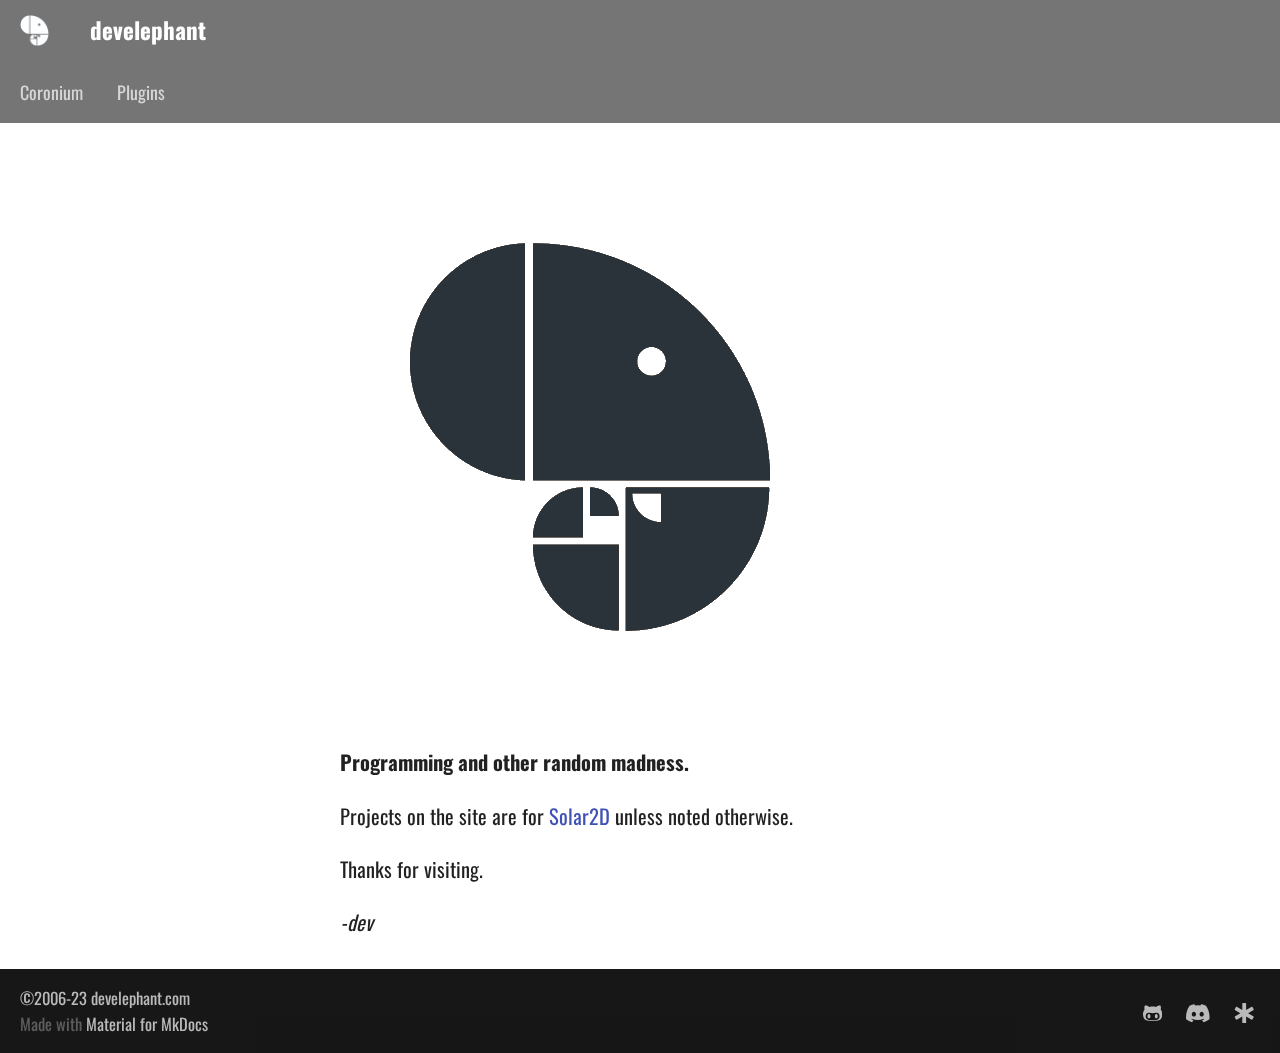
<file: index.html>
<!doctype html>
<html lang="en" class="no-js">
  <head>
    
      <meta charset="utf-8">
      <meta name="viewport" content="width=device-width,initial-scale=1">
      
      
      
        <link rel="canonical" href="https://develephant.com/">
      
      <link rel="icon" href="img/favicon.png">
      <meta name="generator" content="mkdocs-1.3.1, mkdocs-material-8.4.2">
    
    
      
        <title>develephant</title>
      
    
    
      <link rel="stylesheet" href="assets/stylesheets/main.69437709.min.css">
      
        
        <link rel="stylesheet" href="assets/stylesheets/palette.cbb835fc.min.css">
        
          
          
          <meta name="theme-color" content="#757575">
        
      
      
    
    
    
      
        
        
        <link rel="preconnect" href="https://fonts.gstatic.com" crossorigin>
        <link rel="stylesheet" href="https://fonts.googleapis.com/css?family=Roboto:300,300i,400,400i,700,700i%7CRoboto+Mono:400,400i,700,700i&display=fallback">
        <style>:root{--md-text-font:"Roboto";--md-code-font:"Roboto Mono"}</style>
      
    
    
      <link rel="stylesheet" href="stylesheets/extra.css">
    
    <script>__md_scope=new URL(".",location),__md_hash=e=>[...e].reduce((e,_)=>(e<<5)-e+_.charCodeAt(0),0),__md_get=(e,_=localStorage,t=__md_scope)=>JSON.parse(_.getItem(t.pathname+"."+e)),__md_set=(e,_,t=localStorage,a=__md_scope)=>{try{t.setItem(a.pathname+"."+e,JSON.stringify(_))}catch(e){}}</script>
    
      

    
    
  </head>
  
  
    
    
    
    
    
    <body dir="ltr" data-md-color-scheme="default" data-md-color-primary="grey" data-md-color-accent="">
  
    
    
    <input class="md-toggle" data-md-toggle="drawer" type="checkbox" id="__drawer" autocomplete="off">
    <input class="md-toggle" data-md-toggle="search" type="checkbox" id="__search" autocomplete="off">
    <label class="md-overlay" for="__drawer"></label>
    <div data-md-component="skip">
      
        
        <a href="#_1" class="md-skip">
          Skip to content
        </a>
      
    </div>
    <div data-md-component="announce">
      
    </div>
    
    
      

<header class="md-header" data-md-component="header">
  <nav class="md-header__inner md-grid" aria-label="Header">
    <a href="." title="develephant" class="md-header__button md-logo" aria-label="develephant" data-md-component="logo">
      
  <img src="img/logo.png" alt="logo">

    </a>
    <label class="md-header__button md-icon" for="__drawer">
      <svg xmlns="http://www.w3.org/2000/svg" viewBox="0 0 24 24"><path d="M3 6h18v2H3V6m0 5h18v2H3v-2m0 5h18v2H3v-2Z"/></svg>
    </label>
    <div class="md-header__title" data-md-component="header-title">
      <div class="md-header__ellipsis">
        <div class="md-header__topic">
          <span class="md-ellipsis">
            develephant
          </span>
        </div>
        <div class="md-header__topic" data-md-component="header-topic">
          <span class="md-ellipsis">
            
              ![develephant_logo](img/develephant_new.png)
            
          </span>
        </div>
      </div>
    </div>
    
    
    
    
  </nav>
  
</header>
    
    <div class="md-container" data-md-component="container">
      
      
        
          
            
<nav class="md-tabs" aria-label="Tabs" data-md-component="tabs">
  <div class="md-tabs__inner md-grid">
    <ul class="md-tabs__list">
      
        
  
  


  
  
  
    <li class="md-tabs__item">
      <a href="docker/" class="md-tabs__link">
        Coronium
      </a>
    </li>
  

      
        
  
  


  
  
  
    <li class="md-tabs__item">
      <a href="s3lite/" class="md-tabs__link">
        Plugins
      </a>
    </li>
  

      
    </ul>
  </div>
</nav>
          
        
      
      <main class="md-main" data-md-component="main">
        <div class="md-main__inner md-grid">
          
            
              
              <div class="md-sidebar md-sidebar--primary" data-md-component="sidebar" data-md-type="navigation" >
                <div class="md-sidebar__scrollwrap">
                  <div class="md-sidebar__inner">
                    

  


<nav class="md-nav md-nav--primary md-nav--lifted" aria-label="Navigation" data-md-level="0">
  <label class="md-nav__title" for="__drawer">
    <a href="." title="develephant" class="md-nav__button md-logo" aria-label="develephant" data-md-component="logo">
      
  <img src="img/logo.png" alt="logo">

    </a>
    develephant
  </label>
  
  <ul class="md-nav__list" data-md-scrollfix>
    
      
      
      

  
  
  
    
    <li class="md-nav__item md-nav__item--nested">
      
      
        <input class="md-nav__toggle md-toggle" data-md-toggle="__nav_1" type="checkbox" id="__nav_1" >
      
      
      
      
        <label class="md-nav__link" for="__nav_1">
          Coronium
          <span class="md-nav__icon md-icon"></span>
        </label>
      
      <nav class="md-nav" aria-label="Coronium" data-md-level="1">
        <label class="md-nav__title" for="__nav_1">
          <span class="md-nav__icon md-icon"></span>
          Coronium
        </label>
        <ul class="md-nav__list" data-md-scrollfix>
          
            
              
  
  
  
    <li class="md-nav__item">
      <a href="docker/" class="md-nav__link">
        Coronium Docker
      </a>
    </li>
  

            
          
            
              
  
  
  
    <li class="md-nav__item">
      <a href="coronium/" class="md-nav__link">
        Coronium Core
      </a>
    </li>
  

            
          
            
              
  
  
  
    <li class="md-nav__item">
      <a href="skytable/" class="md-nav__link">
        Coronium SkyTable
      </a>
    </li>
  

            
          
            
              
  
  
  
    <li class="md-nav__item">
      <a href="chatterbox/" class="md-nav__link">
        Coronium Chatterbox
      </a>
    </li>
  

            
          
        </ul>
      </nav>
    </li>
  

    
      
      
      

  
  
  
    
    <li class="md-nav__item md-nav__item--nested">
      
      
        <input class="md-nav__toggle md-toggle" data-md-toggle="__nav_2" type="checkbox" id="__nav_2" >
      
      
      
      
        <label class="md-nav__link" for="__nav_2">
          Plugins
          <span class="md-nav__icon md-icon"></span>
        </label>
      
      <nav class="md-nav" aria-label="Plugins" data-md-level="1">
        <label class="md-nav__title" for="__nav_2">
          <span class="md-nav__icon md-icon"></span>
          Plugins
        </label>
        <ul class="md-nav__list" data-md-scrollfix>
          
            
              
  
  
  
    <li class="md-nav__item">
      <a href="s3lite/" class="md-nav__link">
        S3 Lite
      </a>
    </li>
  

            
          
            
              
  
  
  
    <li class="md-nav__item">
      <a href="mailgun/" class="md-nav__link">
        Mailgun Sender
      </a>
    </li>
  

            
          
            
              
  
  
  
    <li class="md-nav__item">
      <a href="websockets/" class="md-nav__link">
        WebSockets
      </a>
    </li>
  

            
          
            
              
  
  
  
    <li class="md-nav__item">
      <a href="classyoop/" class="md-nav__link">
        Classy OOP
      </a>
    </li>
  

            
          
            
              
  
  
  
    <li class="md-nav__item">
      <a href="scorekeeper/" class="md-nav__link">
        ScoreKeeper
      </a>
    </li>
  

            
          
            
              
  
  
  
    <li class="md-nav__item">
      <a href="uuid/" class="md-nav__link">
        UUID
      </a>
    </li>
  

            
          
        </ul>
      </nav>
    </li>
  

    
  </ul>
</nav>
                  </div>
                </div>
              </div>
            
            
              
              <div class="md-sidebar md-sidebar--secondary" data-md-component="sidebar" data-md-type="toc" >
                <div class="md-sidebar__scrollwrap">
                  <div class="md-sidebar__inner">
                    

<nav class="md-nav md-nav--secondary" aria-label="Table of contents">
  
  
  
    
  
  
</nav>
                  </div>
                </div>
              </div>
            
          
          <div class="md-content" data-md-component="content">
            <article class="md-content__inner md-typeset">
              
                


<h1 id="_1"><img alt="develephant_logo" src="img/develephant_new.png" /></h1>
<p><strong>Programming and other random madness.</strong></p>
<p>Projects on the site are for <a href="https://solar2d.com">Solar2D</a> unless noted otherwise.</p>
<p>Thanks for visiting.</p>
<p><em>-dev</em></p>




              
            </article>
            
          </div>
        </div>
        
      </main>
      
        <footer class="md-footer">
  
  <div class="md-footer-meta md-typeset">
    <div class="md-footer-meta__inner md-grid">
      <div class="md-copyright">
  
    <div class="md-copyright__highlight">
      &copy;2006-23 develephant.com
    </div>
  
  
    Made with
    <a href="https://squidfunk.github.io/mkdocs-material/" target="_blank" rel="noopener">
      Material for MkDocs
    </a>
  
</div>
      
        <div class="md-social">
  
    
    
      
      
    
    <a href="https://github.com/develephant" target="_blank" rel="noopener" title="github.com" class="md-social__link">
      <svg xmlns="http://www.w3.org/2000/svg" viewBox="0 0 480 512"><!--! Font Awesome Free 6.1.2 by @fontawesome - https://fontawesome.com License - https://fontawesome.com/license/free (Icons: CC BY 4.0, Fonts: SIL OFL 1.1, Code: MIT License) Copyright 2022 Fonticons, Inc.--><path d="M186.1 328.7c0 20.9-10.9 55.1-36.7 55.1s-36.7-34.2-36.7-55.1 10.9-55.1 36.7-55.1 36.7 34.2 36.7 55.1zM480 278.2c0 31.9-3.2 65.7-17.5 95-37.9 76.6-142.1 74.8-216.7 74.8-75.8 0-186.2 2.7-225.6-74.8-14.6-29-20.2-63.1-20.2-95 0-41.9 13.9-81.5 41.5-113.6-5.2-15.8-7.7-32.4-7.7-48.8 0-21.5 4.9-32.3 14.6-51.8 45.3 0 74.3 9 108.8 36 29-6.9 58.8-10 88.7-10 27 0 54.2 2.9 80.4 9.2 34-26.7 63-35.2 107.8-35.2 9.8 19.5 14.6 30.3 14.6 51.8 0 16.4-2.6 32.7-7.7 48.2 27.5 32.4 39 72.3 39 114.2zm-64.3 50.5c0-43.9-26.7-82.6-73.5-82.6-18.9 0-37 3.4-56 6-14.9 2.3-29.8 3.2-45.1 3.2-15.2 0-30.1-.9-45.1-3.2-18.7-2.6-37-6-56-6-46.8 0-73.5 38.7-73.5 82.6 0 87.8 80.4 101.3 150.4 101.3h48.2c70.3 0 150.6-13.4 150.6-101.3zm-82.6-55.1c-25.8 0-36.7 34.2-36.7 55.1s10.9 55.1 36.7 55.1 36.7-34.2 36.7-55.1-10.9-55.1-36.7-55.1z"/></svg>
    </a>
  
    
    
      
      
    
    <a href="https://discord.gg/rUzcbZH" target="_blank" rel="noopener" title="discord.gg" class="md-social__link">
      <svg xmlns="http://www.w3.org/2000/svg" viewBox="0 0 640 512"><!--! Font Awesome Free 6.1.2 by @fontawesome - https://fontawesome.com License - https://fontawesome.com/license/free (Icons: CC BY 4.0, Fonts: SIL OFL 1.1, Code: MIT License) Copyright 2022 Fonticons, Inc.--><path d="M524.531 69.836a1.5 1.5 0 0 0-.764-.7A485.065 485.065 0 0 0 404.081 32.03a1.816 1.816 0 0 0-1.923.91 337.461 337.461 0 0 0-14.9 30.6 447.848 447.848 0 0 0-134.426 0 309.541 309.541 0 0 0-15.135-30.6 1.89 1.89 0 0 0-1.924-.91 483.689 483.689 0 0 0-119.688 37.107 1.712 1.712 0 0 0-.788.676C39.068 183.651 18.186 294.69 28.43 404.354a2.016 2.016 0 0 0 .765 1.375 487.666 487.666 0 0 0 146.825 74.189 1.9 1.9 0 0 0 2.063-.676A348.2 348.2 0 0 0 208.12 430.4a1.86 1.86 0 0 0-1.019-2.588 321.173 321.173 0 0 1-45.868-21.853 1.885 1.885 0 0 1-.185-3.126 251.047 251.047 0 0 0 9.109-7.137 1.819 1.819 0 0 1 1.9-.256c96.229 43.917 200.41 43.917 295.5 0a1.812 1.812 0 0 1 1.924.233 234.533 234.533 0 0 0 9.132 7.16 1.884 1.884 0 0 1-.162 3.126 301.407 301.407 0 0 1-45.89 21.83 1.875 1.875 0 0 0-1 2.611 391.055 391.055 0 0 0 30.014 48.815 1.864 1.864 0 0 0 2.063.7A486.048 486.048 0 0 0 610.7 405.729a1.882 1.882 0 0 0 .765-1.352c12.264-126.783-20.532-236.912-86.934-334.541ZM222.491 337.58c-28.972 0-52.844-26.587-52.844-59.239s23.409-59.241 52.844-59.241c29.665 0 53.306 26.82 52.843 59.239 0 32.654-23.41 59.241-52.843 59.241Zm195.38 0c-28.971 0-52.843-26.587-52.843-59.239s23.409-59.241 52.843-59.241c29.667 0 53.307 26.82 52.844 59.239 0 32.654-23.177 59.241-52.844 59.241Z"/></svg>
    </a>
  
    
    
      
      
    
    <a href="https://solar2d.com/" target="_blank" rel="noopener" title="solar2d.com" class="md-social__link">
      <svg xmlns="http://www.w3.org/2000/svg" viewBox="0 0 512 512"><!--! Font Awesome Free 6.1.2 by @fontawesome - https://fontawesome.com License - https://fontawesome.com/license/free (Icons: CC BY 4.0, Fonts: SIL OFL 1.1, Code: MIT License) Copyright 2022 Fonticons, Inc.--><path d="m489.1 363.3-24.03 41.59c-6.635 11.48-21.33 15.41-32.82 8.78l-129.1-74.56V488c0 13.25-10.75 24-24.02 24H231.1c-13.27 0-24.02-10.75-24.02-24V339.1L78.87 413.7c-11.49 6.629-26.19 2.698-32.82-8.78l-24.03-41.59c-6.635-11.48-2.718-26.14 8.774-32.77L159.9 256 30.8 181.5c-11.5-6.7-15.41-21.3-8.78-32.8l24.03-41.59c6.635-11.48 21.33-15.41 32.82-8.781l129.1 74.56L207.1 24c0-13.25 10.75-24 24.02-24h48.04c13.27 0 24.02 10.75 24.02 24v148.9l129.1-74.56c11.49-6.629 26.19-2.698 32.82 8.78l24.02 41.59c6.637 11.48 2.718 26.14-8.774 32.77L352.1 256l129.1 74.53c11.5 6.67 15.4 21.27 7.9 32.77z"/></svg>
    </a>
  
</div>
      
    </div>
  </div>
</footer>
      
    </div>
    <div class="md-dialog" data-md-component="dialog">
      <div class="md-dialog__inner md-typeset"></div>
    </div>
    
    <script id="__config" type="application/json">{"base": ".", "features": ["navigation.tabs"], "search": "assets/javascripts/workers/search.ecf98df9.min.js", "translations": {"clipboard.copied": "Copied to clipboard", "clipboard.copy": "Copy to clipboard", "search.config.lang": "en", "search.config.pipeline": "trimmer, stopWordFilter", "search.config.separator": "[\\s\\-]+", "search.placeholder": "Search", "search.result.more.one": "1 more on this page", "search.result.more.other": "# more on this page", "search.result.none": "No matching documents", "search.result.one": "1 matching document", "search.result.other": "# matching documents", "search.result.placeholder": "Type to start searching", "search.result.term.missing": "Missing", "select.version.title": "Select version"}}</script>
    
    
      <script src="assets/javascripts/bundle.9c69f0bc.min.js"></script>
      
    
  </body>
</html>
</file>
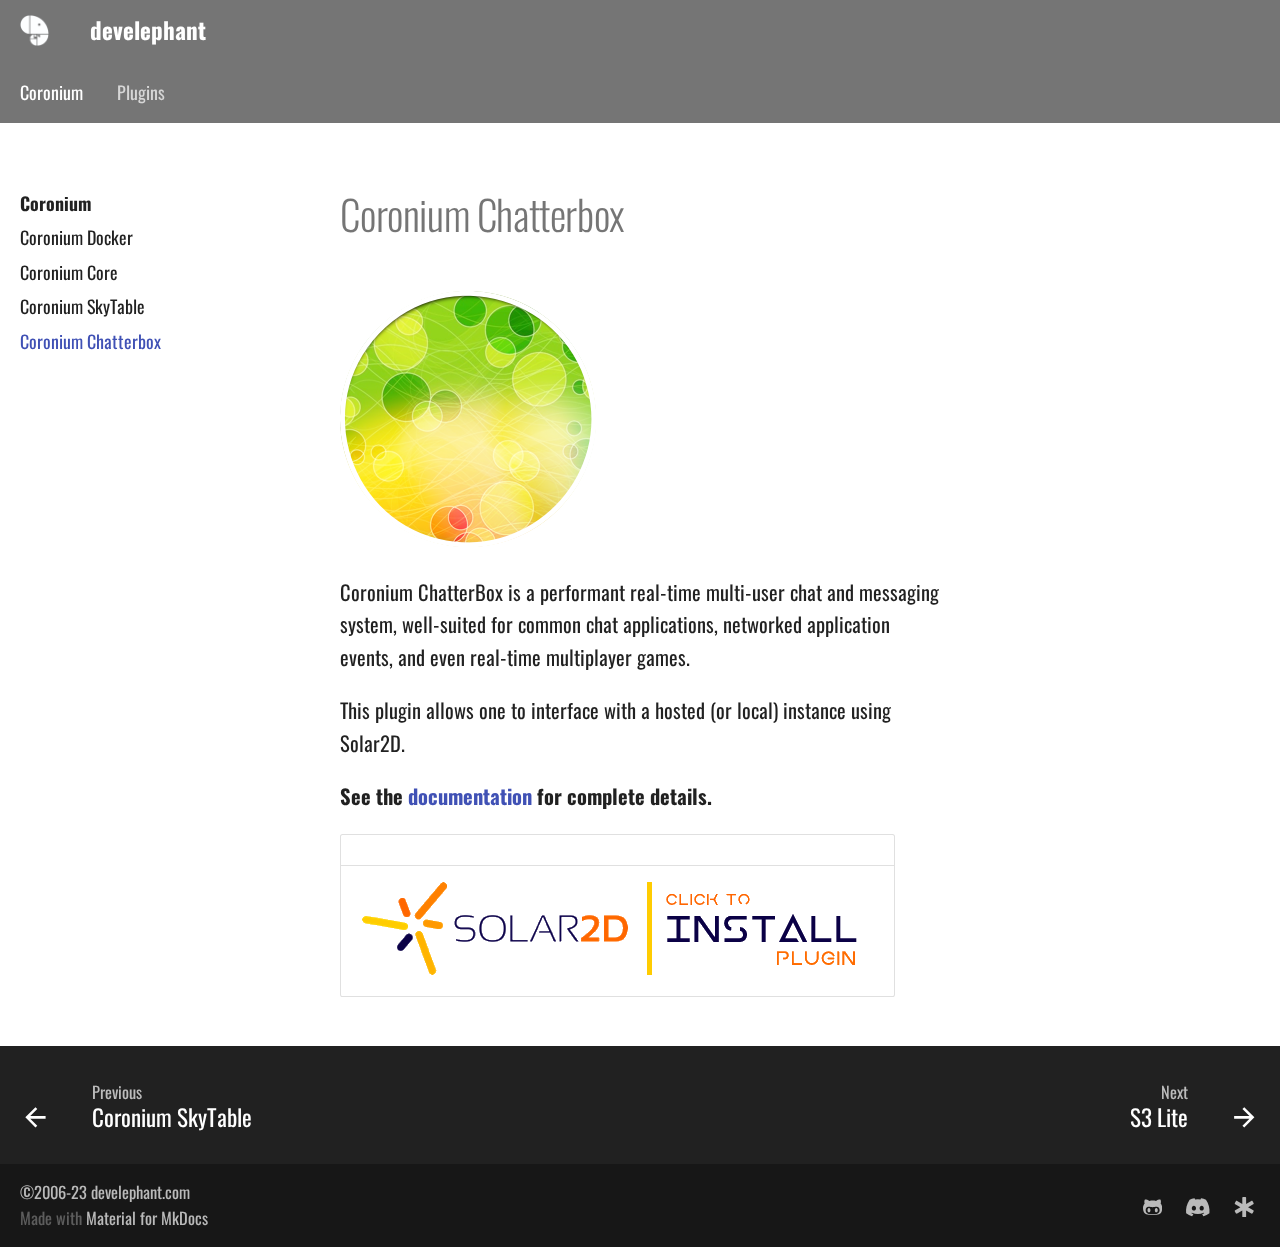
<file: chatterbox/index.html>
<!doctype html>
<html lang="en" class="no-js">
  <head>
    
      <meta charset="utf-8">
      <meta name="viewport" content="width=device-width,initial-scale=1">
      
      
      
        <link rel="canonical" href="https://develephant.com/chatterbox/">
      
      <link rel="icon" href="../img/favicon.png">
      <meta name="generator" content="mkdocs-1.3.1, mkdocs-material-8.4.2">
    
    
      
        <title>Coronium Chatterbox - develephant</title>
      
    
    
      <link rel="stylesheet" href="../assets/stylesheets/main.69437709.min.css">
      
        
        <link rel="stylesheet" href="../assets/stylesheets/palette.cbb835fc.min.css">
        
          
          
          <meta name="theme-color" content="#757575">
        
      
      
    
    
    
      
        
        
        <link rel="preconnect" href="https://fonts.gstatic.com" crossorigin>
        <link rel="stylesheet" href="https://fonts.googleapis.com/css?family=Roboto:300,300i,400,400i,700,700i%7CRoboto+Mono:400,400i,700,700i&display=fallback">
        <style>:root{--md-text-font:"Roboto";--md-code-font:"Roboto Mono"}</style>
      
    
    
      <link rel="stylesheet" href="../stylesheets/extra.css">
    
    <script>__md_scope=new URL("..",location),__md_hash=e=>[...e].reduce((e,_)=>(e<<5)-e+_.charCodeAt(0),0),__md_get=(e,_=localStorage,t=__md_scope)=>JSON.parse(_.getItem(t.pathname+"."+e)),__md_set=(e,_,t=localStorage,a=__md_scope)=>{try{t.setItem(a.pathname+"."+e,JSON.stringify(_))}catch(e){}}</script>
    
      

    
    
  </head>
  
  
    
    
    
    
    
    <body dir="ltr" data-md-color-scheme="default" data-md-color-primary="grey" data-md-color-accent="">
  
    
    
    <input class="md-toggle" data-md-toggle="drawer" type="checkbox" id="__drawer" autocomplete="off">
    <input class="md-toggle" data-md-toggle="search" type="checkbox" id="__search" autocomplete="off">
    <label class="md-overlay" for="__drawer"></label>
    <div data-md-component="skip">
      
        
        <a href="#coronium-chatterbox" class="md-skip">
          Skip to content
        </a>
      
    </div>
    <div data-md-component="announce">
      
    </div>
    
    
      

<header class="md-header" data-md-component="header">
  <nav class="md-header__inner md-grid" aria-label="Header">
    <a href=".." title="develephant" class="md-header__button md-logo" aria-label="develephant" data-md-component="logo">
      
  <img src="../img/logo.png" alt="logo">

    </a>
    <label class="md-header__button md-icon" for="__drawer">
      <svg xmlns="http://www.w3.org/2000/svg" viewBox="0 0 24 24"><path d="M3 6h18v2H3V6m0 5h18v2H3v-2m0 5h18v2H3v-2Z"/></svg>
    </label>
    <div class="md-header__title" data-md-component="header-title">
      <div class="md-header__ellipsis">
        <div class="md-header__topic">
          <span class="md-ellipsis">
            develephant
          </span>
        </div>
        <div class="md-header__topic" data-md-component="header-topic">
          <span class="md-ellipsis">
            
              Coronium Chatterbox
            
          </span>
        </div>
      </div>
    </div>
    
    
    
    
  </nav>
  
</header>
    
    <div class="md-container" data-md-component="container">
      
      
        
          
            
<nav class="md-tabs" aria-label="Tabs" data-md-component="tabs">
  <div class="md-tabs__inner md-grid">
    <ul class="md-tabs__list">
      
        
  
  
    
  


  
  
  
    <li class="md-tabs__item">
      <a href="../docker/" class="md-tabs__link md-tabs__link--active">
        Coronium
      </a>
    </li>
  

      
        
  
  


  
  
  
    <li class="md-tabs__item">
      <a href="../s3lite/" class="md-tabs__link">
        Plugins
      </a>
    </li>
  

      
    </ul>
  </div>
</nav>
          
        
      
      <main class="md-main" data-md-component="main">
        <div class="md-main__inner md-grid">
          
            
              
              <div class="md-sidebar md-sidebar--primary" data-md-component="sidebar" data-md-type="navigation" >
                <div class="md-sidebar__scrollwrap">
                  <div class="md-sidebar__inner">
                    

  


<nav class="md-nav md-nav--primary md-nav--lifted" aria-label="Navigation" data-md-level="0">
  <label class="md-nav__title" for="__drawer">
    <a href=".." title="develephant" class="md-nav__button md-logo" aria-label="develephant" data-md-component="logo">
      
  <img src="../img/logo.png" alt="logo">

    </a>
    develephant
  </label>
  
  <ul class="md-nav__list" data-md-scrollfix>
    
      
      
      

  
  
    
  
  
    
    <li class="md-nav__item md-nav__item--active md-nav__item--nested">
      
      
        <input class="md-nav__toggle md-toggle" data-md-toggle="__nav_1" type="checkbox" id="__nav_1" checked>
      
      
      
      
        <label class="md-nav__link" for="__nav_1">
          Coronium
          <span class="md-nav__icon md-icon"></span>
        </label>
      
      <nav class="md-nav" aria-label="Coronium" data-md-level="1">
        <label class="md-nav__title" for="__nav_1">
          <span class="md-nav__icon md-icon"></span>
          Coronium
        </label>
        <ul class="md-nav__list" data-md-scrollfix>
          
            
              
  
  
  
    <li class="md-nav__item">
      <a href="../docker/" class="md-nav__link">
        Coronium Docker
      </a>
    </li>
  

            
          
            
              
  
  
  
    <li class="md-nav__item">
      <a href="../coronium/" class="md-nav__link">
        Coronium Core
      </a>
    </li>
  

            
          
            
              
  
  
  
    <li class="md-nav__item">
      <a href="../skytable/" class="md-nav__link">
        Coronium SkyTable
      </a>
    </li>
  

            
          
            
              
  
  
    
  
  
    <li class="md-nav__item md-nav__item--active">
      
      <input class="md-nav__toggle md-toggle" data-md-toggle="toc" type="checkbox" id="__toc">
      
      
        
      
      
      <a href="./" class="md-nav__link md-nav__link--active">
        Coronium Chatterbox
      </a>
      
    </li>
  

            
          
        </ul>
      </nav>
    </li>
  

    
      
      
      

  
  
  
    
    <li class="md-nav__item md-nav__item--nested">
      
      
        <input class="md-nav__toggle md-toggle" data-md-toggle="__nav_2" type="checkbox" id="__nav_2" >
      
      
      
      
        <label class="md-nav__link" for="__nav_2">
          Plugins
          <span class="md-nav__icon md-icon"></span>
        </label>
      
      <nav class="md-nav" aria-label="Plugins" data-md-level="1">
        <label class="md-nav__title" for="__nav_2">
          <span class="md-nav__icon md-icon"></span>
          Plugins
        </label>
        <ul class="md-nav__list" data-md-scrollfix>
          
            
              
  
  
  
    <li class="md-nav__item">
      <a href="../s3lite/" class="md-nav__link">
        S3 Lite
      </a>
    </li>
  

            
          
            
              
  
  
  
    <li class="md-nav__item">
      <a href="../mailgun/" class="md-nav__link">
        Mailgun Sender
      </a>
    </li>
  

            
          
            
              
  
  
  
    <li class="md-nav__item">
      <a href="../websockets/" class="md-nav__link">
        WebSockets
      </a>
    </li>
  

            
          
            
              
  
  
  
    <li class="md-nav__item">
      <a href="../classyoop/" class="md-nav__link">
        Classy OOP
      </a>
    </li>
  

            
          
            
              
  
  
  
    <li class="md-nav__item">
      <a href="../scorekeeper/" class="md-nav__link">
        ScoreKeeper
      </a>
    </li>
  

            
          
            
              
  
  
  
    <li class="md-nav__item">
      <a href="../uuid/" class="md-nav__link">
        UUID
      </a>
    </li>
  

            
          
        </ul>
      </nav>
    </li>
  

    
  </ul>
</nav>
                  </div>
                </div>
              </div>
            
            
              
              <div class="md-sidebar md-sidebar--secondary" data-md-component="sidebar" data-md-type="toc" >
                <div class="md-sidebar__scrollwrap">
                  <div class="md-sidebar__inner">
                    

<nav class="md-nav md-nav--secondary" aria-label="Table of contents">
  
  
  
    
  
  
</nav>
                  </div>
                </div>
              </div>
            
          
          <div class="md-content" data-md-component="content">
            <article class="md-content__inner md-typeset">
              
                


<h1 id="coronium-chatterbox">Coronium Chatterbox</h1>
<p><img alt="coronium chatterbox logo" src="../img/chatterbox.png" /></p>
<p>Coronium ChatterBox is a performant real-time multi-user chat and messaging system, well-suited for common chat applications, networked application events, and even real-time multiplayer games.</p>
<p>This plugin allows one to interface with a hosted (or local) instance using Solar2D.</p>
<p><strong>See the <a href="https://develephant.github.io/coronium-chatterbox-docs/">documentation</a> for complete details.</strong></p>
<table>
<thead>
<tr>
<th align="center"></th>
</tr>
</thead>
<tbody>
<tr>
<td align="center"><a href="https://plugins.solar2d.com/?search=com.develephant"><img alt="solar2d develephant plugins" src="../img/solar2d.png" /></a></td>
</tr>
</tbody>
</table>




              
            </article>
            
          </div>
        </div>
        
      </main>
      
        <footer class="md-footer">
  
    
    <nav class="md-footer__inner md-grid" aria-label="Footer" >
      
        
        <a href="../skytable/" class="md-footer__link md-footer__link--prev" aria-label="Previous: Coronium SkyTable" rel="prev">
          <div class="md-footer__button md-icon">
            <svg xmlns="http://www.w3.org/2000/svg" viewBox="0 0 24 24"><path d="M20 11v2H8l5.5 5.5-1.42 1.42L4.16 12l7.92-7.92L13.5 5.5 8 11h12Z"/></svg>
          </div>
          <div class="md-footer__title">
            <div class="md-ellipsis">
              <span class="md-footer__direction">
                Previous
              </span>
              Coronium SkyTable
            </div>
          </div>
        </a>
      
      
        
        <a href="../s3lite/" class="md-footer__link md-footer__link--next" aria-label="Next: S3 Lite" rel="next">
          <div class="md-footer__title">
            <div class="md-ellipsis">
              <span class="md-footer__direction">
                Next
              </span>
              S3 Lite
            </div>
          </div>
          <div class="md-footer__button md-icon">
            <svg xmlns="http://www.w3.org/2000/svg" viewBox="0 0 24 24"><path d="M4 11v2h12l-5.5 5.5 1.42 1.42L19.84 12l-7.92-7.92L10.5 5.5 16 11H4Z"/></svg>
          </div>
        </a>
      
    </nav>
  
  <div class="md-footer-meta md-typeset">
    <div class="md-footer-meta__inner md-grid">
      <div class="md-copyright">
  
    <div class="md-copyright__highlight">
      &copy;2006-23 develephant.com
    </div>
  
  
    Made with
    <a href="https://squidfunk.github.io/mkdocs-material/" target="_blank" rel="noopener">
      Material for MkDocs
    </a>
  
</div>
      
        <div class="md-social">
  
    
    
      
      
    
    <a href="https://github.com/develephant" target="_blank" rel="noopener" title="github.com" class="md-social__link">
      <svg xmlns="http://www.w3.org/2000/svg" viewBox="0 0 480 512"><!--! Font Awesome Free 6.1.2 by @fontawesome - https://fontawesome.com License - https://fontawesome.com/license/free (Icons: CC BY 4.0, Fonts: SIL OFL 1.1, Code: MIT License) Copyright 2022 Fonticons, Inc.--><path d="M186.1 328.7c0 20.9-10.9 55.1-36.7 55.1s-36.7-34.2-36.7-55.1 10.9-55.1 36.7-55.1 36.7 34.2 36.7 55.1zM480 278.2c0 31.9-3.2 65.7-17.5 95-37.9 76.6-142.1 74.8-216.7 74.8-75.8 0-186.2 2.7-225.6-74.8-14.6-29-20.2-63.1-20.2-95 0-41.9 13.9-81.5 41.5-113.6-5.2-15.8-7.7-32.4-7.7-48.8 0-21.5 4.9-32.3 14.6-51.8 45.3 0 74.3 9 108.8 36 29-6.9 58.8-10 88.7-10 27 0 54.2 2.9 80.4 9.2 34-26.7 63-35.2 107.8-35.2 9.8 19.5 14.6 30.3 14.6 51.8 0 16.4-2.6 32.7-7.7 48.2 27.5 32.4 39 72.3 39 114.2zm-64.3 50.5c0-43.9-26.7-82.6-73.5-82.6-18.9 0-37 3.4-56 6-14.9 2.3-29.8 3.2-45.1 3.2-15.2 0-30.1-.9-45.1-3.2-18.7-2.6-37-6-56-6-46.8 0-73.5 38.7-73.5 82.6 0 87.8 80.4 101.3 150.4 101.3h48.2c70.3 0 150.6-13.4 150.6-101.3zm-82.6-55.1c-25.8 0-36.7 34.2-36.7 55.1s10.9 55.1 36.7 55.1 36.7-34.2 36.7-55.1-10.9-55.1-36.7-55.1z"/></svg>
    </a>
  
    
    
      
      
    
    <a href="https://discord.gg/rUzcbZH" target="_blank" rel="noopener" title="discord.gg" class="md-social__link">
      <svg xmlns="http://www.w3.org/2000/svg" viewBox="0 0 640 512"><!--! Font Awesome Free 6.1.2 by @fontawesome - https://fontawesome.com License - https://fontawesome.com/license/free (Icons: CC BY 4.0, Fonts: SIL OFL 1.1, Code: MIT License) Copyright 2022 Fonticons, Inc.--><path d="M524.531 69.836a1.5 1.5 0 0 0-.764-.7A485.065 485.065 0 0 0 404.081 32.03a1.816 1.816 0 0 0-1.923.91 337.461 337.461 0 0 0-14.9 30.6 447.848 447.848 0 0 0-134.426 0 309.541 309.541 0 0 0-15.135-30.6 1.89 1.89 0 0 0-1.924-.91 483.689 483.689 0 0 0-119.688 37.107 1.712 1.712 0 0 0-.788.676C39.068 183.651 18.186 294.69 28.43 404.354a2.016 2.016 0 0 0 .765 1.375 487.666 487.666 0 0 0 146.825 74.189 1.9 1.9 0 0 0 2.063-.676A348.2 348.2 0 0 0 208.12 430.4a1.86 1.86 0 0 0-1.019-2.588 321.173 321.173 0 0 1-45.868-21.853 1.885 1.885 0 0 1-.185-3.126 251.047 251.047 0 0 0 9.109-7.137 1.819 1.819 0 0 1 1.9-.256c96.229 43.917 200.41 43.917 295.5 0a1.812 1.812 0 0 1 1.924.233 234.533 234.533 0 0 0 9.132 7.16 1.884 1.884 0 0 1-.162 3.126 301.407 301.407 0 0 1-45.89 21.83 1.875 1.875 0 0 0-1 2.611 391.055 391.055 0 0 0 30.014 48.815 1.864 1.864 0 0 0 2.063.7A486.048 486.048 0 0 0 610.7 405.729a1.882 1.882 0 0 0 .765-1.352c12.264-126.783-20.532-236.912-86.934-334.541ZM222.491 337.58c-28.972 0-52.844-26.587-52.844-59.239s23.409-59.241 52.844-59.241c29.665 0 53.306 26.82 52.843 59.239 0 32.654-23.41 59.241-52.843 59.241Zm195.38 0c-28.971 0-52.843-26.587-52.843-59.239s23.409-59.241 52.843-59.241c29.667 0 53.307 26.82 52.844 59.239 0 32.654-23.177 59.241-52.844 59.241Z"/></svg>
    </a>
  
    
    
      
      
    
    <a href="https://solar2d.com/" target="_blank" rel="noopener" title="solar2d.com" class="md-social__link">
      <svg xmlns="http://www.w3.org/2000/svg" viewBox="0 0 512 512"><!--! Font Awesome Free 6.1.2 by @fontawesome - https://fontawesome.com License - https://fontawesome.com/license/free (Icons: CC BY 4.0, Fonts: SIL OFL 1.1, Code: MIT License) Copyright 2022 Fonticons, Inc.--><path d="m489.1 363.3-24.03 41.59c-6.635 11.48-21.33 15.41-32.82 8.78l-129.1-74.56V488c0 13.25-10.75 24-24.02 24H231.1c-13.27 0-24.02-10.75-24.02-24V339.1L78.87 413.7c-11.49 6.629-26.19 2.698-32.82-8.78l-24.03-41.59c-6.635-11.48-2.718-26.14 8.774-32.77L159.9 256 30.8 181.5c-11.5-6.7-15.41-21.3-8.78-32.8l24.03-41.59c6.635-11.48 21.33-15.41 32.82-8.781l129.1 74.56L207.1 24c0-13.25 10.75-24 24.02-24h48.04c13.27 0 24.02 10.75 24.02 24v148.9l129.1-74.56c11.49-6.629 26.19-2.698 32.82 8.78l24.02 41.59c6.637 11.48 2.718 26.14-8.774 32.77L352.1 256l129.1 74.53c11.5 6.67 15.4 21.27 7.9 32.77z"/></svg>
    </a>
  
</div>
      
    </div>
  </div>
</footer>
      
    </div>
    <div class="md-dialog" data-md-component="dialog">
      <div class="md-dialog__inner md-typeset"></div>
    </div>
    
    <script id="__config" type="application/json">{"base": "..", "features": ["navigation.tabs"], "search": "../assets/javascripts/workers/search.ecf98df9.min.js", "translations": {"clipboard.copied": "Copied to clipboard", "clipboard.copy": "Copy to clipboard", "search.config.lang": "en", "search.config.pipeline": "trimmer, stopWordFilter", "search.config.separator": "[\\s\\-]+", "search.placeholder": "Search", "search.result.more.one": "1 more on this page", "search.result.more.other": "# more on this page", "search.result.none": "No matching documents", "search.result.one": "1 matching document", "search.result.other": "# matching documents", "search.result.placeholder": "Type to start searching", "search.result.term.missing": "Missing", "select.version.title": "Select version"}}</script>
    
    
      <script src="../assets/javascripts/bundle.9c69f0bc.min.js"></script>
      
    
  </body>
</html>
</file>
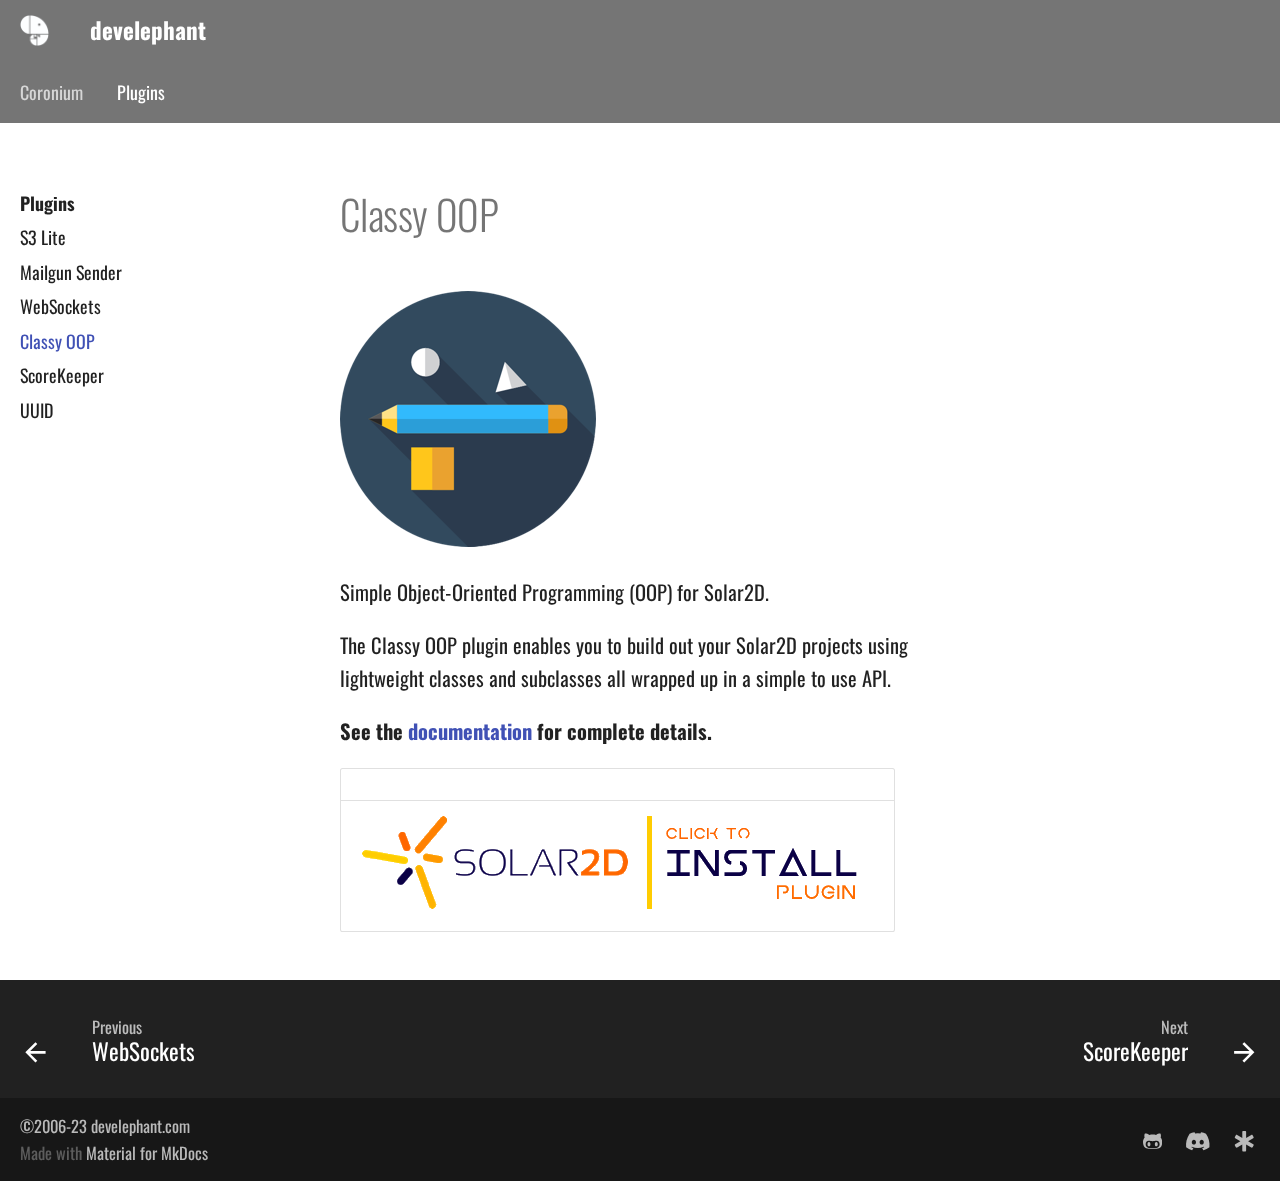
<file: classyoop/index.html>
<!doctype html>
<html lang="en" class="no-js">
  <head>
    
      <meta charset="utf-8">
      <meta name="viewport" content="width=device-width,initial-scale=1">
      
      
      
        <link rel="canonical" href="https://develephant.com/classyoop/">
      
      <link rel="icon" href="../img/favicon.png">
      <meta name="generator" content="mkdocs-1.3.1, mkdocs-material-8.4.2">
    
    
      
        <title>Classy OOP - develephant</title>
      
    
    
      <link rel="stylesheet" href="../assets/stylesheets/main.69437709.min.css">
      
        
        <link rel="stylesheet" href="../assets/stylesheets/palette.cbb835fc.min.css">
        
          
          
          <meta name="theme-color" content="#757575">
        
      
      
    
    
    
      
        
        
        <link rel="preconnect" href="https://fonts.gstatic.com" crossorigin>
        <link rel="stylesheet" href="https://fonts.googleapis.com/css?family=Roboto:300,300i,400,400i,700,700i%7CRoboto+Mono:400,400i,700,700i&display=fallback">
        <style>:root{--md-text-font:"Roboto";--md-code-font:"Roboto Mono"}</style>
      
    
    
      <link rel="stylesheet" href="../stylesheets/extra.css">
    
    <script>__md_scope=new URL("..",location),__md_hash=e=>[...e].reduce((e,_)=>(e<<5)-e+_.charCodeAt(0),0),__md_get=(e,_=localStorage,t=__md_scope)=>JSON.parse(_.getItem(t.pathname+"."+e)),__md_set=(e,_,t=localStorage,a=__md_scope)=>{try{t.setItem(a.pathname+"."+e,JSON.stringify(_))}catch(e){}}</script>
    
      

    
    
  </head>
  
  
    
    
    
    
    
    <body dir="ltr" data-md-color-scheme="default" data-md-color-primary="grey" data-md-color-accent="">
  
    
    
    <input class="md-toggle" data-md-toggle="drawer" type="checkbox" id="__drawer" autocomplete="off">
    <input class="md-toggle" data-md-toggle="search" type="checkbox" id="__search" autocomplete="off">
    <label class="md-overlay" for="__drawer"></label>
    <div data-md-component="skip">
      
        
        <a href="#classy-oop" class="md-skip">
          Skip to content
        </a>
      
    </div>
    <div data-md-component="announce">
      
    </div>
    
    
      

<header class="md-header" data-md-component="header">
  <nav class="md-header__inner md-grid" aria-label="Header">
    <a href=".." title="develephant" class="md-header__button md-logo" aria-label="develephant" data-md-component="logo">
      
  <img src="../img/logo.png" alt="logo">

    </a>
    <label class="md-header__button md-icon" for="__drawer">
      <svg xmlns="http://www.w3.org/2000/svg" viewBox="0 0 24 24"><path d="M3 6h18v2H3V6m0 5h18v2H3v-2m0 5h18v2H3v-2Z"/></svg>
    </label>
    <div class="md-header__title" data-md-component="header-title">
      <div class="md-header__ellipsis">
        <div class="md-header__topic">
          <span class="md-ellipsis">
            develephant
          </span>
        </div>
        <div class="md-header__topic" data-md-component="header-topic">
          <span class="md-ellipsis">
            
              Classy OOP
            
          </span>
        </div>
      </div>
    </div>
    
    
    
    
  </nav>
  
</header>
    
    <div class="md-container" data-md-component="container">
      
      
        
          
            
<nav class="md-tabs" aria-label="Tabs" data-md-component="tabs">
  <div class="md-tabs__inner md-grid">
    <ul class="md-tabs__list">
      
        
  
  


  
  
  
    <li class="md-tabs__item">
      <a href="../docker/" class="md-tabs__link">
        Coronium
      </a>
    </li>
  

      
        
  
  
    
  


  
  
  
    <li class="md-tabs__item">
      <a href="../s3lite/" class="md-tabs__link md-tabs__link--active">
        Plugins
      </a>
    </li>
  

      
    </ul>
  </div>
</nav>
          
        
      
      <main class="md-main" data-md-component="main">
        <div class="md-main__inner md-grid">
          
            
              
              <div class="md-sidebar md-sidebar--primary" data-md-component="sidebar" data-md-type="navigation" >
                <div class="md-sidebar__scrollwrap">
                  <div class="md-sidebar__inner">
                    

  


<nav class="md-nav md-nav--primary md-nav--lifted" aria-label="Navigation" data-md-level="0">
  <label class="md-nav__title" for="__drawer">
    <a href=".." title="develephant" class="md-nav__button md-logo" aria-label="develephant" data-md-component="logo">
      
  <img src="../img/logo.png" alt="logo">

    </a>
    develephant
  </label>
  
  <ul class="md-nav__list" data-md-scrollfix>
    
      
      
      

  
  
  
    
    <li class="md-nav__item md-nav__item--nested">
      
      
        <input class="md-nav__toggle md-toggle" data-md-toggle="__nav_1" type="checkbox" id="__nav_1" >
      
      
      
      
        <label class="md-nav__link" for="__nav_1">
          Coronium
          <span class="md-nav__icon md-icon"></span>
        </label>
      
      <nav class="md-nav" aria-label="Coronium" data-md-level="1">
        <label class="md-nav__title" for="__nav_1">
          <span class="md-nav__icon md-icon"></span>
          Coronium
        </label>
        <ul class="md-nav__list" data-md-scrollfix>
          
            
              
  
  
  
    <li class="md-nav__item">
      <a href="../docker/" class="md-nav__link">
        Coronium Docker
      </a>
    </li>
  

            
          
            
              
  
  
  
    <li class="md-nav__item">
      <a href="../coronium/" class="md-nav__link">
        Coronium Core
      </a>
    </li>
  

            
          
            
              
  
  
  
    <li class="md-nav__item">
      <a href="../skytable/" class="md-nav__link">
        Coronium SkyTable
      </a>
    </li>
  

            
          
            
              
  
  
  
    <li class="md-nav__item">
      <a href="../chatterbox/" class="md-nav__link">
        Coronium Chatterbox
      </a>
    </li>
  

            
          
        </ul>
      </nav>
    </li>
  

    
      
      
      

  
  
    
  
  
    
    <li class="md-nav__item md-nav__item--active md-nav__item--nested">
      
      
        <input class="md-nav__toggle md-toggle" data-md-toggle="__nav_2" type="checkbox" id="__nav_2" checked>
      
      
      
      
        <label class="md-nav__link" for="__nav_2">
          Plugins
          <span class="md-nav__icon md-icon"></span>
        </label>
      
      <nav class="md-nav" aria-label="Plugins" data-md-level="1">
        <label class="md-nav__title" for="__nav_2">
          <span class="md-nav__icon md-icon"></span>
          Plugins
        </label>
        <ul class="md-nav__list" data-md-scrollfix>
          
            
              
  
  
  
    <li class="md-nav__item">
      <a href="../s3lite/" class="md-nav__link">
        S3 Lite
      </a>
    </li>
  

            
          
            
              
  
  
  
    <li class="md-nav__item">
      <a href="../mailgun/" class="md-nav__link">
        Mailgun Sender
      </a>
    </li>
  

            
          
            
              
  
  
  
    <li class="md-nav__item">
      <a href="../websockets/" class="md-nav__link">
        WebSockets
      </a>
    </li>
  

            
          
            
              
  
  
    
  
  
    <li class="md-nav__item md-nav__item--active">
      
      <input class="md-nav__toggle md-toggle" data-md-toggle="toc" type="checkbox" id="__toc">
      
      
        
      
      
      <a href="./" class="md-nav__link md-nav__link--active">
        Classy OOP
      </a>
      
    </li>
  

            
          
            
              
  
  
  
    <li class="md-nav__item">
      <a href="../scorekeeper/" class="md-nav__link">
        ScoreKeeper
      </a>
    </li>
  

            
          
            
              
  
  
  
    <li class="md-nav__item">
      <a href="../uuid/" class="md-nav__link">
        UUID
      </a>
    </li>
  

            
          
        </ul>
      </nav>
    </li>
  

    
  </ul>
</nav>
                  </div>
                </div>
              </div>
            
            
              
              <div class="md-sidebar md-sidebar--secondary" data-md-component="sidebar" data-md-type="toc" >
                <div class="md-sidebar__scrollwrap">
                  <div class="md-sidebar__inner">
                    

<nav class="md-nav md-nav--secondary" aria-label="Table of contents">
  
  
  
    
  
  
</nav>
                  </div>
                </div>
              </div>
            
          
          <div class="md-content" data-md-component="content">
            <article class="md-content__inner md-typeset">
              
                


<h1 id="classy-oop">Classy OOP</h1>
<p><img alt="classy oop logo" src="../img/classy.png" /></p>
<p>Simple Object-Oriented Programming (OOP) for Solar2D.</p>
<p>The Classy OOP plugin enables you to build out your Solar2D projects using lightweight classes and subclasses all wrapped up in a simple to use API.</p>
<p><strong>See the <a href="https://develephant.github.io/classy-oop-docs/">documentation</a> for complete details.</strong></p>
<table>
<thead>
<tr>
<th align="center"></th>
</tr>
</thead>
<tbody>
<tr>
<td align="center"><a href="https://plugins.solar2d.com/?search=com.develephant"><img alt="solar2d develephant plugins" src="../img/solar2d.png" /></a></td>
</tr>
</tbody>
</table>




              
            </article>
            
          </div>
        </div>
        
      </main>
      
        <footer class="md-footer">
  
    
    <nav class="md-footer__inner md-grid" aria-label="Footer" >
      
        
        <a href="../websockets/" class="md-footer__link md-footer__link--prev" aria-label="Previous: WebSockets" rel="prev">
          <div class="md-footer__button md-icon">
            <svg xmlns="http://www.w3.org/2000/svg" viewBox="0 0 24 24"><path d="M20 11v2H8l5.5 5.5-1.42 1.42L4.16 12l7.92-7.92L13.5 5.5 8 11h12Z"/></svg>
          </div>
          <div class="md-footer__title">
            <div class="md-ellipsis">
              <span class="md-footer__direction">
                Previous
              </span>
              WebSockets
            </div>
          </div>
        </a>
      
      
        
        <a href="../scorekeeper/" class="md-footer__link md-footer__link--next" aria-label="Next: ScoreKeeper" rel="next">
          <div class="md-footer__title">
            <div class="md-ellipsis">
              <span class="md-footer__direction">
                Next
              </span>
              ScoreKeeper
            </div>
          </div>
          <div class="md-footer__button md-icon">
            <svg xmlns="http://www.w3.org/2000/svg" viewBox="0 0 24 24"><path d="M4 11v2h12l-5.5 5.5 1.42 1.42L19.84 12l-7.92-7.92L10.5 5.5 16 11H4Z"/></svg>
          </div>
        </a>
      
    </nav>
  
  <div class="md-footer-meta md-typeset">
    <div class="md-footer-meta__inner md-grid">
      <div class="md-copyright">
  
    <div class="md-copyright__highlight">
      &copy;2006-23 develephant.com
    </div>
  
  
    Made with
    <a href="https://squidfunk.github.io/mkdocs-material/" target="_blank" rel="noopener">
      Material for MkDocs
    </a>
  
</div>
      
        <div class="md-social">
  
    
    
      
      
    
    <a href="https://github.com/develephant" target="_blank" rel="noopener" title="github.com" class="md-social__link">
      <svg xmlns="http://www.w3.org/2000/svg" viewBox="0 0 480 512"><!--! Font Awesome Free 6.1.2 by @fontawesome - https://fontawesome.com License - https://fontawesome.com/license/free (Icons: CC BY 4.0, Fonts: SIL OFL 1.1, Code: MIT License) Copyright 2022 Fonticons, Inc.--><path d="M186.1 328.7c0 20.9-10.9 55.1-36.7 55.1s-36.7-34.2-36.7-55.1 10.9-55.1 36.7-55.1 36.7 34.2 36.7 55.1zM480 278.2c0 31.9-3.2 65.7-17.5 95-37.9 76.6-142.1 74.8-216.7 74.8-75.8 0-186.2 2.7-225.6-74.8-14.6-29-20.2-63.1-20.2-95 0-41.9 13.9-81.5 41.5-113.6-5.2-15.8-7.7-32.4-7.7-48.8 0-21.5 4.9-32.3 14.6-51.8 45.3 0 74.3 9 108.8 36 29-6.9 58.8-10 88.7-10 27 0 54.2 2.9 80.4 9.2 34-26.7 63-35.2 107.8-35.2 9.8 19.5 14.6 30.3 14.6 51.8 0 16.4-2.6 32.7-7.7 48.2 27.5 32.4 39 72.3 39 114.2zm-64.3 50.5c0-43.9-26.7-82.6-73.5-82.6-18.9 0-37 3.4-56 6-14.9 2.3-29.8 3.2-45.1 3.2-15.2 0-30.1-.9-45.1-3.2-18.7-2.6-37-6-56-6-46.8 0-73.5 38.7-73.5 82.6 0 87.8 80.4 101.3 150.4 101.3h48.2c70.3 0 150.6-13.4 150.6-101.3zm-82.6-55.1c-25.8 0-36.7 34.2-36.7 55.1s10.9 55.1 36.7 55.1 36.7-34.2 36.7-55.1-10.9-55.1-36.7-55.1z"/></svg>
    </a>
  
    
    
      
      
    
    <a href="https://discord.gg/rUzcbZH" target="_blank" rel="noopener" title="discord.gg" class="md-social__link">
      <svg xmlns="http://www.w3.org/2000/svg" viewBox="0 0 640 512"><!--! Font Awesome Free 6.1.2 by @fontawesome - https://fontawesome.com License - https://fontawesome.com/license/free (Icons: CC BY 4.0, Fonts: SIL OFL 1.1, Code: MIT License) Copyright 2022 Fonticons, Inc.--><path d="M524.531 69.836a1.5 1.5 0 0 0-.764-.7A485.065 485.065 0 0 0 404.081 32.03a1.816 1.816 0 0 0-1.923.91 337.461 337.461 0 0 0-14.9 30.6 447.848 447.848 0 0 0-134.426 0 309.541 309.541 0 0 0-15.135-30.6 1.89 1.89 0 0 0-1.924-.91 483.689 483.689 0 0 0-119.688 37.107 1.712 1.712 0 0 0-.788.676C39.068 183.651 18.186 294.69 28.43 404.354a2.016 2.016 0 0 0 .765 1.375 487.666 487.666 0 0 0 146.825 74.189 1.9 1.9 0 0 0 2.063-.676A348.2 348.2 0 0 0 208.12 430.4a1.86 1.86 0 0 0-1.019-2.588 321.173 321.173 0 0 1-45.868-21.853 1.885 1.885 0 0 1-.185-3.126 251.047 251.047 0 0 0 9.109-7.137 1.819 1.819 0 0 1 1.9-.256c96.229 43.917 200.41 43.917 295.5 0a1.812 1.812 0 0 1 1.924.233 234.533 234.533 0 0 0 9.132 7.16 1.884 1.884 0 0 1-.162 3.126 301.407 301.407 0 0 1-45.89 21.83 1.875 1.875 0 0 0-1 2.611 391.055 391.055 0 0 0 30.014 48.815 1.864 1.864 0 0 0 2.063.7A486.048 486.048 0 0 0 610.7 405.729a1.882 1.882 0 0 0 .765-1.352c12.264-126.783-20.532-236.912-86.934-334.541ZM222.491 337.58c-28.972 0-52.844-26.587-52.844-59.239s23.409-59.241 52.844-59.241c29.665 0 53.306 26.82 52.843 59.239 0 32.654-23.41 59.241-52.843 59.241Zm195.38 0c-28.971 0-52.843-26.587-52.843-59.239s23.409-59.241 52.843-59.241c29.667 0 53.307 26.82 52.844 59.239 0 32.654-23.177 59.241-52.844 59.241Z"/></svg>
    </a>
  
    
    
      
      
    
    <a href="https://solar2d.com/" target="_blank" rel="noopener" title="solar2d.com" class="md-social__link">
      <svg xmlns="http://www.w3.org/2000/svg" viewBox="0 0 512 512"><!--! Font Awesome Free 6.1.2 by @fontawesome - https://fontawesome.com License - https://fontawesome.com/license/free (Icons: CC BY 4.0, Fonts: SIL OFL 1.1, Code: MIT License) Copyright 2022 Fonticons, Inc.--><path d="m489.1 363.3-24.03 41.59c-6.635 11.48-21.33 15.41-32.82 8.78l-129.1-74.56V488c0 13.25-10.75 24-24.02 24H231.1c-13.27 0-24.02-10.75-24.02-24V339.1L78.87 413.7c-11.49 6.629-26.19 2.698-32.82-8.78l-24.03-41.59c-6.635-11.48-2.718-26.14 8.774-32.77L159.9 256 30.8 181.5c-11.5-6.7-15.41-21.3-8.78-32.8l24.03-41.59c6.635-11.48 21.33-15.41 32.82-8.781l129.1 74.56L207.1 24c0-13.25 10.75-24 24.02-24h48.04c13.27 0 24.02 10.75 24.02 24v148.9l129.1-74.56c11.49-6.629 26.19-2.698 32.82 8.78l24.02 41.59c6.637 11.48 2.718 26.14-8.774 32.77L352.1 256l129.1 74.53c11.5 6.67 15.4 21.27 7.9 32.77z"/></svg>
    </a>
  
</div>
      
    </div>
  </div>
</footer>
      
    </div>
    <div class="md-dialog" data-md-component="dialog">
      <div class="md-dialog__inner md-typeset"></div>
    </div>
    
    <script id="__config" type="application/json">{"base": "..", "features": ["navigation.tabs"], "search": "../assets/javascripts/workers/search.ecf98df9.min.js", "translations": {"clipboard.copied": "Copied to clipboard", "clipboard.copy": "Copy to clipboard", "search.config.lang": "en", "search.config.pipeline": "trimmer, stopWordFilter", "search.config.separator": "[\\s\\-]+", "search.placeholder": "Search", "search.result.more.one": "1 more on this page", "search.result.more.other": "# more on this page", "search.result.none": "No matching documents", "search.result.one": "1 matching document", "search.result.other": "# matching documents", "search.result.placeholder": "Type to start searching", "search.result.term.missing": "Missing", "select.version.title": "Select version"}}</script>
    
    
      <script src="../assets/javascripts/bundle.9c69f0bc.min.js"></script>
      
    
  </body>
</html>
</file>
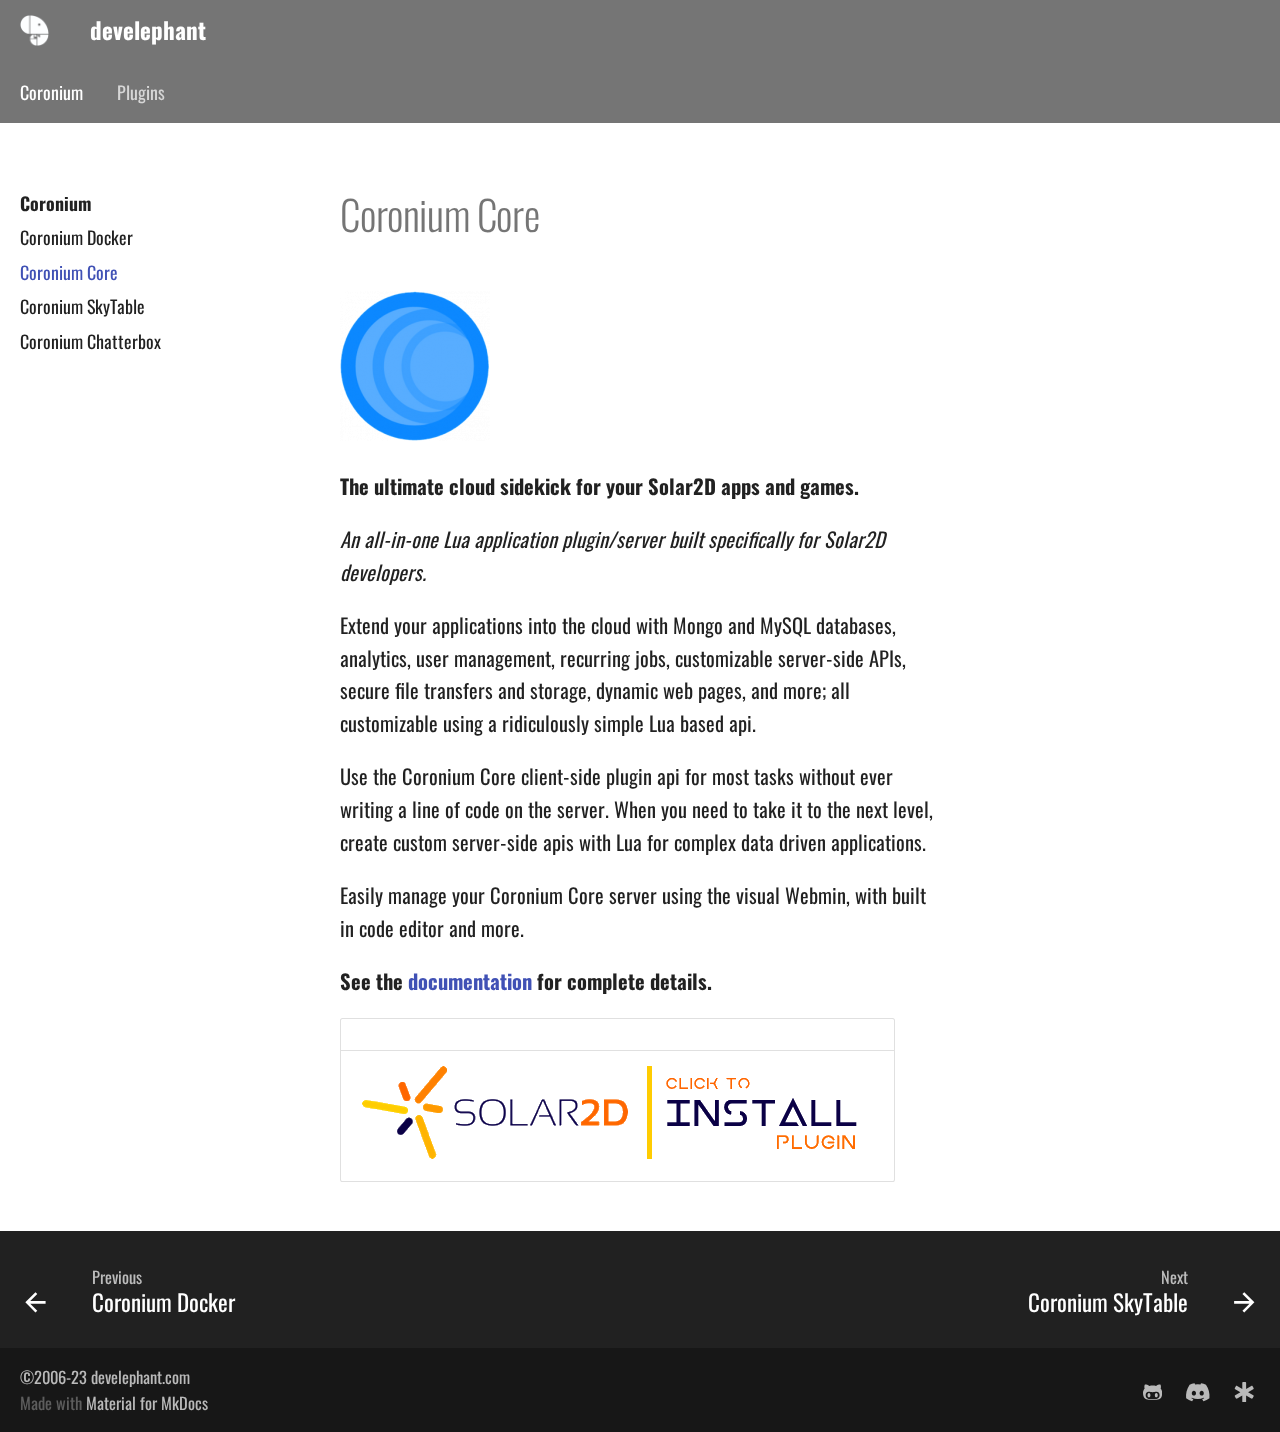
<file: coronium/index.html>
<!doctype html>
<html lang="en" class="no-js">
  <head>
    
      <meta charset="utf-8">
      <meta name="viewport" content="width=device-width,initial-scale=1">
      
      
      
        <link rel="canonical" href="https://develephant.com/coronium/">
      
      <link rel="icon" href="../img/favicon.png">
      <meta name="generator" content="mkdocs-1.3.1, mkdocs-material-8.4.2">
    
    
      
        <title>Coronium Core - develephant</title>
      
    
    
      <link rel="stylesheet" href="../assets/stylesheets/main.69437709.min.css">
      
        
        <link rel="stylesheet" href="../assets/stylesheets/palette.cbb835fc.min.css">
        
          
          
          <meta name="theme-color" content="#757575">
        
      
      
    
    
    
      
        
        
        <link rel="preconnect" href="https://fonts.gstatic.com" crossorigin>
        <link rel="stylesheet" href="https://fonts.googleapis.com/css?family=Roboto:300,300i,400,400i,700,700i%7CRoboto+Mono:400,400i,700,700i&display=fallback">
        <style>:root{--md-text-font:"Roboto";--md-code-font:"Roboto Mono"}</style>
      
    
    
      <link rel="stylesheet" href="../stylesheets/extra.css">
    
    <script>__md_scope=new URL("..",location),__md_hash=e=>[...e].reduce((e,_)=>(e<<5)-e+_.charCodeAt(0),0),__md_get=(e,_=localStorage,t=__md_scope)=>JSON.parse(_.getItem(t.pathname+"."+e)),__md_set=(e,_,t=localStorage,a=__md_scope)=>{try{t.setItem(a.pathname+"."+e,JSON.stringify(_))}catch(e){}}</script>
    
      

    
    
  </head>
  
  
    
    
    
    
    
    <body dir="ltr" data-md-color-scheme="default" data-md-color-primary="grey" data-md-color-accent="">
  
    
    
    <input class="md-toggle" data-md-toggle="drawer" type="checkbox" id="__drawer" autocomplete="off">
    <input class="md-toggle" data-md-toggle="search" type="checkbox" id="__search" autocomplete="off">
    <label class="md-overlay" for="__drawer"></label>
    <div data-md-component="skip">
      
        
        <a href="#coronium-core" class="md-skip">
          Skip to content
        </a>
      
    </div>
    <div data-md-component="announce">
      
    </div>
    
    
      

<header class="md-header" data-md-component="header">
  <nav class="md-header__inner md-grid" aria-label="Header">
    <a href=".." title="develephant" class="md-header__button md-logo" aria-label="develephant" data-md-component="logo">
      
  <img src="../img/logo.png" alt="logo">

    </a>
    <label class="md-header__button md-icon" for="__drawer">
      <svg xmlns="http://www.w3.org/2000/svg" viewBox="0 0 24 24"><path d="M3 6h18v2H3V6m0 5h18v2H3v-2m0 5h18v2H3v-2Z"/></svg>
    </label>
    <div class="md-header__title" data-md-component="header-title">
      <div class="md-header__ellipsis">
        <div class="md-header__topic">
          <span class="md-ellipsis">
            develephant
          </span>
        </div>
        <div class="md-header__topic" data-md-component="header-topic">
          <span class="md-ellipsis">
            
              Coronium Core
            
          </span>
        </div>
      </div>
    </div>
    
    
    
    
  </nav>
  
</header>
    
    <div class="md-container" data-md-component="container">
      
      
        
          
            
<nav class="md-tabs" aria-label="Tabs" data-md-component="tabs">
  <div class="md-tabs__inner md-grid">
    <ul class="md-tabs__list">
      
        
  
  
    
  


  
  
  
    <li class="md-tabs__item">
      <a href="../docker/" class="md-tabs__link md-tabs__link--active">
        Coronium
      </a>
    </li>
  

      
        
  
  


  
  
  
    <li class="md-tabs__item">
      <a href="../s3lite/" class="md-tabs__link">
        Plugins
      </a>
    </li>
  

      
    </ul>
  </div>
</nav>
          
        
      
      <main class="md-main" data-md-component="main">
        <div class="md-main__inner md-grid">
          
            
              
              <div class="md-sidebar md-sidebar--primary" data-md-component="sidebar" data-md-type="navigation" >
                <div class="md-sidebar__scrollwrap">
                  <div class="md-sidebar__inner">
                    

  


<nav class="md-nav md-nav--primary md-nav--lifted" aria-label="Navigation" data-md-level="0">
  <label class="md-nav__title" for="__drawer">
    <a href=".." title="develephant" class="md-nav__button md-logo" aria-label="develephant" data-md-component="logo">
      
  <img src="../img/logo.png" alt="logo">

    </a>
    develephant
  </label>
  
  <ul class="md-nav__list" data-md-scrollfix>
    
      
      
      

  
  
    
  
  
    
    <li class="md-nav__item md-nav__item--active md-nav__item--nested">
      
      
        <input class="md-nav__toggle md-toggle" data-md-toggle="__nav_1" type="checkbox" id="__nav_1" checked>
      
      
      
      
        <label class="md-nav__link" for="__nav_1">
          Coronium
          <span class="md-nav__icon md-icon"></span>
        </label>
      
      <nav class="md-nav" aria-label="Coronium" data-md-level="1">
        <label class="md-nav__title" for="__nav_1">
          <span class="md-nav__icon md-icon"></span>
          Coronium
        </label>
        <ul class="md-nav__list" data-md-scrollfix>
          
            
              
  
  
  
    <li class="md-nav__item">
      <a href="../docker/" class="md-nav__link">
        Coronium Docker
      </a>
    </li>
  

            
          
            
              
  
  
    
  
  
    <li class="md-nav__item md-nav__item--active">
      
      <input class="md-nav__toggle md-toggle" data-md-toggle="toc" type="checkbox" id="__toc">
      
      
        
      
      
      <a href="./" class="md-nav__link md-nav__link--active">
        Coronium Core
      </a>
      
    </li>
  

            
          
            
              
  
  
  
    <li class="md-nav__item">
      <a href="../skytable/" class="md-nav__link">
        Coronium SkyTable
      </a>
    </li>
  

            
          
            
              
  
  
  
    <li class="md-nav__item">
      <a href="../chatterbox/" class="md-nav__link">
        Coronium Chatterbox
      </a>
    </li>
  

            
          
        </ul>
      </nav>
    </li>
  

    
      
      
      

  
  
  
    
    <li class="md-nav__item md-nav__item--nested">
      
      
        <input class="md-nav__toggle md-toggle" data-md-toggle="__nav_2" type="checkbox" id="__nav_2" >
      
      
      
      
        <label class="md-nav__link" for="__nav_2">
          Plugins
          <span class="md-nav__icon md-icon"></span>
        </label>
      
      <nav class="md-nav" aria-label="Plugins" data-md-level="1">
        <label class="md-nav__title" for="__nav_2">
          <span class="md-nav__icon md-icon"></span>
          Plugins
        </label>
        <ul class="md-nav__list" data-md-scrollfix>
          
            
              
  
  
  
    <li class="md-nav__item">
      <a href="../s3lite/" class="md-nav__link">
        S3 Lite
      </a>
    </li>
  

            
          
            
              
  
  
  
    <li class="md-nav__item">
      <a href="../mailgun/" class="md-nav__link">
        Mailgun Sender
      </a>
    </li>
  

            
          
            
              
  
  
  
    <li class="md-nav__item">
      <a href="../websockets/" class="md-nav__link">
        WebSockets
      </a>
    </li>
  

            
          
            
              
  
  
  
    <li class="md-nav__item">
      <a href="../classyoop/" class="md-nav__link">
        Classy OOP
      </a>
    </li>
  

            
          
            
              
  
  
  
    <li class="md-nav__item">
      <a href="../scorekeeper/" class="md-nav__link">
        ScoreKeeper
      </a>
    </li>
  

            
          
            
              
  
  
  
    <li class="md-nav__item">
      <a href="../uuid/" class="md-nav__link">
        UUID
      </a>
    </li>
  

            
          
        </ul>
      </nav>
    </li>
  

    
  </ul>
</nav>
                  </div>
                </div>
              </div>
            
            
              
              <div class="md-sidebar md-sidebar--secondary" data-md-component="sidebar" data-md-type="toc" >
                <div class="md-sidebar__scrollwrap">
                  <div class="md-sidebar__inner">
                    

<nav class="md-nav md-nav--secondary" aria-label="Table of contents">
  
  
  
    
  
  
</nav>
                  </div>
                </div>
              </div>
            
          
          <div class="md-content" data-md-component="content">
            <article class="md-content__inner md-typeset">
              
                


<h1 id="coronium-core">Coronium Core</h1>
<p><img alt="coronium core logo" src="../img/coronium_logo.png" /></p>
<p><strong>The ultimate cloud sidekick for your Solar2D apps and games.</strong></p>
<p><em>An all-in-one Lua application plugin/server built specifically for Solar2D developers.</em></p>
<p>Extend your applications into the cloud with Mongo and MySQL databases, analytics, user management, recurring jobs, customizable server-side APIs, secure file transfers and storage, dynamic web pages, and more; all customizable using a ridiculously simple Lua based api.</p>
<p>Use the Coronium Core client-side plugin api for most tasks without ever writing a line of code on the server. When you need to take it to the next level, create custom server-side apis with Lua for complex data driven applications.</p>
<p>Easily manage your Coronium Core server using the visual Webmin, with built in code editor and more.</p>
<p><strong>See the <a href="https://develephant.github.io/coronium-core-docs/">documentation</a> for complete details.</strong></p>
<table>
<thead>
<tr>
<th align="center"></th>
</tr>
</thead>
<tbody>
<tr>
<td align="center"><a href="https://plugins.solar2d.com/?search=com.develephant"><img alt="solar2d develephant plugins" src="../img/solar2d.png" /></a></td>
</tr>
</tbody>
</table>




              
            </article>
            
          </div>
        </div>
        
      </main>
      
        <footer class="md-footer">
  
    
    <nav class="md-footer__inner md-grid" aria-label="Footer" >
      
        
        <a href="../docker/" class="md-footer__link md-footer__link--prev" aria-label="Previous: Coronium Docker" rel="prev">
          <div class="md-footer__button md-icon">
            <svg xmlns="http://www.w3.org/2000/svg" viewBox="0 0 24 24"><path d="M20 11v2H8l5.5 5.5-1.42 1.42L4.16 12l7.92-7.92L13.5 5.5 8 11h12Z"/></svg>
          </div>
          <div class="md-footer__title">
            <div class="md-ellipsis">
              <span class="md-footer__direction">
                Previous
              </span>
              Coronium Docker
            </div>
          </div>
        </a>
      
      
        
        <a href="../skytable/" class="md-footer__link md-footer__link--next" aria-label="Next: Coronium SkyTable" rel="next">
          <div class="md-footer__title">
            <div class="md-ellipsis">
              <span class="md-footer__direction">
                Next
              </span>
              Coronium SkyTable
            </div>
          </div>
          <div class="md-footer__button md-icon">
            <svg xmlns="http://www.w3.org/2000/svg" viewBox="0 0 24 24"><path d="M4 11v2h12l-5.5 5.5 1.42 1.42L19.84 12l-7.92-7.92L10.5 5.5 16 11H4Z"/></svg>
          </div>
        </a>
      
    </nav>
  
  <div class="md-footer-meta md-typeset">
    <div class="md-footer-meta__inner md-grid">
      <div class="md-copyright">
  
    <div class="md-copyright__highlight">
      &copy;2006-23 develephant.com
    </div>
  
  
    Made with
    <a href="https://squidfunk.github.io/mkdocs-material/" target="_blank" rel="noopener">
      Material for MkDocs
    </a>
  
</div>
      
        <div class="md-social">
  
    
    
      
      
    
    <a href="https://github.com/develephant" target="_blank" rel="noopener" title="github.com" class="md-social__link">
      <svg xmlns="http://www.w3.org/2000/svg" viewBox="0 0 480 512"><!--! Font Awesome Free 6.1.2 by @fontawesome - https://fontawesome.com License - https://fontawesome.com/license/free (Icons: CC BY 4.0, Fonts: SIL OFL 1.1, Code: MIT License) Copyright 2022 Fonticons, Inc.--><path d="M186.1 328.7c0 20.9-10.9 55.1-36.7 55.1s-36.7-34.2-36.7-55.1 10.9-55.1 36.7-55.1 36.7 34.2 36.7 55.1zM480 278.2c0 31.9-3.2 65.7-17.5 95-37.9 76.6-142.1 74.8-216.7 74.8-75.8 0-186.2 2.7-225.6-74.8-14.6-29-20.2-63.1-20.2-95 0-41.9 13.9-81.5 41.5-113.6-5.2-15.8-7.7-32.4-7.7-48.8 0-21.5 4.9-32.3 14.6-51.8 45.3 0 74.3 9 108.8 36 29-6.9 58.8-10 88.7-10 27 0 54.2 2.9 80.4 9.2 34-26.7 63-35.2 107.8-35.2 9.8 19.5 14.6 30.3 14.6 51.8 0 16.4-2.6 32.7-7.7 48.2 27.5 32.4 39 72.3 39 114.2zm-64.3 50.5c0-43.9-26.7-82.6-73.5-82.6-18.9 0-37 3.4-56 6-14.9 2.3-29.8 3.2-45.1 3.2-15.2 0-30.1-.9-45.1-3.2-18.7-2.6-37-6-56-6-46.8 0-73.5 38.7-73.5 82.6 0 87.8 80.4 101.3 150.4 101.3h48.2c70.3 0 150.6-13.4 150.6-101.3zm-82.6-55.1c-25.8 0-36.7 34.2-36.7 55.1s10.9 55.1 36.7 55.1 36.7-34.2 36.7-55.1-10.9-55.1-36.7-55.1z"/></svg>
    </a>
  
    
    
      
      
    
    <a href="https://discord.gg/rUzcbZH" target="_blank" rel="noopener" title="discord.gg" class="md-social__link">
      <svg xmlns="http://www.w3.org/2000/svg" viewBox="0 0 640 512"><!--! Font Awesome Free 6.1.2 by @fontawesome - https://fontawesome.com License - https://fontawesome.com/license/free (Icons: CC BY 4.0, Fonts: SIL OFL 1.1, Code: MIT License) Copyright 2022 Fonticons, Inc.--><path d="M524.531 69.836a1.5 1.5 0 0 0-.764-.7A485.065 485.065 0 0 0 404.081 32.03a1.816 1.816 0 0 0-1.923.91 337.461 337.461 0 0 0-14.9 30.6 447.848 447.848 0 0 0-134.426 0 309.541 309.541 0 0 0-15.135-30.6 1.89 1.89 0 0 0-1.924-.91 483.689 483.689 0 0 0-119.688 37.107 1.712 1.712 0 0 0-.788.676C39.068 183.651 18.186 294.69 28.43 404.354a2.016 2.016 0 0 0 .765 1.375 487.666 487.666 0 0 0 146.825 74.189 1.9 1.9 0 0 0 2.063-.676A348.2 348.2 0 0 0 208.12 430.4a1.86 1.86 0 0 0-1.019-2.588 321.173 321.173 0 0 1-45.868-21.853 1.885 1.885 0 0 1-.185-3.126 251.047 251.047 0 0 0 9.109-7.137 1.819 1.819 0 0 1 1.9-.256c96.229 43.917 200.41 43.917 295.5 0a1.812 1.812 0 0 1 1.924.233 234.533 234.533 0 0 0 9.132 7.16 1.884 1.884 0 0 1-.162 3.126 301.407 301.407 0 0 1-45.89 21.83 1.875 1.875 0 0 0-1 2.611 391.055 391.055 0 0 0 30.014 48.815 1.864 1.864 0 0 0 2.063.7A486.048 486.048 0 0 0 610.7 405.729a1.882 1.882 0 0 0 .765-1.352c12.264-126.783-20.532-236.912-86.934-334.541ZM222.491 337.58c-28.972 0-52.844-26.587-52.844-59.239s23.409-59.241 52.844-59.241c29.665 0 53.306 26.82 52.843 59.239 0 32.654-23.41 59.241-52.843 59.241Zm195.38 0c-28.971 0-52.843-26.587-52.843-59.239s23.409-59.241 52.843-59.241c29.667 0 53.307 26.82 52.844 59.239 0 32.654-23.177 59.241-52.844 59.241Z"/></svg>
    </a>
  
    
    
      
      
    
    <a href="https://solar2d.com/" target="_blank" rel="noopener" title="solar2d.com" class="md-social__link">
      <svg xmlns="http://www.w3.org/2000/svg" viewBox="0 0 512 512"><!--! Font Awesome Free 6.1.2 by @fontawesome - https://fontawesome.com License - https://fontawesome.com/license/free (Icons: CC BY 4.0, Fonts: SIL OFL 1.1, Code: MIT License) Copyright 2022 Fonticons, Inc.--><path d="m489.1 363.3-24.03 41.59c-6.635 11.48-21.33 15.41-32.82 8.78l-129.1-74.56V488c0 13.25-10.75 24-24.02 24H231.1c-13.27 0-24.02-10.75-24.02-24V339.1L78.87 413.7c-11.49 6.629-26.19 2.698-32.82-8.78l-24.03-41.59c-6.635-11.48-2.718-26.14 8.774-32.77L159.9 256 30.8 181.5c-11.5-6.7-15.41-21.3-8.78-32.8l24.03-41.59c6.635-11.48 21.33-15.41 32.82-8.781l129.1 74.56L207.1 24c0-13.25 10.75-24 24.02-24h48.04c13.27 0 24.02 10.75 24.02 24v148.9l129.1-74.56c11.49-6.629 26.19-2.698 32.82 8.78l24.02 41.59c6.637 11.48 2.718 26.14-8.774 32.77L352.1 256l129.1 74.53c11.5 6.67 15.4 21.27 7.9 32.77z"/></svg>
    </a>
  
</div>
      
    </div>
  </div>
</footer>
      
    </div>
    <div class="md-dialog" data-md-component="dialog">
      <div class="md-dialog__inner md-typeset"></div>
    </div>
    
    <script id="__config" type="application/json">{"base": "..", "features": ["navigation.tabs"], "search": "../assets/javascripts/workers/search.ecf98df9.min.js", "translations": {"clipboard.copied": "Copied to clipboard", "clipboard.copy": "Copy to clipboard", "search.config.lang": "en", "search.config.pipeline": "trimmer, stopWordFilter", "search.config.separator": "[\\s\\-]+", "search.placeholder": "Search", "search.result.more.one": "1 more on this page", "search.result.more.other": "# more on this page", "search.result.none": "No matching documents", "search.result.one": "1 matching document", "search.result.other": "# matching documents", "search.result.placeholder": "Type to start searching", "search.result.term.missing": "Missing", "select.version.title": "Select version"}}</script>
    
    
      <script src="../assets/javascripts/bundle.9c69f0bc.min.js"></script>
      
    
  </body>
</html>
</file>
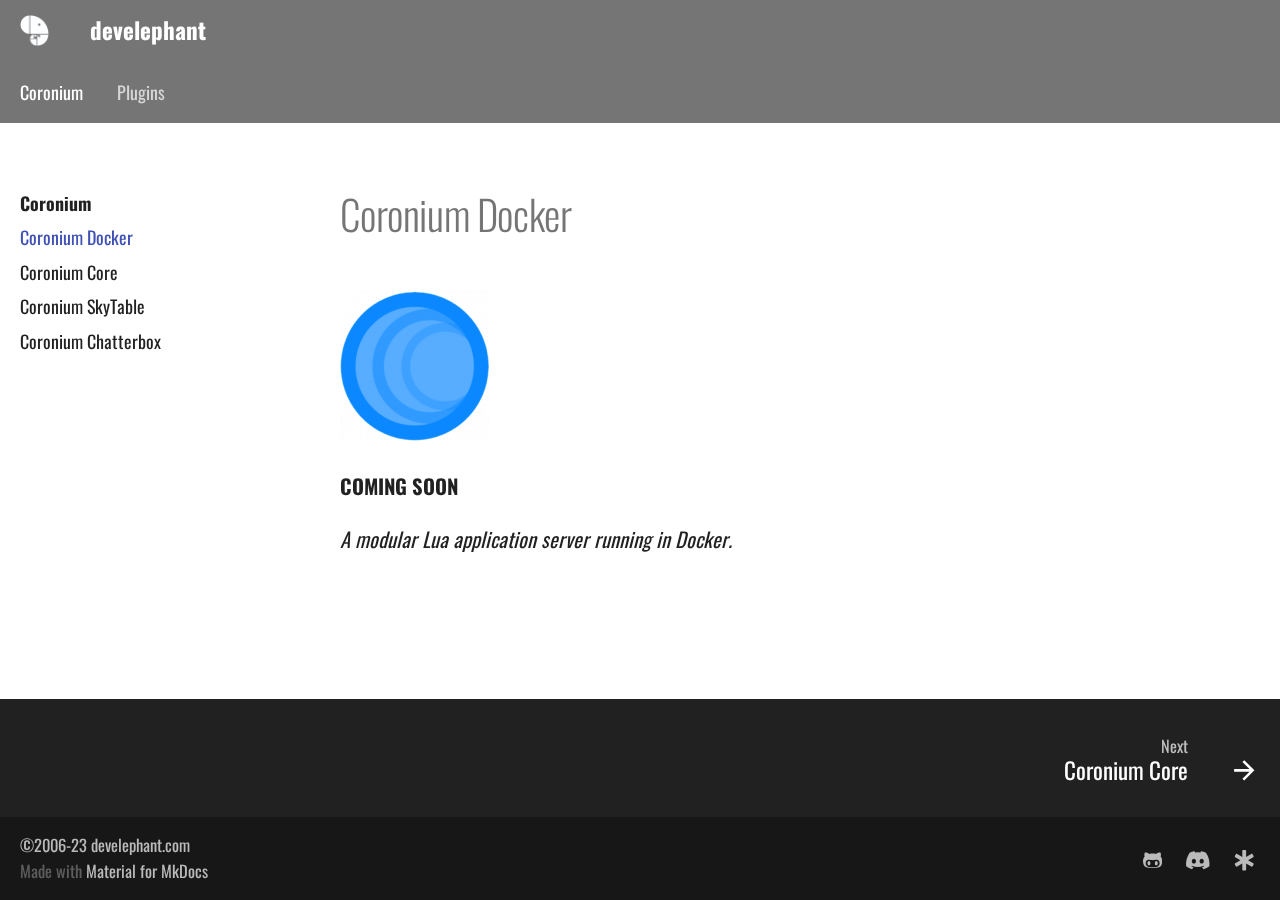
<file: docker/index.html>
<!doctype html>
<html lang="en" class="no-js">
  <head>
    
      <meta charset="utf-8">
      <meta name="viewport" content="width=device-width,initial-scale=1">
      
      
      
        <link rel="canonical" href="https://develephant.com/docker/">
      
      <link rel="icon" href="../img/favicon.png">
      <meta name="generator" content="mkdocs-1.3.1, mkdocs-material-8.4.2">
    
    
      
        <title>Coronium Docker - develephant</title>
      
    
    
      <link rel="stylesheet" href="../assets/stylesheets/main.69437709.min.css">
      
        
        <link rel="stylesheet" href="../assets/stylesheets/palette.cbb835fc.min.css">
        
          
          
          <meta name="theme-color" content="#757575">
        
      
      
    
    
    
      
        
        
        <link rel="preconnect" href="https://fonts.gstatic.com" crossorigin>
        <link rel="stylesheet" href="https://fonts.googleapis.com/css?family=Roboto:300,300i,400,400i,700,700i%7CRoboto+Mono:400,400i,700,700i&display=fallback">
        <style>:root{--md-text-font:"Roboto";--md-code-font:"Roboto Mono"}</style>
      
    
    
      <link rel="stylesheet" href="../stylesheets/extra.css">
    
    <script>__md_scope=new URL("..",location),__md_hash=e=>[...e].reduce((e,_)=>(e<<5)-e+_.charCodeAt(0),0),__md_get=(e,_=localStorage,t=__md_scope)=>JSON.parse(_.getItem(t.pathname+"."+e)),__md_set=(e,_,t=localStorage,a=__md_scope)=>{try{t.setItem(a.pathname+"."+e,JSON.stringify(_))}catch(e){}}</script>
    
      

    
    
  </head>
  
  
    
    
    
    
    
    <body dir="ltr" data-md-color-scheme="default" data-md-color-primary="grey" data-md-color-accent="">
  
    
    
    <input class="md-toggle" data-md-toggle="drawer" type="checkbox" id="__drawer" autocomplete="off">
    <input class="md-toggle" data-md-toggle="search" type="checkbox" id="__search" autocomplete="off">
    <label class="md-overlay" for="__drawer"></label>
    <div data-md-component="skip">
      
        
        <a href="#coronium-docker" class="md-skip">
          Skip to content
        </a>
      
    </div>
    <div data-md-component="announce">
      
    </div>
    
    
      

<header class="md-header" data-md-component="header">
  <nav class="md-header__inner md-grid" aria-label="Header">
    <a href=".." title="develephant" class="md-header__button md-logo" aria-label="develephant" data-md-component="logo">
      
  <img src="../img/logo.png" alt="logo">

    </a>
    <label class="md-header__button md-icon" for="__drawer">
      <svg xmlns="http://www.w3.org/2000/svg" viewBox="0 0 24 24"><path d="M3 6h18v2H3V6m0 5h18v2H3v-2m0 5h18v2H3v-2Z"/></svg>
    </label>
    <div class="md-header__title" data-md-component="header-title">
      <div class="md-header__ellipsis">
        <div class="md-header__topic">
          <span class="md-ellipsis">
            develephant
          </span>
        </div>
        <div class="md-header__topic" data-md-component="header-topic">
          <span class="md-ellipsis">
            
              Coronium Docker
            
          </span>
        </div>
      </div>
    </div>
    
    
    
    
  </nav>
  
</header>
    
    <div class="md-container" data-md-component="container">
      
      
        
          
            
<nav class="md-tabs" aria-label="Tabs" data-md-component="tabs">
  <div class="md-tabs__inner md-grid">
    <ul class="md-tabs__list">
      
        
  
  
    
  


  
  
  
    <li class="md-tabs__item">
      <a href="./" class="md-tabs__link md-tabs__link--active">
        Coronium
      </a>
    </li>
  

      
        
  
  


  
  
  
    <li class="md-tabs__item">
      <a href="../s3lite/" class="md-tabs__link">
        Plugins
      </a>
    </li>
  

      
    </ul>
  </div>
</nav>
          
        
      
      <main class="md-main" data-md-component="main">
        <div class="md-main__inner md-grid">
          
            
              
              <div class="md-sidebar md-sidebar--primary" data-md-component="sidebar" data-md-type="navigation" >
                <div class="md-sidebar__scrollwrap">
                  <div class="md-sidebar__inner">
                    

  


<nav class="md-nav md-nav--primary md-nav--lifted" aria-label="Navigation" data-md-level="0">
  <label class="md-nav__title" for="__drawer">
    <a href=".." title="develephant" class="md-nav__button md-logo" aria-label="develephant" data-md-component="logo">
      
  <img src="../img/logo.png" alt="logo">

    </a>
    develephant
  </label>
  
  <ul class="md-nav__list" data-md-scrollfix>
    
      
      
      

  
  
    
  
  
    
    <li class="md-nav__item md-nav__item--active md-nav__item--nested">
      
      
        <input class="md-nav__toggle md-toggle" data-md-toggle="__nav_1" type="checkbox" id="__nav_1" checked>
      
      
      
      
        <label class="md-nav__link" for="__nav_1">
          Coronium
          <span class="md-nav__icon md-icon"></span>
        </label>
      
      <nav class="md-nav" aria-label="Coronium" data-md-level="1">
        <label class="md-nav__title" for="__nav_1">
          <span class="md-nav__icon md-icon"></span>
          Coronium
        </label>
        <ul class="md-nav__list" data-md-scrollfix>
          
            
              
  
  
    
  
  
    <li class="md-nav__item md-nav__item--active">
      
      <input class="md-nav__toggle md-toggle" data-md-toggle="toc" type="checkbox" id="__toc">
      
      
        
      
      
      <a href="./" class="md-nav__link md-nav__link--active">
        Coronium Docker
      </a>
      
    </li>
  

            
          
            
              
  
  
  
    <li class="md-nav__item">
      <a href="../coronium/" class="md-nav__link">
        Coronium Core
      </a>
    </li>
  

            
          
            
              
  
  
  
    <li class="md-nav__item">
      <a href="../skytable/" class="md-nav__link">
        Coronium SkyTable
      </a>
    </li>
  

            
          
            
              
  
  
  
    <li class="md-nav__item">
      <a href="../chatterbox/" class="md-nav__link">
        Coronium Chatterbox
      </a>
    </li>
  

            
          
        </ul>
      </nav>
    </li>
  

    
      
      
      

  
  
  
    
    <li class="md-nav__item md-nav__item--nested">
      
      
        <input class="md-nav__toggle md-toggle" data-md-toggle="__nav_2" type="checkbox" id="__nav_2" >
      
      
      
      
        <label class="md-nav__link" for="__nav_2">
          Plugins
          <span class="md-nav__icon md-icon"></span>
        </label>
      
      <nav class="md-nav" aria-label="Plugins" data-md-level="1">
        <label class="md-nav__title" for="__nav_2">
          <span class="md-nav__icon md-icon"></span>
          Plugins
        </label>
        <ul class="md-nav__list" data-md-scrollfix>
          
            
              
  
  
  
    <li class="md-nav__item">
      <a href="../s3lite/" class="md-nav__link">
        S3 Lite
      </a>
    </li>
  

            
          
            
              
  
  
  
    <li class="md-nav__item">
      <a href="../mailgun/" class="md-nav__link">
        Mailgun Sender
      </a>
    </li>
  

            
          
            
              
  
  
  
    <li class="md-nav__item">
      <a href="../websockets/" class="md-nav__link">
        WebSockets
      </a>
    </li>
  

            
          
            
              
  
  
  
    <li class="md-nav__item">
      <a href="../classyoop/" class="md-nav__link">
        Classy OOP
      </a>
    </li>
  

            
          
            
              
  
  
  
    <li class="md-nav__item">
      <a href="../scorekeeper/" class="md-nav__link">
        ScoreKeeper
      </a>
    </li>
  

            
          
            
              
  
  
  
    <li class="md-nav__item">
      <a href="../uuid/" class="md-nav__link">
        UUID
      </a>
    </li>
  

            
          
        </ul>
      </nav>
    </li>
  

    
  </ul>
</nav>
                  </div>
                </div>
              </div>
            
            
              
              <div class="md-sidebar md-sidebar--secondary" data-md-component="sidebar" data-md-type="toc" >
                <div class="md-sidebar__scrollwrap">
                  <div class="md-sidebar__inner">
                    

<nav class="md-nav md-nav--secondary" aria-label="Table of contents">
  
  
  
    
  
  
</nav>
                  </div>
                </div>
              </div>
            
          
          <div class="md-content" data-md-component="content">
            <article class="md-content__inner md-typeset">
              
                


<h1 id="coronium-docker">Coronium Docker</h1>
<p><img alt="coronium core logo" src="../img/coronium_logo.png" /></p>
<p><strong>COMING SOON</strong></p>
<p><em>A modular Lua application server running in Docker.</em></p>




              
            </article>
            
          </div>
        </div>
        
      </main>
      
        <footer class="md-footer">
  
    
    <nav class="md-footer__inner md-grid" aria-label="Footer" >
      
      
        
        <a href="../coronium/" class="md-footer__link md-footer__link--next" aria-label="Next: Coronium Core" rel="next">
          <div class="md-footer__title">
            <div class="md-ellipsis">
              <span class="md-footer__direction">
                Next
              </span>
              Coronium Core
            </div>
          </div>
          <div class="md-footer__button md-icon">
            <svg xmlns="http://www.w3.org/2000/svg" viewBox="0 0 24 24"><path d="M4 11v2h12l-5.5 5.5 1.42 1.42L19.84 12l-7.92-7.92L10.5 5.5 16 11H4Z"/></svg>
          </div>
        </a>
      
    </nav>
  
  <div class="md-footer-meta md-typeset">
    <div class="md-footer-meta__inner md-grid">
      <div class="md-copyright">
  
    <div class="md-copyright__highlight">
      &copy;2006-23 develephant.com
    </div>
  
  
    Made with
    <a href="https://squidfunk.github.io/mkdocs-material/" target="_blank" rel="noopener">
      Material for MkDocs
    </a>
  
</div>
      
        <div class="md-social">
  
    
    
      
      
    
    <a href="https://github.com/develephant" target="_blank" rel="noopener" title="github.com" class="md-social__link">
      <svg xmlns="http://www.w3.org/2000/svg" viewBox="0 0 480 512"><!--! Font Awesome Free 6.1.2 by @fontawesome - https://fontawesome.com License - https://fontawesome.com/license/free (Icons: CC BY 4.0, Fonts: SIL OFL 1.1, Code: MIT License) Copyright 2022 Fonticons, Inc.--><path d="M186.1 328.7c0 20.9-10.9 55.1-36.7 55.1s-36.7-34.2-36.7-55.1 10.9-55.1 36.7-55.1 36.7 34.2 36.7 55.1zM480 278.2c0 31.9-3.2 65.7-17.5 95-37.9 76.6-142.1 74.8-216.7 74.8-75.8 0-186.2 2.7-225.6-74.8-14.6-29-20.2-63.1-20.2-95 0-41.9 13.9-81.5 41.5-113.6-5.2-15.8-7.7-32.4-7.7-48.8 0-21.5 4.9-32.3 14.6-51.8 45.3 0 74.3 9 108.8 36 29-6.9 58.8-10 88.7-10 27 0 54.2 2.9 80.4 9.2 34-26.7 63-35.2 107.8-35.2 9.8 19.5 14.6 30.3 14.6 51.8 0 16.4-2.6 32.7-7.7 48.2 27.5 32.4 39 72.3 39 114.2zm-64.3 50.5c0-43.9-26.7-82.6-73.5-82.6-18.9 0-37 3.4-56 6-14.9 2.3-29.8 3.2-45.1 3.2-15.2 0-30.1-.9-45.1-3.2-18.7-2.6-37-6-56-6-46.8 0-73.5 38.7-73.5 82.6 0 87.8 80.4 101.3 150.4 101.3h48.2c70.3 0 150.6-13.4 150.6-101.3zm-82.6-55.1c-25.8 0-36.7 34.2-36.7 55.1s10.9 55.1 36.7 55.1 36.7-34.2 36.7-55.1-10.9-55.1-36.7-55.1z"/></svg>
    </a>
  
    
    
      
      
    
    <a href="https://discord.gg/rUzcbZH" target="_blank" rel="noopener" title="discord.gg" class="md-social__link">
      <svg xmlns="http://www.w3.org/2000/svg" viewBox="0 0 640 512"><!--! Font Awesome Free 6.1.2 by @fontawesome - https://fontawesome.com License - https://fontawesome.com/license/free (Icons: CC BY 4.0, Fonts: SIL OFL 1.1, Code: MIT License) Copyright 2022 Fonticons, Inc.--><path d="M524.531 69.836a1.5 1.5 0 0 0-.764-.7A485.065 485.065 0 0 0 404.081 32.03a1.816 1.816 0 0 0-1.923.91 337.461 337.461 0 0 0-14.9 30.6 447.848 447.848 0 0 0-134.426 0 309.541 309.541 0 0 0-15.135-30.6 1.89 1.89 0 0 0-1.924-.91 483.689 483.689 0 0 0-119.688 37.107 1.712 1.712 0 0 0-.788.676C39.068 183.651 18.186 294.69 28.43 404.354a2.016 2.016 0 0 0 .765 1.375 487.666 487.666 0 0 0 146.825 74.189 1.9 1.9 0 0 0 2.063-.676A348.2 348.2 0 0 0 208.12 430.4a1.86 1.86 0 0 0-1.019-2.588 321.173 321.173 0 0 1-45.868-21.853 1.885 1.885 0 0 1-.185-3.126 251.047 251.047 0 0 0 9.109-7.137 1.819 1.819 0 0 1 1.9-.256c96.229 43.917 200.41 43.917 295.5 0a1.812 1.812 0 0 1 1.924.233 234.533 234.533 0 0 0 9.132 7.16 1.884 1.884 0 0 1-.162 3.126 301.407 301.407 0 0 1-45.89 21.83 1.875 1.875 0 0 0-1 2.611 391.055 391.055 0 0 0 30.014 48.815 1.864 1.864 0 0 0 2.063.7A486.048 486.048 0 0 0 610.7 405.729a1.882 1.882 0 0 0 .765-1.352c12.264-126.783-20.532-236.912-86.934-334.541ZM222.491 337.58c-28.972 0-52.844-26.587-52.844-59.239s23.409-59.241 52.844-59.241c29.665 0 53.306 26.82 52.843 59.239 0 32.654-23.41 59.241-52.843 59.241Zm195.38 0c-28.971 0-52.843-26.587-52.843-59.239s23.409-59.241 52.843-59.241c29.667 0 53.307 26.82 52.844 59.239 0 32.654-23.177 59.241-52.844 59.241Z"/></svg>
    </a>
  
    
    
      
      
    
    <a href="https://solar2d.com/" target="_blank" rel="noopener" title="solar2d.com" class="md-social__link">
      <svg xmlns="http://www.w3.org/2000/svg" viewBox="0 0 512 512"><!--! Font Awesome Free 6.1.2 by @fontawesome - https://fontawesome.com License - https://fontawesome.com/license/free (Icons: CC BY 4.0, Fonts: SIL OFL 1.1, Code: MIT License) Copyright 2022 Fonticons, Inc.--><path d="m489.1 363.3-24.03 41.59c-6.635 11.48-21.33 15.41-32.82 8.78l-129.1-74.56V488c0 13.25-10.75 24-24.02 24H231.1c-13.27 0-24.02-10.75-24.02-24V339.1L78.87 413.7c-11.49 6.629-26.19 2.698-32.82-8.78l-24.03-41.59c-6.635-11.48-2.718-26.14 8.774-32.77L159.9 256 30.8 181.5c-11.5-6.7-15.41-21.3-8.78-32.8l24.03-41.59c6.635-11.48 21.33-15.41 32.82-8.781l129.1 74.56L207.1 24c0-13.25 10.75-24 24.02-24h48.04c13.27 0 24.02 10.75 24.02 24v148.9l129.1-74.56c11.49-6.629 26.19-2.698 32.82 8.78l24.02 41.59c6.637 11.48 2.718 26.14-8.774 32.77L352.1 256l129.1 74.53c11.5 6.67 15.4 21.27 7.9 32.77z"/></svg>
    </a>
  
</div>
      
    </div>
  </div>
</footer>
      
    </div>
    <div class="md-dialog" data-md-component="dialog">
      <div class="md-dialog__inner md-typeset"></div>
    </div>
    
    <script id="__config" type="application/json">{"base": "..", "features": ["navigation.tabs"], "search": "../assets/javascripts/workers/search.ecf98df9.min.js", "translations": {"clipboard.copied": "Copied to clipboard", "clipboard.copy": "Copy to clipboard", "search.config.lang": "en", "search.config.pipeline": "trimmer, stopWordFilter", "search.config.separator": "[\\s\\-]+", "search.placeholder": "Search", "search.result.more.one": "1 more on this page", "search.result.more.other": "# more on this page", "search.result.none": "No matching documents", "search.result.one": "1 matching document", "search.result.other": "# matching documents", "search.result.placeholder": "Type to start searching", "search.result.term.missing": "Missing", "select.version.title": "Select version"}}</script>
    
    
      <script src="../assets/javascripts/bundle.9c69f0bc.min.js"></script>
      
    
  </body>
</html>
</file>
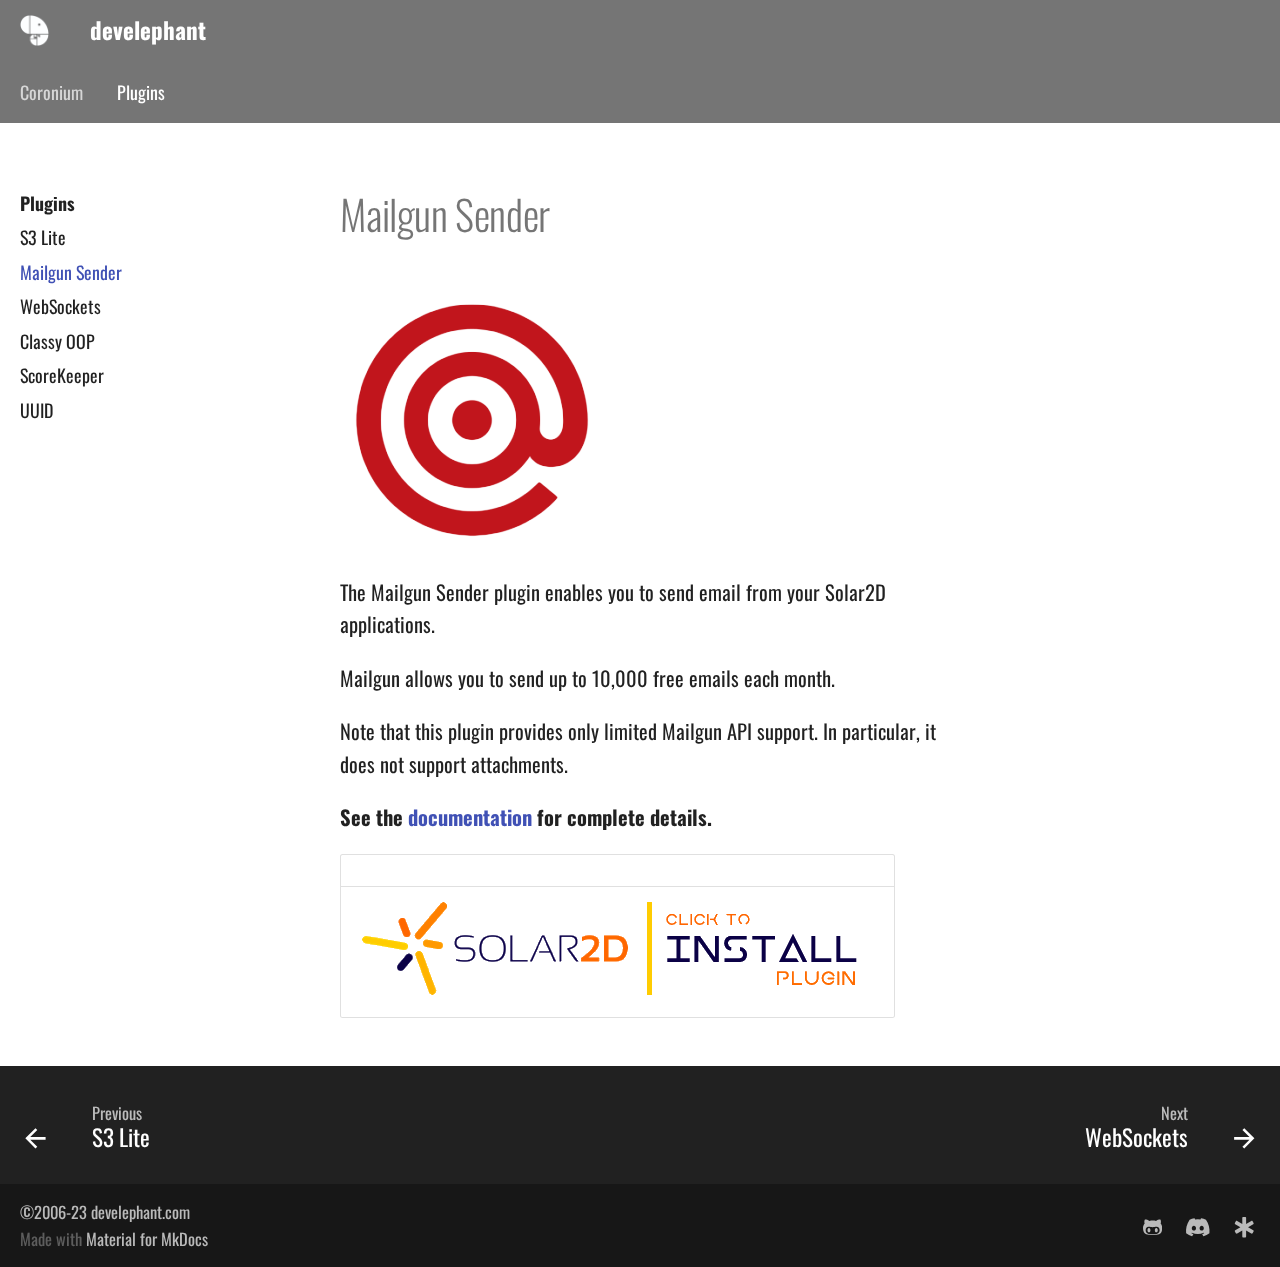
<file: mailgun/index.html>
<!doctype html>
<html lang="en" class="no-js">
  <head>
    
      <meta charset="utf-8">
      <meta name="viewport" content="width=device-width,initial-scale=1">
      
      
      
        <link rel="canonical" href="https://develephant.com/mailgun/">
      
      <link rel="icon" href="../img/favicon.png">
      <meta name="generator" content="mkdocs-1.3.1, mkdocs-material-8.4.2">
    
    
      
        <title>Mailgun Sender - develephant</title>
      
    
    
      <link rel="stylesheet" href="../assets/stylesheets/main.69437709.min.css">
      
        
        <link rel="stylesheet" href="../assets/stylesheets/palette.cbb835fc.min.css">
        
          
          
          <meta name="theme-color" content="#757575">
        
      
      
    
    
    
      
        
        
        <link rel="preconnect" href="https://fonts.gstatic.com" crossorigin>
        <link rel="stylesheet" href="https://fonts.googleapis.com/css?family=Roboto:300,300i,400,400i,700,700i%7CRoboto+Mono:400,400i,700,700i&display=fallback">
        <style>:root{--md-text-font:"Roboto";--md-code-font:"Roboto Mono"}</style>
      
    
    
      <link rel="stylesheet" href="../stylesheets/extra.css">
    
    <script>__md_scope=new URL("..",location),__md_hash=e=>[...e].reduce((e,_)=>(e<<5)-e+_.charCodeAt(0),0),__md_get=(e,_=localStorage,t=__md_scope)=>JSON.parse(_.getItem(t.pathname+"."+e)),__md_set=(e,_,t=localStorage,a=__md_scope)=>{try{t.setItem(a.pathname+"."+e,JSON.stringify(_))}catch(e){}}</script>
    
      

    
    
  </head>
  
  
    
    
    
    
    
    <body dir="ltr" data-md-color-scheme="default" data-md-color-primary="grey" data-md-color-accent="">
  
    
    
    <input class="md-toggle" data-md-toggle="drawer" type="checkbox" id="__drawer" autocomplete="off">
    <input class="md-toggle" data-md-toggle="search" type="checkbox" id="__search" autocomplete="off">
    <label class="md-overlay" for="__drawer"></label>
    <div data-md-component="skip">
      
        
        <a href="#mailgun-sender" class="md-skip">
          Skip to content
        </a>
      
    </div>
    <div data-md-component="announce">
      
    </div>
    
    
      

<header class="md-header" data-md-component="header">
  <nav class="md-header__inner md-grid" aria-label="Header">
    <a href=".." title="develephant" class="md-header__button md-logo" aria-label="develephant" data-md-component="logo">
      
  <img src="../img/logo.png" alt="logo">

    </a>
    <label class="md-header__button md-icon" for="__drawer">
      <svg xmlns="http://www.w3.org/2000/svg" viewBox="0 0 24 24"><path d="M3 6h18v2H3V6m0 5h18v2H3v-2m0 5h18v2H3v-2Z"/></svg>
    </label>
    <div class="md-header__title" data-md-component="header-title">
      <div class="md-header__ellipsis">
        <div class="md-header__topic">
          <span class="md-ellipsis">
            develephant
          </span>
        </div>
        <div class="md-header__topic" data-md-component="header-topic">
          <span class="md-ellipsis">
            
              Mailgun Sender
            
          </span>
        </div>
      </div>
    </div>
    
    
    
    
  </nav>
  
</header>
    
    <div class="md-container" data-md-component="container">
      
      
        
          
            
<nav class="md-tabs" aria-label="Tabs" data-md-component="tabs">
  <div class="md-tabs__inner md-grid">
    <ul class="md-tabs__list">
      
        
  
  


  
  
  
    <li class="md-tabs__item">
      <a href="../docker/" class="md-tabs__link">
        Coronium
      </a>
    </li>
  

      
        
  
  
    
  


  
  
  
    <li class="md-tabs__item">
      <a href="../s3lite/" class="md-tabs__link md-tabs__link--active">
        Plugins
      </a>
    </li>
  

      
    </ul>
  </div>
</nav>
          
        
      
      <main class="md-main" data-md-component="main">
        <div class="md-main__inner md-grid">
          
            
              
              <div class="md-sidebar md-sidebar--primary" data-md-component="sidebar" data-md-type="navigation" >
                <div class="md-sidebar__scrollwrap">
                  <div class="md-sidebar__inner">
                    

  


<nav class="md-nav md-nav--primary md-nav--lifted" aria-label="Navigation" data-md-level="0">
  <label class="md-nav__title" for="__drawer">
    <a href=".." title="develephant" class="md-nav__button md-logo" aria-label="develephant" data-md-component="logo">
      
  <img src="../img/logo.png" alt="logo">

    </a>
    develephant
  </label>
  
  <ul class="md-nav__list" data-md-scrollfix>
    
      
      
      

  
  
  
    
    <li class="md-nav__item md-nav__item--nested">
      
      
        <input class="md-nav__toggle md-toggle" data-md-toggle="__nav_1" type="checkbox" id="__nav_1" >
      
      
      
      
        <label class="md-nav__link" for="__nav_1">
          Coronium
          <span class="md-nav__icon md-icon"></span>
        </label>
      
      <nav class="md-nav" aria-label="Coronium" data-md-level="1">
        <label class="md-nav__title" for="__nav_1">
          <span class="md-nav__icon md-icon"></span>
          Coronium
        </label>
        <ul class="md-nav__list" data-md-scrollfix>
          
            
              
  
  
  
    <li class="md-nav__item">
      <a href="../docker/" class="md-nav__link">
        Coronium Docker
      </a>
    </li>
  

            
          
            
              
  
  
  
    <li class="md-nav__item">
      <a href="../coronium/" class="md-nav__link">
        Coronium Core
      </a>
    </li>
  

            
          
            
              
  
  
  
    <li class="md-nav__item">
      <a href="../skytable/" class="md-nav__link">
        Coronium SkyTable
      </a>
    </li>
  

            
          
            
              
  
  
  
    <li class="md-nav__item">
      <a href="../chatterbox/" class="md-nav__link">
        Coronium Chatterbox
      </a>
    </li>
  

            
          
        </ul>
      </nav>
    </li>
  

    
      
      
      

  
  
    
  
  
    
    <li class="md-nav__item md-nav__item--active md-nav__item--nested">
      
      
        <input class="md-nav__toggle md-toggle" data-md-toggle="__nav_2" type="checkbox" id="__nav_2" checked>
      
      
      
      
        <label class="md-nav__link" for="__nav_2">
          Plugins
          <span class="md-nav__icon md-icon"></span>
        </label>
      
      <nav class="md-nav" aria-label="Plugins" data-md-level="1">
        <label class="md-nav__title" for="__nav_2">
          <span class="md-nav__icon md-icon"></span>
          Plugins
        </label>
        <ul class="md-nav__list" data-md-scrollfix>
          
            
              
  
  
  
    <li class="md-nav__item">
      <a href="../s3lite/" class="md-nav__link">
        S3 Lite
      </a>
    </li>
  

            
          
            
              
  
  
    
  
  
    <li class="md-nav__item md-nav__item--active">
      
      <input class="md-nav__toggle md-toggle" data-md-toggle="toc" type="checkbox" id="__toc">
      
      
        
      
      
      <a href="./" class="md-nav__link md-nav__link--active">
        Mailgun Sender
      </a>
      
    </li>
  

            
          
            
              
  
  
  
    <li class="md-nav__item">
      <a href="../websockets/" class="md-nav__link">
        WebSockets
      </a>
    </li>
  

            
          
            
              
  
  
  
    <li class="md-nav__item">
      <a href="../classyoop/" class="md-nav__link">
        Classy OOP
      </a>
    </li>
  

            
          
            
              
  
  
  
    <li class="md-nav__item">
      <a href="../scorekeeper/" class="md-nav__link">
        ScoreKeeper
      </a>
    </li>
  

            
          
            
              
  
  
  
    <li class="md-nav__item">
      <a href="../uuid/" class="md-nav__link">
        UUID
      </a>
    </li>
  

            
          
        </ul>
      </nav>
    </li>
  

    
  </ul>
</nav>
                  </div>
                </div>
              </div>
            
            
              
              <div class="md-sidebar md-sidebar--secondary" data-md-component="sidebar" data-md-type="toc" >
                <div class="md-sidebar__scrollwrap">
                  <div class="md-sidebar__inner">
                    

<nav class="md-nav md-nav--secondary" aria-label="Table of contents">
  
  
  
    
  
  
</nav>
                  </div>
                </div>
              </div>
            
          
          <div class="md-content" data-md-component="content">
            <article class="md-content__inner md-typeset">
              
                


<h1 id="mailgun-sender">Mailgun Sender</h1>
<p><img alt="mailgun sender logo" src="../img/mailgun.png" /></p>
<p>The Mailgun Sender plugin enables you to send email from your Solar2D applications.</p>
<p>Mailgun allows you to send up to 10,000 free emails each month.</p>
<p>Note that this plugin provides only limited Mailgun API support. In particular, it does not support attachments.</p>
<p><strong>See the <a href="https://develephant.github.io/mailgun-sender-plugin/">documentation</a> for complete details.</strong></p>
<table>
<thead>
<tr>
<th align="center"></th>
</tr>
</thead>
<tbody>
<tr>
<td align="center"><a href="https://plugins.solar2d.com/?search=com.develephant"><img alt="solar2d develephant plugins" src="../img/solar2d.png" /></a></td>
</tr>
</tbody>
</table>




              
            </article>
            
          </div>
        </div>
        
      </main>
      
        <footer class="md-footer">
  
    
    <nav class="md-footer__inner md-grid" aria-label="Footer" >
      
        
        <a href="../s3lite/" class="md-footer__link md-footer__link--prev" aria-label="Previous: S3 Lite" rel="prev">
          <div class="md-footer__button md-icon">
            <svg xmlns="http://www.w3.org/2000/svg" viewBox="0 0 24 24"><path d="M20 11v2H8l5.5 5.5-1.42 1.42L4.16 12l7.92-7.92L13.5 5.5 8 11h12Z"/></svg>
          </div>
          <div class="md-footer__title">
            <div class="md-ellipsis">
              <span class="md-footer__direction">
                Previous
              </span>
              S3 Lite
            </div>
          </div>
        </a>
      
      
        
        <a href="../websockets/" class="md-footer__link md-footer__link--next" aria-label="Next: WebSockets" rel="next">
          <div class="md-footer__title">
            <div class="md-ellipsis">
              <span class="md-footer__direction">
                Next
              </span>
              WebSockets
            </div>
          </div>
          <div class="md-footer__button md-icon">
            <svg xmlns="http://www.w3.org/2000/svg" viewBox="0 0 24 24"><path d="M4 11v2h12l-5.5 5.5 1.42 1.42L19.84 12l-7.92-7.92L10.5 5.5 16 11H4Z"/></svg>
          </div>
        </a>
      
    </nav>
  
  <div class="md-footer-meta md-typeset">
    <div class="md-footer-meta__inner md-grid">
      <div class="md-copyright">
  
    <div class="md-copyright__highlight">
      &copy;2006-23 develephant.com
    </div>
  
  
    Made with
    <a href="https://squidfunk.github.io/mkdocs-material/" target="_blank" rel="noopener">
      Material for MkDocs
    </a>
  
</div>
      
        <div class="md-social">
  
    
    
      
      
    
    <a href="https://github.com/develephant" target="_blank" rel="noopener" title="github.com" class="md-social__link">
      <svg xmlns="http://www.w3.org/2000/svg" viewBox="0 0 480 512"><!--! Font Awesome Free 6.1.2 by @fontawesome - https://fontawesome.com License - https://fontawesome.com/license/free (Icons: CC BY 4.0, Fonts: SIL OFL 1.1, Code: MIT License) Copyright 2022 Fonticons, Inc.--><path d="M186.1 328.7c0 20.9-10.9 55.1-36.7 55.1s-36.7-34.2-36.7-55.1 10.9-55.1 36.7-55.1 36.7 34.2 36.7 55.1zM480 278.2c0 31.9-3.2 65.7-17.5 95-37.9 76.6-142.1 74.8-216.7 74.8-75.8 0-186.2 2.7-225.6-74.8-14.6-29-20.2-63.1-20.2-95 0-41.9 13.9-81.5 41.5-113.6-5.2-15.8-7.7-32.4-7.7-48.8 0-21.5 4.9-32.3 14.6-51.8 45.3 0 74.3 9 108.8 36 29-6.9 58.8-10 88.7-10 27 0 54.2 2.9 80.4 9.2 34-26.7 63-35.2 107.8-35.2 9.8 19.5 14.6 30.3 14.6 51.8 0 16.4-2.6 32.7-7.7 48.2 27.5 32.4 39 72.3 39 114.2zm-64.3 50.5c0-43.9-26.7-82.6-73.5-82.6-18.9 0-37 3.4-56 6-14.9 2.3-29.8 3.2-45.1 3.2-15.2 0-30.1-.9-45.1-3.2-18.7-2.6-37-6-56-6-46.8 0-73.5 38.7-73.5 82.6 0 87.8 80.4 101.3 150.4 101.3h48.2c70.3 0 150.6-13.4 150.6-101.3zm-82.6-55.1c-25.8 0-36.7 34.2-36.7 55.1s10.9 55.1 36.7 55.1 36.7-34.2 36.7-55.1-10.9-55.1-36.7-55.1z"/></svg>
    </a>
  
    
    
      
      
    
    <a href="https://discord.gg/rUzcbZH" target="_blank" rel="noopener" title="discord.gg" class="md-social__link">
      <svg xmlns="http://www.w3.org/2000/svg" viewBox="0 0 640 512"><!--! Font Awesome Free 6.1.2 by @fontawesome - https://fontawesome.com License - https://fontawesome.com/license/free (Icons: CC BY 4.0, Fonts: SIL OFL 1.1, Code: MIT License) Copyright 2022 Fonticons, Inc.--><path d="M524.531 69.836a1.5 1.5 0 0 0-.764-.7A485.065 485.065 0 0 0 404.081 32.03a1.816 1.816 0 0 0-1.923.91 337.461 337.461 0 0 0-14.9 30.6 447.848 447.848 0 0 0-134.426 0 309.541 309.541 0 0 0-15.135-30.6 1.89 1.89 0 0 0-1.924-.91 483.689 483.689 0 0 0-119.688 37.107 1.712 1.712 0 0 0-.788.676C39.068 183.651 18.186 294.69 28.43 404.354a2.016 2.016 0 0 0 .765 1.375 487.666 487.666 0 0 0 146.825 74.189 1.9 1.9 0 0 0 2.063-.676A348.2 348.2 0 0 0 208.12 430.4a1.86 1.86 0 0 0-1.019-2.588 321.173 321.173 0 0 1-45.868-21.853 1.885 1.885 0 0 1-.185-3.126 251.047 251.047 0 0 0 9.109-7.137 1.819 1.819 0 0 1 1.9-.256c96.229 43.917 200.41 43.917 295.5 0a1.812 1.812 0 0 1 1.924.233 234.533 234.533 0 0 0 9.132 7.16 1.884 1.884 0 0 1-.162 3.126 301.407 301.407 0 0 1-45.89 21.83 1.875 1.875 0 0 0-1 2.611 391.055 391.055 0 0 0 30.014 48.815 1.864 1.864 0 0 0 2.063.7A486.048 486.048 0 0 0 610.7 405.729a1.882 1.882 0 0 0 .765-1.352c12.264-126.783-20.532-236.912-86.934-334.541ZM222.491 337.58c-28.972 0-52.844-26.587-52.844-59.239s23.409-59.241 52.844-59.241c29.665 0 53.306 26.82 52.843 59.239 0 32.654-23.41 59.241-52.843 59.241Zm195.38 0c-28.971 0-52.843-26.587-52.843-59.239s23.409-59.241 52.843-59.241c29.667 0 53.307 26.82 52.844 59.239 0 32.654-23.177 59.241-52.844 59.241Z"/></svg>
    </a>
  
    
    
      
      
    
    <a href="https://solar2d.com/" target="_blank" rel="noopener" title="solar2d.com" class="md-social__link">
      <svg xmlns="http://www.w3.org/2000/svg" viewBox="0 0 512 512"><!--! Font Awesome Free 6.1.2 by @fontawesome - https://fontawesome.com License - https://fontawesome.com/license/free (Icons: CC BY 4.0, Fonts: SIL OFL 1.1, Code: MIT License) Copyright 2022 Fonticons, Inc.--><path d="m489.1 363.3-24.03 41.59c-6.635 11.48-21.33 15.41-32.82 8.78l-129.1-74.56V488c0 13.25-10.75 24-24.02 24H231.1c-13.27 0-24.02-10.75-24.02-24V339.1L78.87 413.7c-11.49 6.629-26.19 2.698-32.82-8.78l-24.03-41.59c-6.635-11.48-2.718-26.14 8.774-32.77L159.9 256 30.8 181.5c-11.5-6.7-15.41-21.3-8.78-32.8l24.03-41.59c6.635-11.48 21.33-15.41 32.82-8.781l129.1 74.56L207.1 24c0-13.25 10.75-24 24.02-24h48.04c13.27 0 24.02 10.75 24.02 24v148.9l129.1-74.56c11.49-6.629 26.19-2.698 32.82 8.78l24.02 41.59c6.637 11.48 2.718 26.14-8.774 32.77L352.1 256l129.1 74.53c11.5 6.67 15.4 21.27 7.9 32.77z"/></svg>
    </a>
  
</div>
      
    </div>
  </div>
</footer>
      
    </div>
    <div class="md-dialog" data-md-component="dialog">
      <div class="md-dialog__inner md-typeset"></div>
    </div>
    
    <script id="__config" type="application/json">{"base": "..", "features": ["navigation.tabs"], "search": "../assets/javascripts/workers/search.ecf98df9.min.js", "translations": {"clipboard.copied": "Copied to clipboard", "clipboard.copy": "Copy to clipboard", "search.config.lang": "en", "search.config.pipeline": "trimmer, stopWordFilter", "search.config.separator": "[\\s\\-]+", "search.placeholder": "Search", "search.result.more.one": "1 more on this page", "search.result.more.other": "# more on this page", "search.result.none": "No matching documents", "search.result.one": "1 matching document", "search.result.other": "# matching documents", "search.result.placeholder": "Type to start searching", "search.result.term.missing": "Missing", "select.version.title": "Select version"}}</script>
    
    
      <script src="../assets/javascripts/bundle.9c69f0bc.min.js"></script>
      
    
  </body>
</html>
</file>
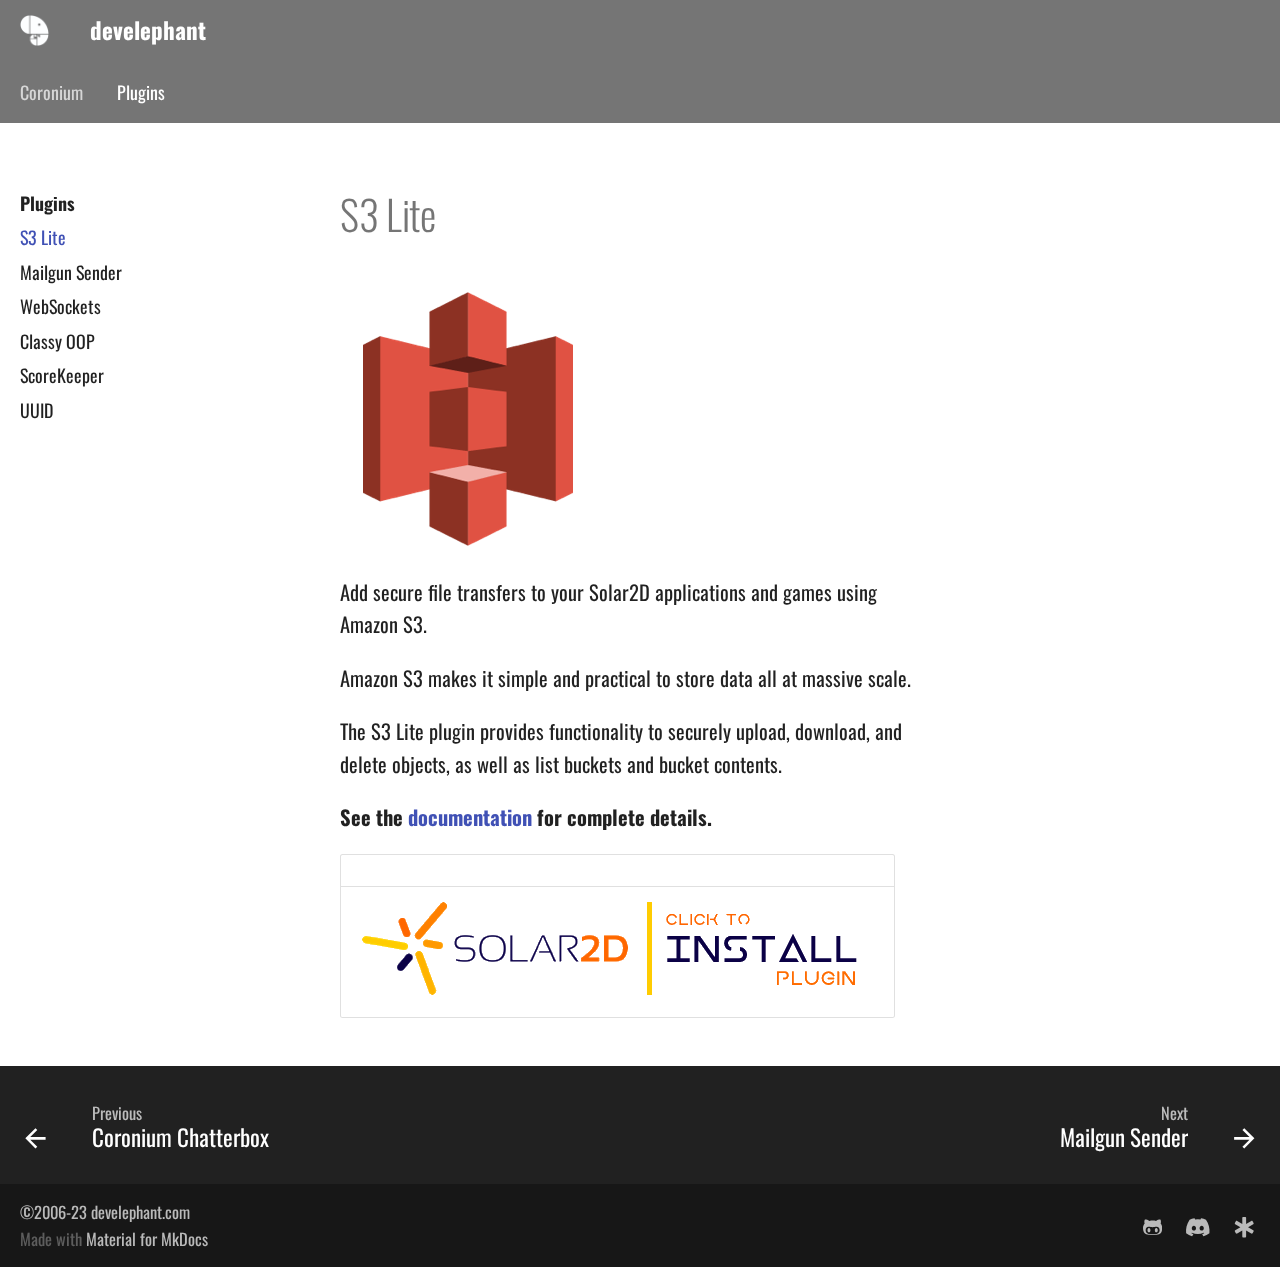
<file: s3lite/index.html>
<!doctype html>
<html lang="en" class="no-js">
  <head>
    
      <meta charset="utf-8">
      <meta name="viewport" content="width=device-width,initial-scale=1">
      
      
      
        <link rel="canonical" href="https://develephant.com/s3lite/">
      
      <link rel="icon" href="../img/favicon.png">
      <meta name="generator" content="mkdocs-1.3.1, mkdocs-material-8.4.2">
    
    
      
        <title>S3 Lite - develephant</title>
      
    
    
      <link rel="stylesheet" href="../assets/stylesheets/main.69437709.min.css">
      
        
        <link rel="stylesheet" href="../assets/stylesheets/palette.cbb835fc.min.css">
        
          
          
          <meta name="theme-color" content="#757575">
        
      
      
    
    
    
      
        
        
        <link rel="preconnect" href="https://fonts.gstatic.com" crossorigin>
        <link rel="stylesheet" href="https://fonts.googleapis.com/css?family=Roboto:300,300i,400,400i,700,700i%7CRoboto+Mono:400,400i,700,700i&display=fallback">
        <style>:root{--md-text-font:"Roboto";--md-code-font:"Roboto Mono"}</style>
      
    
    
      <link rel="stylesheet" href="../stylesheets/extra.css">
    
    <script>__md_scope=new URL("..",location),__md_hash=e=>[...e].reduce((e,_)=>(e<<5)-e+_.charCodeAt(0),0),__md_get=(e,_=localStorage,t=__md_scope)=>JSON.parse(_.getItem(t.pathname+"."+e)),__md_set=(e,_,t=localStorage,a=__md_scope)=>{try{t.setItem(a.pathname+"."+e,JSON.stringify(_))}catch(e){}}</script>
    
      

    
    
  </head>
  
  
    
    
    
    
    
    <body dir="ltr" data-md-color-scheme="default" data-md-color-primary="grey" data-md-color-accent="">
  
    
    
    <input class="md-toggle" data-md-toggle="drawer" type="checkbox" id="__drawer" autocomplete="off">
    <input class="md-toggle" data-md-toggle="search" type="checkbox" id="__search" autocomplete="off">
    <label class="md-overlay" for="__drawer"></label>
    <div data-md-component="skip">
      
        
        <a href="#s3-lite" class="md-skip">
          Skip to content
        </a>
      
    </div>
    <div data-md-component="announce">
      
    </div>
    
    
      

<header class="md-header" data-md-component="header">
  <nav class="md-header__inner md-grid" aria-label="Header">
    <a href=".." title="develephant" class="md-header__button md-logo" aria-label="develephant" data-md-component="logo">
      
  <img src="../img/logo.png" alt="logo">

    </a>
    <label class="md-header__button md-icon" for="__drawer">
      <svg xmlns="http://www.w3.org/2000/svg" viewBox="0 0 24 24"><path d="M3 6h18v2H3V6m0 5h18v2H3v-2m0 5h18v2H3v-2Z"/></svg>
    </label>
    <div class="md-header__title" data-md-component="header-title">
      <div class="md-header__ellipsis">
        <div class="md-header__topic">
          <span class="md-ellipsis">
            develephant
          </span>
        </div>
        <div class="md-header__topic" data-md-component="header-topic">
          <span class="md-ellipsis">
            
              S3 Lite
            
          </span>
        </div>
      </div>
    </div>
    
    
    
    
  </nav>
  
</header>
    
    <div class="md-container" data-md-component="container">
      
      
        
          
            
<nav class="md-tabs" aria-label="Tabs" data-md-component="tabs">
  <div class="md-tabs__inner md-grid">
    <ul class="md-tabs__list">
      
        
  
  


  
  
  
    <li class="md-tabs__item">
      <a href="../docker/" class="md-tabs__link">
        Coronium
      </a>
    </li>
  

      
        
  
  
    
  


  
  
  
    <li class="md-tabs__item">
      <a href="./" class="md-tabs__link md-tabs__link--active">
        Plugins
      </a>
    </li>
  

      
    </ul>
  </div>
</nav>
          
        
      
      <main class="md-main" data-md-component="main">
        <div class="md-main__inner md-grid">
          
            
              
              <div class="md-sidebar md-sidebar--primary" data-md-component="sidebar" data-md-type="navigation" >
                <div class="md-sidebar__scrollwrap">
                  <div class="md-sidebar__inner">
                    

  


<nav class="md-nav md-nav--primary md-nav--lifted" aria-label="Navigation" data-md-level="0">
  <label class="md-nav__title" for="__drawer">
    <a href=".." title="develephant" class="md-nav__button md-logo" aria-label="develephant" data-md-component="logo">
      
  <img src="../img/logo.png" alt="logo">

    </a>
    develephant
  </label>
  
  <ul class="md-nav__list" data-md-scrollfix>
    
      
      
      

  
  
  
    
    <li class="md-nav__item md-nav__item--nested">
      
      
        <input class="md-nav__toggle md-toggle" data-md-toggle="__nav_1" type="checkbox" id="__nav_1" >
      
      
      
      
        <label class="md-nav__link" for="__nav_1">
          Coronium
          <span class="md-nav__icon md-icon"></span>
        </label>
      
      <nav class="md-nav" aria-label="Coronium" data-md-level="1">
        <label class="md-nav__title" for="__nav_1">
          <span class="md-nav__icon md-icon"></span>
          Coronium
        </label>
        <ul class="md-nav__list" data-md-scrollfix>
          
            
              
  
  
  
    <li class="md-nav__item">
      <a href="../docker/" class="md-nav__link">
        Coronium Docker
      </a>
    </li>
  

            
          
            
              
  
  
  
    <li class="md-nav__item">
      <a href="../coronium/" class="md-nav__link">
        Coronium Core
      </a>
    </li>
  

            
          
            
              
  
  
  
    <li class="md-nav__item">
      <a href="../skytable/" class="md-nav__link">
        Coronium SkyTable
      </a>
    </li>
  

            
          
            
              
  
  
  
    <li class="md-nav__item">
      <a href="../chatterbox/" class="md-nav__link">
        Coronium Chatterbox
      </a>
    </li>
  

            
          
        </ul>
      </nav>
    </li>
  

    
      
      
      

  
  
    
  
  
    
    <li class="md-nav__item md-nav__item--active md-nav__item--nested">
      
      
        <input class="md-nav__toggle md-toggle" data-md-toggle="__nav_2" type="checkbox" id="__nav_2" checked>
      
      
      
      
        <label class="md-nav__link" for="__nav_2">
          Plugins
          <span class="md-nav__icon md-icon"></span>
        </label>
      
      <nav class="md-nav" aria-label="Plugins" data-md-level="1">
        <label class="md-nav__title" for="__nav_2">
          <span class="md-nav__icon md-icon"></span>
          Plugins
        </label>
        <ul class="md-nav__list" data-md-scrollfix>
          
            
              
  
  
    
  
  
    <li class="md-nav__item md-nav__item--active">
      
      <input class="md-nav__toggle md-toggle" data-md-toggle="toc" type="checkbox" id="__toc">
      
      
        
      
      
      <a href="./" class="md-nav__link md-nav__link--active">
        S3 Lite
      </a>
      
    </li>
  

            
          
            
              
  
  
  
    <li class="md-nav__item">
      <a href="../mailgun/" class="md-nav__link">
        Mailgun Sender
      </a>
    </li>
  

            
          
            
              
  
  
  
    <li class="md-nav__item">
      <a href="../websockets/" class="md-nav__link">
        WebSockets
      </a>
    </li>
  

            
          
            
              
  
  
  
    <li class="md-nav__item">
      <a href="../classyoop/" class="md-nav__link">
        Classy OOP
      </a>
    </li>
  

            
          
            
              
  
  
  
    <li class="md-nav__item">
      <a href="../scorekeeper/" class="md-nav__link">
        ScoreKeeper
      </a>
    </li>
  

            
          
            
              
  
  
  
    <li class="md-nav__item">
      <a href="../uuid/" class="md-nav__link">
        UUID
      </a>
    </li>
  

            
          
        </ul>
      </nav>
    </li>
  

    
  </ul>
</nav>
                  </div>
                </div>
              </div>
            
            
              
              <div class="md-sidebar md-sidebar--secondary" data-md-component="sidebar" data-md-type="toc" >
                <div class="md-sidebar__scrollwrap">
                  <div class="md-sidebar__inner">
                    

<nav class="md-nav md-nav--secondary" aria-label="Table of contents">
  
  
  
    
  
  
</nav>
                  </div>
                </div>
              </div>
            
          
          <div class="md-content" data-md-component="content">
            <article class="md-content__inner md-typeset">
              
                


<h1 id="s3-lite">S3 Lite</h1>
<p><img alt="s3 lite logo" src="../img/s3.png" /></p>
<p>Add secure file transfers to your Solar2D applications and games using Amazon S3.</p>
<p>Amazon S3 makes it simple and practical to store data all at massive scale.</p>
<p>The S3 Lite plugin provides functionality to securely upload, download, and delete objects, as well as list buckets and bucket contents.</p>
<p><strong>See the <a href="https://develephant.github.io/s3-lite-plugin-docs/">documentation</a> for complete details.</strong></p>
<table>
<thead>
<tr>
<th align="center"></th>
</tr>
</thead>
<tbody>
<tr>
<td align="center"><a href="https://plugins.solar2d.com/?search=com.develephant"><img alt="solar2d develephant plugins" src="../img/solar2d.png" /></a></td>
</tr>
</tbody>
</table>




              
            </article>
            
          </div>
        </div>
        
      </main>
      
        <footer class="md-footer">
  
    
    <nav class="md-footer__inner md-grid" aria-label="Footer" >
      
        
        <a href="../chatterbox/" class="md-footer__link md-footer__link--prev" aria-label="Previous: Coronium Chatterbox" rel="prev">
          <div class="md-footer__button md-icon">
            <svg xmlns="http://www.w3.org/2000/svg" viewBox="0 0 24 24"><path d="M20 11v2H8l5.5 5.5-1.42 1.42L4.16 12l7.92-7.92L13.5 5.5 8 11h12Z"/></svg>
          </div>
          <div class="md-footer__title">
            <div class="md-ellipsis">
              <span class="md-footer__direction">
                Previous
              </span>
              Coronium Chatterbox
            </div>
          </div>
        </a>
      
      
        
        <a href="../mailgun/" class="md-footer__link md-footer__link--next" aria-label="Next: Mailgun Sender" rel="next">
          <div class="md-footer__title">
            <div class="md-ellipsis">
              <span class="md-footer__direction">
                Next
              </span>
              Mailgun Sender
            </div>
          </div>
          <div class="md-footer__button md-icon">
            <svg xmlns="http://www.w3.org/2000/svg" viewBox="0 0 24 24"><path d="M4 11v2h12l-5.5 5.5 1.42 1.42L19.84 12l-7.92-7.92L10.5 5.5 16 11H4Z"/></svg>
          </div>
        </a>
      
    </nav>
  
  <div class="md-footer-meta md-typeset">
    <div class="md-footer-meta__inner md-grid">
      <div class="md-copyright">
  
    <div class="md-copyright__highlight">
      &copy;2006-23 develephant.com
    </div>
  
  
    Made with
    <a href="https://squidfunk.github.io/mkdocs-material/" target="_blank" rel="noopener">
      Material for MkDocs
    </a>
  
</div>
      
        <div class="md-social">
  
    
    
      
      
    
    <a href="https://github.com/develephant" target="_blank" rel="noopener" title="github.com" class="md-social__link">
      <svg xmlns="http://www.w3.org/2000/svg" viewBox="0 0 480 512"><!--! Font Awesome Free 6.1.2 by @fontawesome - https://fontawesome.com License - https://fontawesome.com/license/free (Icons: CC BY 4.0, Fonts: SIL OFL 1.1, Code: MIT License) Copyright 2022 Fonticons, Inc.--><path d="M186.1 328.7c0 20.9-10.9 55.1-36.7 55.1s-36.7-34.2-36.7-55.1 10.9-55.1 36.7-55.1 36.7 34.2 36.7 55.1zM480 278.2c0 31.9-3.2 65.7-17.5 95-37.9 76.6-142.1 74.8-216.7 74.8-75.8 0-186.2 2.7-225.6-74.8-14.6-29-20.2-63.1-20.2-95 0-41.9 13.9-81.5 41.5-113.6-5.2-15.8-7.7-32.4-7.7-48.8 0-21.5 4.9-32.3 14.6-51.8 45.3 0 74.3 9 108.8 36 29-6.9 58.8-10 88.7-10 27 0 54.2 2.9 80.4 9.2 34-26.7 63-35.2 107.8-35.2 9.8 19.5 14.6 30.3 14.6 51.8 0 16.4-2.6 32.7-7.7 48.2 27.5 32.4 39 72.3 39 114.2zm-64.3 50.5c0-43.9-26.7-82.6-73.5-82.6-18.9 0-37 3.4-56 6-14.9 2.3-29.8 3.2-45.1 3.2-15.2 0-30.1-.9-45.1-3.2-18.7-2.6-37-6-56-6-46.8 0-73.5 38.7-73.5 82.6 0 87.8 80.4 101.3 150.4 101.3h48.2c70.3 0 150.6-13.4 150.6-101.3zm-82.6-55.1c-25.8 0-36.7 34.2-36.7 55.1s10.9 55.1 36.7 55.1 36.7-34.2 36.7-55.1-10.9-55.1-36.7-55.1z"/></svg>
    </a>
  
    
    
      
      
    
    <a href="https://discord.gg/rUzcbZH" target="_blank" rel="noopener" title="discord.gg" class="md-social__link">
      <svg xmlns="http://www.w3.org/2000/svg" viewBox="0 0 640 512"><!--! Font Awesome Free 6.1.2 by @fontawesome - https://fontawesome.com License - https://fontawesome.com/license/free (Icons: CC BY 4.0, Fonts: SIL OFL 1.1, Code: MIT License) Copyright 2022 Fonticons, Inc.--><path d="M524.531 69.836a1.5 1.5 0 0 0-.764-.7A485.065 485.065 0 0 0 404.081 32.03a1.816 1.816 0 0 0-1.923.91 337.461 337.461 0 0 0-14.9 30.6 447.848 447.848 0 0 0-134.426 0 309.541 309.541 0 0 0-15.135-30.6 1.89 1.89 0 0 0-1.924-.91 483.689 483.689 0 0 0-119.688 37.107 1.712 1.712 0 0 0-.788.676C39.068 183.651 18.186 294.69 28.43 404.354a2.016 2.016 0 0 0 .765 1.375 487.666 487.666 0 0 0 146.825 74.189 1.9 1.9 0 0 0 2.063-.676A348.2 348.2 0 0 0 208.12 430.4a1.86 1.86 0 0 0-1.019-2.588 321.173 321.173 0 0 1-45.868-21.853 1.885 1.885 0 0 1-.185-3.126 251.047 251.047 0 0 0 9.109-7.137 1.819 1.819 0 0 1 1.9-.256c96.229 43.917 200.41 43.917 295.5 0a1.812 1.812 0 0 1 1.924.233 234.533 234.533 0 0 0 9.132 7.16 1.884 1.884 0 0 1-.162 3.126 301.407 301.407 0 0 1-45.89 21.83 1.875 1.875 0 0 0-1 2.611 391.055 391.055 0 0 0 30.014 48.815 1.864 1.864 0 0 0 2.063.7A486.048 486.048 0 0 0 610.7 405.729a1.882 1.882 0 0 0 .765-1.352c12.264-126.783-20.532-236.912-86.934-334.541ZM222.491 337.58c-28.972 0-52.844-26.587-52.844-59.239s23.409-59.241 52.844-59.241c29.665 0 53.306 26.82 52.843 59.239 0 32.654-23.41 59.241-52.843 59.241Zm195.38 0c-28.971 0-52.843-26.587-52.843-59.239s23.409-59.241 52.843-59.241c29.667 0 53.307 26.82 52.844 59.239 0 32.654-23.177 59.241-52.844 59.241Z"/></svg>
    </a>
  
    
    
      
      
    
    <a href="https://solar2d.com/" target="_blank" rel="noopener" title="solar2d.com" class="md-social__link">
      <svg xmlns="http://www.w3.org/2000/svg" viewBox="0 0 512 512"><!--! Font Awesome Free 6.1.2 by @fontawesome - https://fontawesome.com License - https://fontawesome.com/license/free (Icons: CC BY 4.0, Fonts: SIL OFL 1.1, Code: MIT License) Copyright 2022 Fonticons, Inc.--><path d="m489.1 363.3-24.03 41.59c-6.635 11.48-21.33 15.41-32.82 8.78l-129.1-74.56V488c0 13.25-10.75 24-24.02 24H231.1c-13.27 0-24.02-10.75-24.02-24V339.1L78.87 413.7c-11.49 6.629-26.19 2.698-32.82-8.78l-24.03-41.59c-6.635-11.48-2.718-26.14 8.774-32.77L159.9 256 30.8 181.5c-11.5-6.7-15.41-21.3-8.78-32.8l24.03-41.59c6.635-11.48 21.33-15.41 32.82-8.781l129.1 74.56L207.1 24c0-13.25 10.75-24 24.02-24h48.04c13.27 0 24.02 10.75 24.02 24v148.9l129.1-74.56c11.49-6.629 26.19-2.698 32.82 8.78l24.02 41.59c6.637 11.48 2.718 26.14-8.774 32.77L352.1 256l129.1 74.53c11.5 6.67 15.4 21.27 7.9 32.77z"/></svg>
    </a>
  
</div>
      
    </div>
  </div>
</footer>
      
    </div>
    <div class="md-dialog" data-md-component="dialog">
      <div class="md-dialog__inner md-typeset"></div>
    </div>
    
    <script id="__config" type="application/json">{"base": "..", "features": ["navigation.tabs"], "search": "../assets/javascripts/workers/search.ecf98df9.min.js", "translations": {"clipboard.copied": "Copied to clipboard", "clipboard.copy": "Copy to clipboard", "search.config.lang": "en", "search.config.pipeline": "trimmer, stopWordFilter", "search.config.separator": "[\\s\\-]+", "search.placeholder": "Search", "search.result.more.one": "1 more on this page", "search.result.more.other": "# more on this page", "search.result.none": "No matching documents", "search.result.one": "1 matching document", "search.result.other": "# matching documents", "search.result.placeholder": "Type to start searching", "search.result.term.missing": "Missing", "select.version.title": "Select version"}}</script>
    
    
      <script src="../assets/javascripts/bundle.9c69f0bc.min.js"></script>
      
    
  </body>
</html>
</file>
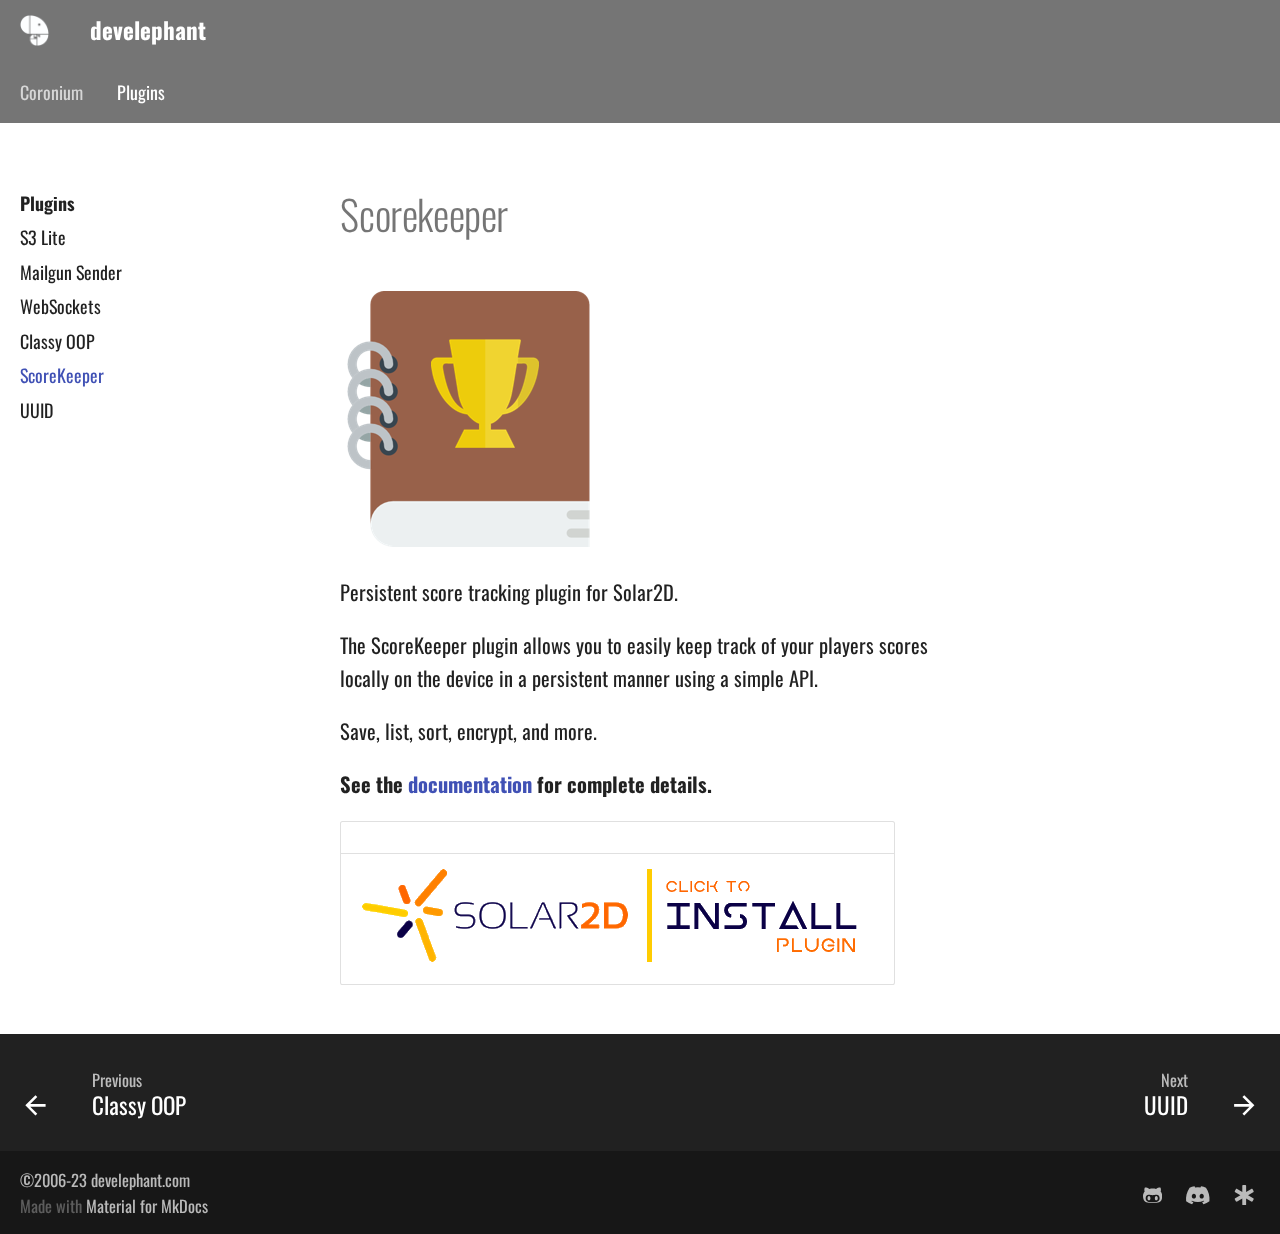
<file: scorekeeper/index.html>
<!doctype html>
<html lang="en" class="no-js">
  <head>
    
      <meta charset="utf-8">
      <meta name="viewport" content="width=device-width,initial-scale=1">
      
      
      
        <link rel="canonical" href="https://develephant.com/scorekeeper/">
      
      <link rel="icon" href="../img/favicon.png">
      <meta name="generator" content="mkdocs-1.3.1, mkdocs-material-8.4.2">
    
    
      
        <title>ScoreKeeper - develephant</title>
      
    
    
      <link rel="stylesheet" href="../assets/stylesheets/main.69437709.min.css">
      
        
        <link rel="stylesheet" href="../assets/stylesheets/palette.cbb835fc.min.css">
        
          
          
          <meta name="theme-color" content="#757575">
        
      
      
    
    
    
      
        
        
        <link rel="preconnect" href="https://fonts.gstatic.com" crossorigin>
        <link rel="stylesheet" href="https://fonts.googleapis.com/css?family=Roboto:300,300i,400,400i,700,700i%7CRoboto+Mono:400,400i,700,700i&display=fallback">
        <style>:root{--md-text-font:"Roboto";--md-code-font:"Roboto Mono"}</style>
      
    
    
      <link rel="stylesheet" href="../stylesheets/extra.css">
    
    <script>__md_scope=new URL("..",location),__md_hash=e=>[...e].reduce((e,_)=>(e<<5)-e+_.charCodeAt(0),0),__md_get=(e,_=localStorage,t=__md_scope)=>JSON.parse(_.getItem(t.pathname+"."+e)),__md_set=(e,_,t=localStorage,a=__md_scope)=>{try{t.setItem(a.pathname+"."+e,JSON.stringify(_))}catch(e){}}</script>
    
      

    
    
  </head>
  
  
    
    
    
    
    
    <body dir="ltr" data-md-color-scheme="default" data-md-color-primary="grey" data-md-color-accent="">
  
    
    
    <input class="md-toggle" data-md-toggle="drawer" type="checkbox" id="__drawer" autocomplete="off">
    <input class="md-toggle" data-md-toggle="search" type="checkbox" id="__search" autocomplete="off">
    <label class="md-overlay" for="__drawer"></label>
    <div data-md-component="skip">
      
        
        <a href="#scorekeeper" class="md-skip">
          Skip to content
        </a>
      
    </div>
    <div data-md-component="announce">
      
    </div>
    
    
      

<header class="md-header" data-md-component="header">
  <nav class="md-header__inner md-grid" aria-label="Header">
    <a href=".." title="develephant" class="md-header__button md-logo" aria-label="develephant" data-md-component="logo">
      
  <img src="../img/logo.png" alt="logo">

    </a>
    <label class="md-header__button md-icon" for="__drawer">
      <svg xmlns="http://www.w3.org/2000/svg" viewBox="0 0 24 24"><path d="M3 6h18v2H3V6m0 5h18v2H3v-2m0 5h18v2H3v-2Z"/></svg>
    </label>
    <div class="md-header__title" data-md-component="header-title">
      <div class="md-header__ellipsis">
        <div class="md-header__topic">
          <span class="md-ellipsis">
            develephant
          </span>
        </div>
        <div class="md-header__topic" data-md-component="header-topic">
          <span class="md-ellipsis">
            
              ScoreKeeper
            
          </span>
        </div>
      </div>
    </div>
    
    
    
    
  </nav>
  
</header>
    
    <div class="md-container" data-md-component="container">
      
      
        
          
            
<nav class="md-tabs" aria-label="Tabs" data-md-component="tabs">
  <div class="md-tabs__inner md-grid">
    <ul class="md-tabs__list">
      
        
  
  


  
  
  
    <li class="md-tabs__item">
      <a href="../docker/" class="md-tabs__link">
        Coronium
      </a>
    </li>
  

      
        
  
  
    
  


  
  
  
    <li class="md-tabs__item">
      <a href="../s3lite/" class="md-tabs__link md-tabs__link--active">
        Plugins
      </a>
    </li>
  

      
    </ul>
  </div>
</nav>
          
        
      
      <main class="md-main" data-md-component="main">
        <div class="md-main__inner md-grid">
          
            
              
              <div class="md-sidebar md-sidebar--primary" data-md-component="sidebar" data-md-type="navigation" >
                <div class="md-sidebar__scrollwrap">
                  <div class="md-sidebar__inner">
                    

  


<nav class="md-nav md-nav--primary md-nav--lifted" aria-label="Navigation" data-md-level="0">
  <label class="md-nav__title" for="__drawer">
    <a href=".." title="develephant" class="md-nav__button md-logo" aria-label="develephant" data-md-component="logo">
      
  <img src="../img/logo.png" alt="logo">

    </a>
    develephant
  </label>
  
  <ul class="md-nav__list" data-md-scrollfix>
    
      
      
      

  
  
  
    
    <li class="md-nav__item md-nav__item--nested">
      
      
        <input class="md-nav__toggle md-toggle" data-md-toggle="__nav_1" type="checkbox" id="__nav_1" >
      
      
      
      
        <label class="md-nav__link" for="__nav_1">
          Coronium
          <span class="md-nav__icon md-icon"></span>
        </label>
      
      <nav class="md-nav" aria-label="Coronium" data-md-level="1">
        <label class="md-nav__title" for="__nav_1">
          <span class="md-nav__icon md-icon"></span>
          Coronium
        </label>
        <ul class="md-nav__list" data-md-scrollfix>
          
            
              
  
  
  
    <li class="md-nav__item">
      <a href="../docker/" class="md-nav__link">
        Coronium Docker
      </a>
    </li>
  

            
          
            
              
  
  
  
    <li class="md-nav__item">
      <a href="../coronium/" class="md-nav__link">
        Coronium Core
      </a>
    </li>
  

            
          
            
              
  
  
  
    <li class="md-nav__item">
      <a href="../skytable/" class="md-nav__link">
        Coronium SkyTable
      </a>
    </li>
  

            
          
            
              
  
  
  
    <li class="md-nav__item">
      <a href="../chatterbox/" class="md-nav__link">
        Coronium Chatterbox
      </a>
    </li>
  

            
          
        </ul>
      </nav>
    </li>
  

    
      
      
      

  
  
    
  
  
    
    <li class="md-nav__item md-nav__item--active md-nav__item--nested">
      
      
        <input class="md-nav__toggle md-toggle" data-md-toggle="__nav_2" type="checkbox" id="__nav_2" checked>
      
      
      
      
        <label class="md-nav__link" for="__nav_2">
          Plugins
          <span class="md-nav__icon md-icon"></span>
        </label>
      
      <nav class="md-nav" aria-label="Plugins" data-md-level="1">
        <label class="md-nav__title" for="__nav_2">
          <span class="md-nav__icon md-icon"></span>
          Plugins
        </label>
        <ul class="md-nav__list" data-md-scrollfix>
          
            
              
  
  
  
    <li class="md-nav__item">
      <a href="../s3lite/" class="md-nav__link">
        S3 Lite
      </a>
    </li>
  

            
          
            
              
  
  
  
    <li class="md-nav__item">
      <a href="../mailgun/" class="md-nav__link">
        Mailgun Sender
      </a>
    </li>
  

            
          
            
              
  
  
  
    <li class="md-nav__item">
      <a href="../websockets/" class="md-nav__link">
        WebSockets
      </a>
    </li>
  

            
          
            
              
  
  
  
    <li class="md-nav__item">
      <a href="../classyoop/" class="md-nav__link">
        Classy OOP
      </a>
    </li>
  

            
          
            
              
  
  
    
  
  
    <li class="md-nav__item md-nav__item--active">
      
      <input class="md-nav__toggle md-toggle" data-md-toggle="toc" type="checkbox" id="__toc">
      
      
        
      
      
      <a href="./" class="md-nav__link md-nav__link--active">
        ScoreKeeper
      </a>
      
    </li>
  

            
          
            
              
  
  
  
    <li class="md-nav__item">
      <a href="../uuid/" class="md-nav__link">
        UUID
      </a>
    </li>
  

            
          
        </ul>
      </nav>
    </li>
  

    
  </ul>
</nav>
                  </div>
                </div>
              </div>
            
            
              
              <div class="md-sidebar md-sidebar--secondary" data-md-component="sidebar" data-md-type="toc" >
                <div class="md-sidebar__scrollwrap">
                  <div class="md-sidebar__inner">
                    

<nav class="md-nav md-nav--secondary" aria-label="Table of contents">
  
  
  
    
  
  
</nav>
                  </div>
                </div>
              </div>
            
          
          <div class="md-content" data-md-component="content">
            <article class="md-content__inner md-typeset">
              
                


<h1 id="scorekeeper">Scorekeeper</h1>
<p><img alt="scorekeeper logo" src="../img/scorekeeper.png" /></p>
<p>Persistent score tracking plugin for Solar2D.</p>
<p>The ScoreKeeper plugin allows you to easily keep track of your players scores locally on the device in a persistent manner using a simple API.</p>
<p>Save, list, sort, encrypt, and more.</p>
<p><strong>See the <a href="https://develephant.github.io/scorekeeper-docs/">documentation</a> for complete details.</strong></p>
<table>
<thead>
<tr>
<th align="center"></th>
</tr>
</thead>
<tbody>
<tr>
<td align="center"><a href="https://plugins.solar2d.com/?search=com.develephant"><img alt="solar2d develephant plugins" src="../img/solar2d.png" /></a></td>
</tr>
</tbody>
</table>




              
            </article>
            
          </div>
        </div>
        
      </main>
      
        <footer class="md-footer">
  
    
    <nav class="md-footer__inner md-grid" aria-label="Footer" >
      
        
        <a href="../classyoop/" class="md-footer__link md-footer__link--prev" aria-label="Previous: Classy OOP" rel="prev">
          <div class="md-footer__button md-icon">
            <svg xmlns="http://www.w3.org/2000/svg" viewBox="0 0 24 24"><path d="M20 11v2H8l5.5 5.5-1.42 1.42L4.16 12l7.92-7.92L13.5 5.5 8 11h12Z"/></svg>
          </div>
          <div class="md-footer__title">
            <div class="md-ellipsis">
              <span class="md-footer__direction">
                Previous
              </span>
              Classy OOP
            </div>
          </div>
        </a>
      
      
        
        <a href="../uuid/" class="md-footer__link md-footer__link--next" aria-label="Next: UUID" rel="next">
          <div class="md-footer__title">
            <div class="md-ellipsis">
              <span class="md-footer__direction">
                Next
              </span>
              UUID
            </div>
          </div>
          <div class="md-footer__button md-icon">
            <svg xmlns="http://www.w3.org/2000/svg" viewBox="0 0 24 24"><path d="M4 11v2h12l-5.5 5.5 1.42 1.42L19.84 12l-7.92-7.92L10.5 5.5 16 11H4Z"/></svg>
          </div>
        </a>
      
    </nav>
  
  <div class="md-footer-meta md-typeset">
    <div class="md-footer-meta__inner md-grid">
      <div class="md-copyright">
  
    <div class="md-copyright__highlight">
      &copy;2006-23 develephant.com
    </div>
  
  
    Made with
    <a href="https://squidfunk.github.io/mkdocs-material/" target="_blank" rel="noopener">
      Material for MkDocs
    </a>
  
</div>
      
        <div class="md-social">
  
    
    
      
      
    
    <a href="https://github.com/develephant" target="_blank" rel="noopener" title="github.com" class="md-social__link">
      <svg xmlns="http://www.w3.org/2000/svg" viewBox="0 0 480 512"><!--! Font Awesome Free 6.1.2 by @fontawesome - https://fontawesome.com License - https://fontawesome.com/license/free (Icons: CC BY 4.0, Fonts: SIL OFL 1.1, Code: MIT License) Copyright 2022 Fonticons, Inc.--><path d="M186.1 328.7c0 20.9-10.9 55.1-36.7 55.1s-36.7-34.2-36.7-55.1 10.9-55.1 36.7-55.1 36.7 34.2 36.7 55.1zM480 278.2c0 31.9-3.2 65.7-17.5 95-37.9 76.6-142.1 74.8-216.7 74.8-75.8 0-186.2 2.7-225.6-74.8-14.6-29-20.2-63.1-20.2-95 0-41.9 13.9-81.5 41.5-113.6-5.2-15.8-7.7-32.4-7.7-48.8 0-21.5 4.9-32.3 14.6-51.8 45.3 0 74.3 9 108.8 36 29-6.9 58.8-10 88.7-10 27 0 54.2 2.9 80.4 9.2 34-26.7 63-35.2 107.8-35.2 9.8 19.5 14.6 30.3 14.6 51.8 0 16.4-2.6 32.7-7.7 48.2 27.5 32.4 39 72.3 39 114.2zm-64.3 50.5c0-43.9-26.7-82.6-73.5-82.6-18.9 0-37 3.4-56 6-14.9 2.3-29.8 3.2-45.1 3.2-15.2 0-30.1-.9-45.1-3.2-18.7-2.6-37-6-56-6-46.8 0-73.5 38.7-73.5 82.6 0 87.8 80.4 101.3 150.4 101.3h48.2c70.3 0 150.6-13.4 150.6-101.3zm-82.6-55.1c-25.8 0-36.7 34.2-36.7 55.1s10.9 55.1 36.7 55.1 36.7-34.2 36.7-55.1-10.9-55.1-36.7-55.1z"/></svg>
    </a>
  
    
    
      
      
    
    <a href="https://discord.gg/rUzcbZH" target="_blank" rel="noopener" title="discord.gg" class="md-social__link">
      <svg xmlns="http://www.w3.org/2000/svg" viewBox="0 0 640 512"><!--! Font Awesome Free 6.1.2 by @fontawesome - https://fontawesome.com License - https://fontawesome.com/license/free (Icons: CC BY 4.0, Fonts: SIL OFL 1.1, Code: MIT License) Copyright 2022 Fonticons, Inc.--><path d="M524.531 69.836a1.5 1.5 0 0 0-.764-.7A485.065 485.065 0 0 0 404.081 32.03a1.816 1.816 0 0 0-1.923.91 337.461 337.461 0 0 0-14.9 30.6 447.848 447.848 0 0 0-134.426 0 309.541 309.541 0 0 0-15.135-30.6 1.89 1.89 0 0 0-1.924-.91 483.689 483.689 0 0 0-119.688 37.107 1.712 1.712 0 0 0-.788.676C39.068 183.651 18.186 294.69 28.43 404.354a2.016 2.016 0 0 0 .765 1.375 487.666 487.666 0 0 0 146.825 74.189 1.9 1.9 0 0 0 2.063-.676A348.2 348.2 0 0 0 208.12 430.4a1.86 1.86 0 0 0-1.019-2.588 321.173 321.173 0 0 1-45.868-21.853 1.885 1.885 0 0 1-.185-3.126 251.047 251.047 0 0 0 9.109-7.137 1.819 1.819 0 0 1 1.9-.256c96.229 43.917 200.41 43.917 295.5 0a1.812 1.812 0 0 1 1.924.233 234.533 234.533 0 0 0 9.132 7.16 1.884 1.884 0 0 1-.162 3.126 301.407 301.407 0 0 1-45.89 21.83 1.875 1.875 0 0 0-1 2.611 391.055 391.055 0 0 0 30.014 48.815 1.864 1.864 0 0 0 2.063.7A486.048 486.048 0 0 0 610.7 405.729a1.882 1.882 0 0 0 .765-1.352c12.264-126.783-20.532-236.912-86.934-334.541ZM222.491 337.58c-28.972 0-52.844-26.587-52.844-59.239s23.409-59.241 52.844-59.241c29.665 0 53.306 26.82 52.843 59.239 0 32.654-23.41 59.241-52.843 59.241Zm195.38 0c-28.971 0-52.843-26.587-52.843-59.239s23.409-59.241 52.843-59.241c29.667 0 53.307 26.82 52.844 59.239 0 32.654-23.177 59.241-52.844 59.241Z"/></svg>
    </a>
  
    
    
      
      
    
    <a href="https://solar2d.com/" target="_blank" rel="noopener" title="solar2d.com" class="md-social__link">
      <svg xmlns="http://www.w3.org/2000/svg" viewBox="0 0 512 512"><!--! Font Awesome Free 6.1.2 by @fontawesome - https://fontawesome.com License - https://fontawesome.com/license/free (Icons: CC BY 4.0, Fonts: SIL OFL 1.1, Code: MIT License) Copyright 2022 Fonticons, Inc.--><path d="m489.1 363.3-24.03 41.59c-6.635 11.48-21.33 15.41-32.82 8.78l-129.1-74.56V488c0 13.25-10.75 24-24.02 24H231.1c-13.27 0-24.02-10.75-24.02-24V339.1L78.87 413.7c-11.49 6.629-26.19 2.698-32.82-8.78l-24.03-41.59c-6.635-11.48-2.718-26.14 8.774-32.77L159.9 256 30.8 181.5c-11.5-6.7-15.41-21.3-8.78-32.8l24.03-41.59c6.635-11.48 21.33-15.41 32.82-8.781l129.1 74.56L207.1 24c0-13.25 10.75-24 24.02-24h48.04c13.27 0 24.02 10.75 24.02 24v148.9l129.1-74.56c11.49-6.629 26.19-2.698 32.82 8.78l24.02 41.59c6.637 11.48 2.718 26.14-8.774 32.77L352.1 256l129.1 74.53c11.5 6.67 15.4 21.27 7.9 32.77z"/></svg>
    </a>
  
</div>
      
    </div>
  </div>
</footer>
      
    </div>
    <div class="md-dialog" data-md-component="dialog">
      <div class="md-dialog__inner md-typeset"></div>
    </div>
    
    <script id="__config" type="application/json">{"base": "..", "features": ["navigation.tabs"], "search": "../assets/javascripts/workers/search.ecf98df9.min.js", "translations": {"clipboard.copied": "Copied to clipboard", "clipboard.copy": "Copy to clipboard", "search.config.lang": "en", "search.config.pipeline": "trimmer, stopWordFilter", "search.config.separator": "[\\s\\-]+", "search.placeholder": "Search", "search.result.more.one": "1 more on this page", "search.result.more.other": "# more on this page", "search.result.none": "No matching documents", "search.result.one": "1 matching document", "search.result.other": "# matching documents", "search.result.placeholder": "Type to start searching", "search.result.term.missing": "Missing", "select.version.title": "Select version"}}</script>
    
    
      <script src="../assets/javascripts/bundle.9c69f0bc.min.js"></script>
      
    
  </body>
</html>
</file>
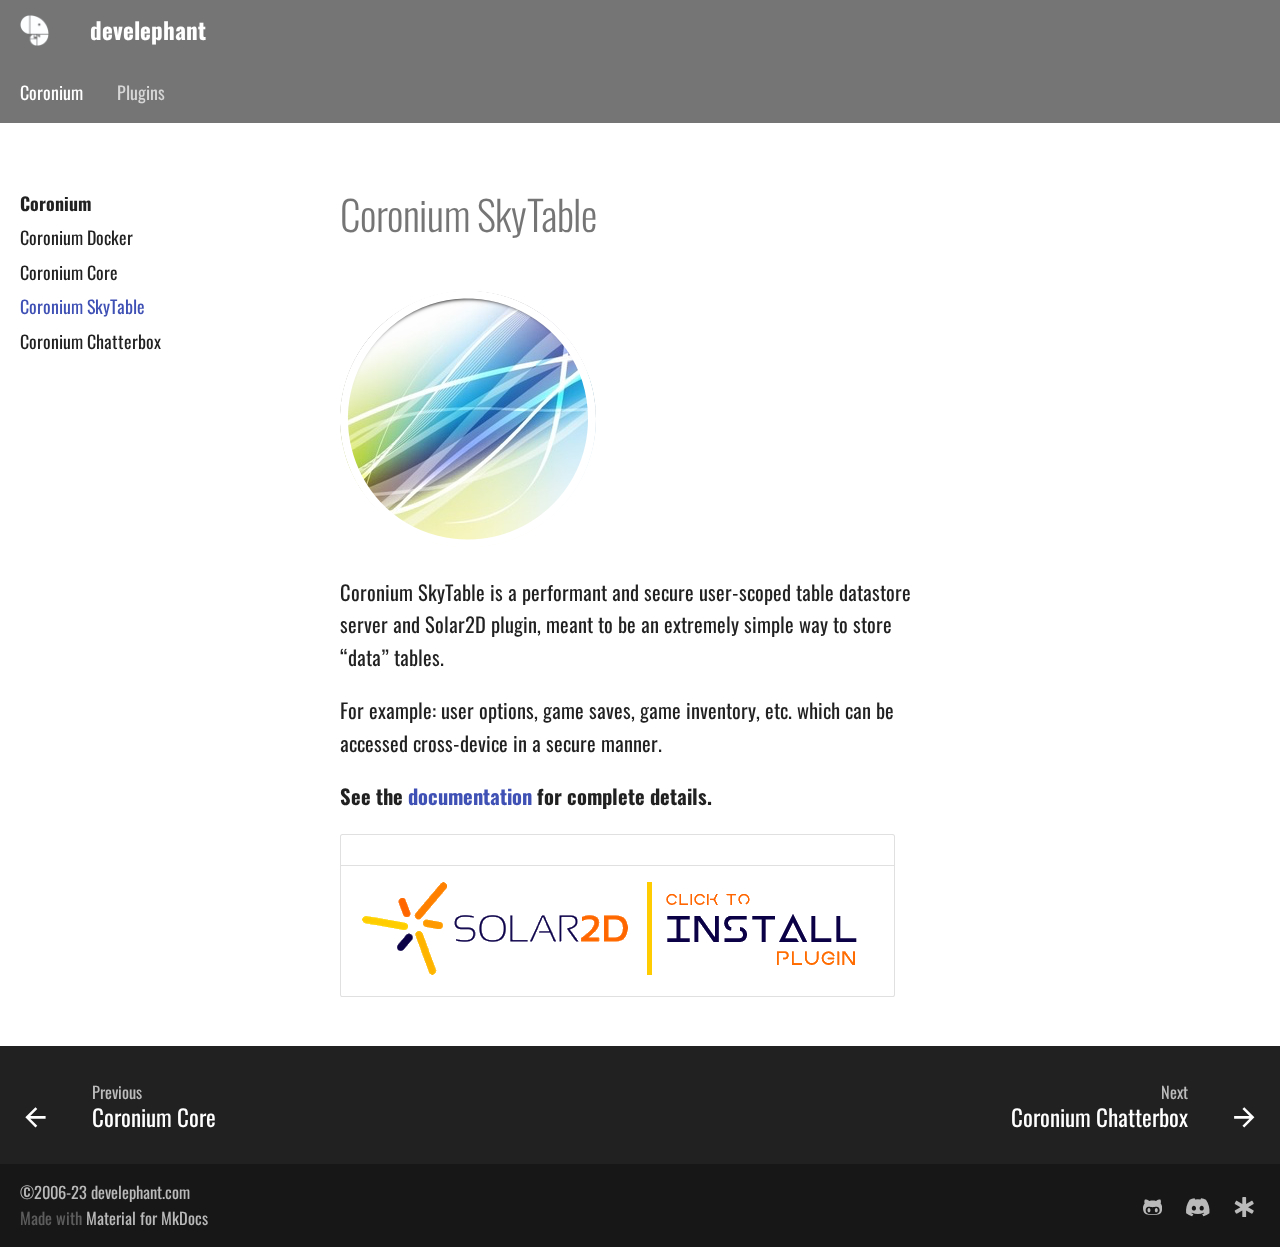
<file: skytable/index.html>
<!doctype html>
<html lang="en" class="no-js">
  <head>
    
      <meta charset="utf-8">
      <meta name="viewport" content="width=device-width,initial-scale=1">
      
      
      
        <link rel="canonical" href="https://develephant.com/skytable/">
      
      <link rel="icon" href="../img/favicon.png">
      <meta name="generator" content="mkdocs-1.3.1, mkdocs-material-8.4.2">
    
    
      
        <title>Coronium SkyTable - develephant</title>
      
    
    
      <link rel="stylesheet" href="../assets/stylesheets/main.69437709.min.css">
      
        
        <link rel="stylesheet" href="../assets/stylesheets/palette.cbb835fc.min.css">
        
          
          
          <meta name="theme-color" content="#757575">
        
      
      
    
    
    
      
        
        
        <link rel="preconnect" href="https://fonts.gstatic.com" crossorigin>
        <link rel="stylesheet" href="https://fonts.googleapis.com/css?family=Roboto:300,300i,400,400i,700,700i%7CRoboto+Mono:400,400i,700,700i&display=fallback">
        <style>:root{--md-text-font:"Roboto";--md-code-font:"Roboto Mono"}</style>
      
    
    
      <link rel="stylesheet" href="../stylesheets/extra.css">
    
    <script>__md_scope=new URL("..",location),__md_hash=e=>[...e].reduce((e,_)=>(e<<5)-e+_.charCodeAt(0),0),__md_get=(e,_=localStorage,t=__md_scope)=>JSON.parse(_.getItem(t.pathname+"."+e)),__md_set=(e,_,t=localStorage,a=__md_scope)=>{try{t.setItem(a.pathname+"."+e,JSON.stringify(_))}catch(e){}}</script>
    
      

    
    
  </head>
  
  
    
    
    
    
    
    <body dir="ltr" data-md-color-scheme="default" data-md-color-primary="grey" data-md-color-accent="">
  
    
    
    <input class="md-toggle" data-md-toggle="drawer" type="checkbox" id="__drawer" autocomplete="off">
    <input class="md-toggle" data-md-toggle="search" type="checkbox" id="__search" autocomplete="off">
    <label class="md-overlay" for="__drawer"></label>
    <div data-md-component="skip">
      
        
        <a href="#coronium-skytable" class="md-skip">
          Skip to content
        </a>
      
    </div>
    <div data-md-component="announce">
      
    </div>
    
    
      

<header class="md-header" data-md-component="header">
  <nav class="md-header__inner md-grid" aria-label="Header">
    <a href=".." title="develephant" class="md-header__button md-logo" aria-label="develephant" data-md-component="logo">
      
  <img src="../img/logo.png" alt="logo">

    </a>
    <label class="md-header__button md-icon" for="__drawer">
      <svg xmlns="http://www.w3.org/2000/svg" viewBox="0 0 24 24"><path d="M3 6h18v2H3V6m0 5h18v2H3v-2m0 5h18v2H3v-2Z"/></svg>
    </label>
    <div class="md-header__title" data-md-component="header-title">
      <div class="md-header__ellipsis">
        <div class="md-header__topic">
          <span class="md-ellipsis">
            develephant
          </span>
        </div>
        <div class="md-header__topic" data-md-component="header-topic">
          <span class="md-ellipsis">
            
              Coronium SkyTable
            
          </span>
        </div>
      </div>
    </div>
    
    
    
    
  </nav>
  
</header>
    
    <div class="md-container" data-md-component="container">
      
      
        
          
            
<nav class="md-tabs" aria-label="Tabs" data-md-component="tabs">
  <div class="md-tabs__inner md-grid">
    <ul class="md-tabs__list">
      
        
  
  
    
  


  
  
  
    <li class="md-tabs__item">
      <a href="../docker/" class="md-tabs__link md-tabs__link--active">
        Coronium
      </a>
    </li>
  

      
        
  
  


  
  
  
    <li class="md-tabs__item">
      <a href="../s3lite/" class="md-tabs__link">
        Plugins
      </a>
    </li>
  

      
    </ul>
  </div>
</nav>
          
        
      
      <main class="md-main" data-md-component="main">
        <div class="md-main__inner md-grid">
          
            
              
              <div class="md-sidebar md-sidebar--primary" data-md-component="sidebar" data-md-type="navigation" >
                <div class="md-sidebar__scrollwrap">
                  <div class="md-sidebar__inner">
                    

  


<nav class="md-nav md-nav--primary md-nav--lifted" aria-label="Navigation" data-md-level="0">
  <label class="md-nav__title" for="__drawer">
    <a href=".." title="develephant" class="md-nav__button md-logo" aria-label="develephant" data-md-component="logo">
      
  <img src="../img/logo.png" alt="logo">

    </a>
    develephant
  </label>
  
  <ul class="md-nav__list" data-md-scrollfix>
    
      
      
      

  
  
    
  
  
    
    <li class="md-nav__item md-nav__item--active md-nav__item--nested">
      
      
        <input class="md-nav__toggle md-toggle" data-md-toggle="__nav_1" type="checkbox" id="__nav_1" checked>
      
      
      
      
        <label class="md-nav__link" for="__nav_1">
          Coronium
          <span class="md-nav__icon md-icon"></span>
        </label>
      
      <nav class="md-nav" aria-label="Coronium" data-md-level="1">
        <label class="md-nav__title" for="__nav_1">
          <span class="md-nav__icon md-icon"></span>
          Coronium
        </label>
        <ul class="md-nav__list" data-md-scrollfix>
          
            
              
  
  
  
    <li class="md-nav__item">
      <a href="../docker/" class="md-nav__link">
        Coronium Docker
      </a>
    </li>
  

            
          
            
              
  
  
  
    <li class="md-nav__item">
      <a href="../coronium/" class="md-nav__link">
        Coronium Core
      </a>
    </li>
  

            
          
            
              
  
  
    
  
  
    <li class="md-nav__item md-nav__item--active">
      
      <input class="md-nav__toggle md-toggle" data-md-toggle="toc" type="checkbox" id="__toc">
      
      
        
      
      
      <a href="./" class="md-nav__link md-nav__link--active">
        Coronium SkyTable
      </a>
      
    </li>
  

            
          
            
              
  
  
  
    <li class="md-nav__item">
      <a href="../chatterbox/" class="md-nav__link">
        Coronium Chatterbox
      </a>
    </li>
  

            
          
        </ul>
      </nav>
    </li>
  

    
      
      
      

  
  
  
    
    <li class="md-nav__item md-nav__item--nested">
      
      
        <input class="md-nav__toggle md-toggle" data-md-toggle="__nav_2" type="checkbox" id="__nav_2" >
      
      
      
      
        <label class="md-nav__link" for="__nav_2">
          Plugins
          <span class="md-nav__icon md-icon"></span>
        </label>
      
      <nav class="md-nav" aria-label="Plugins" data-md-level="1">
        <label class="md-nav__title" for="__nav_2">
          <span class="md-nav__icon md-icon"></span>
          Plugins
        </label>
        <ul class="md-nav__list" data-md-scrollfix>
          
            
              
  
  
  
    <li class="md-nav__item">
      <a href="../s3lite/" class="md-nav__link">
        S3 Lite
      </a>
    </li>
  

            
          
            
              
  
  
  
    <li class="md-nav__item">
      <a href="../mailgun/" class="md-nav__link">
        Mailgun Sender
      </a>
    </li>
  

            
          
            
              
  
  
  
    <li class="md-nav__item">
      <a href="../websockets/" class="md-nav__link">
        WebSockets
      </a>
    </li>
  

            
          
            
              
  
  
  
    <li class="md-nav__item">
      <a href="../classyoop/" class="md-nav__link">
        Classy OOP
      </a>
    </li>
  

            
          
            
              
  
  
  
    <li class="md-nav__item">
      <a href="../scorekeeper/" class="md-nav__link">
        ScoreKeeper
      </a>
    </li>
  

            
          
            
              
  
  
  
    <li class="md-nav__item">
      <a href="../uuid/" class="md-nav__link">
        UUID
      </a>
    </li>
  

            
          
        </ul>
      </nav>
    </li>
  

    
  </ul>
</nav>
                  </div>
                </div>
              </div>
            
            
              
              <div class="md-sidebar md-sidebar--secondary" data-md-component="sidebar" data-md-type="toc" >
                <div class="md-sidebar__scrollwrap">
                  <div class="md-sidebar__inner">
                    

<nav class="md-nav md-nav--secondary" aria-label="Table of contents">
  
  
  
    
  
  
</nav>
                  </div>
                </div>
              </div>
            
          
          <div class="md-content" data-md-component="content">
            <article class="md-content__inner md-typeset">
              
                


<h1 id="coronium-skytable">Coronium SkyTable</h1>
<p><img alt="coronium skytable logo" src="../img/skytable.png" /></p>
<p>Coronium SkyTable is a performant and secure user-scoped table datastore server and Solar2D plugin, meant to be an extremely simple way to store “data” tables.</p>
<p>For example: user options, game saves, game inventory, etc. which can be accessed cross-device in a secure manner.</p>
<p><strong>See the <a href="https://develephant.github.io/coronium-skytable-docs/">documentation</a> for complete details.</strong></p>
<table>
<thead>
<tr>
<th align="center"></th>
</tr>
</thead>
<tbody>
<tr>
<td align="center"><a href="https://plugins.solar2d.com/?search=com.develephant"><img alt="solar2d develephant plugins" src="../img/solar2d.png" /></a></td>
</tr>
</tbody>
</table>




              
            </article>
            
          </div>
        </div>
        
      </main>
      
        <footer class="md-footer">
  
    
    <nav class="md-footer__inner md-grid" aria-label="Footer" >
      
        
        <a href="../coronium/" class="md-footer__link md-footer__link--prev" aria-label="Previous: Coronium Core" rel="prev">
          <div class="md-footer__button md-icon">
            <svg xmlns="http://www.w3.org/2000/svg" viewBox="0 0 24 24"><path d="M20 11v2H8l5.5 5.5-1.42 1.42L4.16 12l7.92-7.92L13.5 5.5 8 11h12Z"/></svg>
          </div>
          <div class="md-footer__title">
            <div class="md-ellipsis">
              <span class="md-footer__direction">
                Previous
              </span>
              Coronium Core
            </div>
          </div>
        </a>
      
      
        
        <a href="../chatterbox/" class="md-footer__link md-footer__link--next" aria-label="Next: Coronium Chatterbox" rel="next">
          <div class="md-footer__title">
            <div class="md-ellipsis">
              <span class="md-footer__direction">
                Next
              </span>
              Coronium Chatterbox
            </div>
          </div>
          <div class="md-footer__button md-icon">
            <svg xmlns="http://www.w3.org/2000/svg" viewBox="0 0 24 24"><path d="M4 11v2h12l-5.5 5.5 1.42 1.42L19.84 12l-7.92-7.92L10.5 5.5 16 11H4Z"/></svg>
          </div>
        </a>
      
    </nav>
  
  <div class="md-footer-meta md-typeset">
    <div class="md-footer-meta__inner md-grid">
      <div class="md-copyright">
  
    <div class="md-copyright__highlight">
      &copy;2006-23 develephant.com
    </div>
  
  
    Made with
    <a href="https://squidfunk.github.io/mkdocs-material/" target="_blank" rel="noopener">
      Material for MkDocs
    </a>
  
</div>
      
        <div class="md-social">
  
    
    
      
      
    
    <a href="https://github.com/develephant" target="_blank" rel="noopener" title="github.com" class="md-social__link">
      <svg xmlns="http://www.w3.org/2000/svg" viewBox="0 0 480 512"><!--! Font Awesome Free 6.1.2 by @fontawesome - https://fontawesome.com License - https://fontawesome.com/license/free (Icons: CC BY 4.0, Fonts: SIL OFL 1.1, Code: MIT License) Copyright 2022 Fonticons, Inc.--><path d="M186.1 328.7c0 20.9-10.9 55.1-36.7 55.1s-36.7-34.2-36.7-55.1 10.9-55.1 36.7-55.1 36.7 34.2 36.7 55.1zM480 278.2c0 31.9-3.2 65.7-17.5 95-37.9 76.6-142.1 74.8-216.7 74.8-75.8 0-186.2 2.7-225.6-74.8-14.6-29-20.2-63.1-20.2-95 0-41.9 13.9-81.5 41.5-113.6-5.2-15.8-7.7-32.4-7.7-48.8 0-21.5 4.9-32.3 14.6-51.8 45.3 0 74.3 9 108.8 36 29-6.9 58.8-10 88.7-10 27 0 54.2 2.9 80.4 9.2 34-26.7 63-35.2 107.8-35.2 9.8 19.5 14.6 30.3 14.6 51.8 0 16.4-2.6 32.7-7.7 48.2 27.5 32.4 39 72.3 39 114.2zm-64.3 50.5c0-43.9-26.7-82.6-73.5-82.6-18.9 0-37 3.4-56 6-14.9 2.3-29.8 3.2-45.1 3.2-15.2 0-30.1-.9-45.1-3.2-18.7-2.6-37-6-56-6-46.8 0-73.5 38.7-73.5 82.6 0 87.8 80.4 101.3 150.4 101.3h48.2c70.3 0 150.6-13.4 150.6-101.3zm-82.6-55.1c-25.8 0-36.7 34.2-36.7 55.1s10.9 55.1 36.7 55.1 36.7-34.2 36.7-55.1-10.9-55.1-36.7-55.1z"/></svg>
    </a>
  
    
    
      
      
    
    <a href="https://discord.gg/rUzcbZH" target="_blank" rel="noopener" title="discord.gg" class="md-social__link">
      <svg xmlns="http://www.w3.org/2000/svg" viewBox="0 0 640 512"><!--! Font Awesome Free 6.1.2 by @fontawesome - https://fontawesome.com License - https://fontawesome.com/license/free (Icons: CC BY 4.0, Fonts: SIL OFL 1.1, Code: MIT License) Copyright 2022 Fonticons, Inc.--><path d="M524.531 69.836a1.5 1.5 0 0 0-.764-.7A485.065 485.065 0 0 0 404.081 32.03a1.816 1.816 0 0 0-1.923.91 337.461 337.461 0 0 0-14.9 30.6 447.848 447.848 0 0 0-134.426 0 309.541 309.541 0 0 0-15.135-30.6 1.89 1.89 0 0 0-1.924-.91 483.689 483.689 0 0 0-119.688 37.107 1.712 1.712 0 0 0-.788.676C39.068 183.651 18.186 294.69 28.43 404.354a2.016 2.016 0 0 0 .765 1.375 487.666 487.666 0 0 0 146.825 74.189 1.9 1.9 0 0 0 2.063-.676A348.2 348.2 0 0 0 208.12 430.4a1.86 1.86 0 0 0-1.019-2.588 321.173 321.173 0 0 1-45.868-21.853 1.885 1.885 0 0 1-.185-3.126 251.047 251.047 0 0 0 9.109-7.137 1.819 1.819 0 0 1 1.9-.256c96.229 43.917 200.41 43.917 295.5 0a1.812 1.812 0 0 1 1.924.233 234.533 234.533 0 0 0 9.132 7.16 1.884 1.884 0 0 1-.162 3.126 301.407 301.407 0 0 1-45.89 21.83 1.875 1.875 0 0 0-1 2.611 391.055 391.055 0 0 0 30.014 48.815 1.864 1.864 0 0 0 2.063.7A486.048 486.048 0 0 0 610.7 405.729a1.882 1.882 0 0 0 .765-1.352c12.264-126.783-20.532-236.912-86.934-334.541ZM222.491 337.58c-28.972 0-52.844-26.587-52.844-59.239s23.409-59.241 52.844-59.241c29.665 0 53.306 26.82 52.843 59.239 0 32.654-23.41 59.241-52.843 59.241Zm195.38 0c-28.971 0-52.843-26.587-52.843-59.239s23.409-59.241 52.843-59.241c29.667 0 53.307 26.82 52.844 59.239 0 32.654-23.177 59.241-52.844 59.241Z"/></svg>
    </a>
  
    
    
      
      
    
    <a href="https://solar2d.com/" target="_blank" rel="noopener" title="solar2d.com" class="md-social__link">
      <svg xmlns="http://www.w3.org/2000/svg" viewBox="0 0 512 512"><!--! Font Awesome Free 6.1.2 by @fontawesome - https://fontawesome.com License - https://fontawesome.com/license/free (Icons: CC BY 4.0, Fonts: SIL OFL 1.1, Code: MIT License) Copyright 2022 Fonticons, Inc.--><path d="m489.1 363.3-24.03 41.59c-6.635 11.48-21.33 15.41-32.82 8.78l-129.1-74.56V488c0 13.25-10.75 24-24.02 24H231.1c-13.27 0-24.02-10.75-24.02-24V339.1L78.87 413.7c-11.49 6.629-26.19 2.698-32.82-8.78l-24.03-41.59c-6.635-11.48-2.718-26.14 8.774-32.77L159.9 256 30.8 181.5c-11.5-6.7-15.41-21.3-8.78-32.8l24.03-41.59c6.635-11.48 21.33-15.41 32.82-8.781l129.1 74.56L207.1 24c0-13.25 10.75-24 24.02-24h48.04c13.27 0 24.02 10.75 24.02 24v148.9l129.1-74.56c11.49-6.629 26.19-2.698 32.82 8.78l24.02 41.59c6.637 11.48 2.718 26.14-8.774 32.77L352.1 256l129.1 74.53c11.5 6.67 15.4 21.27 7.9 32.77z"/></svg>
    </a>
  
</div>
      
    </div>
  </div>
</footer>
      
    </div>
    <div class="md-dialog" data-md-component="dialog">
      <div class="md-dialog__inner md-typeset"></div>
    </div>
    
    <script id="__config" type="application/json">{"base": "..", "features": ["navigation.tabs"], "search": "../assets/javascripts/workers/search.ecf98df9.min.js", "translations": {"clipboard.copied": "Copied to clipboard", "clipboard.copy": "Copy to clipboard", "search.config.lang": "en", "search.config.pipeline": "trimmer, stopWordFilter", "search.config.separator": "[\\s\\-]+", "search.placeholder": "Search", "search.result.more.one": "1 more on this page", "search.result.more.other": "# more on this page", "search.result.none": "No matching documents", "search.result.one": "1 matching document", "search.result.other": "# matching documents", "search.result.placeholder": "Type to start searching", "search.result.term.missing": "Missing", "select.version.title": "Select version"}}</script>
    
    
      <script src="../assets/javascripts/bundle.9c69f0bc.min.js"></script>
      
    
  </body>
</html>
</file>
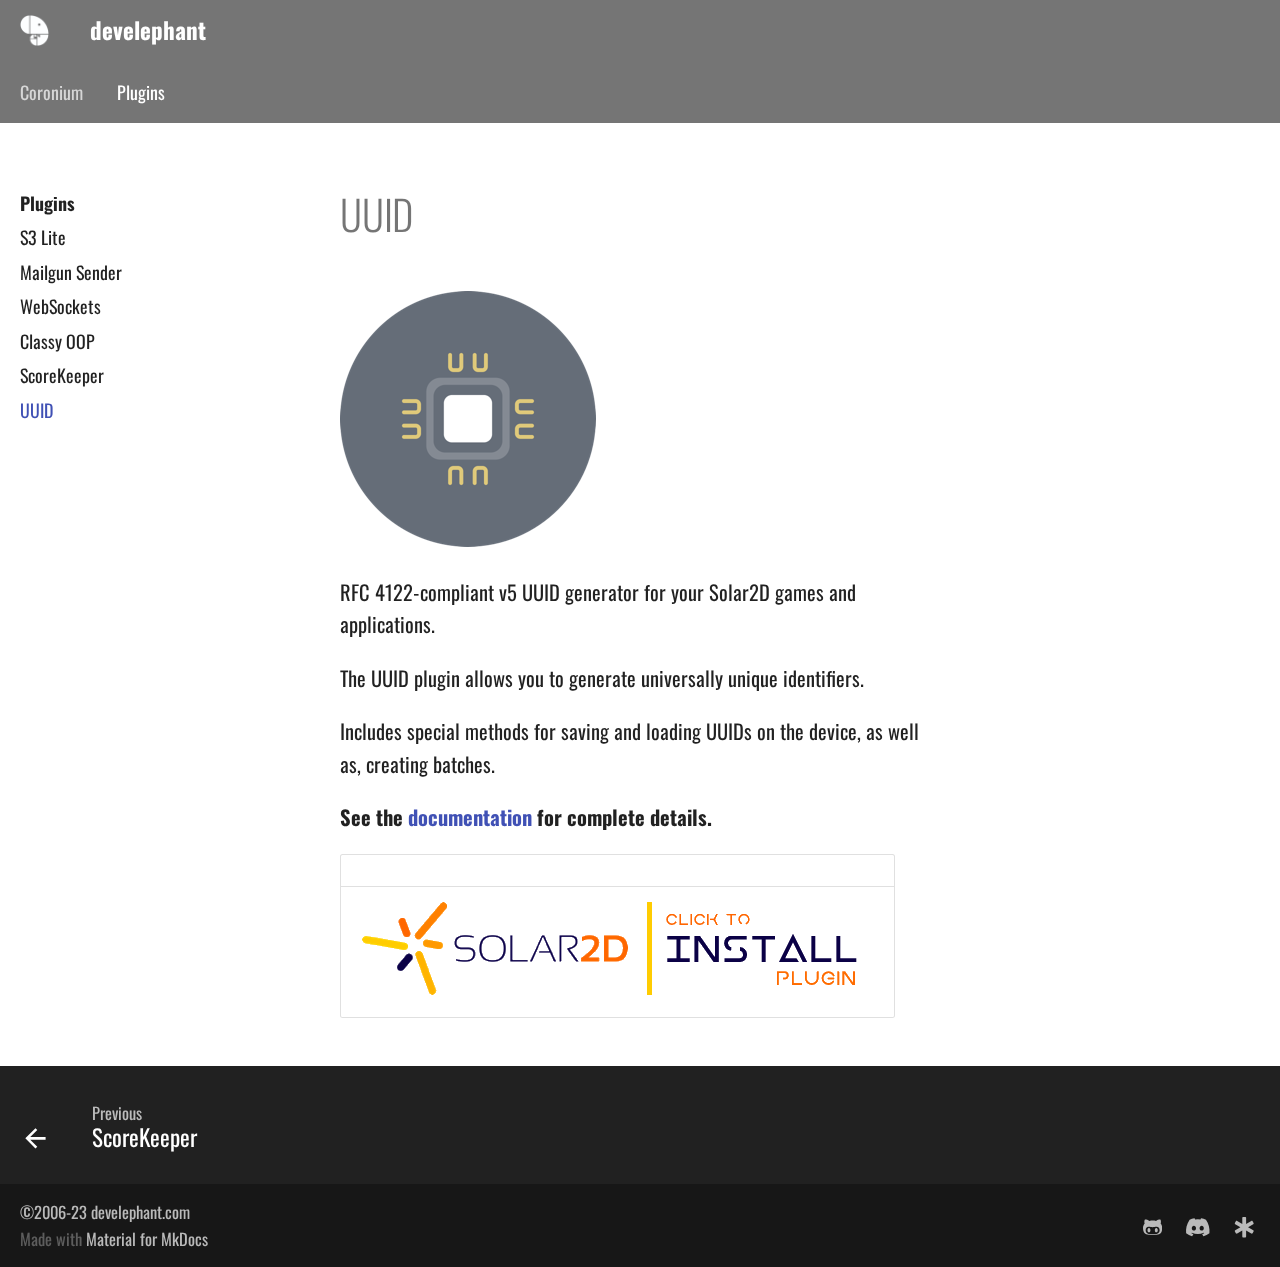
<file: uuid/index.html>
<!doctype html>
<html lang="en" class="no-js">
  <head>
    
      <meta charset="utf-8">
      <meta name="viewport" content="width=device-width,initial-scale=1">
      
      
      
        <link rel="canonical" href="https://develephant.com/uuid/">
      
      <link rel="icon" href="../img/favicon.png">
      <meta name="generator" content="mkdocs-1.3.1, mkdocs-material-8.4.2">
    
    
      
        <title>UUID - develephant</title>
      
    
    
      <link rel="stylesheet" href="../assets/stylesheets/main.69437709.min.css">
      
        
        <link rel="stylesheet" href="../assets/stylesheets/palette.cbb835fc.min.css">
        
          
          
          <meta name="theme-color" content="#757575">
        
      
      
    
    
    
      
        
        
        <link rel="preconnect" href="https://fonts.gstatic.com" crossorigin>
        <link rel="stylesheet" href="https://fonts.googleapis.com/css?family=Roboto:300,300i,400,400i,700,700i%7CRoboto+Mono:400,400i,700,700i&display=fallback">
        <style>:root{--md-text-font:"Roboto";--md-code-font:"Roboto Mono"}</style>
      
    
    
      <link rel="stylesheet" href="../stylesheets/extra.css">
    
    <script>__md_scope=new URL("..",location),__md_hash=e=>[...e].reduce((e,_)=>(e<<5)-e+_.charCodeAt(0),0),__md_get=(e,_=localStorage,t=__md_scope)=>JSON.parse(_.getItem(t.pathname+"."+e)),__md_set=(e,_,t=localStorage,a=__md_scope)=>{try{t.setItem(a.pathname+"."+e,JSON.stringify(_))}catch(e){}}</script>
    
      

    
    
  </head>
  
  
    
    
    
    
    
    <body dir="ltr" data-md-color-scheme="default" data-md-color-primary="grey" data-md-color-accent="">
  
    
    
    <input class="md-toggle" data-md-toggle="drawer" type="checkbox" id="__drawer" autocomplete="off">
    <input class="md-toggle" data-md-toggle="search" type="checkbox" id="__search" autocomplete="off">
    <label class="md-overlay" for="__drawer"></label>
    <div data-md-component="skip">
      
        
        <a href="#uuid" class="md-skip">
          Skip to content
        </a>
      
    </div>
    <div data-md-component="announce">
      
    </div>
    
    
      

<header class="md-header" data-md-component="header">
  <nav class="md-header__inner md-grid" aria-label="Header">
    <a href=".." title="develephant" class="md-header__button md-logo" aria-label="develephant" data-md-component="logo">
      
  <img src="../img/logo.png" alt="logo">

    </a>
    <label class="md-header__button md-icon" for="__drawer">
      <svg xmlns="http://www.w3.org/2000/svg" viewBox="0 0 24 24"><path d="M3 6h18v2H3V6m0 5h18v2H3v-2m0 5h18v2H3v-2Z"/></svg>
    </label>
    <div class="md-header__title" data-md-component="header-title">
      <div class="md-header__ellipsis">
        <div class="md-header__topic">
          <span class="md-ellipsis">
            develephant
          </span>
        </div>
        <div class="md-header__topic" data-md-component="header-topic">
          <span class="md-ellipsis">
            
              UUID
            
          </span>
        </div>
      </div>
    </div>
    
    
    
    
  </nav>
  
</header>
    
    <div class="md-container" data-md-component="container">
      
      
        
          
            
<nav class="md-tabs" aria-label="Tabs" data-md-component="tabs">
  <div class="md-tabs__inner md-grid">
    <ul class="md-tabs__list">
      
        
  
  


  
  
  
    <li class="md-tabs__item">
      <a href="../docker/" class="md-tabs__link">
        Coronium
      </a>
    </li>
  

      
        
  
  
    
  


  
  
  
    <li class="md-tabs__item">
      <a href="../s3lite/" class="md-tabs__link md-tabs__link--active">
        Plugins
      </a>
    </li>
  

      
    </ul>
  </div>
</nav>
          
        
      
      <main class="md-main" data-md-component="main">
        <div class="md-main__inner md-grid">
          
            
              
              <div class="md-sidebar md-sidebar--primary" data-md-component="sidebar" data-md-type="navigation" >
                <div class="md-sidebar__scrollwrap">
                  <div class="md-sidebar__inner">
                    

  


<nav class="md-nav md-nav--primary md-nav--lifted" aria-label="Navigation" data-md-level="0">
  <label class="md-nav__title" for="__drawer">
    <a href=".." title="develephant" class="md-nav__button md-logo" aria-label="develephant" data-md-component="logo">
      
  <img src="../img/logo.png" alt="logo">

    </a>
    develephant
  </label>
  
  <ul class="md-nav__list" data-md-scrollfix>
    
      
      
      

  
  
  
    
    <li class="md-nav__item md-nav__item--nested">
      
      
        <input class="md-nav__toggle md-toggle" data-md-toggle="__nav_1" type="checkbox" id="__nav_1" >
      
      
      
      
        <label class="md-nav__link" for="__nav_1">
          Coronium
          <span class="md-nav__icon md-icon"></span>
        </label>
      
      <nav class="md-nav" aria-label="Coronium" data-md-level="1">
        <label class="md-nav__title" for="__nav_1">
          <span class="md-nav__icon md-icon"></span>
          Coronium
        </label>
        <ul class="md-nav__list" data-md-scrollfix>
          
            
              
  
  
  
    <li class="md-nav__item">
      <a href="../docker/" class="md-nav__link">
        Coronium Docker
      </a>
    </li>
  

            
          
            
              
  
  
  
    <li class="md-nav__item">
      <a href="../coronium/" class="md-nav__link">
        Coronium Core
      </a>
    </li>
  

            
          
            
              
  
  
  
    <li class="md-nav__item">
      <a href="../skytable/" class="md-nav__link">
        Coronium SkyTable
      </a>
    </li>
  

            
          
            
              
  
  
  
    <li class="md-nav__item">
      <a href="../chatterbox/" class="md-nav__link">
        Coronium Chatterbox
      </a>
    </li>
  

            
          
        </ul>
      </nav>
    </li>
  

    
      
      
      

  
  
    
  
  
    
    <li class="md-nav__item md-nav__item--active md-nav__item--nested">
      
      
        <input class="md-nav__toggle md-toggle" data-md-toggle="__nav_2" type="checkbox" id="__nav_2" checked>
      
      
      
      
        <label class="md-nav__link" for="__nav_2">
          Plugins
          <span class="md-nav__icon md-icon"></span>
        </label>
      
      <nav class="md-nav" aria-label="Plugins" data-md-level="1">
        <label class="md-nav__title" for="__nav_2">
          <span class="md-nav__icon md-icon"></span>
          Plugins
        </label>
        <ul class="md-nav__list" data-md-scrollfix>
          
            
              
  
  
  
    <li class="md-nav__item">
      <a href="../s3lite/" class="md-nav__link">
        S3 Lite
      </a>
    </li>
  

            
          
            
              
  
  
  
    <li class="md-nav__item">
      <a href="../mailgun/" class="md-nav__link">
        Mailgun Sender
      </a>
    </li>
  

            
          
            
              
  
  
  
    <li class="md-nav__item">
      <a href="../websockets/" class="md-nav__link">
        WebSockets
      </a>
    </li>
  

            
          
            
              
  
  
  
    <li class="md-nav__item">
      <a href="../classyoop/" class="md-nav__link">
        Classy OOP
      </a>
    </li>
  

            
          
            
              
  
  
  
    <li class="md-nav__item">
      <a href="../scorekeeper/" class="md-nav__link">
        ScoreKeeper
      </a>
    </li>
  

            
          
            
              
  
  
    
  
  
    <li class="md-nav__item md-nav__item--active">
      
      <input class="md-nav__toggle md-toggle" data-md-toggle="toc" type="checkbox" id="__toc">
      
      
        
      
      
      <a href="./" class="md-nav__link md-nav__link--active">
        UUID
      </a>
      
    </li>
  

            
          
        </ul>
      </nav>
    </li>
  

    
  </ul>
</nav>
                  </div>
                </div>
              </div>
            
            
              
              <div class="md-sidebar md-sidebar--secondary" data-md-component="sidebar" data-md-type="toc" >
                <div class="md-sidebar__scrollwrap">
                  <div class="md-sidebar__inner">
                    

<nav class="md-nav md-nav--secondary" aria-label="Table of contents">
  
  
  
    
  
  
</nav>
                  </div>
                </div>
              </div>
            
          
          <div class="md-content" data-md-component="content">
            <article class="md-content__inner md-typeset">
              
                


<h1 id="uuid">UUID</h1>
<p><img alt="uuid logo" src="../img/uuid.png" /></p>
<p>RFC 4122-compliant v5 UUID generator for your Solar2D games and applications.</p>
<p>The UUID plugin allows you to generate universally unique identifiers.</p>
<p>Includes special methods for saving and loading UUIDs on the device, as well as, creating batches.</p>
<p><strong>See the <a href="https://develephant.github.io/uuid-plugin-docs/">documentation</a> for complete details.</strong></p>
<table>
<thead>
<tr>
<th align="center"></th>
</tr>
</thead>
<tbody>
<tr>
<td align="center"><a href="https://plugins.solar2d.com/?search=com.develephant"><img alt="solar2d develephant plugins" src="../img/solar2d.png" /></a></td>
</tr>
</tbody>
</table>




              
            </article>
            
          </div>
        </div>
        
      </main>
      
        <footer class="md-footer">
  
    
    <nav class="md-footer__inner md-grid" aria-label="Footer" >
      
        
        <a href="../scorekeeper/" class="md-footer__link md-footer__link--prev" aria-label="Previous: ScoreKeeper" rel="prev">
          <div class="md-footer__button md-icon">
            <svg xmlns="http://www.w3.org/2000/svg" viewBox="0 0 24 24"><path d="M20 11v2H8l5.5 5.5-1.42 1.42L4.16 12l7.92-7.92L13.5 5.5 8 11h12Z"/></svg>
          </div>
          <div class="md-footer__title">
            <div class="md-ellipsis">
              <span class="md-footer__direction">
                Previous
              </span>
              ScoreKeeper
            </div>
          </div>
        </a>
      
      
    </nav>
  
  <div class="md-footer-meta md-typeset">
    <div class="md-footer-meta__inner md-grid">
      <div class="md-copyright">
  
    <div class="md-copyright__highlight">
      &copy;2006-23 develephant.com
    </div>
  
  
    Made with
    <a href="https://squidfunk.github.io/mkdocs-material/" target="_blank" rel="noopener">
      Material for MkDocs
    </a>
  
</div>
      
        <div class="md-social">
  
    
    
      
      
    
    <a href="https://github.com/develephant" target="_blank" rel="noopener" title="github.com" class="md-social__link">
      <svg xmlns="http://www.w3.org/2000/svg" viewBox="0 0 480 512"><!--! Font Awesome Free 6.1.2 by @fontawesome - https://fontawesome.com License - https://fontawesome.com/license/free (Icons: CC BY 4.0, Fonts: SIL OFL 1.1, Code: MIT License) Copyright 2022 Fonticons, Inc.--><path d="M186.1 328.7c0 20.9-10.9 55.1-36.7 55.1s-36.7-34.2-36.7-55.1 10.9-55.1 36.7-55.1 36.7 34.2 36.7 55.1zM480 278.2c0 31.9-3.2 65.7-17.5 95-37.9 76.6-142.1 74.8-216.7 74.8-75.8 0-186.2 2.7-225.6-74.8-14.6-29-20.2-63.1-20.2-95 0-41.9 13.9-81.5 41.5-113.6-5.2-15.8-7.7-32.4-7.7-48.8 0-21.5 4.9-32.3 14.6-51.8 45.3 0 74.3 9 108.8 36 29-6.9 58.8-10 88.7-10 27 0 54.2 2.9 80.4 9.2 34-26.7 63-35.2 107.8-35.2 9.8 19.5 14.6 30.3 14.6 51.8 0 16.4-2.6 32.7-7.7 48.2 27.5 32.4 39 72.3 39 114.2zm-64.3 50.5c0-43.9-26.7-82.6-73.5-82.6-18.9 0-37 3.4-56 6-14.9 2.3-29.8 3.2-45.1 3.2-15.2 0-30.1-.9-45.1-3.2-18.7-2.6-37-6-56-6-46.8 0-73.5 38.7-73.5 82.6 0 87.8 80.4 101.3 150.4 101.3h48.2c70.3 0 150.6-13.4 150.6-101.3zm-82.6-55.1c-25.8 0-36.7 34.2-36.7 55.1s10.9 55.1 36.7 55.1 36.7-34.2 36.7-55.1-10.9-55.1-36.7-55.1z"/></svg>
    </a>
  
    
    
      
      
    
    <a href="https://discord.gg/rUzcbZH" target="_blank" rel="noopener" title="discord.gg" class="md-social__link">
      <svg xmlns="http://www.w3.org/2000/svg" viewBox="0 0 640 512"><!--! Font Awesome Free 6.1.2 by @fontawesome - https://fontawesome.com License - https://fontawesome.com/license/free (Icons: CC BY 4.0, Fonts: SIL OFL 1.1, Code: MIT License) Copyright 2022 Fonticons, Inc.--><path d="M524.531 69.836a1.5 1.5 0 0 0-.764-.7A485.065 485.065 0 0 0 404.081 32.03a1.816 1.816 0 0 0-1.923.91 337.461 337.461 0 0 0-14.9 30.6 447.848 447.848 0 0 0-134.426 0 309.541 309.541 0 0 0-15.135-30.6 1.89 1.89 0 0 0-1.924-.91 483.689 483.689 0 0 0-119.688 37.107 1.712 1.712 0 0 0-.788.676C39.068 183.651 18.186 294.69 28.43 404.354a2.016 2.016 0 0 0 .765 1.375 487.666 487.666 0 0 0 146.825 74.189 1.9 1.9 0 0 0 2.063-.676A348.2 348.2 0 0 0 208.12 430.4a1.86 1.86 0 0 0-1.019-2.588 321.173 321.173 0 0 1-45.868-21.853 1.885 1.885 0 0 1-.185-3.126 251.047 251.047 0 0 0 9.109-7.137 1.819 1.819 0 0 1 1.9-.256c96.229 43.917 200.41 43.917 295.5 0a1.812 1.812 0 0 1 1.924.233 234.533 234.533 0 0 0 9.132 7.16 1.884 1.884 0 0 1-.162 3.126 301.407 301.407 0 0 1-45.89 21.83 1.875 1.875 0 0 0-1 2.611 391.055 391.055 0 0 0 30.014 48.815 1.864 1.864 0 0 0 2.063.7A486.048 486.048 0 0 0 610.7 405.729a1.882 1.882 0 0 0 .765-1.352c12.264-126.783-20.532-236.912-86.934-334.541ZM222.491 337.58c-28.972 0-52.844-26.587-52.844-59.239s23.409-59.241 52.844-59.241c29.665 0 53.306 26.82 52.843 59.239 0 32.654-23.41 59.241-52.843 59.241Zm195.38 0c-28.971 0-52.843-26.587-52.843-59.239s23.409-59.241 52.843-59.241c29.667 0 53.307 26.82 52.844 59.239 0 32.654-23.177 59.241-52.844 59.241Z"/></svg>
    </a>
  
    
    
      
      
    
    <a href="https://solar2d.com/" target="_blank" rel="noopener" title="solar2d.com" class="md-social__link">
      <svg xmlns="http://www.w3.org/2000/svg" viewBox="0 0 512 512"><!--! Font Awesome Free 6.1.2 by @fontawesome - https://fontawesome.com License - https://fontawesome.com/license/free (Icons: CC BY 4.0, Fonts: SIL OFL 1.1, Code: MIT License) Copyright 2022 Fonticons, Inc.--><path d="m489.1 363.3-24.03 41.59c-6.635 11.48-21.33 15.41-32.82 8.78l-129.1-74.56V488c0 13.25-10.75 24-24.02 24H231.1c-13.27 0-24.02-10.75-24.02-24V339.1L78.87 413.7c-11.49 6.629-26.19 2.698-32.82-8.78l-24.03-41.59c-6.635-11.48-2.718-26.14 8.774-32.77L159.9 256 30.8 181.5c-11.5-6.7-15.41-21.3-8.78-32.8l24.03-41.59c6.635-11.48 21.33-15.41 32.82-8.781l129.1 74.56L207.1 24c0-13.25 10.75-24 24.02-24h48.04c13.27 0 24.02 10.75 24.02 24v148.9l129.1-74.56c11.49-6.629 26.19-2.698 32.82 8.78l24.02 41.59c6.637 11.48 2.718 26.14-8.774 32.77L352.1 256l129.1 74.53c11.5 6.67 15.4 21.27 7.9 32.77z"/></svg>
    </a>
  
</div>
      
    </div>
  </div>
</footer>
      
    </div>
    <div class="md-dialog" data-md-component="dialog">
      <div class="md-dialog__inner md-typeset"></div>
    </div>
    
    <script id="__config" type="application/json">{"base": "..", "features": ["navigation.tabs"], "search": "../assets/javascripts/workers/search.ecf98df9.min.js", "translations": {"clipboard.copied": "Copied to clipboard", "clipboard.copy": "Copy to clipboard", "search.config.lang": "en", "search.config.pipeline": "trimmer, stopWordFilter", "search.config.separator": "[\\s\\-]+", "search.placeholder": "Search", "search.result.more.one": "1 more on this page", "search.result.more.other": "# more on this page", "search.result.none": "No matching documents", "search.result.one": "1 matching document", "search.result.other": "# matching documents", "search.result.placeholder": "Type to start searching", "search.result.term.missing": "Missing", "select.version.title": "Select version"}}</script>
    
    
      <script src="../assets/javascripts/bundle.9c69f0bc.min.js"></script>
      
    
  </body>
</html>
</file>
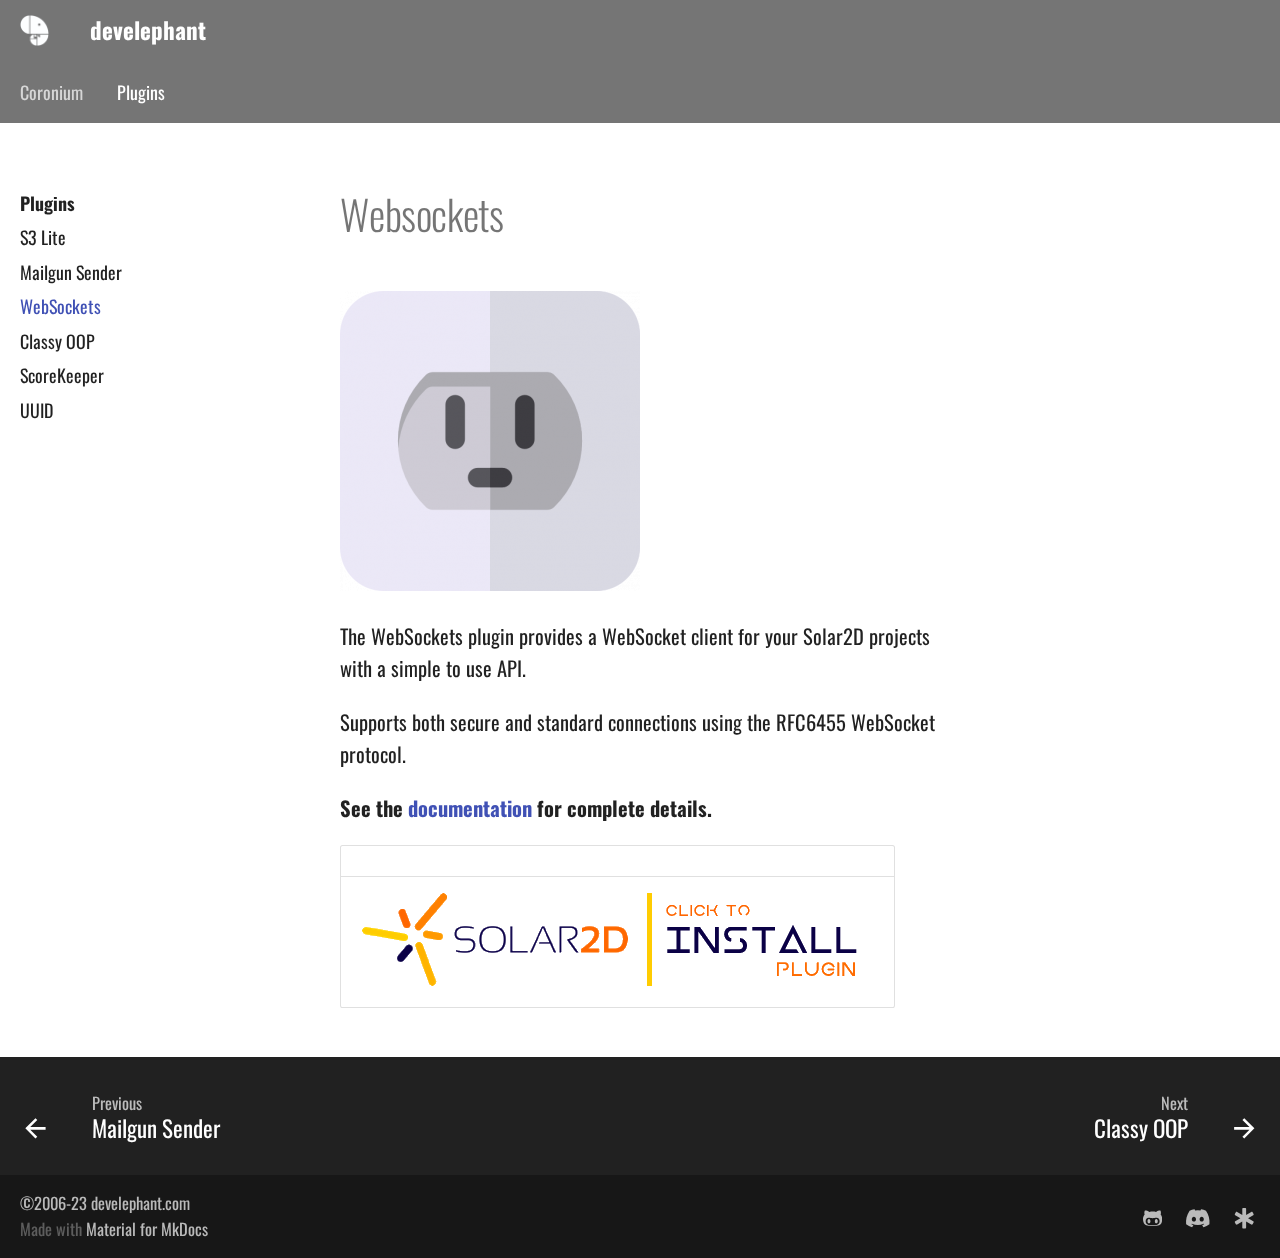
<file: websockets/index.html>
<!doctype html>
<html lang="en" class="no-js">
  <head>
    
      <meta charset="utf-8">
      <meta name="viewport" content="width=device-width,initial-scale=1">
      
      
      
        <link rel="canonical" href="https://develephant.com/websockets/">
      
      <link rel="icon" href="../img/favicon.png">
      <meta name="generator" content="mkdocs-1.3.1, mkdocs-material-8.4.2">
    
    
      
        <title>WebSockets - develephant</title>
      
    
    
      <link rel="stylesheet" href="../assets/stylesheets/main.69437709.min.css">
      
        
        <link rel="stylesheet" href="../assets/stylesheets/palette.cbb835fc.min.css">
        
          
          
          <meta name="theme-color" content="#757575">
        
      
      
    
    
    
      
        
        
        <link rel="preconnect" href="https://fonts.gstatic.com" crossorigin>
        <link rel="stylesheet" href="https://fonts.googleapis.com/css?family=Roboto:300,300i,400,400i,700,700i%7CRoboto+Mono:400,400i,700,700i&display=fallback">
        <style>:root{--md-text-font:"Roboto";--md-code-font:"Roboto Mono"}</style>
      
    
    
      <link rel="stylesheet" href="../stylesheets/extra.css">
    
    <script>__md_scope=new URL("..",location),__md_hash=e=>[...e].reduce((e,_)=>(e<<5)-e+_.charCodeAt(0),0),__md_get=(e,_=localStorage,t=__md_scope)=>JSON.parse(_.getItem(t.pathname+"."+e)),__md_set=(e,_,t=localStorage,a=__md_scope)=>{try{t.setItem(a.pathname+"."+e,JSON.stringify(_))}catch(e){}}</script>
    
      

    
    
  </head>
  
  
    
    
    
    
    
    <body dir="ltr" data-md-color-scheme="default" data-md-color-primary="grey" data-md-color-accent="">
  
    
    
    <input class="md-toggle" data-md-toggle="drawer" type="checkbox" id="__drawer" autocomplete="off">
    <input class="md-toggle" data-md-toggle="search" type="checkbox" id="__search" autocomplete="off">
    <label class="md-overlay" for="__drawer"></label>
    <div data-md-component="skip">
      
        
        <a href="#websockets" class="md-skip">
          Skip to content
        </a>
      
    </div>
    <div data-md-component="announce">
      
    </div>
    
    
      

<header class="md-header" data-md-component="header">
  <nav class="md-header__inner md-grid" aria-label="Header">
    <a href=".." title="develephant" class="md-header__button md-logo" aria-label="develephant" data-md-component="logo">
      
  <img src="../img/logo.png" alt="logo">

    </a>
    <label class="md-header__button md-icon" for="__drawer">
      <svg xmlns="http://www.w3.org/2000/svg" viewBox="0 0 24 24"><path d="M3 6h18v2H3V6m0 5h18v2H3v-2m0 5h18v2H3v-2Z"/></svg>
    </label>
    <div class="md-header__title" data-md-component="header-title">
      <div class="md-header__ellipsis">
        <div class="md-header__topic">
          <span class="md-ellipsis">
            develephant
          </span>
        </div>
        <div class="md-header__topic" data-md-component="header-topic">
          <span class="md-ellipsis">
            
              WebSockets
            
          </span>
        </div>
      </div>
    </div>
    
    
    
    
  </nav>
  
</header>
    
    <div class="md-container" data-md-component="container">
      
      
        
          
            
<nav class="md-tabs" aria-label="Tabs" data-md-component="tabs">
  <div class="md-tabs__inner md-grid">
    <ul class="md-tabs__list">
      
        
  
  


  
  
  
    <li class="md-tabs__item">
      <a href="../docker/" class="md-tabs__link">
        Coronium
      </a>
    </li>
  

      
        
  
  
    
  


  
  
  
    <li class="md-tabs__item">
      <a href="../s3lite/" class="md-tabs__link md-tabs__link--active">
        Plugins
      </a>
    </li>
  

      
    </ul>
  </div>
</nav>
          
        
      
      <main class="md-main" data-md-component="main">
        <div class="md-main__inner md-grid">
          
            
              
              <div class="md-sidebar md-sidebar--primary" data-md-component="sidebar" data-md-type="navigation" >
                <div class="md-sidebar__scrollwrap">
                  <div class="md-sidebar__inner">
                    

  


<nav class="md-nav md-nav--primary md-nav--lifted" aria-label="Navigation" data-md-level="0">
  <label class="md-nav__title" for="__drawer">
    <a href=".." title="develephant" class="md-nav__button md-logo" aria-label="develephant" data-md-component="logo">
      
  <img src="../img/logo.png" alt="logo">

    </a>
    develephant
  </label>
  
  <ul class="md-nav__list" data-md-scrollfix>
    
      
      
      

  
  
  
    
    <li class="md-nav__item md-nav__item--nested">
      
      
        <input class="md-nav__toggle md-toggle" data-md-toggle="__nav_1" type="checkbox" id="__nav_1" >
      
      
      
      
        <label class="md-nav__link" for="__nav_1">
          Coronium
          <span class="md-nav__icon md-icon"></span>
        </label>
      
      <nav class="md-nav" aria-label="Coronium" data-md-level="1">
        <label class="md-nav__title" for="__nav_1">
          <span class="md-nav__icon md-icon"></span>
          Coronium
        </label>
        <ul class="md-nav__list" data-md-scrollfix>
          
            
              
  
  
  
    <li class="md-nav__item">
      <a href="../docker/" class="md-nav__link">
        Coronium Docker
      </a>
    </li>
  

            
          
            
              
  
  
  
    <li class="md-nav__item">
      <a href="../coronium/" class="md-nav__link">
        Coronium Core
      </a>
    </li>
  

            
          
            
              
  
  
  
    <li class="md-nav__item">
      <a href="../skytable/" class="md-nav__link">
        Coronium SkyTable
      </a>
    </li>
  

            
          
            
              
  
  
  
    <li class="md-nav__item">
      <a href="../chatterbox/" class="md-nav__link">
        Coronium Chatterbox
      </a>
    </li>
  

            
          
        </ul>
      </nav>
    </li>
  

    
      
      
      

  
  
    
  
  
    
    <li class="md-nav__item md-nav__item--active md-nav__item--nested">
      
      
        <input class="md-nav__toggle md-toggle" data-md-toggle="__nav_2" type="checkbox" id="__nav_2" checked>
      
      
      
      
        <label class="md-nav__link" for="__nav_2">
          Plugins
          <span class="md-nav__icon md-icon"></span>
        </label>
      
      <nav class="md-nav" aria-label="Plugins" data-md-level="1">
        <label class="md-nav__title" for="__nav_2">
          <span class="md-nav__icon md-icon"></span>
          Plugins
        </label>
        <ul class="md-nav__list" data-md-scrollfix>
          
            
              
  
  
  
    <li class="md-nav__item">
      <a href="../s3lite/" class="md-nav__link">
        S3 Lite
      </a>
    </li>
  

            
          
            
              
  
  
  
    <li class="md-nav__item">
      <a href="../mailgun/" class="md-nav__link">
        Mailgun Sender
      </a>
    </li>
  

            
          
            
              
  
  
    
  
  
    <li class="md-nav__item md-nav__item--active">
      
      <input class="md-nav__toggle md-toggle" data-md-toggle="toc" type="checkbox" id="__toc">
      
      
        
      
      
      <a href="./" class="md-nav__link md-nav__link--active">
        WebSockets
      </a>
      
    </li>
  

            
          
            
              
  
  
  
    <li class="md-nav__item">
      <a href="../classyoop/" class="md-nav__link">
        Classy OOP
      </a>
    </li>
  

            
          
            
              
  
  
  
    <li class="md-nav__item">
      <a href="../scorekeeper/" class="md-nav__link">
        ScoreKeeper
      </a>
    </li>
  

            
          
            
              
  
  
  
    <li class="md-nav__item">
      <a href="../uuid/" class="md-nav__link">
        UUID
      </a>
    </li>
  

            
          
        </ul>
      </nav>
    </li>
  

    
  </ul>
</nav>
                  </div>
                </div>
              </div>
            
            
              
              <div class="md-sidebar md-sidebar--secondary" data-md-component="sidebar" data-md-type="toc" >
                <div class="md-sidebar__scrollwrap">
                  <div class="md-sidebar__inner">
                    

<nav class="md-nav md-nav--secondary" aria-label="Table of contents">
  
  
  
    
  
  
</nav>
                  </div>
                </div>
              </div>
            
          
          <div class="md-content" data-md-component="content">
            <article class="md-content__inner md-typeset">
              
                


<h1 id="websockets">Websockets</h1>
<p><img alt="websockets logo" src="../img/websockets.png" /></p>
<p>The WebSockets plugin provides a WebSocket client for your Solar2D projects with a simple to use API.</p>
<p>Supports both secure and standard connections using the RFC6455 WebSocket protocol.</p>
<p><strong>See the <a href="https://develephant.github.io/websockets-plugin-docs/">documentation</a> for complete details.</strong></p>
<table>
<thead>
<tr>
<th align="center"></th>
</tr>
</thead>
<tbody>
<tr>
<td align="center"><a href="https://plugins.solar2d.com/?search=com.develephant"><img alt="solar2d develephant plugins" src="../img/solar2d.png" /></a></td>
</tr>
</tbody>
</table>




              
            </article>
            
          </div>
        </div>
        
      </main>
      
        <footer class="md-footer">
  
    
    <nav class="md-footer__inner md-grid" aria-label="Footer" >
      
        
        <a href="../mailgun/" class="md-footer__link md-footer__link--prev" aria-label="Previous: Mailgun Sender" rel="prev">
          <div class="md-footer__button md-icon">
            <svg xmlns="http://www.w3.org/2000/svg" viewBox="0 0 24 24"><path d="M20 11v2H8l5.5 5.5-1.42 1.42L4.16 12l7.92-7.92L13.5 5.5 8 11h12Z"/></svg>
          </div>
          <div class="md-footer__title">
            <div class="md-ellipsis">
              <span class="md-footer__direction">
                Previous
              </span>
              Mailgun Sender
            </div>
          </div>
        </a>
      
      
        
        <a href="../classyoop/" class="md-footer__link md-footer__link--next" aria-label="Next: Classy OOP" rel="next">
          <div class="md-footer__title">
            <div class="md-ellipsis">
              <span class="md-footer__direction">
                Next
              </span>
              Classy OOP
            </div>
          </div>
          <div class="md-footer__button md-icon">
            <svg xmlns="http://www.w3.org/2000/svg" viewBox="0 0 24 24"><path d="M4 11v2h12l-5.5 5.5 1.42 1.42L19.84 12l-7.92-7.92L10.5 5.5 16 11H4Z"/></svg>
          </div>
        </a>
      
    </nav>
  
  <div class="md-footer-meta md-typeset">
    <div class="md-footer-meta__inner md-grid">
      <div class="md-copyright">
  
    <div class="md-copyright__highlight">
      &copy;2006-23 develephant.com
    </div>
  
  
    Made with
    <a href="https://squidfunk.github.io/mkdocs-material/" target="_blank" rel="noopener">
      Material for MkDocs
    </a>
  
</div>
      
        <div class="md-social">
  
    
    
      
      
    
    <a href="https://github.com/develephant" target="_blank" rel="noopener" title="github.com" class="md-social__link">
      <svg xmlns="http://www.w3.org/2000/svg" viewBox="0 0 480 512"><!--! Font Awesome Free 6.1.2 by @fontawesome - https://fontawesome.com License - https://fontawesome.com/license/free (Icons: CC BY 4.0, Fonts: SIL OFL 1.1, Code: MIT License) Copyright 2022 Fonticons, Inc.--><path d="M186.1 328.7c0 20.9-10.9 55.1-36.7 55.1s-36.7-34.2-36.7-55.1 10.9-55.1 36.7-55.1 36.7 34.2 36.7 55.1zM480 278.2c0 31.9-3.2 65.7-17.5 95-37.9 76.6-142.1 74.8-216.7 74.8-75.8 0-186.2 2.7-225.6-74.8-14.6-29-20.2-63.1-20.2-95 0-41.9 13.9-81.5 41.5-113.6-5.2-15.8-7.7-32.4-7.7-48.8 0-21.5 4.9-32.3 14.6-51.8 45.3 0 74.3 9 108.8 36 29-6.9 58.8-10 88.7-10 27 0 54.2 2.9 80.4 9.2 34-26.7 63-35.2 107.8-35.2 9.8 19.5 14.6 30.3 14.6 51.8 0 16.4-2.6 32.7-7.7 48.2 27.5 32.4 39 72.3 39 114.2zm-64.3 50.5c0-43.9-26.7-82.6-73.5-82.6-18.9 0-37 3.4-56 6-14.9 2.3-29.8 3.2-45.1 3.2-15.2 0-30.1-.9-45.1-3.2-18.7-2.6-37-6-56-6-46.8 0-73.5 38.7-73.5 82.6 0 87.8 80.4 101.3 150.4 101.3h48.2c70.3 0 150.6-13.4 150.6-101.3zm-82.6-55.1c-25.8 0-36.7 34.2-36.7 55.1s10.9 55.1 36.7 55.1 36.7-34.2 36.7-55.1-10.9-55.1-36.7-55.1z"/></svg>
    </a>
  
    
    
      
      
    
    <a href="https://discord.gg/rUzcbZH" target="_blank" rel="noopener" title="discord.gg" class="md-social__link">
      <svg xmlns="http://www.w3.org/2000/svg" viewBox="0 0 640 512"><!--! Font Awesome Free 6.1.2 by @fontawesome - https://fontawesome.com License - https://fontawesome.com/license/free (Icons: CC BY 4.0, Fonts: SIL OFL 1.1, Code: MIT License) Copyright 2022 Fonticons, Inc.--><path d="M524.531 69.836a1.5 1.5 0 0 0-.764-.7A485.065 485.065 0 0 0 404.081 32.03a1.816 1.816 0 0 0-1.923.91 337.461 337.461 0 0 0-14.9 30.6 447.848 447.848 0 0 0-134.426 0 309.541 309.541 0 0 0-15.135-30.6 1.89 1.89 0 0 0-1.924-.91 483.689 483.689 0 0 0-119.688 37.107 1.712 1.712 0 0 0-.788.676C39.068 183.651 18.186 294.69 28.43 404.354a2.016 2.016 0 0 0 .765 1.375 487.666 487.666 0 0 0 146.825 74.189 1.9 1.9 0 0 0 2.063-.676A348.2 348.2 0 0 0 208.12 430.4a1.86 1.86 0 0 0-1.019-2.588 321.173 321.173 0 0 1-45.868-21.853 1.885 1.885 0 0 1-.185-3.126 251.047 251.047 0 0 0 9.109-7.137 1.819 1.819 0 0 1 1.9-.256c96.229 43.917 200.41 43.917 295.5 0a1.812 1.812 0 0 1 1.924.233 234.533 234.533 0 0 0 9.132 7.16 1.884 1.884 0 0 1-.162 3.126 301.407 301.407 0 0 1-45.89 21.83 1.875 1.875 0 0 0-1 2.611 391.055 391.055 0 0 0 30.014 48.815 1.864 1.864 0 0 0 2.063.7A486.048 486.048 0 0 0 610.7 405.729a1.882 1.882 0 0 0 .765-1.352c12.264-126.783-20.532-236.912-86.934-334.541ZM222.491 337.58c-28.972 0-52.844-26.587-52.844-59.239s23.409-59.241 52.844-59.241c29.665 0 53.306 26.82 52.843 59.239 0 32.654-23.41 59.241-52.843 59.241Zm195.38 0c-28.971 0-52.843-26.587-52.843-59.239s23.409-59.241 52.843-59.241c29.667 0 53.307 26.82 52.844 59.239 0 32.654-23.177 59.241-52.844 59.241Z"/></svg>
    </a>
  
    
    
      
      
    
    <a href="https://solar2d.com/" target="_blank" rel="noopener" title="solar2d.com" class="md-social__link">
      <svg xmlns="http://www.w3.org/2000/svg" viewBox="0 0 512 512"><!--! Font Awesome Free 6.1.2 by @fontawesome - https://fontawesome.com License - https://fontawesome.com/license/free (Icons: CC BY 4.0, Fonts: SIL OFL 1.1, Code: MIT License) Copyright 2022 Fonticons, Inc.--><path d="m489.1 363.3-24.03 41.59c-6.635 11.48-21.33 15.41-32.82 8.78l-129.1-74.56V488c0 13.25-10.75 24-24.02 24H231.1c-13.27 0-24.02-10.75-24.02-24V339.1L78.87 413.7c-11.49 6.629-26.19 2.698-32.82-8.78l-24.03-41.59c-6.635-11.48-2.718-26.14 8.774-32.77L159.9 256 30.8 181.5c-11.5-6.7-15.41-21.3-8.78-32.8l24.03-41.59c6.635-11.48 21.33-15.41 32.82-8.781l129.1 74.56L207.1 24c0-13.25 10.75-24 24.02-24h48.04c13.27 0 24.02 10.75 24.02 24v148.9l129.1-74.56c11.49-6.629 26.19-2.698 32.82 8.78l24.02 41.59c6.637 11.48 2.718 26.14-8.774 32.77L352.1 256l129.1 74.53c11.5 6.67 15.4 21.27 7.9 32.77z"/></svg>
    </a>
  
</div>
      
    </div>
  </div>
</footer>
      
    </div>
    <div class="md-dialog" data-md-component="dialog">
      <div class="md-dialog__inner md-typeset"></div>
    </div>
    
    <script id="__config" type="application/json">{"base": "..", "features": ["navigation.tabs"], "search": "../assets/javascripts/workers/search.ecf98df9.min.js", "translations": {"clipboard.copied": "Copied to clipboard", "clipboard.copy": "Copy to clipboard", "search.config.lang": "en", "search.config.pipeline": "trimmer, stopWordFilter", "search.config.separator": "[\\s\\-]+", "search.placeholder": "Search", "search.result.more.one": "1 more on this page", "search.result.more.other": "# more on this page", "search.result.none": "No matching documents", "search.result.one": "1 matching document", "search.result.other": "# matching documents", "search.result.placeholder": "Type to start searching", "search.result.term.missing": "Missing", "select.version.title": "Select version"}}</script>
    
    
      <script src="../assets/javascripts/bundle.9c69f0bc.min.js"></script>
      
    
  </body>
</html>
</file>
<file: stylesheets/extra.css>
@font-face {
    font-family: "Oswaldt";
    src: url("../fonts/Oswald-VariableFont_wght.ttf");
    font-weight: 300, 400, 400i, 700
  }

:root {
    --md-text-font: "Oswaldt";
    font-size: 1.6em;
}
</file>
<file: assets/stylesheets/main.69437709.min.css>
@charset "UTF-8";html{-webkit-text-size-adjust:none;-moz-text-size-adjust:none;-ms-text-size-adjust:none;text-size-adjust:none;box-sizing:border-box}*,:after,:before{box-sizing:inherit}@media (prefers-reduced-motion){*,:after,:before{transition:none!important}}body{margin:0}a,button,input,label{-webkit-tap-highlight-color:transparent}a{color:inherit;text-decoration:none}hr{border:0;box-sizing:initial;display:block;height:.05rem;overflow:visible;padding:0}small{font-size:80%}sub,sup{line-height:1em}img{border-style:none}table{border-collapse:initial;border-spacing:0}td,th{font-weight:400;vertical-align:top}button{background:transparent;border:0;font-family:inherit;font-size:inherit;margin:0;padding:0}input{border:0;outline:none}:root,[data-md-color-scheme=default]{--md-default-fg-color:rgba(0,0,0,.87);--md-default-fg-color--light:rgba(0,0,0,.54);--md-default-fg-color--lighter:rgba(0,0,0,.32);--md-default-fg-color--lightest:rgba(0,0,0,.07);--md-default-bg-color:#fff;--md-default-bg-color--light:hsla(0,0%,100%,.7);--md-default-bg-color--lighter:hsla(0,0%,100%,.3);--md-default-bg-color--lightest:hsla(0,0%,100%,.12);--md-primary-fg-color:#4051b5;--md-primary-fg-color--light:#5d6cc0;--md-primary-fg-color--dark:#303fa1;--md-primary-bg-color:#fff;--md-primary-bg-color--light:hsla(0,0%,100%,.7);--md-accent-fg-color:#526cfe;--md-accent-fg-color--transparent:rgba(82,108,254,.1);--md-accent-bg-color:#fff;--md-accent-bg-color--light:hsla(0,0%,100%,.7);--md-code-fg-color:#36464e;--md-code-bg-color:#f5f5f5;--md-code-hl-color:rgba(255,255,0,.5);--md-code-hl-number-color:#d52a2a;--md-code-hl-special-color:#db1457;--md-code-hl-function-color:#a846b9;--md-code-hl-constant-color:#6e59d9;--md-code-hl-keyword-color:#3f6ec6;--md-code-hl-string-color:#1c7d4d;--md-code-hl-name-color:var(--md-code-fg-color);--md-code-hl-operator-color:var(--md-default-fg-color--light);--md-code-hl-punctuation-color:var(--md-default-fg-color--light);--md-code-hl-comment-color:var(--md-default-fg-color--light);--md-code-hl-generic-color:var(--md-default-fg-color--light);--md-code-hl-variable-color:var(--md-default-fg-color--light);--md-typeset-color:var(--md-default-fg-color);--md-typeset-a-color:var(--md-primary-fg-color);--md-typeset-mark-color:rgba(255,255,0,.5);--md-typeset-del-color:rgba(245,80,61,.15);--md-typeset-ins-color:rgba(11,213,112,.15);--md-typeset-kbd-color:#fafafa;--md-typeset-kbd-accent-color:#fff;--md-typeset-kbd-border-color:#b8b8b8;--md-typeset-table-color:rgba(0,0,0,.12);--md-admonition-fg-color:var(--md-default-fg-color);--md-admonition-bg-color:var(--md-default-bg-color);--md-footer-fg-color:#fff;--md-footer-fg-color--light:hsla(0,0%,100%,.7);--md-footer-fg-color--lighter:hsla(0,0%,100%,.3);--md-footer-bg-color:rgba(0,0,0,.87);--md-footer-bg-color--dark:rgba(0,0,0,.32);--md-shadow-z1:0 0.2rem 0.5rem rgba(0,0,0,.05),0 0 0.05rem rgba(0,0,0,.1);--md-shadow-z2:0 0.2rem 0.5rem rgba(0,0,0,.1),0 0 0.05rem rgba(0,0,0,.25);--md-shadow-z3:0 0.2rem 0.5rem rgba(0,0,0,.2),0 0 0.05rem rgba(0,0,0,.35)}.md-icon svg{fill:currentcolor;display:block;height:1.2rem;width:1.2rem}body{-webkit-font-smoothing:antialiased;-moz-osx-font-smoothing:grayscale;--md-text-font-family:var(--md-text-font,_),-apple-system,BlinkMacSystemFont,Helvetica,Arial,sans-serif;--md-code-font-family:var(--md-code-font,_),SFMono-Regular,Consolas,Menlo,monospace}body,input{font-feature-settings:"kern","liga";font-family:var(--md-text-font-family)}body,code,input,kbd,pre{color:var(--md-typeset-color)}code,kbd,pre{font-feature-settings:"kern";font-family:var(--md-code-font-family)}:root{--md-typeset-table-sort-icon:url('data:image/svg+xml;charset=utf-8,<svg xmlns="http://www.w3.org/2000/svg" viewBox="0 0 24 24"><path d="m18 21-4-4h3V7h-3l4-4 4 4h-3v10h3M2 19v-2h10v2M2 13v-2h7v2M2 7V5h4v2H2Z"/></svg>');--md-typeset-table-sort-icon--asc:url('data:image/svg+xml;charset=utf-8,<svg xmlns="http://www.w3.org/2000/svg" viewBox="0 0 24 24"><path d="M19 17h3l-4 4-4-4h3V3h2M2 17h10v2H2M6 5v2H2V5m0 6h7v2H2v-2Z"/></svg>');--md-typeset-table-sort-icon--desc:url('data:image/svg+xml;charset=utf-8,<svg xmlns="http://www.w3.org/2000/svg" viewBox="0 0 24 24"><path d="M19 7h3l-4-4-4 4h3v14h2M2 17h10v2H2M6 5v2H2V5m0 6h7v2H2v-2Z"/></svg>')}.md-typeset{-webkit-print-color-adjust:exact;color-adjust:exact;font-size:.8rem;line-height:1.6}@media print{.md-typeset{font-size:.68rem}}.md-typeset blockquote,.md-typeset dl,.md-typeset figure,.md-typeset ol,.md-typeset pre,.md-typeset ul{margin-bottom:1em;margin-top:1em}.md-typeset h1{color:var(--md-default-fg-color--light);font-size:2em;line-height:1.3;margin:0 0 1.25em}.md-typeset h1,.md-typeset h2{font-weight:300;letter-spacing:-.01em}.md-typeset h2{font-size:1.5625em;line-height:1.4;margin:1.6em 0 .64em}.md-typeset h3{font-size:1.25em;font-weight:400;letter-spacing:-.01em;line-height:1.5;margin:1.6em 0 .8em}.md-typeset h2+h3{margin-top:.8em}.md-typeset h4{font-weight:700;letter-spacing:-.01em;margin:1em 0}.md-typeset h5,.md-typeset h6{color:var(--md-default-fg-color--light);font-size:.8em;font-weight:700;letter-spacing:-.01em;margin:1.25em 0}.md-typeset h5{text-transform:uppercase}.md-typeset hr{border-bottom:.05rem solid var(--md-default-fg-color--lightest);display:flow-root;margin:1.5em 0}.md-typeset a{color:var(--md-typeset-a-color);word-break:break-word}.md-typeset a,.md-typeset a:before{transition:color 125ms}.md-typeset a:focus,.md-typeset a:hover{color:var(--md-accent-fg-color)}.md-typeset a:focus code,.md-typeset a:hover code{background-color:var(--md-accent-fg-color--transparent)}.md-typeset a code{color:currentcolor;transition:background-color 125ms}.md-typeset a.focus-visible{outline-color:var(--md-accent-fg-color);outline-offset:.2rem}.md-typeset code,.md-typeset kbd,.md-typeset pre{color:var(--md-code-fg-color);direction:ltr}@media print{.md-typeset code,.md-typeset kbd,.md-typeset pre{white-space:pre-wrap}}.md-typeset code{background-color:var(--md-code-bg-color);border-radius:.1rem;-webkit-box-decoration-break:clone;box-decoration-break:clone;font-size:.85em;padding:0 .2941176471em;word-break:break-word}.md-typeset code:not(.focus-visible){-webkit-tap-highlight-color:transparent;outline:none}.md-typeset pre{display:flow-root;line-height:1.4;position:relative}.md-typeset pre>code{-webkit-box-decoration-break:slice;box-decoration-break:slice;box-shadow:none;display:block;margin:0;outline-color:var(--md-accent-fg-color);overflow:auto;padding:.7720588235em 1.1764705882em;scrollbar-color:var(--md-default-fg-color--lighter) transparent;scrollbar-width:thin;touch-action:auto;word-break:normal}.md-typeset pre>code:hover{scrollbar-color:var(--md-accent-fg-color) transparent}.md-typeset pre>code::-webkit-scrollbar{height:.2rem;width:.2rem}.md-typeset pre>code::-webkit-scrollbar-thumb{background-color:var(--md-default-fg-color--lighter)}.md-typeset pre>code::-webkit-scrollbar-thumb:hover{background-color:var(--md-accent-fg-color)}.md-typeset kbd{background-color:var(--md-typeset-kbd-color);border-radius:.1rem;box-shadow:0 .1rem 0 .05rem var(--md-typeset-kbd-border-color),0 .1rem 0 var(--md-typeset-kbd-border-color),0 -.1rem .2rem var(--md-typeset-kbd-accent-color) inset;color:var(--md-default-fg-color);display:inline-block;font-size:.75em;padding:0 .6666666667em;vertical-align:text-top;word-break:break-word}.md-typeset mark{background-color:var(--md-typeset-mark-color);-webkit-box-decoration-break:clone;box-decoration-break:clone;color:inherit;word-break:break-word}.md-typeset abbr{border-bottom:.05rem dotted var(--md-default-fg-color--light);cursor:help;text-decoration:none}@media (hover:none){.md-typeset abbr{position:relative}.md-typeset abbr[title]:-webkit-any(:focus,:hover):after{background-color:var(--md-default-fg-color);border-radius:.1rem;box-shadow:var(--md-shadow-z3);color:var(--md-default-bg-color);content:attr(title);display:inline-block;font-size:.7rem;margin-top:2em;max-width:80%;min-width:-webkit-max-content;min-width:max-content;padding:.2rem .3rem;position:absolute;width:auto}.md-typeset abbr[title]:-moz-any(:focus,:hover):after{background-color:var(--md-default-fg-color);border-radius:.1rem;box-shadow:var(--md-shadow-z3);color:var(--md-default-bg-color);content:attr(title);display:inline-block;font-size:.7rem;margin-top:2em;max-width:80%;min-width:-moz-max-content;min-width:max-content;padding:.2rem .3rem;position:absolute;width:auto}[dir=ltr] .md-typeset abbr[title]:-webkit-any(:focus,:hover):after{left:0}[dir=ltr] .md-typeset abbr[title]:-moz-any(:focus,:hover):after{left:0}[dir=ltr] .md-typeset abbr[title]:is(:focus,:hover):after{left:0}[dir=rtl] .md-typeset abbr[title]:-webkit-any(:focus,:hover):after{right:0}[dir=rtl] .md-typeset abbr[title]:-moz-any(:focus,:hover):after{right:0}[dir=rtl] .md-typeset abbr[title]:is(:focus,:hover):after{right:0}.md-typeset abbr[title]:is(:focus,:hover):after{background-color:var(--md-default-fg-color);border-radius:.1rem;box-shadow:var(--md-shadow-z3);color:var(--md-default-bg-color);content:attr(title);display:inline-block;font-size:.7rem;margin-top:2em;max-width:80%;min-width:-webkit-max-content;min-width:-moz-max-content;min-width:max-content;padding:.2rem .3rem;position:absolute;width:auto}}.md-typeset small{opacity:.75}[dir=ltr] .md-typeset sub,[dir=ltr] .md-typeset sup{margin-left:.078125em}[dir=rtl] .md-typeset sub,[dir=rtl] .md-typeset sup{margin-right:.078125em}[dir=ltr] .md-typeset blockquote{padding-left:.6rem}[dir=rtl] .md-typeset blockquote{padding-right:.6rem}[dir=ltr] .md-typeset blockquote{border-left:.2rem solid var(--md-default-fg-color--lighter)}[dir=rtl] .md-typeset blockquote{border-right:.2rem solid var(--md-default-fg-color--lighter)}.md-typeset blockquote{color:var(--md-default-fg-color--light);margin-left:0;margin-right:0}.md-typeset ul{list-style-type:disc}[dir=ltr] .md-typeset ol,[dir=ltr] .md-typeset ul{margin-left:.625em}[dir=rtl] .md-typeset ol,[dir=rtl] .md-typeset ul{margin-right:.625em}.md-typeset ol,.md-typeset ul{padding:0}.md-typeset ol:not([hidden]),.md-typeset ul:not([hidden]){display:flow-root}.md-typeset ol ol,.md-typeset ul ol{list-style-type:lower-alpha}.md-typeset ol ol ol,.md-typeset ul ol ol{list-style-type:lower-roman}[dir=ltr] .md-typeset ol li,[dir=ltr] .md-typeset ul li{margin-left:1.25em}[dir=rtl] .md-typeset ol li,[dir=rtl] .md-typeset ul li{margin-right:1.25em}.md-typeset ol li,.md-typeset ul li{margin-bottom:.5em}.md-typeset ol li blockquote,.md-typeset ol li p,.md-typeset ul li blockquote,.md-typeset ul li p{margin:.5em 0}.md-typeset ol li:last-child,.md-typeset ul li:last-child{margin-bottom:0}.md-typeset ol li :-webkit-any(ul,ol),.md-typeset ul li :-webkit-any(ul,ol){margin-bottom:.5em;margin-top:.5em}.md-typeset ol li :-moz-any(ul,ol),.md-typeset ul li :-moz-any(ul,ol){margin-bottom:.5em;margin-top:.5em}[dir=ltr] .md-typeset ol li :-webkit-any(ul,ol),[dir=ltr] .md-typeset ul li :-webkit-any(ul,ol){margin-left:.625em}[dir=ltr] .md-typeset ol li :-moz-any(ul,ol),[dir=ltr] .md-typeset ul li :-moz-any(ul,ol){margin-left:.625em}[dir=ltr] .md-typeset ol li :is(ul,ol),[dir=ltr] .md-typeset ul li :is(ul,ol){margin-left:.625em}[dir=rtl] .md-typeset ol li :-webkit-any(ul,ol),[dir=rtl] .md-typeset ul li :-webkit-any(ul,ol){margin-right:.625em}[dir=rtl] .md-typeset ol li :-moz-any(ul,ol),[dir=rtl] .md-typeset ul li :-moz-any(ul,ol){margin-right:.625em}[dir=rtl] .md-typeset ol li :is(ul,ol),[dir=rtl] .md-typeset ul li :is(ul,ol){margin-right:.625em}.md-typeset ol li :is(ul,ol),.md-typeset ul li :is(ul,ol){margin-bottom:.5em;margin-top:.5em}[dir=ltr] .md-typeset dd{margin-left:1.875em}[dir=rtl] .md-typeset dd{margin-right:1.875em}.md-typeset dd{margin-bottom:1.5em;margin-top:1em}.md-typeset img,.md-typeset svg,.md-typeset video{height:auto;max-width:100%}.md-typeset img[align=left]{margin:1em 1em 1em 0}.md-typeset img[align=right]{margin:1em 0 1em 1em}.md-typeset img[align]:only-child{margin-top:0}.md-typeset img[src$="#gh-dark-mode-only"],.md-typeset img[src$="#only-dark"]{display:none}.md-typeset figure{display:flow-root;margin:1em auto;max-width:100%;text-align:center;width:-webkit-fit-content;width:-moz-fit-content;width:fit-content}.md-typeset figure img{display:block}.md-typeset figcaption{font-style:italic;margin:1em auto;max-width:24rem}.md-typeset iframe{max-width:100%}.md-typeset table:not([class]){background-color:var(--md-default-bg-color);border:.05rem solid var(--md-typeset-table-color);border-radius:.1rem;display:inline-block;font-size:.64rem;max-width:100%;overflow:auto;touch-action:auto}@media print{.md-typeset table:not([class]){display:table}}.md-typeset table:not([class])+*{margin-top:1.5em}.md-typeset table:not([class]) :-webkit-any(th,td)>:first-child{margin-top:0}.md-typeset table:not([class]) :-moz-any(th,td)>:first-child{margin-top:0}.md-typeset table:not([class]) :is(th,td)>:first-child{margin-top:0}.md-typeset table:not([class]) :-webkit-any(th,td)>:last-child{margin-bottom:0}.md-typeset table:not([class]) :-moz-any(th,td)>:last-child{margin-bottom:0}.md-typeset table:not([class]) :is(th,td)>:last-child{margin-bottom:0}.md-typeset table:not([class]) :-webkit-any(th,td):not([align]){text-align:left}.md-typeset table:not([class]) :-moz-any(th,td):not([align]){text-align:left}.md-typeset table:not([class]) :is(th,td):not([align]){text-align:left}[dir=rtl] .md-typeset table:not([class]) :-webkit-any(th,td):not([align]){text-align:right}[dir=rtl] .md-typeset table:not([class]) :-moz-any(th,td):not([align]){text-align:right}[dir=rtl] .md-typeset table:not([class]) :is(th,td):not([align]){text-align:right}.md-typeset table:not([class]) th{font-weight:700;min-width:5rem;padding:.9375em 1.25em;vertical-align:top}.md-typeset table:not([class]) th a{color:inherit}.md-typeset table:not([class]) td{border-top:.05rem solid var(--md-typeset-table-color);padding:.9375em 1.25em;vertical-align:top}.md-typeset table:not([class]) tbody tr{transition:background-color 125ms}.md-typeset table:not([class]) tbody tr:hover{background-color:rgba(0,0,0,.035);box-shadow:0 .05rem 0 var(--md-default-bg-color) inset}.md-typeset table:not([class]) a{word-break:normal}.md-typeset table th[role=columnheader]{cursor:pointer}[dir=ltr] .md-typeset table th[role=columnheader]:after{margin-left:.5em}[dir=rtl] .md-typeset table th[role=columnheader]:after{margin-right:.5em}.md-typeset table th[role=columnheader]:after{content:"";display:inline-block;height:1.2em;-webkit-mask-image:var(--md-typeset-table-sort-icon);mask-image:var(--md-typeset-table-sort-icon);-webkit-mask-repeat:no-repeat;mask-repeat:no-repeat;-webkit-mask-size:contain;mask-size:contain;transition:background-color 125ms;vertical-align:text-bottom;width:1.2em}.md-typeset table th[role=columnheader]:hover:after{background-color:var(--md-default-fg-color--lighter)}.md-typeset table th[role=columnheader][aria-sort=ascending]:after{background-color:var(--md-default-fg-color--light);-webkit-mask-image:var(--md-typeset-table-sort-icon--asc);mask-image:var(--md-typeset-table-sort-icon--asc)}.md-typeset table th[role=columnheader][aria-sort=descending]:after{background-color:var(--md-default-fg-color--light);-webkit-mask-image:var(--md-typeset-table-sort-icon--desc);mask-image:var(--md-typeset-table-sort-icon--desc)}.md-typeset__scrollwrap{margin:1em -.8rem;overflow-x:auto;touch-action:auto}.md-typeset__table{display:inline-block;margin-bottom:.5em;padding:0 .8rem}@media print{.md-typeset__table{display:block}}html .md-typeset__table table{display:table;margin:0;overflow:hidden;width:100%}@media screen and (max-width:44.9375em){.md-content__inner>pre{margin:1em -.8rem}.md-content__inner>pre code{border-radius:0}}.md-banner{background-color:var(--md-footer-bg-color);color:var(--md-footer-fg-color);overflow:auto}@media print{.md-banner{display:none}}.md-banner--warning{background:var(--md-typeset-mark-color);color:var(--md-default-fg-color)}.md-banner__inner{font-size:.7rem;margin:.6rem auto;padding:0 .8rem}.md-banner__button{color:inherit;cursor:pointer;float:right;transition:opacity .25s}.md-banner__button:hover{opacity:.7}html{font-size:125%;height:100%;overflow-x:hidden}@media screen and (min-width:100em){html{font-size:137.5%}}@media screen and (min-width:125em){html{font-size:150%}}body{background-color:var(--md-default-bg-color);display:flex;flex-direction:column;font-size:.5rem;min-height:100%;position:relative;width:100%}@media print{body{display:block}}@media screen and (max-width:59.9375em){body[data-md-scrolllock]{position:fixed}}.md-grid{margin-left:auto;margin-right:auto;max-width:61rem}.md-container{display:flex;flex-direction:column;flex-grow:1}@media print{.md-container{display:block}}.md-main{flex-grow:1}.md-main__inner{display:flex;height:100%;margin-top:1.5rem}.md-ellipsis{overflow:hidden;text-overflow:ellipsis;white-space:nowrap}.md-toggle{display:none}.md-option{height:0;opacity:0;position:absolute;width:0}.md-option:checked+label:not([hidden]){display:block}.md-option.focus-visible+label{outline-color:var(--md-accent-fg-color);outline-style:auto}.md-skip{background-color:var(--md-default-fg-color);border-radius:.1rem;color:var(--md-default-bg-color);font-size:.64rem;margin:.5rem;opacity:0;outline-color:var(--md-accent-fg-color);padding:.3rem .5rem;position:fixed;transform:translateY(.4rem);z-index:-1}.md-skip:focus{opacity:1;transform:translateY(0);transition:transform .25s cubic-bezier(.4,0,.2,1),opacity 175ms 75ms;z-index:10}@page{margin:25mm}:root{--md-clipboard-icon:url('data:image/svg+xml;charset=utf-8,<svg xmlns="http://www.w3.org/2000/svg" viewBox="0 0 24 24"><path d="M19 21H8V7h11m0-2H8a2 2 0 0 0-2 2v14a2 2 0 0 0 2 2h11a2 2 0 0 0 2-2V7a2 2 0 0 0-2-2m-3-4H4a2 2 0 0 0-2 2v14h2V3h12V1Z"/></svg>')}.md-clipboard{border-radius:.1rem;color:var(--md-default-fg-color--lightest);cursor:pointer;height:1.5em;outline-color:var(--md-accent-fg-color);outline-offset:.1rem;position:absolute;right:.5em;top:.5em;transition:color .25s;width:1.5em;z-index:1}@media print{.md-clipboard{display:none}}.md-clipboard:not(.focus-visible){-webkit-tap-highlight-color:transparent;outline:none}:hover>.md-clipboard{color:var(--md-default-fg-color--light)}.md-clipboard:-webkit-any(:focus,:hover){color:var(--md-accent-fg-color)}.md-clipboard:-moz-any(:focus,:hover){color:var(--md-accent-fg-color)}.md-clipboard:is(:focus,:hover){color:var(--md-accent-fg-color)}.md-clipboard:after{background-color:currentcolor;content:"";display:block;height:1.125em;margin:0 auto;-webkit-mask-image:var(--md-clipboard-icon);mask-image:var(--md-clipboard-icon);-webkit-mask-repeat:no-repeat;mask-repeat:no-repeat;-webkit-mask-size:contain;mask-size:contain;width:1.125em}.md-clipboard--inline{cursor:pointer}.md-clipboard--inline code{transition:color .25s,background-color .25s}.md-clipboard--inline:-webkit-any(:focus,:hover) code{background-color:var(--md-accent-fg-color--transparent);color:var(--md-accent-fg-color)}.md-clipboard--inline:-moz-any(:focus,:hover) code{background-color:var(--md-accent-fg-color--transparent);color:var(--md-accent-fg-color)}.md-clipboard--inline:is(:focus,:hover) code{background-color:var(--md-accent-fg-color--transparent);color:var(--md-accent-fg-color)}@-webkit-keyframes consent{0%{opacity:0;transform:translateY(100%)}to{opacity:1;transform:translateY(0)}}@keyframes consent{0%{opacity:0;transform:translateY(100%)}to{opacity:1;transform:translateY(0)}}@-webkit-keyframes overlay{0%{opacity:0}to{opacity:1}}@keyframes overlay{0%{opacity:0}to{opacity:1}}.md-consent__overlay{-webkit-animation:overlay .25s both;animation:overlay .25s both;-webkit-backdrop-filter:blur(.1rem);backdrop-filter:blur(.1rem);background-color:rgba(0,0,0,.54);height:100%;opacity:1;position:fixed;top:0;width:100%;z-index:5}.md-consent__inner{-webkit-animation:consent .5s cubic-bezier(.1,.7,.1,1) both;animation:consent .5s cubic-bezier(.1,.7,.1,1) both;background-color:var(--md-default-bg-color);border:0;border-radius:.1rem;bottom:0;box-shadow:0 0 .2rem rgba(0,0,0,.1),0 .2rem .4rem rgba(0,0,0,.2);max-height:100%;overflow:auto;padding:0;position:fixed;width:100%;z-index:5}.md-consent__form{padding:.8rem}.md-consent__settings{display:none;margin:1em 0}input:checked+.md-consent__settings{display:block}.md-consent__controls{margin-bottom:.8rem}.md-typeset .md-consent__controls .md-button{display:inline}@media screen and (max-width:44.9375em){.md-typeset .md-consent__controls .md-button{display:block;margin-top:.4rem;text-align:center;width:100%}}.md-consent label{cursor:pointer}.md-content{flex-grow:1;min-width:0}.md-content__inner{margin:0 .8rem 1.2rem;padding-top:.6rem}@media screen and (min-width:76.25em){[dir=ltr] .md-sidebar--primary:not([hidden])~.md-content>.md-content__inner{margin-left:1.2rem}[dir=ltr] .md-sidebar--secondary:not([hidden])~.md-content>.md-content__inner,[dir=rtl] .md-sidebar--primary:not([hidden])~.md-content>.md-content__inner{margin-right:1.2rem}[dir=rtl] .md-sidebar--secondary:not([hidden])~.md-content>.md-content__inner{margin-left:1.2rem}}.md-content__inner:before{content:"";display:block;height:.4rem}.md-content__inner>:last-child{margin-bottom:0}[dir=ltr] .md-content__button{margin-left:.4rem}[dir=rtl] .md-content__button{margin-right:.4rem}.md-content__button{float:right;margin:.4rem 0;padding:0}@media print{.md-content__button{display:none}}[dir=rtl] .md-content__button{float:left}.md-typeset .md-content__button{color:var(--md-default-fg-color--lighter)}.md-content__button svg{display:inline;vertical-align:top}[dir=rtl] .md-content__button svg{transform:scaleX(-1)}[dir=ltr] .md-dialog{right:.8rem}[dir=rtl] .md-dialog{left:.8rem}.md-dialog{background-color:var(--md-default-fg-color);border-radius:.1rem;bottom:.8rem;box-shadow:var(--md-shadow-z3);min-width:11.1rem;opacity:0;padding:.4rem .6rem;pointer-events:none;position:fixed;transform:translateY(100%);transition:transform 0ms .4s,opacity .4s;z-index:4}@media print{.md-dialog{display:none}}.md-dialog--active{opacity:1;pointer-events:auto;transform:translateY(0);transition:transform .4s cubic-bezier(.075,.85,.175,1),opacity .4s}.md-dialog__inner{color:var(--md-default-bg-color);font-size:.7rem}.md-feedback{margin:2em 0 1em;text-align:center}.md-feedback fieldset{border:none;margin:0;padding:0}.md-feedback__title{font-weight:700;margin:1em auto}.md-feedback__inner{position:relative}.md-feedback__list{align-content:baseline;display:flex;flex-wrap:wrap;justify-content:center;position:relative}.md-feedback__list:hover .md-icon:not(:disabled){color:var(--md-default-fg-color--lighter)}:disabled .md-feedback__list{min-height:1.8rem}.md-feedback__icon{color:var(--md-default-fg-color--light);cursor:pointer;flex-shrink:0;margin:0 .1rem;transition:color 125ms}.md-feedback__icon:not(:disabled).md-icon:hover{color:var(--md-accent-fg-color)}.md-feedback__icon:disabled{color:var(--md-default-fg-color--lightest);pointer-events:none}.md-feedback__note{opacity:0;position:relative;transform:translateY(.4rem);transition:transform .4s cubic-bezier(.1,.7,.1,1),opacity .15s}.md-feedback__note>*{margin:0 auto;max-width:16rem}:disabled .md-feedback__note{opacity:1;transform:translateY(0)}.md-footer{background-color:var(--md-footer-bg-color);color:var(--md-footer-fg-color)}@media print{.md-footer{display:none}}.md-footer__inner{justify-content:space-between;overflow:auto;padding:.2rem}.md-footer__inner:not([hidden]){display:flex}.md-footer__link{display:flex;flex-grow:0.01;outline-color:var(--md-accent-fg-color);overflow:hidden;padding-bottom:.4rem;padding-top:1.4rem;transition:opacity .25s}.md-footer__link:-webkit-any(:focus,:hover){opacity:.7}.md-footer__link:-moz-any(:focus,:hover){opacity:.7}.md-footer__link:is(:focus,:hover){opacity:.7}[dir=rtl] .md-footer__link svg{transform:scaleX(-1)}@media screen and (max-width:44.9375em){.md-footer__link--prev .md-footer__title{display:none}}[dir=ltr] .md-footer__link--next{margin-left:auto}[dir=rtl] .md-footer__link--next{margin-right:auto}.md-footer__link--next{text-align:right}[dir=rtl] .md-footer__link--next{text-align:left}.md-footer__title{flex-grow:1;font-size:.9rem;line-height:2.4rem;max-width:calc(100% - 2.4rem);padding:0 1rem;position:relative;white-space:nowrap}.md-footer__button{margin:.2rem;padding:.4rem}.md-footer__direction{font-size:.64rem;left:0;margin-top:-1rem;opacity:.7;padding:0 1rem;position:absolute;right:0}.md-footer-meta{background-color:var(--md-footer-bg-color--dark)}.md-footer-meta__inner{display:flex;flex-wrap:wrap;justify-content:space-between;padding:.2rem}html .md-footer-meta.md-typeset a{color:var(--md-footer-fg-color--light)}html .md-footer-meta.md-typeset a:-webkit-any(:focus,:hover){color:var(--md-footer-fg-color)}html .md-footer-meta.md-typeset a:-moz-any(:focus,:hover){color:var(--md-footer-fg-color)}html .md-footer-meta.md-typeset a:is(:focus,:hover){color:var(--md-footer-fg-color)}.md-copyright{color:var(--md-footer-fg-color--lighter);font-size:.64rem;margin:auto .6rem;padding:.4rem 0;width:100%}@media screen and (min-width:45em){.md-copyright{width:auto}}.md-copyright__highlight{color:var(--md-footer-fg-color--light)}.md-social{margin:0 .4rem;padding:.2rem 0 .6rem}@media screen and (min-width:45em){.md-social{padding:.6rem 0}}.md-social__link{display:inline-block;height:1.6rem;text-align:center;width:1.6rem}.md-social__link:before{line-height:1.9}.md-social__link svg{fill:currentcolor;max-height:.8rem;vertical-align:-25%}.md-typeset .md-button{border:.1rem solid;border-radius:.1rem;color:var(--md-primary-fg-color);cursor:pointer;display:inline-block;font-weight:700;padding:.625em 2em;transition:color 125ms,background-color 125ms,border-color 125ms}.md-typeset .md-button--primary{background-color:var(--md-primary-fg-color);border-color:var(--md-primary-fg-color);color:var(--md-primary-bg-color)}.md-typeset .md-button:-webkit-any(:focus,:hover){background-color:var(--md-accent-fg-color);border-color:var(--md-accent-fg-color);color:var(--md-accent-bg-color)}.md-typeset .md-button:-moz-any(:focus,:hover){background-color:var(--md-accent-fg-color);border-color:var(--md-accent-fg-color);color:var(--md-accent-bg-color)}.md-typeset .md-button:is(:focus,:hover){background-color:var(--md-accent-fg-color);border-color:var(--md-accent-fg-color);color:var(--md-accent-bg-color)}[dir=ltr] .md-typeset .md-input{border-top-left-radius:.1rem}[dir=ltr] .md-typeset .md-input,[dir=rtl] .md-typeset .md-input{border-top-right-radius:.1rem}[dir=rtl] .md-typeset .md-input{border-top-left-radius:.1rem}.md-typeset .md-input{border-bottom:.1rem solid var(--md-default-fg-color--lighter);box-shadow:var(--md-shadow-z1);font-size:.8rem;height:1.8rem;padding:0 .6rem;transition:border .25s,box-shadow .25s}.md-typeset .md-input:-webkit-any(:focus,:hover){border-bottom-color:var(--md-accent-fg-color);box-shadow:var(--md-shadow-z2)}.md-typeset .md-input:-moz-any(:focus,:hover){border-bottom-color:var(--md-accent-fg-color);box-shadow:var(--md-shadow-z2)}.md-typeset .md-input:is(:focus,:hover){border-bottom-color:var(--md-accent-fg-color);box-shadow:var(--md-shadow-z2)}.md-typeset .md-input--stretch{width:100%}.md-header{background-color:var(--md-primary-fg-color);box-shadow:0 0 .2rem transparent,0 .2rem .4rem transparent;color:var(--md-primary-bg-color);display:block;left:0;position:-webkit-sticky;position:sticky;right:0;top:0;z-index:4}@media print{.md-header{display:none}}.md-header[hidden]{transform:translateY(-100%);transition:transform .25s cubic-bezier(.8,0,.6,1),box-shadow .25s}.md-header--shadow{box-shadow:0 0 .2rem rgba(0,0,0,.1),0 .2rem .4rem rgba(0,0,0,.2);transition:transform .25s cubic-bezier(.1,.7,.1,1),box-shadow .25s}.md-header__inner{align-items:center;display:flex;padding:0 .2rem}.md-header__button{color:currentcolor;cursor:pointer;margin:.2rem;outline-color:var(--md-accent-fg-color);padding:.4rem;position:relative;transition:opacity .25s;vertical-align:middle;z-index:1}.md-header__button:hover{opacity:.7}.md-header__button:not([hidden]){display:inline-block}.md-header__button:not(.focus-visible){-webkit-tap-highlight-color:transparent;outline:none}.md-header__button.md-logo{margin:.2rem;padding:.4rem}@media screen and (max-width:76.1875em){.md-header__button.md-logo{display:none}}.md-header__button.md-logo :-webkit-any(img,svg){fill:currentcolor;display:block;height:1.2rem;width:auto}.md-header__button.md-logo :-moz-any(img,svg){fill:currentcolor;display:block;height:1.2rem;width:auto}.md-header__button.md-logo :is(img,svg){fill:currentcolor;display:block;height:1.2rem;width:auto}@media screen and (min-width:60em){.md-header__button[for=__search]{display:none}}.no-js .md-header__button[for=__search]{display:none}[dir=rtl] .md-header__button[for=__search] svg{transform:scaleX(-1)}@media screen and (min-width:76.25em){.md-header__button[for=__drawer]{display:none}}.md-header__topic{display:flex;max-width:100%;position:absolute;transition:transform .4s cubic-bezier(.1,.7,.1,1),opacity .15s;white-space:nowrap}.md-header__topic+.md-header__topic{opacity:0;pointer-events:none;transform:translateX(1.25rem);transition:transform .4s cubic-bezier(1,.7,.1,.1),opacity .15s;z-index:-1}[dir=rtl] .md-header__topic+.md-header__topic{transform:translateX(-1.25rem)}.md-header__topic:first-child{font-weight:700}[dir=ltr] .md-header__title{margin-right:.4rem}[dir=rtl] .md-header__title{margin-left:.4rem}[dir=ltr] .md-header__title{margin-left:1rem}[dir=rtl] .md-header__title{margin-right:1rem}.md-header__title{flex-grow:1;font-size:.9rem;height:2.4rem;line-height:2.4rem}.md-header__title--active .md-header__topic{opacity:0;pointer-events:none;transform:translateX(-1.25rem);transition:transform .4s cubic-bezier(1,.7,.1,.1),opacity .15s;z-index:-1}[dir=rtl] .md-header__title--active .md-header__topic{transform:translateX(1.25rem)}.md-header__title--active .md-header__topic+.md-header__topic{opacity:1;pointer-events:auto;transform:translateX(0);transition:transform .4s cubic-bezier(.1,.7,.1,1),opacity .15s;z-index:0}.md-header__title>.md-header__ellipsis{height:100%;position:relative;width:100%}.md-header__option{display:flex;flex-shrink:0;max-width:100%;transition:max-width 0ms .25s,opacity .25s .25s;white-space:nowrap}[data-md-toggle=search]:checked~.md-header .md-header__option{max-width:0;opacity:0;transition:max-width 0ms,opacity 0ms}.md-header__source{display:none}@media screen and (min-width:60em){[dir=ltr] .md-header__source{margin-left:1rem}[dir=rtl] .md-header__source{margin-right:1rem}.md-header__source{display:block;max-width:11.7rem;width:11.7rem}}@media screen and (min-width:76.25em){[dir=ltr] .md-header__source{margin-left:1.4rem}[dir=rtl] .md-header__source{margin-right:1.4rem}}:root{--md-nav-icon--prev:url('data:image/svg+xml;charset=utf-8,<svg xmlns="http://www.w3.org/2000/svg" viewBox="0 0 24 24"><path d="M20 11v2H8l5.5 5.5-1.42 1.42L4.16 12l7.92-7.92L13.5 5.5 8 11h12Z"/></svg>');--md-nav-icon--next:url('data:image/svg+xml;charset=utf-8,<svg xmlns="http://www.w3.org/2000/svg" viewBox="0 0 24 24"><path d="M8.59 16.58 13.17 12 8.59 7.41 10 6l6 6-6 6-1.41-1.42Z"/></svg>');--md-toc-icon:url('data:image/svg+xml;charset=utf-8,<svg xmlns="http://www.w3.org/2000/svg" viewBox="0 0 24 24"><path d="M3 9h14V7H3v2m0 4h14v-2H3v2m0 4h14v-2H3v2m16 0h2v-2h-2v2m0-10v2h2V7h-2m0 6h2v-2h-2v2Z"/></svg>')}.md-nav{font-size:.7rem;line-height:1.3}.md-nav__title{display:block;font-weight:700;overflow:hidden;padding:0 .6rem;text-overflow:ellipsis}.md-nav__title .md-nav__button{display:none}.md-nav__title .md-nav__button img{height:100%;width:auto}.md-nav__title .md-nav__button.md-logo :-webkit-any(img,svg){fill:currentcolor;display:block;height:2.4rem;max-width:100%;object-fit:contain;width:auto}.md-nav__title .md-nav__button.md-logo :-moz-any(img,svg){fill:currentcolor;display:block;height:2.4rem;max-width:100%;object-fit:contain;width:auto}.md-nav__title .md-nav__button.md-logo :is(img,svg){fill:currentcolor;display:block;height:2.4rem;max-width:100%;object-fit:contain;width:auto}.md-nav__list{list-style:none;margin:0;padding:0}.md-nav__item{padding:0 .6rem}[dir=ltr] .md-nav__item .md-nav__item{padding-right:0}[dir=rtl] .md-nav__item .md-nav__item{padding-left:0}.md-nav__link{align-items:center;cursor:pointer;display:flex;justify-content:space-between;margin-top:.625em;overflow:hidden;scroll-snap-align:start;text-overflow:ellipsis;transition:color 125ms}.md-nav__link--passed{color:var(--md-default-fg-color--light)}.md-nav__item .md-nav__link--active{color:var(--md-typeset-a-color)}.md-nav__item .md-nav__link--index [href]{width:100%}.md-nav__link:-webkit-any(:focus,:hover){color:var(--md-accent-fg-color)}.md-nav__link:-moz-any(:focus,:hover){color:var(--md-accent-fg-color)}.md-nav__link:is(:focus,:hover){color:var(--md-accent-fg-color)}.md-nav__link.focus-visible{outline-color:var(--md-accent-fg-color);outline-offset:.2rem}.md-nav--primary .md-nav__link[for=__toc]{display:none}.md-nav--primary .md-nav__link[for=__toc] .md-icon:after{background-color:currentcolor;display:block;height:100%;-webkit-mask-image:var(--md-toc-icon);mask-image:var(--md-toc-icon);width:100%}.md-nav--primary .md-nav__link[for=__toc]~.md-nav{display:none}.md-nav__link>*{cursor:pointer;display:flex}.md-nav__icon{flex-shrink:0}.md-nav__source{display:none}@media screen and (max-width:76.1875em){.md-nav--primary,.md-nav--primary .md-nav{background-color:var(--md-default-bg-color);display:flex;flex-direction:column;height:100%;left:0;position:absolute;right:0;top:0;z-index:1}.md-nav--primary :-webkit-any(.md-nav__title,.md-nav__item){font-size:.8rem;line-height:1.5}.md-nav--primary :-moz-any(.md-nav__title,.md-nav__item){font-size:.8rem;line-height:1.5}.md-nav--primary :is(.md-nav__title,.md-nav__item){font-size:.8rem;line-height:1.5}.md-nav--primary .md-nav__title{background-color:var(--md-default-fg-color--lightest);color:var(--md-default-fg-color--light);cursor:pointer;height:5.6rem;line-height:2.4rem;padding:3rem .8rem .2rem;position:relative;white-space:nowrap}[dir=ltr] .md-nav--primary .md-nav__title .md-nav__icon{left:.4rem}[dir=rtl] .md-nav--primary .md-nav__title .md-nav__icon{right:.4rem}.md-nav--primary .md-nav__title .md-nav__icon{display:block;height:1.2rem;margin:.2rem;position:absolute;top:.4rem;width:1.2rem}.md-nav--primary .md-nav__title .md-nav__icon:after{background-color:currentcolor;content:"";display:block;height:100%;-webkit-mask-image:var(--md-nav-icon--prev);mask-image:var(--md-nav-icon--prev);-webkit-mask-repeat:no-repeat;mask-repeat:no-repeat;-webkit-mask-size:contain;mask-size:contain;width:100%}.md-nav--primary .md-nav__title~.md-nav__list{background-color:var(--md-default-bg-color);box-shadow:0 .05rem 0 var(--md-default-fg-color--lightest) inset;overflow-y:auto;-ms-scroll-snap-type:y mandatory;scroll-snap-type:y mandatory;touch-action:pan-y}.md-nav--primary .md-nav__title~.md-nav__list>:first-child{border-top:0}.md-nav--primary .md-nav__title[for=__drawer]{background-color:var(--md-primary-fg-color);color:var(--md-primary-bg-color);font-weight:700}.md-nav--primary .md-nav__title .md-logo{display:block;left:.2rem;margin:.2rem;padding:.4rem;position:absolute;right:.2rem;top:.2rem}.md-nav--primary .md-nav__list{flex:1}.md-nav--primary .md-nav__item{border-top:.05rem solid var(--md-default-fg-color--lightest);padding:0}.md-nav--primary .md-nav__item--active>.md-nav__link{color:var(--md-typeset-a-color)}.md-nav--primary .md-nav__item--active>.md-nav__link:-webkit-any(:focus,:hover){color:var(--md-accent-fg-color)}.md-nav--primary .md-nav__item--active>.md-nav__link:-moz-any(:focus,:hover){color:var(--md-accent-fg-color)}.md-nav--primary .md-nav__item--active>.md-nav__link:is(:focus,:hover){color:var(--md-accent-fg-color)}.md-nav--primary .md-nav__link{margin-top:0;padding:.6rem .8rem}[dir=ltr] .md-nav--primary .md-nav__link .md-nav__icon{margin-right:-.2rem}[dir=rtl] .md-nav--primary .md-nav__link .md-nav__icon{margin-left:-.2rem}.md-nav--primary .md-nav__link .md-nav__icon{font-size:1.2rem;height:1.2rem;width:1.2rem}.md-nav--primary .md-nav__link .md-nav__icon:after{background-color:currentcolor;content:"";display:block;height:100%;-webkit-mask-image:var(--md-nav-icon--next);mask-image:var(--md-nav-icon--next);-webkit-mask-repeat:no-repeat;mask-repeat:no-repeat;-webkit-mask-size:contain;mask-size:contain;width:100%}[dir=rtl] .md-nav--primary .md-nav__icon:after{transform:scale(-1)}.md-nav--primary .md-nav--secondary .md-nav{background-color:initial;position:static}[dir=ltr] .md-nav--primary .md-nav--secondary .md-nav .md-nav__link{padding-left:1.4rem}[dir=rtl] .md-nav--primary .md-nav--secondary .md-nav .md-nav__link{padding-right:1.4rem}[dir=ltr] .md-nav--primary .md-nav--secondary .md-nav .md-nav .md-nav__link{padding-left:2rem}[dir=rtl] .md-nav--primary .md-nav--secondary .md-nav .md-nav .md-nav__link{padding-right:2rem}[dir=ltr] .md-nav--primary .md-nav--secondary .md-nav .md-nav .md-nav .md-nav__link{padding-left:2.6rem}[dir=rtl] .md-nav--primary .md-nav--secondary .md-nav .md-nav .md-nav .md-nav__link{padding-right:2.6rem}[dir=ltr] .md-nav--primary .md-nav--secondary .md-nav .md-nav .md-nav .md-nav .md-nav__link{padding-left:3.2rem}[dir=rtl] .md-nav--primary .md-nav--secondary .md-nav .md-nav .md-nav .md-nav .md-nav__link{padding-right:3.2rem}.md-nav--secondary{background-color:initial}.md-nav__toggle~.md-nav{display:flex;opacity:0;transform:translateX(100%);transition:transform .25s cubic-bezier(.8,0,.6,1),opacity 125ms 50ms}[dir=rtl] .md-nav__toggle~.md-nav{transform:translateX(-100%)}.md-nav__toggle:checked~.md-nav{opacity:1;transform:translateX(0);transition:transform .25s cubic-bezier(.4,0,.2,1),opacity 125ms 125ms}.md-nav__toggle:checked~.md-nav>.md-nav__list{-webkit-backface-visibility:hidden;backface-visibility:hidden}}@media screen and (max-width:59.9375em){.md-nav--primary .md-nav__link[for=__toc]{display:flex}.md-nav--primary .md-nav__link[for=__toc] .md-icon:after{content:""}.md-nav--primary .md-nav__link[for=__toc]+.md-nav__link{display:none}.md-nav--primary .md-nav__link[for=__toc]~.md-nav{display:flex}.md-nav__source{background-color:var(--md-primary-fg-color--dark);color:var(--md-primary-bg-color);display:block;padding:0 .2rem}}@media screen and (min-width:60em) and (max-width:76.1875em){.md-nav--integrated .md-nav__link[for=__toc]{display:flex}.md-nav--integrated .md-nav__link[for=__toc] .md-icon:after{content:""}.md-nav--integrated .md-nav__link[for=__toc]+.md-nav__link{display:none}.md-nav--integrated .md-nav__link[for=__toc]~.md-nav{display:flex}}@media screen and (min-width:60em){.md-nav--secondary .md-nav__title[for=__toc]{scroll-snap-align:start}.md-nav--secondary .md-nav__title .md-nav__icon{display:none}}@media screen and (min-width:76.25em){.md-nav{transition:max-height .25s cubic-bezier(.86,0,.07,1)}.md-nav--primary .md-nav__title[for=__drawer]{scroll-snap-align:start}.md-nav--primary .md-nav__title .md-nav__icon,.md-nav__toggle~.md-nav{display:none}.md-nav__toggle:-webkit-any(:checked,:indeterminate)~.md-nav{display:block}.md-nav__toggle:-moz-any(:checked,:indeterminate)~.md-nav{display:block}.md-nav__toggle:is(:checked,:indeterminate)~.md-nav{display:block}.md-nav__item--nested>.md-nav>.md-nav__title{display:none}.md-nav__item--section{display:block;margin:1.25em 0}.md-nav__item--section:last-child{margin-bottom:0}.md-nav__item--section>.md-nav__link{font-weight:700;pointer-events:none}.md-nav__item--section>.md-nav__link--index [href]{pointer-events:auto}.md-nav__item--section>.md-nav__link .md-nav__icon{display:none}.md-nav__item--section>.md-nav{display:block}.md-nav__item--section>.md-nav>.md-nav__list>.md-nav__item{padding:0}.md-nav__icon{border-radius:100%;float:right;height:.9rem;transition:background-color .25s,transform .25s;width:.9rem}[dir=rtl] .md-nav__icon{float:left;transform:rotate(180deg)}.md-nav__icon:hover{background-color:var(--md-accent-fg-color--transparent)}.md-nav__icon:after{background-color:currentcolor;content:"";display:inline-block;height:100%;-webkit-mask-image:var(--md-nav-icon--next);mask-image:var(--md-nav-icon--next);-webkit-mask-repeat:no-repeat;mask-repeat:no-repeat;-webkit-mask-size:contain;mask-size:contain;vertical-align:-.1rem;width:100%}.md-nav__item--nested .md-nav__toggle:checked~.md-nav__link .md-nav__icon,.md-nav__item--nested .md-nav__toggle:indeterminate~.md-nav__link .md-nav__icon{transform:rotate(90deg)}.md-nav--lifted>.md-nav__list>.md-nav__item,.md-nav--lifted>.md-nav__list>.md-nav__item--nested,.md-nav--lifted>.md-nav__title{display:none}.md-nav--lifted>.md-nav__list>.md-nav__item--active{display:block;padding:0}.md-nav--lifted>.md-nav__list>.md-nav__item--active>.md-nav__link{font-weight:700;margin-top:0;padding:0 .6rem;pointer-events:none}.md-nav--lifted>.md-nav__list>.md-nav__item--active>.md-nav__link--index [href]{pointer-events:auto}.md-nav--lifted>.md-nav__list>.md-nav__item--active>.md-nav__link .md-nav__icon{display:none}.md-nav--lifted .md-nav[data-md-level="1"]{display:block}[dir=ltr] .md-nav--lifted .md-nav[data-md-level="1"]>.md-nav__list>.md-nav__item{padding-right:.6rem}[dir=rtl] .md-nav--lifted .md-nav[data-md-level="1"]>.md-nav__list>.md-nav__item{padding-left:.6rem}.md-nav--integrated>.md-nav__list>.md-nav__item--active:not(.md-nav__item--nested){padding:0 .6rem}.md-nav--integrated>.md-nav__list>.md-nav__item--active:not(.md-nav__item--nested)>.md-nav__link{padding:0}[dir=ltr] .md-nav--integrated>.md-nav__list>.md-nav__item--active .md-nav--secondary{border-left:.05rem solid var(--md-primary-fg-color)}[dir=rtl] .md-nav--integrated>.md-nav__list>.md-nav__item--active .md-nav--secondary{border-right:.05rem solid var(--md-primary-fg-color)}.md-nav--integrated>.md-nav__list>.md-nav__item--active .md-nav--secondary{display:block;margin-bottom:1.25em}.md-nav--integrated>.md-nav__list>.md-nav__item--active .md-nav--secondary>.md-nav__title{display:none}}:root{--md-search-result-icon:url('data:image/svg+xml;charset=utf-8,<svg xmlns="http://www.w3.org/2000/svg" viewBox="0 0 24 24"><path d="M14 2H6a2 2 0 0 0-2 2v16a2 2 0 0 0 2 2h7c-.41-.25-.8-.56-1.14-.9-.33-.33-.61-.7-.86-1.1H6V4h7v5h5v1.18c.71.16 1.39.43 2 .82V8l-6-6m6.31 16.9c1.33-2.11.69-4.9-1.4-6.22-2.11-1.33-4.91-.68-6.22 1.4-1.34 2.11-.69 4.89 1.4 6.22 1.46.93 3.32.93 4.79.02L22 23.39 23.39 22l-3.08-3.1m-3.81.1a2.5 2.5 0 0 1-2.5-2.5 2.5 2.5 0 0 1 2.5-2.5 2.5 2.5 0 0 1 2.5 2.5 2.5 2.5 0 0 1-2.5 2.5Z"/></svg>')}.md-search{position:relative}@media screen and (min-width:60em){.md-search{padding:.2rem 0}}.no-js .md-search{display:none}.md-search__overlay{opacity:0;z-index:1}@media screen and (max-width:59.9375em){[dir=ltr] .md-search__overlay{left:-2.2rem}[dir=rtl] .md-search__overlay{right:-2.2rem}.md-search__overlay{background-color:var(--md-default-bg-color);border-radius:1rem;height:2rem;overflow:hidden;pointer-events:none;position:absolute;top:-1rem;transform-origin:center;transition:transform .3s .1s,opacity .2s .2s;width:2rem}[data-md-toggle=search]:checked~.md-header .md-search__overlay{opacity:1;transition:transform .4s,opacity .1s}}@media screen and (min-width:60em){[dir=ltr] .md-search__overlay{left:0}[dir=rtl] .md-search__overlay{right:0}.md-search__overlay{background-color:rgba(0,0,0,.54);cursor:pointer;height:0;position:fixed;top:0;transition:width 0ms .25s,height 0ms .25s,opacity .25s;width:0}[data-md-toggle=search]:checked~.md-header .md-search__overlay{height:200vh;opacity:1;transition:width 0ms,height 0ms,opacity .25s;width:100%}}@media screen and (max-width:29.9375em){[data-md-toggle=search]:checked~.md-header .md-search__overlay{transform:scale(45)}}@media screen and (min-width:30em) and (max-width:44.9375em){[data-md-toggle=search]:checked~.md-header .md-search__overlay{transform:scale(60)}}@media screen and (min-width:45em) and (max-width:59.9375em){[data-md-toggle=search]:checked~.md-header .md-search__overlay{transform:scale(75)}}.md-search__inner{-webkit-backface-visibility:hidden;backface-visibility:hidden}@media screen and (max-width:59.9375em){[dir=ltr] .md-search__inner{left:0}[dir=rtl] .md-search__inner{right:0}.md-search__inner{height:0;opacity:0;overflow:hidden;position:fixed;top:0;transform:translateX(5%);transition:width 0ms .3s,height 0ms .3s,transform .15s cubic-bezier(.4,0,.2,1) .15s,opacity .15s .15s;width:0;z-index:2}[dir=rtl] .md-search__inner{transform:translateX(-5%)}[data-md-toggle=search]:checked~.md-header .md-search__inner{height:100%;opacity:1;transform:translateX(0);transition:width 0ms 0ms,height 0ms 0ms,transform .15s cubic-bezier(.1,.7,.1,1) .15s,opacity .15s .15s;width:100%}}@media screen and (min-width:60em){.md-search__inner{float:right;padding:.1rem 0;position:relative;transition:width .25s cubic-bezier(.1,.7,.1,1);width:11.7rem}[dir=rtl] .md-search__inner{float:left}}@media screen and (min-width:60em) and (max-width:76.1875em){[data-md-toggle=search]:checked~.md-header .md-search__inner{width:23.4rem}}@media screen and (min-width:76.25em){[data-md-toggle=search]:checked~.md-header .md-search__inner{width:34.4rem}}.md-search__form{background-color:var(--md-default-bg-color);box-shadow:0 0 .6rem transparent;height:2.4rem;position:relative;transition:color .25s,background-color .25s;z-index:2}@media screen and (min-width:60em){.md-search__form{background-color:rgba(0,0,0,.26);border-radius:.1rem;height:1.8rem}.md-search__form:hover{background-color:hsla(0,0%,100%,.12)}}[data-md-toggle=search]:checked~.md-header .md-search__form{background-color:var(--md-default-bg-color);border-radius:.1rem .1rem 0 0;box-shadow:0 0 .6rem rgba(0,0,0,.07);color:var(--md-default-fg-color)}[dir=ltr] .md-search__input{padding-left:3.6rem;padding-right:2.2rem}[dir=rtl] .md-search__input{padding-left:2.2rem;padding-right:3.6rem}.md-search__input{background:transparent;font-size:.9rem;height:100%;position:relative;text-overflow:ellipsis;width:100%;z-index:2}.md-search__input::-ms-input-placeholder{-ms-transition:color .25s;transition:color .25s}.md-search__input::placeholder{transition:color .25s}.md-search__input::-ms-input-placeholder{color:var(--md-default-fg-color--light)}.md-search__input::placeholder,.md-search__input~.md-search__icon{color:var(--md-default-fg-color--light)}.md-search__input::-ms-clear{display:none}@media screen and (max-width:59.9375em){.md-search__input{font-size:.9rem;height:2.4rem;width:100%}}@media screen and (min-width:60em){[dir=ltr] .md-search__input{padding-left:2.2rem}[dir=rtl] .md-search__input{padding-right:2.2rem}.md-search__input{color:inherit;font-size:.8rem}.md-search__input::-ms-input-placeholder{color:var(--md-primary-bg-color--light)}.md-search__input::placeholder{color:var(--md-primary-bg-color--light)}.md-search__input+.md-search__icon{color:var(--md-primary-bg-color)}[data-md-toggle=search]:checked~.md-header .md-search__input{text-overflow:clip}[data-md-toggle=search]:checked~.md-header .md-search__input::-ms-input-placeholder{color:var(--md-default-fg-color--light)}[data-md-toggle=search]:checked~.md-header .md-search__input+.md-search__icon,[data-md-toggle=search]:checked~.md-header .md-search__input::placeholder{color:var(--md-default-fg-color--light)}}.md-search__icon{cursor:pointer;display:inline-block;height:1.2rem;transition:color .25s,opacity .25s;width:1.2rem}.md-search__icon:hover{opacity:.7}[dir=ltr] .md-search__icon[for=__search]{left:.5rem}[dir=rtl] .md-search__icon[for=__search]{right:.5rem}.md-search__icon[for=__search]{position:absolute;top:.3rem;z-index:2}[dir=rtl] .md-search__icon[for=__search] svg{transform:scaleX(-1)}@media screen and (max-width:59.9375em){[dir=ltr] .md-search__icon[for=__search]{left:.8rem}[dir=rtl] .md-search__icon[for=__search]{right:.8rem}.md-search__icon[for=__search]{top:.6rem}.md-search__icon[for=__search] svg:first-child{display:none}}@media screen and (min-width:60em){.md-search__icon[for=__search]{pointer-events:none}.md-search__icon[for=__search] svg:last-child{display:none}}[dir=ltr] .md-search__options{right:.5rem}[dir=rtl] .md-search__options{left:.5rem}.md-search__options{pointer-events:none;position:absolute;top:.3rem;z-index:2}@media screen and (max-width:59.9375em){[dir=ltr] .md-search__options{right:.8rem}[dir=rtl] .md-search__options{left:.8rem}.md-search__options{top:.6rem}}[dir=ltr] .md-search__options>*{margin-left:.2rem}[dir=rtl] .md-search__options>*{margin-right:.2rem}.md-search__options>*{color:var(--md-default-fg-color--light);opacity:0;transform:scale(.75);transition:transform .15s cubic-bezier(.1,.7,.1,1),opacity .15s}.md-search__options>:not(.focus-visible){-webkit-tap-highlight-color:transparent;outline:none}[data-md-toggle=search]:checked~.md-header .md-search__input:valid~.md-search__options>*{opacity:1;pointer-events:auto;transform:scale(1)}[data-md-toggle=search]:checked~.md-header .md-search__input:valid~.md-search__options>:hover{opacity:.7}[dir=ltr] .md-search__suggest{padding-left:3.6rem;padding-right:2.2rem}[dir=rtl] .md-search__suggest{padding-left:2.2rem;padding-right:3.6rem}.md-search__suggest{align-items:center;color:var(--md-default-fg-color--lighter);display:flex;font-size:.9rem;height:100%;opacity:0;position:absolute;top:0;transition:opacity 50ms;white-space:nowrap;width:100%}@media screen and (min-width:60em){[dir=ltr] .md-search__suggest{padding-left:2.2rem}[dir=rtl] .md-search__suggest{padding-right:2.2rem}.md-search__suggest{font-size:.8rem}}[data-md-toggle=search]:checked~.md-header .md-search__suggest{opacity:1;transition:opacity .3s .1s}[dir=ltr] .md-search__output{border-bottom-left-radius:.1rem}[dir=ltr] .md-search__output,[dir=rtl] .md-search__output{border-bottom-right-radius:.1rem}[dir=rtl] .md-search__output{border-bottom-left-radius:.1rem}.md-search__output{overflow:hidden;position:absolute;width:100%;z-index:1}@media screen and (max-width:59.9375em){.md-search__output{bottom:0;top:2.4rem}}@media screen and (min-width:60em){.md-search__output{opacity:0;top:1.9rem;transition:opacity .4s}[data-md-toggle=search]:checked~.md-header .md-search__output{box-shadow:var(--md-shadow-z3);opacity:1}}.md-search__scrollwrap{-webkit-backface-visibility:hidden;backface-visibility:hidden;background-color:var(--md-default-bg-color);height:100%;overflow-y:auto;touch-action:pan-y}@media (-webkit-max-device-pixel-ratio:1),(max-resolution:1dppx){.md-search__scrollwrap{transform:translateZ(0)}}@media screen and (min-width:60em) and (max-width:76.1875em){.md-search__scrollwrap{width:23.4rem}}@media screen and (min-width:76.25em){.md-search__scrollwrap{width:34.4rem}}@media screen and (min-width:60em){.md-search__scrollwrap{max-height:0;scrollbar-color:var(--md-default-fg-color--lighter) transparent;scrollbar-width:thin}[data-md-toggle=search]:checked~.md-header .md-search__scrollwrap{max-height:75vh}.md-search__scrollwrap:hover{scrollbar-color:var(--md-accent-fg-color) transparent}.md-search__scrollwrap::-webkit-scrollbar{height:.2rem;width:.2rem}.md-search__scrollwrap::-webkit-scrollbar-thumb{background-color:var(--md-default-fg-color--lighter)}.md-search__scrollwrap::-webkit-scrollbar-thumb:hover{background-color:var(--md-accent-fg-color)}}.md-search-result{color:var(--md-default-fg-color);word-break:break-word}.md-search-result__meta{background-color:var(--md-default-fg-color--lightest);color:var(--md-default-fg-color--light);font-size:.64rem;line-height:1.8rem;padding:0 .8rem;scroll-snap-align:start}@media screen and (min-width:60em){[dir=ltr] .md-search-result__meta{padding-left:2.2rem}[dir=rtl] .md-search-result__meta{padding-right:2.2rem}}.md-search-result__list{list-style:none;margin:0;padding:0;-webkit-user-select:none;-moz-user-select:none;-ms-user-select:none;user-select:none}.md-search-result__item{box-shadow:0 -.05rem var(--md-default-fg-color--lightest)}.md-search-result__item:first-child{box-shadow:none}.md-search-result__link{display:block;outline:none;scroll-snap-align:start;transition:background-color .25s}.md-search-result__link:-webkit-any(:focus,:hover){background-color:var(--md-accent-fg-color--transparent)}.md-search-result__link:-moz-any(:focus,:hover){background-color:var(--md-accent-fg-color--transparent)}.md-search-result__link:is(:focus,:hover){background-color:var(--md-accent-fg-color--transparent)}.md-search-result__link:last-child p:last-child{margin-bottom:.6rem}.md-search-result__more summary{color:var(--md-typeset-a-color);cursor:pointer;display:block;font-size:.64rem;outline:none;padding:.75em .8rem;scroll-snap-align:start;transition:color .25s,background-color .25s}@media screen and (min-width:60em){[dir=ltr] .md-search-result__more summary{padding-left:2.2rem}[dir=rtl] .md-search-result__more summary{padding-right:2.2rem}}.md-search-result__more summary:-webkit-any(:focus,:hover){background-color:var(--md-accent-fg-color--transparent);color:var(--md-accent-fg-color)}.md-search-result__more summary:-moz-any(:focus,:hover){background-color:var(--md-accent-fg-color--transparent);color:var(--md-accent-fg-color)}.md-search-result__more summary:is(:focus,:hover){background-color:var(--md-accent-fg-color--transparent);color:var(--md-accent-fg-color)}.md-search-result__more summary::marker{display:none}.md-search-result__more summary::-webkit-details-marker{display:none}.md-search-result__more summary~*>*{opacity:.65}.md-search-result__article{overflow:hidden;padding:0 .8rem;position:relative}@media screen and (min-width:60em){[dir=ltr] .md-search-result__article{padding-left:2.2rem}[dir=rtl] .md-search-result__article{padding-right:2.2rem}}.md-search-result__article--document .md-search-result__title{font-size:.8rem;font-weight:400;line-height:1.4;margin:.55rem 0}[dir=ltr] .md-search-result__icon{left:0}[dir=rtl] .md-search-result__icon{right:0}.md-search-result__icon{color:var(--md-default-fg-color--light);height:1.2rem;margin:.5rem;position:absolute;width:1.2rem}@media screen and (max-width:59.9375em){.md-search-result__icon{display:none}}.md-search-result__icon:after{background-color:currentcolor;content:"";display:inline-block;height:100%;-webkit-mask-image:var(--md-search-result-icon);mask-image:var(--md-search-result-icon);-webkit-mask-repeat:no-repeat;mask-repeat:no-repeat;-webkit-mask-size:contain;mask-size:contain;width:100%}[dir=rtl] .md-search-result__icon:after{transform:scaleX(-1)}.md-search-result__title{font-size:.64rem;font-weight:700;line-height:1.6;margin:.5em 0}.md-search-result__teaser{-webkit-box-orient:vertical;-webkit-line-clamp:2;color:var(--md-default-fg-color--light);display:-webkit-box;font-size:.64rem;line-height:1.6;margin:.5em 0;max-height:2rem;overflow:hidden;text-overflow:ellipsis}@media screen and (max-width:44.9375em){.md-search-result__teaser{-webkit-line-clamp:3;max-height:3rem}}@media screen and (min-width:60em) and (max-width:76.1875em){.md-search-result__teaser{-webkit-line-clamp:3;max-height:3rem}}.md-search-result__teaser mark{background-color:initial;text-decoration:underline}.md-search-result__terms{font-size:.64rem;font-style:italic;margin:.5em 0}.md-search-result mark{background-color:initial;color:var(--md-accent-fg-color)}.md-select{position:relative;z-index:1}.md-select__inner{background-color:var(--md-default-bg-color);border-radius:.1rem;box-shadow:var(--md-shadow-z2);color:var(--md-default-fg-color);left:50%;margin-top:.2rem;max-height:0;opacity:0;position:absolute;top:calc(100% - .2rem);transform:translate3d(-50%,.3rem,0);transition:transform .25s 375ms,opacity .25s .25s,max-height 0ms .5s}.md-select:-webkit-any(:focus-within,:hover) .md-select__inner{max-height:10rem;opacity:1;transform:translate3d(-50%,0,0);-webkit-transition:transform .25s cubic-bezier(.1,.7,.1,1),opacity .25s,max-height 0ms;transition:transform .25s cubic-bezier(.1,.7,.1,1),opacity .25s,max-height 0ms}.md-select:-moz-any(:focus-within,:hover) .md-select__inner{max-height:10rem;opacity:1;transform:translate3d(-50%,0,0);-moz-transition:transform .25s cubic-bezier(.1,.7,.1,1),opacity .25s,max-height 0ms;transition:transform .25s cubic-bezier(.1,.7,.1,1),opacity .25s,max-height 0ms}.md-select:is(:focus-within,:hover) .md-select__inner{max-height:10rem;opacity:1;transform:translate3d(-50%,0,0);transition:transform .25s cubic-bezier(.1,.7,.1,1),opacity .25s,max-height 0ms}.md-select__inner:after{border-bottom:.2rem solid transparent;border-bottom-color:var(--md-default-bg-color);border-left:.2rem solid transparent;border-right:.2rem solid transparent;border-top:0;content:"";height:0;left:50%;margin-left:-.2rem;margin-top:-.2rem;position:absolute;top:0;width:0}.md-select__list{border-radius:.1rem;font-size:.8rem;list-style-type:none;margin:0;max-height:inherit;overflow:auto;padding:0}.md-select__item{line-height:1.8rem}[dir=ltr] .md-select__link{padding-left:.6rem;padding-right:1.2rem}[dir=rtl] .md-select__link{padding-left:1.2rem;padding-right:.6rem}.md-select__link{cursor:pointer;display:block;outline:none;scroll-snap-align:start;transition:background-color .25s,color .25s;width:100%}.md-select__link:-webkit-any(:focus,:hover){color:var(--md-accent-fg-color)}.md-select__link:-moz-any(:focus,:hover){color:var(--md-accent-fg-color)}.md-select__link:is(:focus,:hover){color:var(--md-accent-fg-color)}.md-select__link:focus{background-color:var(--md-default-fg-color--lightest)}.md-sidebar{align-self:flex-start;flex-shrink:0;padding:1.2rem 0;position:-webkit-sticky;position:sticky;top:2.4rem;width:12.1rem}@media print{.md-sidebar{display:none}}@media screen and (max-width:76.1875em){[dir=ltr] .md-sidebar--primary{left:-12.1rem}[dir=rtl] .md-sidebar--primary{right:-12.1rem}.md-sidebar--primary{background-color:var(--md-default-bg-color);display:block;height:100%;position:fixed;top:0;transform:translateX(0);transition:transform .25s cubic-bezier(.4,0,.2,1),box-shadow .25s;width:12.1rem;z-index:5}[data-md-toggle=drawer]:checked~.md-container .md-sidebar--primary{box-shadow:var(--md-shadow-z3);transform:translateX(12.1rem)}[dir=rtl] [data-md-toggle=drawer]:checked~.md-container .md-sidebar--primary{transform:translateX(-12.1rem)}.md-sidebar--primary .md-sidebar__scrollwrap{bottom:0;left:0;margin:0;overflow:hidden;position:absolute;right:0;-ms-scroll-snap-type:none;scroll-snap-type:none;top:0}}@media screen and (min-width:76.25em){.md-sidebar{height:0}.no-js .md-sidebar{height:auto}}.md-sidebar--secondary{display:none;order:2}@media screen and (min-width:60em){.md-sidebar--secondary{height:0}.no-js .md-sidebar--secondary{height:auto}.md-sidebar--secondary:not([hidden]){display:block}.md-sidebar--secondary .md-sidebar__scrollwrap{touch-action:pan-y}}.md-sidebar__scrollwrap{-webkit-backface-visibility:hidden;backface-visibility:hidden;margin:0 .2rem;overflow-y:auto;scrollbar-color:var(--md-default-fg-color--lighter) transparent;scrollbar-width:thin}.md-sidebar__scrollwrap:hover{scrollbar-color:var(--md-accent-fg-color) transparent}.md-sidebar__scrollwrap::-webkit-scrollbar{height:.2rem;width:.2rem}.md-sidebar__scrollwrap::-webkit-scrollbar-thumb{background-color:var(--md-default-fg-color--lighter)}.md-sidebar__scrollwrap::-webkit-scrollbar-thumb:hover{background-color:var(--md-accent-fg-color)}@media screen and (max-width:76.1875em){.md-overlay{background-color:rgba(0,0,0,.54);height:0;opacity:0;position:fixed;top:0;transition:width 0ms .25s,height 0ms .25s,opacity .25s;width:0;z-index:5}[data-md-toggle=drawer]:checked~.md-overlay{height:100%;opacity:1;transition:width 0ms,height 0ms,opacity .25s;width:100%}}@-webkit-keyframes facts{0%{height:0}to{height:.65rem}}@keyframes facts{0%{height:0}to{height:.65rem}}@-webkit-keyframes fact{0%{opacity:0;transform:translateY(100%)}50%{opacity:0}to{opacity:1;transform:translateY(0)}}@keyframes fact{0%{opacity:0;transform:translateY(100%)}50%{opacity:0}to{opacity:1;transform:translateY(0)}}:root{--md-source-forks-icon:url('data:image/svg+xml;charset=utf-8,<svg xmlns="http://www.w3.org/2000/svg" viewBox="0 0 16 16"><path fill-rule="evenodd" d="M5 3.25a.75.75 0 1 1-1.5 0 .75.75 0 0 1 1.5 0zm0 2.122a2.25 2.25 0 1 0-1.5 0v.878A2.25 2.25 0 0 0 5.75 8.5h1.5v2.128a2.251 2.251 0 1 0 1.5 0V8.5h1.5a2.25 2.25 0 0 0 2.25-2.25v-.878a2.25 2.25 0 1 0-1.5 0v.878a.75.75 0 0 1-.75.75h-4.5A.75.75 0 0 1 5 6.25v-.878zm3.75 7.378a.75.75 0 1 1-1.5 0 .75.75 0 0 1 1.5 0zm3-8.75a.75.75 0 1 0 0-1.5.75.75 0 0 0 0 1.5z"/></svg>');--md-source-repositories-icon:url('data:image/svg+xml;charset=utf-8,<svg xmlns="http://www.w3.org/2000/svg" viewBox="0 0 16 16"><path fill-rule="evenodd" d="M2 2.5A2.5 2.5 0 0 1 4.5 0h8.75a.75.75 0 0 1 .75.75v12.5a.75.75 0 0 1-.75.75h-2.5a.75.75 0 1 1 0-1.5h1.75v-2h-8a1 1 0 0 0-.714 1.7.75.75 0 0 1-1.072 1.05A2.495 2.495 0 0 1 2 11.5v-9zm10.5-1V9h-8c-.356 0-.694.074-1 .208V2.5a1 1 0 0 1 1-1h8zM5 12.25v3.25a.25.25 0 0 0 .4.2l1.45-1.087a.25.25 0 0 1 .3 0L8.6 15.7a.25.25 0 0 0 .4-.2v-3.25a.25.25 0 0 0-.25-.25h-3.5a.25.25 0 0 0-.25.25z"/></svg>');--md-source-stars-icon:url('data:image/svg+xml;charset=utf-8,<svg xmlns="http://www.w3.org/2000/svg" viewBox="0 0 16 16"><path fill-rule="evenodd" d="M8 .25a.75.75 0 0 1 .673.418l1.882 3.815 4.21.612a.75.75 0 0 1 .416 1.279l-3.046 2.97.719 4.192a.75.75 0 0 1-1.088.791L8 12.347l-3.766 1.98a.75.75 0 0 1-1.088-.79l.72-4.194L.818 6.374a.75.75 0 0 1 .416-1.28l4.21-.611L7.327.668A.75.75 0 0 1 8 .25zm0 2.445L6.615 5.5a.75.75 0 0 1-.564.41l-3.097.45 2.24 2.184a.75.75 0 0 1 .216.664l-.528 3.084 2.769-1.456a.75.75 0 0 1 .698 0l2.77 1.456-.53-3.084a.75.75 0 0 1 .216-.664l2.24-2.183-3.096-.45a.75.75 0 0 1-.564-.41L8 2.694v.001z"/></svg>');--md-source-version-icon:url('data:image/svg+xml;charset=utf-8,<svg xmlns="http://www.w3.org/2000/svg" viewBox="0 0 16 16"><path fill-rule="evenodd" d="M2.5 7.775V2.75a.25.25 0 0 1 .25-.25h5.025a.25.25 0 0 1 .177.073l6.25 6.25a.25.25 0 0 1 0 .354l-5.025 5.025a.25.25 0 0 1-.354 0l-6.25-6.25a.25.25 0 0 1-.073-.177zm-1.5 0V2.75C1 1.784 1.784 1 2.75 1h5.025c.464 0 .91.184 1.238.513l6.25 6.25a1.75 1.75 0 0 1 0 2.474l-5.026 5.026a1.75 1.75 0 0 1-2.474 0l-6.25-6.25A1.75 1.75 0 0 1 1 7.775zM6 5a1 1 0 1 0 0 2 1 1 0 0 0 0-2z"/></svg>')}.md-source{-webkit-backface-visibility:hidden;backface-visibility:hidden;display:block;font-size:.65rem;line-height:1.2;outline-color:var(--md-accent-fg-color);transition:opacity .25s;white-space:nowrap}.md-source:hover{opacity:.7}.md-source__icon{display:inline-block;height:2.4rem;vertical-align:middle;width:2rem}[dir=ltr] .md-source__icon svg{margin-left:.6rem}[dir=rtl] .md-source__icon svg{margin-right:.6rem}.md-source__icon svg{margin-top:.6rem}[dir=ltr] .md-source__icon+.md-source__repository{margin-left:-2rem}[dir=rtl] .md-source__icon+.md-source__repository{margin-right:-2rem}[dir=ltr] .md-source__icon+.md-source__repository{padding-left:2rem}[dir=rtl] .md-source__icon+.md-source__repository{padding-right:2rem}[dir=ltr] .md-source__repository{margin-left:.6rem}[dir=rtl] .md-source__repository{margin-right:.6rem}.md-source__repository{display:inline-block;max-width:calc(100% - 1.2rem);overflow:hidden;text-overflow:ellipsis;vertical-align:middle}.md-source__facts{display:flex;font-size:.55rem;gap:.4rem;list-style-type:none;margin:.1rem 0 0;opacity:.75;overflow:hidden;padding:0;width:100%}.md-source__repository--active .md-source__facts{-webkit-animation:facts .25s ease-in;animation:facts .25s ease-in}.md-source__fact{overflow:hidden;text-overflow:ellipsis}.md-source__repository--active .md-source__fact{-webkit-animation:fact .4s ease-out;animation:fact .4s ease-out}[dir=ltr] .md-source__fact:before{margin-right:.1rem}[dir=rtl] .md-source__fact:before{margin-left:.1rem}.md-source__fact:before{background-color:currentcolor;content:"";display:inline-block;height:.6rem;-webkit-mask-repeat:no-repeat;mask-repeat:no-repeat;-webkit-mask-size:contain;mask-size:contain;vertical-align:text-top;width:.6rem}.md-source__fact:nth-child(1n+2){flex-shrink:0}.md-source__fact--version:before{-webkit-mask-image:var(--md-source-version-icon);mask-image:var(--md-source-version-icon)}.md-source__fact--stars:before{-webkit-mask-image:var(--md-source-stars-icon);mask-image:var(--md-source-stars-icon)}.md-source__fact--forks:before{-webkit-mask-image:var(--md-source-forks-icon);mask-image:var(--md-source-forks-icon)}.md-source__fact--repositories:before{-webkit-mask-image:var(--md-source-repositories-icon);mask-image:var(--md-source-repositories-icon)}.md-tabs{background-color:var(--md-primary-fg-color);color:var(--md-primary-bg-color);display:block;line-height:1.3;overflow:auto;width:100%;z-index:3}@media print{.md-tabs{display:none}}@media screen and (max-width:76.1875em){.md-tabs{display:none}}.md-tabs[hidden]{pointer-events:none}[dir=ltr] .md-tabs__list{margin-left:.2rem}[dir=rtl] .md-tabs__list{margin-right:.2rem}.md-tabs__list{contain:content;list-style:none;margin:0;padding:0;white-space:nowrap}.md-tabs__item{display:inline-block;height:2.4rem;padding-left:.6rem;padding-right:.6rem}.md-tabs__link{-webkit-backface-visibility:hidden;backface-visibility:hidden;display:block;font-size:.7rem;margin-top:.8rem;opacity:.7;outline-color:var(--md-accent-fg-color);outline-offset:.2rem;transition:transform .4s cubic-bezier(.1,.7,.1,1),opacity .25s}.md-tabs__link--active,.md-tabs__link:-webkit-any(:focus,:hover){color:inherit;opacity:1}.md-tabs__link--active,.md-tabs__link:-moz-any(:focus,:hover){color:inherit;opacity:1}.md-tabs__link--active,.md-tabs__link:is(:focus,:hover){color:inherit;opacity:1}.md-tabs__item:nth-child(2) .md-tabs__link{transition-delay:20ms}.md-tabs__item:nth-child(3) .md-tabs__link{transition-delay:40ms}.md-tabs__item:nth-child(4) .md-tabs__link{transition-delay:60ms}.md-tabs__item:nth-child(5) .md-tabs__link{transition-delay:80ms}.md-tabs__item:nth-child(6) .md-tabs__link{transition-delay:.1s}.md-tabs__item:nth-child(7) .md-tabs__link{transition-delay:.12s}.md-tabs__item:nth-child(8) .md-tabs__link{transition-delay:.14s}.md-tabs__item:nth-child(9) .md-tabs__link{transition-delay:.16s}.md-tabs__item:nth-child(10) .md-tabs__link{transition-delay:.18s}.md-tabs__item:nth-child(11) .md-tabs__link{transition-delay:.2s}.md-tabs__item:nth-child(12) .md-tabs__link{transition-delay:.22s}.md-tabs__item:nth-child(13) .md-tabs__link{transition-delay:.24s}.md-tabs__item:nth-child(14) .md-tabs__link{transition-delay:.26s}.md-tabs__item:nth-child(15) .md-tabs__link{transition-delay:.28s}.md-tabs__item:nth-child(16) .md-tabs__link{transition-delay:.3s}.md-tabs[hidden] .md-tabs__link{opacity:0;transform:translateY(50%);transition:transform 0ms .1s,opacity .1s}.md-tags{margin-bottom:.75em}[dir=ltr] .md-tag{margin-right:.5em}[dir=rtl] .md-tag{margin-left:.5em}.md-tag{background:var(--md-default-fg-color--lightest);border-radius:.4rem;display:inline-block;font-size:.64rem;font-weight:700;line-height:1.6;margin-bottom:.5em;padding:.3125em .9375em}.md-tag[href]{-webkit-tap-highlight-color:transparent;color:inherit;outline:none;transition:color 125ms,background-color 125ms}.md-tag[href]:focus,.md-tag[href]:hover{background-color:var(--md-accent-fg-color);color:var(--md-accent-bg-color)}[id]>.md-tag{vertical-align:text-top}@-webkit-keyframes pulse{0%{box-shadow:0 0 0 0 var(--md-default-fg-color--lightest);transform:scale(.95)}75%{box-shadow:0 0 0 .625em transparent;transform:scale(1)}to{box-shadow:0 0 0 0 transparent;transform:scale(.95)}}@keyframes pulse{0%{box-shadow:0 0 0 0 var(--md-default-fg-color--lightest);transform:scale(.95)}75%{box-shadow:0 0 0 .625em transparent;transform:scale(1)}to{box-shadow:0 0 0 0 transparent;transform:scale(.95)}}:root{--md-tooltip-width:20rem}.md-tooltip{-webkit-backface-visibility:hidden;backface-visibility:hidden;background-color:var(--md-default-bg-color);border-radius:.1rem;box-shadow:var(--md-shadow-z2);color:var(--md-default-fg-color);left:clamp(var(--md-tooltip-0,0rem) + .8rem,var(--md-tooltip-x),100vw + var(--md-tooltip-0,0rem) + .8rem - var(--md-tooltip-width) - 2 * .8rem);max-height:0;max-width:calc(100vw - 1.6rem);opacity:0;position:absolute;top:var(--md-tooltip-y);transform:translateY(-.4rem);transition:transform 0ms .25s,opacity .25s,max-height 0ms .25s,z-index .25s;width:var(--md-tooltip-width);z-index:0}:focus-within>.md-tooltip{max-height:1000%;opacity:1;transform:translateY(0);transition:transform .25s cubic-bezier(.1,.7,.1,1),opacity .25s,max-height .25s,z-index 0ms}.focus-visible>.md-tooltip{outline:var(--md-accent-fg-color) auto}.md-tooltip__inner{font-size:.64rem;padding:.8rem}.md-tooltip__inner.md-typeset>:first-child{margin-top:0}.md-tooltip__inner.md-typeset>:last-child{margin-bottom:0}.md-annotation{outline:none;white-space:normal}[dir=rtl] .md-annotation{direction:rtl}.md-annotation:not([hidden]){display:inline-block;line-height:1.325}.md-annotation:focus-within>*{z-index:2}.md-annotation__inner{font-family:var(--md-text-font-family);top:calc(var(--md-tooltip-y) + 1.2ch)}:not(:focus-within)>.md-annotation__inner{pointer-events:none;-webkit-user-select:none;-moz-user-select:none;-ms-user-select:none;user-select:none}.md-annotation__index{color:#fff;cursor:pointer;margin:0 1ch;position:relative;transition:z-index .25s;-webkit-user-select:none;-moz-user-select:none;-ms-user-select:none;user-select:none;z-index:0}.md-annotation__index:after{background-color:var(--md-default-fg-color--lighter);border-radius:2ch;content:"";height:2.2ch;left:-.126em;margin:0 -.4ch;padding:0 .4ch;position:absolute;transition:color .25s,background-color .25s;width:calc(100% + 1.2ch);width:max(2.2ch,100% + 1.2ch);z-index:-1}@media not all and (prefers-reduced-motion){[data-md-visible]>.md-annotation__index:after{-webkit-animation:pulse 2s infinite;animation:pulse 2s infinite}}:-webkit-any(:focus-within,:hover)>.md-annotation__index:after{background-color:var(--md-accent-fg-color)}:-moz-any(:focus-within,:hover)>.md-annotation__index:after{background-color:var(--md-accent-fg-color)}:is(:focus-within,:hover)>.md-annotation__index:after{background-color:var(--md-accent-fg-color)}:focus-within>.md-annotation__index:after{-webkit-animation:none;animation:none;transition:color .25s,background-color .25s}.md-annotation__index [data-md-annotation-id]{display:inline-block;line-height:90%}.md-annotation__index [data-md-annotation-id]:before{content:attr(data-md-annotation-id);display:inline-block;padding-bottom:.1em;transform:scale(1.15);transition:transform .4s cubic-bezier(.1,.7,.1,1);vertical-align:.065em}@media not print{.md-annotation__index [data-md-annotation-id]:before{content:"+"}:focus-within>.md-annotation__index [data-md-annotation-id]:before{transform:scale(1.25) rotate(45deg)}}:-webkit-any(:focus-within,:hover)>.md-annotation__index{color:var(--md-accent-bg-color)}:-moz-any(:focus-within,:hover)>.md-annotation__index{color:var(--md-accent-bg-color)}:is(:focus-within,:hover)>.md-annotation__index{color:var(--md-accent-bg-color)}:focus-within>.md-annotation__index{-webkit-animation:none;animation:none;transition:none}[dir=ltr] .md-top{margin-left:50%}[dir=rtl] .md-top{margin-right:50%}.md-top{background-color:var(--md-default-bg-color);border-radius:1.6rem;box-shadow:var(--md-shadow-z2);color:var(--md-default-fg-color--light);display:block;font-size:.7rem;outline:none;padding:.4rem .8rem;position:fixed;top:3.2rem;transform:translate(-50%);transition:color 125ms,background-color 125ms,transform 125ms cubic-bezier(.4,0,.2,1),opacity 125ms;z-index:2}@media print{.md-top{display:none}}[dir=rtl] .md-top{transform:translate(50%)}.md-top[hidden]{opacity:0;pointer-events:none;transform:translate(-50%,.2rem);transition-duration:0ms}[dir=rtl] .md-top[hidden]{transform:translate(50%,.2rem)}.md-top:-webkit-any(:focus,:hover){background-color:var(--md-accent-fg-color);color:var(--md-accent-bg-color)}.md-top:-moz-any(:focus,:hover){background-color:var(--md-accent-fg-color);color:var(--md-accent-bg-color)}.md-top:is(:focus,:hover){background-color:var(--md-accent-fg-color);color:var(--md-accent-bg-color)}.md-top svg{display:inline-block;vertical-align:-.5em}@-webkit-keyframes hoverfix{0%{pointer-events:none}}@keyframes hoverfix{0%{pointer-events:none}}:root{--md-version-icon:url('data:image/svg+xml;charset=utf-8,<svg xmlns="http://www.w3.org/2000/svg" viewBox="0 0 320 512"><!--! Font Awesome Free 6.1.2 by @fontawesome - https://fontawesome.com License - https://fontawesome.com/license/free (Icons: CC BY 4.0, Fonts: SIL OFL 1.1, Code: MIT License) Copyright 2022 Fonticons, Inc.--><path d="m310.6 246.6-127.1 128c-7.1 6.3-15.3 9.4-23.5 9.4s-16.38-3.125-22.63-9.375l-127.1-128C.224 237.5-2.516 223.7 2.438 211.8S19.07 192 32 192h255.1c12.94 0 24.62 7.781 29.58 19.75s3.12 25.75-6.08 34.85z"/></svg>')}.md-version{flex-shrink:0;font-size:.8rem;height:2.4rem}[dir=ltr] .md-version__current{margin-left:1.4rem;margin-right:.4rem}[dir=rtl] .md-version__current{margin-left:.4rem;margin-right:1.4rem}.md-version__current{color:inherit;cursor:pointer;outline:none;position:relative;top:.05rem}[dir=ltr] .md-version__current:after{margin-left:.4rem}[dir=rtl] .md-version__current:after{margin-right:.4rem}.md-version__current:after{background-color:currentcolor;content:"";display:inline-block;height:.6rem;-webkit-mask-image:var(--md-version-icon);mask-image:var(--md-version-icon);-webkit-mask-repeat:no-repeat;mask-repeat:no-repeat;width:.4rem}.md-version__list{background-color:var(--md-default-bg-color);border-radius:.1rem;box-shadow:var(--md-shadow-z2);color:var(--md-default-fg-color);list-style-type:none;margin:.2rem .8rem;max-height:0;opacity:0;overflow:auto;padding:0;position:absolute;-ms-scroll-snap-type:y mandatory;scroll-snap-type:y mandatory;top:.15rem;transition:max-height 0ms .5s,opacity .25s .25s;z-index:3}.md-version:-webkit-any(:focus-within,:hover) .md-version__list{max-height:10rem;opacity:1;-webkit-transition:max-height 0ms,opacity .25s;transition:max-height 0ms,opacity .25s}.md-version:-moz-any(:focus-within,:hover) .md-version__list{max-height:10rem;opacity:1;-moz-transition:max-height 0ms,opacity .25s;transition:max-height 0ms,opacity .25s}.md-version:is(:focus-within,:hover) .md-version__list{max-height:10rem;opacity:1;transition:max-height 0ms,opacity .25s}@media (pointer:coarse){.md-version:hover .md-version__list{-webkit-animation:hoverfix .25s forwards;animation:hoverfix .25s forwards}.md-version:focus-within .md-version__list{-webkit-animation:none;animation:none}}.md-version__item{line-height:1.8rem}[dir=ltr] .md-version__link{padding-left:.6rem;padding-right:1.2rem}[dir=rtl] .md-version__link{padding-left:1.2rem;padding-right:.6rem}.md-version__link{cursor:pointer;display:block;outline:none;scroll-snap-align:start;transition:color .25s,background-color .25s;white-space:nowrap;width:100%}.md-version__link:-webkit-any(:focus,:hover){color:var(--md-accent-fg-color)}.md-version__link:-moz-any(:focus,:hover){color:var(--md-accent-fg-color)}.md-version__link:is(:focus,:hover){color:var(--md-accent-fg-color)}.md-version__link:focus{background-color:var(--md-default-fg-color--lightest)}:root{--md-admonition-icon--note:url('data:image/svg+xml;charset=utf-8,<svg xmlns="http://www.w3.org/2000/svg" viewBox="0 0 24 24"><path d="M20.71 7.04c.39-.39.39-1.04 0-1.41l-2.34-2.34c-.37-.39-1.02-.39-1.41 0l-1.84 1.83 3.75 3.75M3 17.25V21h3.75L17.81 9.93l-3.75-3.75L3 17.25Z"/></svg>');--md-admonition-icon--abstract:url('data:image/svg+xml;charset=utf-8,<svg xmlns="http://www.w3.org/2000/svg" viewBox="0 0 24 24"><path d="M17 9H7V7h10m0 6H7v-2h10m-3 6H7v-2h7M12 3a1 1 0 0 1 1 1 1 1 0 0 1-1 1 1 1 0 0 1-1-1 1 1 0 0 1 1-1m7 0h-4.18C14.4 1.84 13.3 1 12 1c-1.3 0-2.4.84-2.82 2H5a2 2 0 0 0-2 2v14a2 2 0 0 0 2 2h14a2 2 0 0 0 2-2V5a2 2 0 0 0-2-2Z"/></svg>');--md-admonition-icon--info:url('data:image/svg+xml;charset=utf-8,<svg xmlns="http://www.w3.org/2000/svg" viewBox="0 0 24 24"><path d="M13 9h-2V7h2m0 10h-2v-6h2m-1-9A10 10 0 0 0 2 12a10 10 0 0 0 10 10 10 10 0 0 0 10-10A10 10 0 0 0 12 2Z"/></svg>');--md-admonition-icon--tip:url('data:image/svg+xml;charset=utf-8,<svg xmlns="http://www.w3.org/2000/svg" viewBox="0 0 24 24"><path d="M17.66 11.2c-.23-.3-.51-.56-.77-.82-.67-.6-1.43-1.03-2.07-1.66C13.33 7.26 13 4.85 13.95 3c-.95.23-1.78.75-2.49 1.32-2.59 2.08-3.61 5.75-2.39 8.9.04.1.08.2.08.33 0 .22-.15.42-.35.5-.23.1-.47.04-.66-.12a.58.58 0 0 1-.14-.17c-1.13-1.43-1.31-3.48-.55-5.12C5.78 10 4.87 12.3 5 14.47c.06.5.12 1 .29 1.5.14.6.41 1.2.71 1.73 1.08 1.73 2.95 2.97 4.96 3.22 2.14.27 4.43-.12 6.07-1.6 1.83-1.66 2.47-4.32 1.53-6.6l-.13-.26c-.21-.46-.77-1.26-.77-1.26m-3.16 6.3c-.28.24-.74.5-1.1.6-1.12.4-2.24-.16-2.9-.82 1.19-.28 1.9-1.16 2.11-2.05.17-.8-.15-1.46-.28-2.23-.12-.74-.1-1.37.17-2.06.19.38.39.76.63 1.06.77 1 1.98 1.44 2.24 2.8.04.14.06.28.06.43.03.82-.33 1.72-.93 2.27Z"/></svg>');--md-admonition-icon--success:url('data:image/svg+xml;charset=utf-8,<svg xmlns="http://www.w3.org/2000/svg" viewBox="0 0 24 24"><path d="m9 20.42-6.21-6.21 2.83-2.83L9 14.77l9.88-9.89 2.83 2.83L9 20.42Z"/></svg>');--md-admonition-icon--question:url('data:image/svg+xml;charset=utf-8,<svg xmlns="http://www.w3.org/2000/svg" viewBox="0 0 24 24"><path d="m15.07 11.25-.9.92C13.45 12.89 13 13.5 13 15h-2v-.5c0-1.11.45-2.11 1.17-2.83l1.24-1.26c.37-.36.59-.86.59-1.41a2 2 0 0 0-2-2 2 2 0 0 0-2 2H8a4 4 0 0 1 4-4 4 4 0 0 1 4 4 3.2 3.2 0 0 1-.93 2.25M13 19h-2v-2h2M12 2A10 10 0 0 0 2 12a10 10 0 0 0 10 10 10 10 0 0 0 10-10c0-5.53-4.5-10-10-10Z"/></svg>');--md-admonition-icon--warning:url('data:image/svg+xml;charset=utf-8,<svg xmlns="http://www.w3.org/2000/svg" viewBox="0 0 24 24"><path d="M13 14h-2V9h2m0 9h-2v-2h2M1 21h22L12 2 1 21Z"/></svg>');--md-admonition-icon--failure:url('data:image/svg+xml;charset=utf-8,<svg xmlns="http://www.w3.org/2000/svg" viewBox="0 0 24 24"><path d="M20 6.91 17.09 4 12 9.09 6.91 4 4 6.91 9.09 12 4 17.09 6.91 20 12 14.91 17.09 20 20 17.09 14.91 12 20 6.91Z"/></svg>');--md-admonition-icon--danger:url('data:image/svg+xml;charset=utf-8,<svg xmlns="http://www.w3.org/2000/svg" viewBox="0 0 24 24"><path d="M11 15H6l7-14v8h5l-7 14v-8Z"/></svg>');--md-admonition-icon--bug:url('data:image/svg+xml;charset=utf-8,<svg xmlns="http://www.w3.org/2000/svg" viewBox="0 0 24 24"><path d="M14 12h-4v-2h4m0 6h-4v-2h4m6-6h-2.81a5.985 5.985 0 0 0-1.82-1.96L17 4.41 15.59 3l-2.17 2.17a6.002 6.002 0 0 0-2.83 0L8.41 3 7 4.41l1.62 1.63C7.88 6.55 7.26 7.22 6.81 8H4v2h2.09c-.05.33-.09.66-.09 1v1H4v2h2v1c0 .34.04.67.09 1H4v2h2.81c1.04 1.79 2.97 3 5.19 3s4.15-1.21 5.19-3H20v-2h-2.09c.05-.33.09-.66.09-1v-1h2v-2h-2v-1c0-.34-.04-.67-.09-1H20V8Z"/></svg>');--md-admonition-icon--example:url('data:image/svg+xml;charset=utf-8,<svg xmlns="http://www.w3.org/2000/svg" viewBox="0 0 24 24"><path d="M7 13v-2h14v2H7m0 6v-2h14v2H7M7 7V5h14v2H7M3 8V5H2V4h2v4H3m-1 9v-1h3v4H2v-1h2v-.5H3v-1h1V17H2m2.25-7a.75.75 0 0 1 .75.75c0 .2-.08.39-.21.52L3.12 13H5v1H2v-.92L4 11H2v-1h2.25Z"/></svg>');--md-admonition-icon--quote:url('data:image/svg+xml;charset=utf-8,<svg xmlns="http://www.w3.org/2000/svg" viewBox="0 0 24 24"><path d="M14 17h3l2-4V7h-6v6h3M6 17h3l2-4V7H5v6h3l-2 4Z"/></svg>')}.md-typeset :-webkit-any(.admonition,details){background-color:var(--md-admonition-bg-color);border:0 solid #448aff;border-radius:.1rem;box-shadow:var(--md-shadow-z1);color:var(--md-admonition-fg-color);display:flow-root;font-size:.64rem;margin:1.5625em 0;padding:0 .6rem;page-break-inside:avoid}.md-typeset :-moz-any(.admonition,details){background-color:var(--md-admonition-bg-color);border:0 solid #448aff;border-radius:.1rem;box-shadow:var(--md-shadow-z1);color:var(--md-admonition-fg-color);display:flow-root;font-size:.64rem;margin:1.5625em 0;padding:0 .6rem;page-break-inside:avoid}[dir=ltr] .md-typeset :-webkit-any(.admonition,details){border-left-width:.2rem}[dir=ltr] .md-typeset :-moz-any(.admonition,details){border-left-width:.2rem}[dir=ltr] .md-typeset :is(.admonition,details){border-left-width:.2rem}[dir=rtl] .md-typeset :-webkit-any(.admonition,details){border-right-width:.2rem}[dir=rtl] .md-typeset :-moz-any(.admonition,details){border-right-width:.2rem}[dir=rtl] .md-typeset :is(.admonition,details){border-right-width:.2rem}.md-typeset :is(.admonition,details){background-color:var(--md-admonition-bg-color);border:0 solid #448aff;border-radius:.1rem;box-shadow:var(--md-shadow-z1);color:var(--md-admonition-fg-color);display:flow-root;font-size:.64rem;margin:1.5625em 0;padding:0 .6rem;page-break-inside:avoid}@media print{.md-typeset :-webkit-any(.admonition,details){box-shadow:none}.md-typeset :-moz-any(.admonition,details){box-shadow:none}.md-typeset :is(.admonition,details){box-shadow:none}}.md-typeset :-webkit-any(.admonition,details)>*{box-sizing:border-box}.md-typeset :-moz-any(.admonition,details)>*{box-sizing:border-box}.md-typeset :is(.admonition,details)>*{box-sizing:border-box}.md-typeset :-webkit-any(.admonition,details) :-webkit-any(.admonition,details){margin-bottom:1em;margin-top:1em}.md-typeset :-moz-any(.admonition,details) :-moz-any(.admonition,details){margin-bottom:1em;margin-top:1em}.md-typeset :is(.admonition,details) :is(.admonition,details){margin-bottom:1em;margin-top:1em}.md-typeset :-webkit-any(.admonition,details) .md-typeset__scrollwrap{margin:1em -.6rem}.md-typeset :-moz-any(.admonition,details) .md-typeset__scrollwrap{margin:1em -.6rem}.md-typeset :is(.admonition,details) .md-typeset__scrollwrap{margin:1em -.6rem}.md-typeset :-webkit-any(.admonition,details) .md-typeset__table{padding:0 .6rem}.md-typeset :-moz-any(.admonition,details) .md-typeset__table{padding:0 .6rem}.md-typeset :is(.admonition,details) .md-typeset__table{padding:0 .6rem}.md-typeset :-webkit-any(.admonition,details)>.tabbed-set:only-child{margin-top:0}.md-typeset :-moz-any(.admonition,details)>.tabbed-set:only-child{margin-top:0}.md-typeset :is(.admonition,details)>.tabbed-set:only-child{margin-top:0}html .md-typeset :-webkit-any(.admonition,details)>:last-child{margin-bottom:.6rem}html .md-typeset :-moz-any(.admonition,details)>:last-child{margin-bottom:.6rem}html .md-typeset :is(.admonition,details)>:last-child{margin-bottom:.6rem}.md-typeset :-webkit-any(.admonition-title,summary){background-color:rgba(68,138,255,.1);border:none;font-weight:700;margin-bottom:0;margin-top:0;padding-bottom:.4rem;padding-top:.4rem;position:relative}.md-typeset :-moz-any(.admonition-title,summary){background-color:rgba(68,138,255,.1);border:none;font-weight:700;margin-bottom:0;margin-top:0;padding-bottom:.4rem;padding-top:.4rem;position:relative}[dir=ltr] .md-typeset :-webkit-any(.admonition-title,summary){margin-left:-.8rem;margin-right:-.6rem}[dir=ltr] .md-typeset :-moz-any(.admonition-title,summary){margin-left:-.8rem;margin-right:-.6rem}[dir=ltr] .md-typeset :is(.admonition-title,summary){margin-left:-.8rem;margin-right:-.6rem}[dir=rtl] .md-typeset :-webkit-any(.admonition-title,summary){margin-left:-.6rem;margin-right:-.8rem}[dir=rtl] .md-typeset :-moz-any(.admonition-title,summary){margin-left:-.6rem;margin-right:-.8rem}[dir=rtl] .md-typeset :is(.admonition-title,summary){margin-left:-.6rem;margin-right:-.8rem}[dir=ltr] .md-typeset :-webkit-any(.admonition-title,summary){padding-left:2.2rem;padding-right:.6rem}[dir=ltr] .md-typeset :-moz-any(.admonition-title,summary){padding-left:2.2rem;padding-right:.6rem}[dir=ltr] .md-typeset :is(.admonition-title,summary){padding-left:2.2rem;padding-right:.6rem}[dir=rtl] .md-typeset :-webkit-any(.admonition-title,summary){padding-left:.6rem;padding-right:2.2rem}[dir=rtl] .md-typeset :-moz-any(.admonition-title,summary){padding-left:.6rem;padding-right:2.2rem}[dir=rtl] .md-typeset :is(.admonition-title,summary){padding-left:.6rem;padding-right:2.2rem}[dir=ltr] .md-typeset :-webkit-any(.admonition-title,summary){border-left-width:.2rem}[dir=ltr] .md-typeset :-moz-any(.admonition-title,summary){border-left-width:.2rem}[dir=ltr] .md-typeset :is(.admonition-title,summary){border-left-width:.2rem}[dir=rtl] .md-typeset :-webkit-any(.admonition-title,summary){border-right-width:.2rem}[dir=rtl] .md-typeset :-moz-any(.admonition-title,summary){border-right-width:.2rem}[dir=rtl] .md-typeset :is(.admonition-title,summary){border-right-width:.2rem}[dir=ltr] .md-typeset :-webkit-any(.admonition-title,summary){border-top-left-radius:.1rem}[dir=ltr] .md-typeset :-moz-any(.admonition-title,summary){border-top-left-radius:.1rem}[dir=ltr] .md-typeset :is(.admonition-title,summary){border-top-left-radius:.1rem}[dir=rtl] .md-typeset :-webkit-any(.admonition-title,summary){border-top-right-radius:.1rem}[dir=rtl] .md-typeset :-moz-any(.admonition-title,summary){border-top-right-radius:.1rem}[dir=rtl] .md-typeset :is(.admonition-title,summary){border-top-right-radius:.1rem}[dir=ltr] .md-typeset :-webkit-any(.admonition-title,summary){border-top-right-radius:.1rem}[dir=ltr] .md-typeset :-moz-any(.admonition-title,summary){border-top-right-radius:.1rem}[dir=ltr] .md-typeset :is(.admonition-title,summary){border-top-right-radius:.1rem}[dir=rtl] .md-typeset :-webkit-any(.admonition-title,summary){border-top-left-radius:.1rem}[dir=rtl] .md-typeset :-moz-any(.admonition-title,summary){border-top-left-radius:.1rem}[dir=rtl] .md-typeset :is(.admonition-title,summary){border-top-left-radius:.1rem}.md-typeset :is(.admonition-title,summary){background-color:rgba(68,138,255,.1);border:none;font-weight:700;margin-bottom:0;margin-top:0;padding-bottom:.4rem;padding-top:.4rem;position:relative}html .md-typeset :-webkit-any(.admonition-title,summary):last-child{margin-bottom:0}html .md-typeset :-moz-any(.admonition-title,summary):last-child{margin-bottom:0}html .md-typeset :is(.admonition-title,summary):last-child{margin-bottom:0}.md-typeset :-webkit-any(.admonition-title,summary):before{background-color:#448aff;content:"";height:1rem;-webkit-mask-image:var(--md-admonition-icon--note);mask-image:var(--md-admonition-icon--note);-webkit-mask-repeat:no-repeat;mask-repeat:no-repeat;-webkit-mask-size:contain;mask-size:contain;position:absolute;top:.625em;width:1rem}.md-typeset :-moz-any(.admonition-title,summary):before{background-color:#448aff;content:"";height:1rem;mask-image:var(--md-admonition-icon--note);mask-repeat:no-repeat;mask-size:contain;position:absolute;top:.625em;width:1rem}[dir=ltr] .md-typeset :-webkit-any(.admonition-title,summary):before{left:.8rem}[dir=ltr] .md-typeset :-moz-any(.admonition-title,summary):before{left:.8rem}[dir=ltr] .md-typeset :is(.admonition-title,summary):before{left:.8rem}[dir=rtl] .md-typeset :-webkit-any(.admonition-title,summary):before{right:.8rem}[dir=rtl] .md-typeset :-moz-any(.admonition-title,summary):before{right:.8rem}[dir=rtl] .md-typeset :is(.admonition-title,summary):before{right:.8rem}.md-typeset :is(.admonition-title,summary):before{background-color:#448aff;content:"";height:1rem;-webkit-mask-image:var(--md-admonition-icon--note);mask-image:var(--md-admonition-icon--note);-webkit-mask-repeat:no-repeat;mask-repeat:no-repeat;-webkit-mask-size:contain;mask-size:contain;position:absolute;top:.625em;width:1rem}.md-typeset :-webkit-any(.admonition,details):-webkit-any(.note){border-color:#448aff}.md-typeset :-moz-any(.admonition,details):-moz-any(.note){border-color:#448aff}.md-typeset :is(.admonition,details):is(.note){border-color:#448aff}.md-typeset :-webkit-any(.note)>:-webkit-any(.admonition-title,summary){background-color:rgba(68,138,255,.1)}.md-typeset :-moz-any(.note)>:-moz-any(.admonition-title,summary){background-color:rgba(68,138,255,.1)}.md-typeset :is(.note)>:is(.admonition-title,summary){background-color:rgba(68,138,255,.1)}.md-typeset :-webkit-any(.note)>:-webkit-any(.admonition-title,summary):before{background-color:#448aff;-webkit-mask-image:var(--md-admonition-icon--note);mask-image:var(--md-admonition-icon--note);-webkit-mask-repeat:no-repeat;mask-repeat:no-repeat;-webkit-mask-size:contain;mask-size:contain}.md-typeset :-moz-any(.note)>:-moz-any(.admonition-title,summary):before{background-color:#448aff;mask-image:var(--md-admonition-icon--note);mask-repeat:no-repeat;mask-size:contain}.md-typeset :is(.note)>:is(.admonition-title,summary):before{background-color:#448aff;-webkit-mask-image:var(--md-admonition-icon--note);mask-image:var(--md-admonition-icon--note);-webkit-mask-repeat:no-repeat;mask-repeat:no-repeat;-webkit-mask-size:contain;mask-size:contain}.md-typeset :-webkit-any(.admonition,details):-webkit-any(.abstract,.summary,.tldr){border-color:#00b0ff}.md-typeset :-moz-any(.admonition,details):-moz-any(.abstract,.summary,.tldr){border-color:#00b0ff}.md-typeset :is(.admonition,details):is(.abstract,.summary,.tldr){border-color:#00b0ff}.md-typeset :-webkit-any(.abstract,.summary,.tldr)>:-webkit-any(.admonition-title,summary){background-color:rgba(0,176,255,.1)}.md-typeset :-moz-any(.abstract,.summary,.tldr)>:-moz-any(.admonition-title,summary){background-color:rgba(0,176,255,.1)}.md-typeset :is(.abstract,.summary,.tldr)>:is(.admonition-title,summary){background-color:rgba(0,176,255,.1)}.md-typeset :-webkit-any(.abstract,.summary,.tldr)>:-webkit-any(.admonition-title,summary):before{background-color:#00b0ff;-webkit-mask-image:var(--md-admonition-icon--abstract);mask-image:var(--md-admonition-icon--abstract);-webkit-mask-repeat:no-repeat;mask-repeat:no-repeat;-webkit-mask-size:contain;mask-size:contain}.md-typeset :-moz-any(.abstract,.summary,.tldr)>:-moz-any(.admonition-title,summary):before{background-color:#00b0ff;mask-image:var(--md-admonition-icon--abstract);mask-repeat:no-repeat;mask-size:contain}.md-typeset :is(.abstract,.summary,.tldr)>:is(.admonition-title,summary):before{background-color:#00b0ff;-webkit-mask-image:var(--md-admonition-icon--abstract);mask-image:var(--md-admonition-icon--abstract);-webkit-mask-repeat:no-repeat;mask-repeat:no-repeat;-webkit-mask-size:contain;mask-size:contain}.md-typeset :-webkit-any(.admonition,details):-webkit-any(.info,.todo){border-color:#00b8d4}.md-typeset :-moz-any(.admonition,details):-moz-any(.info,.todo){border-color:#00b8d4}.md-typeset :is(.admonition,details):is(.info,.todo){border-color:#00b8d4}.md-typeset :-webkit-any(.info,.todo)>:-webkit-any(.admonition-title,summary){background-color:rgba(0,184,212,.1)}.md-typeset :-moz-any(.info,.todo)>:-moz-any(.admonition-title,summary){background-color:rgba(0,184,212,.1)}.md-typeset :is(.info,.todo)>:is(.admonition-title,summary){background-color:rgba(0,184,212,.1)}.md-typeset :-webkit-any(.info,.todo)>:-webkit-any(.admonition-title,summary):before{background-color:#00b8d4;-webkit-mask-image:var(--md-admonition-icon--info);mask-image:var(--md-admonition-icon--info);-webkit-mask-repeat:no-repeat;mask-repeat:no-repeat;-webkit-mask-size:contain;mask-size:contain}.md-typeset :-moz-any(.info,.todo)>:-moz-any(.admonition-title,summary):before{background-color:#00b8d4;mask-image:var(--md-admonition-icon--info);mask-repeat:no-repeat;mask-size:contain}.md-typeset :is(.info,.todo)>:is(.admonition-title,summary):before{background-color:#00b8d4;-webkit-mask-image:var(--md-admonition-icon--info);mask-image:var(--md-admonition-icon--info);-webkit-mask-repeat:no-repeat;mask-repeat:no-repeat;-webkit-mask-size:contain;mask-size:contain}.md-typeset :-webkit-any(.admonition,details):-webkit-any(.tip,.hint,.important){border-color:#00bfa5}.md-typeset :-moz-any(.admonition,details):-moz-any(.tip,.hint,.important){border-color:#00bfa5}.md-typeset :is(.admonition,details):is(.tip,.hint,.important){border-color:#00bfa5}.md-typeset :-webkit-any(.tip,.hint,.important)>:-webkit-any(.admonition-title,summary){background-color:rgba(0,191,165,.1)}.md-typeset :-moz-any(.tip,.hint,.important)>:-moz-any(.admonition-title,summary){background-color:rgba(0,191,165,.1)}.md-typeset :is(.tip,.hint,.important)>:is(.admonition-title,summary){background-color:rgba(0,191,165,.1)}.md-typeset :-webkit-any(.tip,.hint,.important)>:-webkit-any(.admonition-title,summary):before{background-color:#00bfa5;-webkit-mask-image:var(--md-admonition-icon--tip);mask-image:var(--md-admonition-icon--tip);-webkit-mask-repeat:no-repeat;mask-repeat:no-repeat;-webkit-mask-size:contain;mask-size:contain}.md-typeset :-moz-any(.tip,.hint,.important)>:-moz-any(.admonition-title,summary):before{background-color:#00bfa5;mask-image:var(--md-admonition-icon--tip);mask-repeat:no-repeat;mask-size:contain}.md-typeset :is(.tip,.hint,.important)>:is(.admonition-title,summary):before{background-color:#00bfa5;-webkit-mask-image:var(--md-admonition-icon--tip);mask-image:var(--md-admonition-icon--tip);-webkit-mask-repeat:no-repeat;mask-repeat:no-repeat;-webkit-mask-size:contain;mask-size:contain}.md-typeset :-webkit-any(.admonition,details):-webkit-any(.success,.check,.done){border-color:#00c853}.md-typeset :-moz-any(.admonition,details):-moz-any(.success,.check,.done){border-color:#00c853}.md-typeset :is(.admonition,details):is(.success,.check,.done){border-color:#00c853}.md-typeset :-webkit-any(.success,.check,.done)>:-webkit-any(.admonition-title,summary){background-color:rgba(0,200,83,.1)}.md-typeset :-moz-any(.success,.check,.done)>:-moz-any(.admonition-title,summary){background-color:rgba(0,200,83,.1)}.md-typeset :is(.success,.check,.done)>:is(.admonition-title,summary){background-color:rgba(0,200,83,.1)}.md-typeset :-webkit-any(.success,.check,.done)>:-webkit-any(.admonition-title,summary):before{background-color:#00c853;-webkit-mask-image:var(--md-admonition-icon--success);mask-image:var(--md-admonition-icon--success);-webkit-mask-repeat:no-repeat;mask-repeat:no-repeat;-webkit-mask-size:contain;mask-size:contain}.md-typeset :-moz-any(.success,.check,.done)>:-moz-any(.admonition-title,summary):before{background-color:#00c853;mask-image:var(--md-admonition-icon--success);mask-repeat:no-repeat;mask-size:contain}.md-typeset :is(.success,.check,.done)>:is(.admonition-title,summary):before{background-color:#00c853;-webkit-mask-image:var(--md-admonition-icon--success);mask-image:var(--md-admonition-icon--success);-webkit-mask-repeat:no-repeat;mask-repeat:no-repeat;-webkit-mask-size:contain;mask-size:contain}.md-typeset :-webkit-any(.admonition,details):-webkit-any(.question,.help,.faq){border-color:#64dd17}.md-typeset :-moz-any(.admonition,details):-moz-any(.question,.help,.faq){border-color:#64dd17}.md-typeset :is(.admonition,details):is(.question,.help,.faq){border-color:#64dd17}.md-typeset :-webkit-any(.question,.help,.faq)>:-webkit-any(.admonition-title,summary){background-color:rgba(100,221,23,.1)}.md-typeset :-moz-any(.question,.help,.faq)>:-moz-any(.admonition-title,summary){background-color:rgba(100,221,23,.1)}.md-typeset :is(.question,.help,.faq)>:is(.admonition-title,summary){background-color:rgba(100,221,23,.1)}.md-typeset :-webkit-any(.question,.help,.faq)>:-webkit-any(.admonition-title,summary):before{background-color:#64dd17;-webkit-mask-image:var(--md-admonition-icon--question);mask-image:var(--md-admonition-icon--question);-webkit-mask-repeat:no-repeat;mask-repeat:no-repeat;-webkit-mask-size:contain;mask-size:contain}.md-typeset :-moz-any(.question,.help,.faq)>:-moz-any(.admonition-title,summary):before{background-color:#64dd17;mask-image:var(--md-admonition-icon--question);mask-repeat:no-repeat;mask-size:contain}.md-typeset :is(.question,.help,.faq)>:is(.admonition-title,summary):before{background-color:#64dd17;-webkit-mask-image:var(--md-admonition-icon--question);mask-image:var(--md-admonition-icon--question);-webkit-mask-repeat:no-repeat;mask-repeat:no-repeat;-webkit-mask-size:contain;mask-size:contain}.md-typeset :-webkit-any(.admonition,details):-webkit-any(.warning,.caution,.attention){border-color:#ff9100}.md-typeset :-moz-any(.admonition,details):-moz-any(.warning,.caution,.attention){border-color:#ff9100}.md-typeset :is(.admonition,details):is(.warning,.caution,.attention){border-color:#ff9100}.md-typeset :-webkit-any(.warning,.caution,.attention)>:-webkit-any(.admonition-title,summary){background-color:rgba(255,145,0,.1)}.md-typeset :-moz-any(.warning,.caution,.attention)>:-moz-any(.admonition-title,summary){background-color:rgba(255,145,0,.1)}.md-typeset :is(.warning,.caution,.attention)>:is(.admonition-title,summary){background-color:rgba(255,145,0,.1)}.md-typeset :-webkit-any(.warning,.caution,.attention)>:-webkit-any(.admonition-title,summary):before{background-color:#ff9100;-webkit-mask-image:var(--md-admonition-icon--warning);mask-image:var(--md-admonition-icon--warning);-webkit-mask-repeat:no-repeat;mask-repeat:no-repeat;-webkit-mask-size:contain;mask-size:contain}.md-typeset :-moz-any(.warning,.caution,.attention)>:-moz-any(.admonition-title,summary):before{background-color:#ff9100;mask-image:var(--md-admonition-icon--warning);mask-repeat:no-repeat;mask-size:contain}.md-typeset :is(.warning,.caution,.attention)>:is(.admonition-title,summary):before{background-color:#ff9100;-webkit-mask-image:var(--md-admonition-icon--warning);mask-image:var(--md-admonition-icon--warning);-webkit-mask-repeat:no-repeat;mask-repeat:no-repeat;-webkit-mask-size:contain;mask-size:contain}.md-typeset :-webkit-any(.admonition,details):-webkit-any(.failure,.fail,.missing){border-color:#ff5252}.md-typeset :-moz-any(.admonition,details):-moz-any(.failure,.fail,.missing){border-color:#ff5252}.md-typeset :is(.admonition,details):is(.failure,.fail,.missing){border-color:#ff5252}.md-typeset :-webkit-any(.failure,.fail,.missing)>:-webkit-any(.admonition-title,summary){background-color:rgba(255,82,82,.1)}.md-typeset :-moz-any(.failure,.fail,.missing)>:-moz-any(.admonition-title,summary){background-color:rgba(255,82,82,.1)}.md-typeset :is(.failure,.fail,.missing)>:is(.admonition-title,summary){background-color:rgba(255,82,82,.1)}.md-typeset :-webkit-any(.failure,.fail,.missing)>:-webkit-any(.admonition-title,summary):before{background-color:#ff5252;-webkit-mask-image:var(--md-admonition-icon--failure);mask-image:var(--md-admonition-icon--failure);-webkit-mask-repeat:no-repeat;mask-repeat:no-repeat;-webkit-mask-size:contain;mask-size:contain}.md-typeset :-moz-any(.failure,.fail,.missing)>:-moz-any(.admonition-title,summary):before{background-color:#ff5252;mask-image:var(--md-admonition-icon--failure);mask-repeat:no-repeat;mask-size:contain}.md-typeset :is(.failure,.fail,.missing)>:is(.admonition-title,summary):before{background-color:#ff5252;-webkit-mask-image:var(--md-admonition-icon--failure);mask-image:var(--md-admonition-icon--failure);-webkit-mask-repeat:no-repeat;mask-repeat:no-repeat;-webkit-mask-size:contain;mask-size:contain}.md-typeset :-webkit-any(.admonition,details):-webkit-any(.danger,.error){border-color:#ff1744}.md-typeset :-moz-any(.admonition,details):-moz-any(.danger,.error){border-color:#ff1744}.md-typeset :is(.admonition,details):is(.danger,.error){border-color:#ff1744}.md-typeset :-webkit-any(.danger,.error)>:-webkit-any(.admonition-title,summary){background-color:rgba(255,23,68,.1)}.md-typeset :-moz-any(.danger,.error)>:-moz-any(.admonition-title,summary){background-color:rgba(255,23,68,.1)}.md-typeset :is(.danger,.error)>:is(.admonition-title,summary){background-color:rgba(255,23,68,.1)}.md-typeset :-webkit-any(.danger,.error)>:-webkit-any(.admonition-title,summary):before{background-color:#ff1744;-webkit-mask-image:var(--md-admonition-icon--danger);mask-image:var(--md-admonition-icon--danger);-webkit-mask-repeat:no-repeat;mask-repeat:no-repeat;-webkit-mask-size:contain;mask-size:contain}.md-typeset :-moz-any(.danger,.error)>:-moz-any(.admonition-title,summary):before{background-color:#ff1744;mask-image:var(--md-admonition-icon--danger);mask-repeat:no-repeat;mask-size:contain}.md-typeset :is(.danger,.error)>:is(.admonition-title,summary):before{background-color:#ff1744;-webkit-mask-image:var(--md-admonition-icon--danger);mask-image:var(--md-admonition-icon--danger);-webkit-mask-repeat:no-repeat;mask-repeat:no-repeat;-webkit-mask-size:contain;mask-size:contain}.md-typeset :-webkit-any(.admonition,details):-webkit-any(.bug){border-color:#f50057}.md-typeset :-moz-any(.admonition,details):-moz-any(.bug){border-color:#f50057}.md-typeset :is(.admonition,details):is(.bug){border-color:#f50057}.md-typeset :-webkit-any(.bug)>:-webkit-any(.admonition-title,summary){background-color:rgba(245,0,87,.1)}.md-typeset :-moz-any(.bug)>:-moz-any(.admonition-title,summary){background-color:rgba(245,0,87,.1)}.md-typeset :is(.bug)>:is(.admonition-title,summary){background-color:rgba(245,0,87,.1)}.md-typeset :-webkit-any(.bug)>:-webkit-any(.admonition-title,summary):before{background-color:#f50057;-webkit-mask-image:var(--md-admonition-icon--bug);mask-image:var(--md-admonition-icon--bug);-webkit-mask-repeat:no-repeat;mask-repeat:no-repeat;-webkit-mask-size:contain;mask-size:contain}.md-typeset :-moz-any(.bug)>:-moz-any(.admonition-title,summary):before{background-color:#f50057;mask-image:var(--md-admonition-icon--bug);mask-repeat:no-repeat;mask-size:contain}.md-typeset :is(.bug)>:is(.admonition-title,summary):before{background-color:#f50057;-webkit-mask-image:var(--md-admonition-icon--bug);mask-image:var(--md-admonition-icon--bug);-webkit-mask-repeat:no-repeat;mask-repeat:no-repeat;-webkit-mask-size:contain;mask-size:contain}.md-typeset :-webkit-any(.admonition,details):-webkit-any(.example){border-color:#7c4dff}.md-typeset :-moz-any(.admonition,details):-moz-any(.example){border-color:#7c4dff}.md-typeset :is(.admonition,details):is(.example){border-color:#7c4dff}.md-typeset :-webkit-any(.example)>:-webkit-any(.admonition-title,summary){background-color:rgba(124,77,255,.1)}.md-typeset :-moz-any(.example)>:-moz-any(.admonition-title,summary){background-color:rgba(124,77,255,.1)}.md-typeset :is(.example)>:is(.admonition-title,summary){background-color:rgba(124,77,255,.1)}.md-typeset :-webkit-any(.example)>:-webkit-any(.admonition-title,summary):before{background-color:#7c4dff;-webkit-mask-image:var(--md-admonition-icon--example);mask-image:var(--md-admonition-icon--example);-webkit-mask-repeat:no-repeat;mask-repeat:no-repeat;-webkit-mask-size:contain;mask-size:contain}.md-typeset :-moz-any(.example)>:-moz-any(.admonition-title,summary):before{background-color:#7c4dff;mask-image:var(--md-admonition-icon--example);mask-repeat:no-repeat;mask-size:contain}.md-typeset :is(.example)>:is(.admonition-title,summary):before{background-color:#7c4dff;-webkit-mask-image:var(--md-admonition-icon--example);mask-image:var(--md-admonition-icon--example);-webkit-mask-repeat:no-repeat;mask-repeat:no-repeat;-webkit-mask-size:contain;mask-size:contain}.md-typeset :-webkit-any(.admonition,details):-webkit-any(.quote,.cite){border-color:#9e9e9e}.md-typeset :-moz-any(.admonition,details):-moz-any(.quote,.cite){border-color:#9e9e9e}.md-typeset :is(.admonition,details):is(.quote,.cite){border-color:#9e9e9e}.md-typeset :-webkit-any(.quote,.cite)>:-webkit-any(.admonition-title,summary){background-color:hsla(0,0%,62%,.1)}.md-typeset :-moz-any(.quote,.cite)>:-moz-any(.admonition-title,summary){background-color:hsla(0,0%,62%,.1)}.md-typeset :is(.quote,.cite)>:is(.admonition-title,summary){background-color:hsla(0,0%,62%,.1)}.md-typeset :-webkit-any(.quote,.cite)>:-webkit-any(.admonition-title,summary):before{background-color:#9e9e9e;-webkit-mask-image:var(--md-admonition-icon--quote);mask-image:var(--md-admonition-icon--quote);-webkit-mask-repeat:no-repeat;mask-repeat:no-repeat;-webkit-mask-size:contain;mask-size:contain}.md-typeset :-moz-any(.quote,.cite)>:-moz-any(.admonition-title,summary):before{background-color:#9e9e9e;mask-image:var(--md-admonition-icon--quote);mask-repeat:no-repeat;mask-size:contain}.md-typeset :is(.quote,.cite)>:is(.admonition-title,summary):before{background-color:#9e9e9e;-webkit-mask-image:var(--md-admonition-icon--quote);mask-image:var(--md-admonition-icon--quote);-webkit-mask-repeat:no-repeat;mask-repeat:no-repeat;-webkit-mask-size:contain;mask-size:contain}:root{--md-footnotes-icon:url('data:image/svg+xml;charset=utf-8,<svg xmlns="http://www.w3.org/2000/svg" viewBox="0 0 24 24"><path d="M19 7v4H5.83l3.58-3.59L8 6l-6 6 6 6 1.41-1.42L5.83 13H21V7h-2Z"/></svg>')}.md-typeset .footnote{color:var(--md-default-fg-color--light);font-size:.64rem}[dir=ltr] .md-typeset .footnote>ol{margin-left:0}[dir=rtl] .md-typeset .footnote>ol{margin-right:0}.md-typeset .footnote>ol>li{transition:color 125ms}.md-typeset .footnote>ol>li:target{color:var(--md-default-fg-color)}.md-typeset .footnote>ol>li:focus-within .footnote-backref{opacity:1;transform:translateX(0);transition:none}.md-typeset .footnote>ol>li:-webkit-any(:hover,:target) .footnote-backref{opacity:1;transform:translateX(0)}.md-typeset .footnote>ol>li:-moz-any(:hover,:target) .footnote-backref{opacity:1;transform:translateX(0)}.md-typeset .footnote>ol>li:is(:hover,:target) .footnote-backref{opacity:1;transform:translateX(0)}.md-typeset .footnote>ol>li>:first-child{margin-top:0}.md-typeset .footnote-ref{font-size:.75em;font-weight:700}html .md-typeset .footnote-ref{outline-offset:.1rem}.md-typeset [id^="fnref:"]:target>.footnote-ref{outline:auto}.md-typeset .footnote-backref{color:var(--md-typeset-a-color);display:inline-block;font-size:0;opacity:0;transform:translateX(.25rem);transition:color .25s,transform .25s .25s,opacity 125ms .25s;vertical-align:text-bottom}@media print{.md-typeset .footnote-backref{color:var(--md-typeset-a-color);opacity:1;transform:translateX(0)}}[dir=rtl] .md-typeset .footnote-backref{transform:translateX(-.25rem)}.md-typeset .footnote-backref:hover{color:var(--md-accent-fg-color)}.md-typeset .footnote-backref:before{background-color:currentcolor;content:"";display:inline-block;height:.8rem;-webkit-mask-image:var(--md-footnotes-icon);mask-image:var(--md-footnotes-icon);-webkit-mask-repeat:no-repeat;mask-repeat:no-repeat;-webkit-mask-size:contain;mask-size:contain;width:.8rem}[dir=rtl] .md-typeset .footnote-backref:before svg{transform:scaleX(-1)}[dir=ltr] .md-typeset .headerlink{margin-left:.5rem}[dir=rtl] .md-typeset .headerlink{margin-right:.5rem}.md-typeset .headerlink{color:var(--md-default-fg-color--lighter);display:inline-block;opacity:0;transition:color .25s,opacity 125ms}@media print{.md-typeset .headerlink{display:none}}.md-typeset .headerlink:focus,.md-typeset :-webkit-any(:hover,:target)>.headerlink{opacity:1;-webkit-transition:color .25s,opacity 125ms;transition:color .25s,opacity 125ms}.md-typeset .headerlink:focus,.md-typeset :-moz-any(:hover,:target)>.headerlink{opacity:1;-moz-transition:color .25s,opacity 125ms;transition:color .25s,opacity 125ms}.md-typeset .headerlink:focus,.md-typeset :is(:hover,:target)>.headerlink{opacity:1;transition:color .25s,opacity 125ms}.md-typeset .headerlink:-webkit-any(:focus,:hover),.md-typeset :target>.headerlink{color:var(--md-accent-fg-color)}.md-typeset .headerlink:-moz-any(:focus,:hover),.md-typeset :target>.headerlink{color:var(--md-accent-fg-color)}.md-typeset .headerlink:is(:focus,:hover),.md-typeset :target>.headerlink{color:var(--md-accent-fg-color)}.md-typeset :target{--md-scroll-margin:3.6rem;--md-scroll-offset:0rem;scroll-margin-top:calc(var(--md-scroll-margin) - var(--md-scroll-offset))}@media screen and (min-width:76.25em){.md-header--lifted~.md-container .md-typeset :target{--md-scroll-margin:6rem}}.md-typeset :-webkit-any(h1,h2,h3):target{--md-scroll-offset:0.2rem}.md-typeset :-moz-any(h1,h2,h3):target{--md-scroll-offset:0.2rem}.md-typeset :is(h1,h2,h3):target{--md-scroll-offset:0.2rem}.md-typeset h4:target{--md-scroll-offset:0.15rem}.md-typeset div.arithmatex{overflow:auto}@media screen and (max-width:44.9375em){.md-typeset div.arithmatex{margin:0 -.8rem}}.md-typeset div.arithmatex>*{margin-left:auto!important;margin-right:auto!important;padding:0 .8rem;touch-action:auto;width:-webkit-min-content;width:-moz-min-content;width:min-content}.md-typeset div.arithmatex>* mjx-container{margin:0!important}.md-typeset :-webkit-any(del,ins,.comment).critic{-webkit-box-decoration-break:clone;box-decoration-break:clone}.md-typeset :-moz-any(del,ins,.comment).critic{box-decoration-break:clone}.md-typeset :is(del,ins,.comment).critic{-webkit-box-decoration-break:clone;box-decoration-break:clone}.md-typeset del.critic{background-color:var(--md-typeset-del-color)}.md-typeset ins.critic{background-color:var(--md-typeset-ins-color)}.md-typeset .critic.comment{color:var(--md-code-hl-comment-color)}.md-typeset .critic.comment:before{content:"/* "}.md-typeset .critic.comment:after{content:" */"}.md-typeset .critic.block{box-shadow:none;display:block;margin:1em 0;overflow:auto;padding-left:.8rem;padding-right:.8rem}.md-typeset .critic.block>:first-child{margin-top:.5em}.md-typeset .critic.block>:last-child{margin-bottom:.5em}:root{--md-details-icon:url('data:image/svg+xml;charset=utf-8,<svg xmlns="http://www.w3.org/2000/svg" viewBox="0 0 24 24"><path d="M8.59 16.58 13.17 12 8.59 7.41 10 6l6 6-6 6-1.41-1.42Z"/></svg>')}.md-typeset details{display:flow-root;overflow:visible;padding-top:0}.md-typeset details[open]>summary:after{transform:rotate(90deg)}.md-typeset details:not([open]){box-shadow:none;padding-bottom:0}.md-typeset details:not([open])>summary{border-radius:.1rem}[dir=ltr] .md-typeset summary{padding-right:1.8rem}[dir=rtl] .md-typeset summary{padding-left:1.8rem}[dir=ltr] .md-typeset summary{border-top-left-radius:.1rem}[dir=ltr] .md-typeset summary,[dir=rtl] .md-typeset summary{border-top-right-radius:.1rem}[dir=rtl] .md-typeset summary{border-top-left-radius:.1rem}.md-typeset summary{cursor:pointer;display:block;min-height:1rem}.md-typeset summary.focus-visible{outline-color:var(--md-accent-fg-color);outline-offset:.2rem}.md-typeset summary:not(.focus-visible){-webkit-tap-highlight-color:transparent;outline:none}[dir=ltr] .md-typeset summary:after{right:.4rem}[dir=rtl] .md-typeset summary:after{left:.4rem}.md-typeset summary:after{background-color:currentcolor;content:"";height:1rem;-webkit-mask-image:var(--md-details-icon);mask-image:var(--md-details-icon);-webkit-mask-repeat:no-repeat;mask-repeat:no-repeat;-webkit-mask-size:contain;mask-size:contain;position:absolute;top:.625em;transform:rotate(0deg);transition:transform .25s;width:1rem}[dir=rtl] .md-typeset summary:after{transform:rotate(180deg)}.md-typeset summary::marker{display:none}.md-typeset summary::-webkit-details-marker{display:none}.md-typeset :-webkit-any(.emojione,.twemoji,.gemoji){display:inline-flex;height:1.125em;vertical-align:text-top}.md-typeset :-moz-any(.emojione,.twemoji,.gemoji){display:inline-flex;height:1.125em;vertical-align:text-top}.md-typeset :is(.emojione,.twemoji,.gemoji){display:inline-flex;height:1.125em;vertical-align:text-top}.md-typeset :-webkit-any(.emojione,.twemoji,.gemoji) svg{fill:currentcolor;max-height:100%;width:1.125em}.md-typeset :-moz-any(.emojione,.twemoji,.gemoji) svg{fill:currentcolor;max-height:100%;width:1.125em}.md-typeset :is(.emojione,.twemoji,.gemoji) svg{fill:currentcolor;max-height:100%;width:1.125em}.highlight :-webkit-any(.o,.ow){color:var(--md-code-hl-operator-color)}.highlight :-moz-any(.o,.ow){color:var(--md-code-hl-operator-color)}.highlight :is(.o,.ow){color:var(--md-code-hl-operator-color)}.highlight .p{color:var(--md-code-hl-punctuation-color)}.highlight :-webkit-any(.cpf,.l,.s,.sb,.sc,.s2,.si,.s1,.ss){color:var(--md-code-hl-string-color)}.highlight :-moz-any(.cpf,.l,.s,.sb,.sc,.s2,.si,.s1,.ss){color:var(--md-code-hl-string-color)}.highlight :is(.cpf,.l,.s,.sb,.sc,.s2,.si,.s1,.ss){color:var(--md-code-hl-string-color)}.highlight :-webkit-any(.cp,.se,.sh,.sr,.sx){color:var(--md-code-hl-special-color)}.highlight :-moz-any(.cp,.se,.sh,.sr,.sx){color:var(--md-code-hl-special-color)}.highlight :is(.cp,.se,.sh,.sr,.sx){color:var(--md-code-hl-special-color)}.highlight :-webkit-any(.m,.mb,.mf,.mh,.mi,.il,.mo){color:var(--md-code-hl-number-color)}.highlight :-moz-any(.m,.mb,.mf,.mh,.mi,.il,.mo){color:var(--md-code-hl-number-color)}.highlight :is(.m,.mb,.mf,.mh,.mi,.il,.mo){color:var(--md-code-hl-number-color)}.highlight :-webkit-any(.k,.kd,.kn,.kp,.kr,.kt){color:var(--md-code-hl-keyword-color)}.highlight :-moz-any(.k,.kd,.kn,.kp,.kr,.kt){color:var(--md-code-hl-keyword-color)}.highlight :is(.k,.kd,.kn,.kp,.kr,.kt){color:var(--md-code-hl-keyword-color)}.highlight :-webkit-any(.kc,.n){color:var(--md-code-hl-name-color)}.highlight :-moz-any(.kc,.n){color:var(--md-code-hl-name-color)}.highlight :is(.kc,.n){color:var(--md-code-hl-name-color)}.highlight :-webkit-any(.no,.nb,.bp){color:var(--md-code-hl-constant-color)}.highlight :-moz-any(.no,.nb,.bp){color:var(--md-code-hl-constant-color)}.highlight :is(.no,.nb,.bp){color:var(--md-code-hl-constant-color)}.highlight :-webkit-any(.nc,.ne,.nf,.nn){color:var(--md-code-hl-function-color)}.highlight :-moz-any(.nc,.ne,.nf,.nn){color:var(--md-code-hl-function-color)}.highlight :is(.nc,.ne,.nf,.nn){color:var(--md-code-hl-function-color)}.highlight :-webkit-any(.nd,.ni,.nl,.nt){color:var(--md-code-hl-keyword-color)}.highlight :-moz-any(.nd,.ni,.nl,.nt){color:var(--md-code-hl-keyword-color)}.highlight :is(.nd,.ni,.nl,.nt){color:var(--md-code-hl-keyword-color)}.highlight :-webkit-any(.c,.cm,.c1,.ch,.cs,.sd){color:var(--md-code-hl-comment-color)}.highlight :-moz-any(.c,.cm,.c1,.ch,.cs,.sd){color:var(--md-code-hl-comment-color)}.highlight :is(.c,.cm,.c1,.ch,.cs,.sd){color:var(--md-code-hl-comment-color)}.highlight :-webkit-any(.na,.nv,.vc,.vg,.vi){color:var(--md-code-hl-variable-color)}.highlight :-moz-any(.na,.nv,.vc,.vg,.vi){color:var(--md-code-hl-variable-color)}.highlight :is(.na,.nv,.vc,.vg,.vi){color:var(--md-code-hl-variable-color)}.highlight :-webkit-any(.ge,.gr,.gh,.go,.gp,.gs,.gu,.gt){color:var(--md-code-hl-generic-color)}.highlight :-moz-any(.ge,.gr,.gh,.go,.gp,.gs,.gu,.gt){color:var(--md-code-hl-generic-color)}.highlight :is(.ge,.gr,.gh,.go,.gp,.gs,.gu,.gt){color:var(--md-code-hl-generic-color)}.highlight :-webkit-any(.gd,.gi){border-radius:.1rem;margin:0 -.125em;padding:0 .125em}.highlight :-moz-any(.gd,.gi){border-radius:.1rem;margin:0 -.125em;padding:0 .125em}.highlight :is(.gd,.gi){border-radius:.1rem;margin:0 -.125em;padding:0 .125em}.highlight .gd{background-color:var(--md-typeset-del-color)}.highlight .gi{background-color:var(--md-typeset-ins-color)}.highlight .hll{background-color:var(--md-code-hl-color);display:block;margin:0 -1.1764705882em;padding:0 1.1764705882em}.highlight span.filename{background-color:var(--md-code-bg-color);border-bottom:.05rem solid var(--md-default-fg-color--lightest);border-top-left-radius:.1rem;border-top-right-radius:.1rem;display:flow-root;font-size:.85em;font-weight:700;margin-top:1em;padding:.6617647059em 1.1764705882em;position:relative}.highlight span.filename+pre{margin-top:0}.highlight span.filename+pre>code{border-top-left-radius:0;border-top-right-radius:0}.highlight [data-linenos]:before{background-color:var(--md-code-bg-color);box-shadow:-.05rem 0 var(--md-default-fg-color--lightest) inset;color:var(--md-default-fg-color--light);content:attr(data-linenos);float:left;left:-1.1764705882em;margin-left:-1.1764705882em;margin-right:1.1764705882em;padding-left:1.1764705882em;position:-webkit-sticky;position:sticky;-webkit-user-select:none;-moz-user-select:none;-ms-user-select:none;user-select:none;z-index:3}.highlight code a[id]{position:absolute;visibility:hidden}.highlight code[data-md-copying] .hll{display:contents}.highlight code[data-md-copying] .md-annotation{display:none}.highlighttable{display:flow-root}.highlighttable :-webkit-any(tbody,td){display:block;padding:0}.highlighttable :-moz-any(tbody,td){display:block;padding:0}.highlighttable :is(tbody,td){display:block;padding:0}.highlighttable tr{display:flex}.highlighttable pre{margin:0}.highlighttable th.filename{flex-grow:1;padding:0;text-align:left}.highlighttable th.filename span.filename{margin-top:0}.highlighttable .linenos{background-color:var(--md-code-bg-color);border-bottom-left-radius:.1rem;border-top-left-radius:.1rem;font-size:.85em;padding:.7720588235em 0 .7720588235em 1.1764705882em;-webkit-user-select:none;-moz-user-select:none;-ms-user-select:none;user-select:none}.highlighttable .linenodiv{box-shadow:-.05rem 0 var(--md-default-fg-color--lightest) inset;padding-right:.5882352941em}.highlighttable .linenodiv pre{color:var(--md-default-fg-color--light);text-align:right}.highlighttable .code{flex:1;min-width:0}.linenodiv a{color:inherit}.md-typeset .highlighttable{direction:ltr;margin:1em 0}.md-typeset .highlighttable>tbody>tr>.code>div>pre>code{border-bottom-left-radius:0;border-top-left-radius:0}.md-typeset .highlight+.result{border:.05rem solid var(--md-code-bg-color);border-bottom-left-radius:.1rem;border-bottom-right-radius:.1rem;border-top-width:.1rem;margin-top:-1.125em;overflow:visible;padding:0 1em}.md-typeset .highlight+.result:after{clear:both;content:"";display:block}@media screen and (max-width:44.9375em){.md-content__inner>.highlight{margin:1em -.8rem}.md-content__inner>.highlight>.filename,.md-content__inner>.highlight>.highlighttable>tbody>tr>.code>div>pre>code,.md-content__inner>.highlight>.highlighttable>tbody>tr>.filename span.filename,.md-content__inner>.highlight>.highlighttable>tbody>tr>.linenos,.md-content__inner>.highlight>pre>code{border-radius:0}.md-content__inner>.highlight+.result{border-left-width:0;border-radius:0;border-right-width:0;margin-left:-.8rem;margin-right:-.8rem}}.md-typeset .keys kbd:-webkit-any(:before,:after){-moz-osx-font-smoothing:initial;-webkit-font-smoothing:initial;color:inherit;margin:0;position:relative}.md-typeset .keys kbd:-moz-any(:before,:after){-moz-osx-font-smoothing:initial;-webkit-font-smoothing:initial;color:inherit;margin:0;position:relative}.md-typeset .keys kbd:is(:before,:after){-moz-osx-font-smoothing:initial;-webkit-font-smoothing:initial;color:inherit;margin:0;position:relative}.md-typeset .keys span{color:var(--md-default-fg-color--light);padding:0 .2em}.md-typeset .keys .key-alt:before,.md-typeset .keys .key-left-alt:before,.md-typeset .keys .key-right-alt:before{content:"⎇";padding-right:.4em}.md-typeset .keys .key-command:before,.md-typeset .keys .key-left-command:before,.md-typeset .keys .key-right-command:before{content:"⌘";padding-right:.4em}.md-typeset .keys .key-control:before,.md-typeset .keys .key-left-control:before,.md-typeset .keys .key-right-control:before{content:"⌃";padding-right:.4em}.md-typeset .keys .key-left-meta:before,.md-typeset .keys .key-meta:before,.md-typeset .keys .key-right-meta:before{content:"◆";padding-right:.4em}.md-typeset .keys .key-left-option:before,.md-typeset .keys .key-option:before,.md-typeset .keys .key-right-option:before{content:"⌥";padding-right:.4em}.md-typeset .keys .key-left-shift:before,.md-typeset .keys .key-right-shift:before,.md-typeset .keys .key-shift:before{content:"⇧";padding-right:.4em}.md-typeset .keys .key-left-super:before,.md-typeset .keys .key-right-super:before,.md-typeset .keys .key-super:before{content:"❖";padding-right:.4em}.md-typeset .keys .key-left-windows:before,.md-typeset .keys .key-right-windows:before,.md-typeset .keys .key-windows:before{content:"⊞";padding-right:.4em}.md-typeset .keys .key-arrow-down:before{content:"↓";padding-right:.4em}.md-typeset .keys .key-arrow-left:before{content:"←";padding-right:.4em}.md-typeset .keys .key-arrow-right:before{content:"→";padding-right:.4em}.md-typeset .keys .key-arrow-up:before{content:"↑";padding-right:.4em}.md-typeset .keys .key-backspace:before{content:"⌫";padding-right:.4em}.md-typeset .keys .key-backtab:before{content:"⇤";padding-right:.4em}.md-typeset .keys .key-caps-lock:before{content:"⇪";padding-right:.4em}.md-typeset .keys .key-clear:before{content:"⌧";padding-right:.4em}.md-typeset .keys .key-context-menu:before{content:"☰";padding-right:.4em}.md-typeset .keys .key-delete:before{content:"⌦";padding-right:.4em}.md-typeset .keys .key-eject:before{content:"⏏";padding-right:.4em}.md-typeset .keys .key-end:before{content:"⤓";padding-right:.4em}.md-typeset .keys .key-escape:before{content:"⎋";padding-right:.4em}.md-typeset .keys .key-home:before{content:"⤒";padding-right:.4em}.md-typeset .keys .key-insert:before{content:"⎀";padding-right:.4em}.md-typeset .keys .key-page-down:before{content:"⇟";padding-right:.4em}.md-typeset .keys .key-page-up:before{content:"⇞";padding-right:.4em}.md-typeset .keys .key-print-screen:before{content:"⎙";padding-right:.4em}.md-typeset .keys .key-tab:after{content:"⇥";padding-left:.4em}.md-typeset .keys .key-num-enter:after{content:"⌤";padding-left:.4em}.md-typeset .keys .key-enter:after{content:"⏎";padding-left:.4em}:root{--md-tabbed-icon--prev:url('data:image/svg+xml;charset=utf-8,<svg xmlns="http://www.w3.org/2000/svg" viewBox="0 0 24 24"><path d="M15.41 16.58 10.83 12l4.58-4.59L14 6l-6 6 6 6 1.41-1.42Z"/></svg>');--md-tabbed-icon--next:url('data:image/svg+xml;charset=utf-8,<svg xmlns="http://www.w3.org/2000/svg" viewBox="0 0 24 24"><path d="M8.59 16.58 13.17 12 8.59 7.41 10 6l6 6-6 6-1.41-1.42Z"/></svg>')}.md-typeset .tabbed-set{border-radius:.1rem;display:flex;flex-flow:column wrap;margin:1em 0;position:relative}.md-typeset .tabbed-set>input{height:0;opacity:0;position:absolute;width:0}.md-typeset .tabbed-set>input:target{--md-scroll-offset:0.625em}.md-typeset .tabbed-labels{-ms-overflow-style:none;box-shadow:0 -.05rem var(--md-default-fg-color--lightest) inset;display:flex;max-width:100%;overflow:auto;scrollbar-width:none}@media print{.md-typeset .tabbed-labels{display:contents}}@media screen{.js .md-typeset .tabbed-labels{position:relative}.js .md-typeset .tabbed-labels:before{background:var(--md-accent-fg-color);bottom:0;content:"";display:block;height:2px;left:0;position:absolute;transform:translateX(var(--md-indicator-x));transition:width 225ms,transform .25s;transition-timing-function:cubic-bezier(.4,0,.2,1);width:var(--md-indicator-width)}}.md-typeset .tabbed-labels::-webkit-scrollbar{display:none}.md-typeset .tabbed-labels>label{border-bottom:.1rem solid transparent;border-radius:.1rem .1rem 0 0;color:var(--md-default-fg-color--light);cursor:pointer;flex-shrink:0;font-size:.64rem;font-weight:700;padding:.78125em 1.25em .625em;scroll-margin-inline-start:1rem;transition:background-color .25s,color .25s;white-space:nowrap;width:auto}@media print{.md-typeset .tabbed-labels>label:first-child{order:1}.md-typeset .tabbed-labels>label:nth-child(2){order:2}.md-typeset .tabbed-labels>label:nth-child(3){order:3}.md-typeset .tabbed-labels>label:nth-child(4){order:4}.md-typeset .tabbed-labels>label:nth-child(5){order:5}.md-typeset .tabbed-labels>label:nth-child(6){order:6}.md-typeset .tabbed-labels>label:nth-child(7){order:7}.md-typeset .tabbed-labels>label:nth-child(8){order:8}.md-typeset .tabbed-labels>label:nth-child(9){order:9}.md-typeset .tabbed-labels>label:nth-child(10){order:10}.md-typeset .tabbed-labels>label:nth-child(11){order:11}.md-typeset .tabbed-labels>label:nth-child(12){order:12}.md-typeset .tabbed-labels>label:nth-child(13){order:13}.md-typeset .tabbed-labels>label:nth-child(14){order:14}.md-typeset .tabbed-labels>label:nth-child(15){order:15}.md-typeset .tabbed-labels>label:nth-child(16){order:16}.md-typeset .tabbed-labels>label:nth-child(17){order:17}.md-typeset .tabbed-labels>label:nth-child(18){order:18}.md-typeset .tabbed-labels>label:nth-child(19){order:19}.md-typeset .tabbed-labels>label:nth-child(20){order:20}}.md-typeset .tabbed-labels>label:hover{color:var(--md-accent-fg-color)}.md-typeset .tabbed-content{width:100%}@media print{.md-typeset .tabbed-content{display:contents}}.md-typeset .tabbed-block{display:none}@media print{.md-typeset .tabbed-block{display:block}.md-typeset .tabbed-block:first-child{order:1}.md-typeset .tabbed-block:nth-child(2){order:2}.md-typeset .tabbed-block:nth-child(3){order:3}.md-typeset .tabbed-block:nth-child(4){order:4}.md-typeset .tabbed-block:nth-child(5){order:5}.md-typeset .tabbed-block:nth-child(6){order:6}.md-typeset .tabbed-block:nth-child(7){order:7}.md-typeset .tabbed-block:nth-child(8){order:8}.md-typeset .tabbed-block:nth-child(9){order:9}.md-typeset .tabbed-block:nth-child(10){order:10}.md-typeset .tabbed-block:nth-child(11){order:11}.md-typeset .tabbed-block:nth-child(12){order:12}.md-typeset .tabbed-block:nth-child(13){order:13}.md-typeset .tabbed-block:nth-child(14){order:14}.md-typeset .tabbed-block:nth-child(15){order:15}.md-typeset .tabbed-block:nth-child(16){order:16}.md-typeset .tabbed-block:nth-child(17){order:17}.md-typeset .tabbed-block:nth-child(18){order:18}.md-typeset .tabbed-block:nth-child(19){order:19}.md-typeset .tabbed-block:nth-child(20){order:20}}.md-typeset .tabbed-block>.highlight:first-child>pre,.md-typeset .tabbed-block>pre:first-child{margin:0}.md-typeset .tabbed-block>.highlight:first-child>pre>code,.md-typeset .tabbed-block>pre:first-child>code{border-top-left-radius:0;border-top-right-radius:0}.md-typeset .tabbed-block>.highlight:first-child>.filename{border-top-left-radius:0;border-top-right-radius:0;margin:0}.md-typeset .tabbed-block>.highlight:first-child>.highlighttable{margin:0}.md-typeset .tabbed-block>.highlight:first-child>.highlighttable>tbody>tr>.filename span.filename,.md-typeset .tabbed-block>.highlight:first-child>.highlighttable>tbody>tr>.linenos{border-top-left-radius:0;border-top-right-radius:0;margin:0}.md-typeset .tabbed-block>.highlight:first-child>.highlighttable>tbody>tr>.code>div>pre>code{border-top-left-radius:0;border-top-right-radius:0}.md-typeset .tabbed-block>.highlight:first-child+.result{margin-top:-.125em}.md-typeset .tabbed-block>.tabbed-set{margin:0}.md-typeset .tabbed-button{align-self:center;border-radius:100%;color:var(--md-default-fg-color--light);cursor:pointer;display:block;height:.9rem;margin-top:.1rem;pointer-events:auto;transition:background-color .25s;width:.9rem}.md-typeset .tabbed-button:hover{background-color:var(--md-accent-fg-color--transparent);color:var(--md-accent-fg-color)}.md-typeset .tabbed-button:after{background-color:currentcolor;content:"";display:block;height:100%;-webkit-mask-image:var(--md-tabbed-icon--prev);mask-image:var(--md-tabbed-icon--prev);-webkit-mask-repeat:no-repeat;mask-repeat:no-repeat;-webkit-mask-size:contain;mask-size:contain;transition:background-color .25s,transform .25s;width:100%}.md-typeset .tabbed-control{background:linear-gradient(to right,var(--md-default-bg-color) 60%,transparent);display:flex;height:1.9rem;justify-content:start;pointer-events:none;position:absolute;transition:opacity 125ms;width:1.2rem}[dir=rtl] .md-typeset .tabbed-control{transform:rotate(180deg)}.md-typeset .tabbed-control[hidden]{opacity:0}.md-typeset .tabbed-control--next{background:linear-gradient(to left,var(--md-default-bg-color) 60%,transparent);justify-content:end;right:0}.md-typeset .tabbed-control--next .tabbed-button:after{-webkit-mask-image:var(--md-tabbed-icon--next);mask-image:var(--md-tabbed-icon--next)}@media screen and (max-width:44.9375em){[dir=ltr] .md-content__inner>.tabbed-set .tabbed-labels{padding-left:.8rem}[dir=rtl] .md-content__inner>.tabbed-set .tabbed-labels{padding-right:.8rem}.md-content__inner>.tabbed-set .tabbed-labels{margin:0 -.8rem;max-width:100vw;scroll-padding-inline-start:.8rem}[dir=ltr] .md-content__inner>.tabbed-set .tabbed-labels:after{padding-right:.8rem}[dir=rtl] .md-content__inner>.tabbed-set .tabbed-labels:after{padding-left:.8rem}.md-content__inner>.tabbed-set .tabbed-labels:after{content:""}[dir=ltr] .md-content__inner>.tabbed-set .tabbed-labels~.tabbed-control--prev{margin-left:-.8rem}[dir=rtl] .md-content__inner>.tabbed-set .tabbed-labels~.tabbed-control--prev{margin-right:-.8rem}[dir=ltr] .md-content__inner>.tabbed-set .tabbed-labels~.tabbed-control--prev{padding-left:.8rem}[dir=rtl] .md-content__inner>.tabbed-set .tabbed-labels~.tabbed-control--prev{padding-right:.8rem}.md-content__inner>.tabbed-set .tabbed-labels~.tabbed-control--prev{width:2rem}[dir=ltr] .md-content__inner>.tabbed-set .tabbed-labels~.tabbed-control--next{margin-right:-.8rem}[dir=rtl] .md-content__inner>.tabbed-set .tabbed-labels~.tabbed-control--next{margin-left:-.8rem}[dir=ltr] .md-content__inner>.tabbed-set .tabbed-labels~.tabbed-control--next{padding-right:.8rem}[dir=rtl] .md-content__inner>.tabbed-set .tabbed-labels~.tabbed-control--next{padding-left:.8rem}.md-content__inner>.tabbed-set .tabbed-labels~.tabbed-control--next{width:2rem}}@media screen{.md-typeset .tabbed-set>input:first-child:checked~.tabbed-labels>:first-child,.md-typeset .tabbed-set>input:nth-child(10):checked~.tabbed-labels>:nth-child(10),.md-typeset .tabbed-set>input:nth-child(11):checked~.tabbed-labels>:nth-child(11),.md-typeset .tabbed-set>input:nth-child(12):checked~.tabbed-labels>:nth-child(12),.md-typeset .tabbed-set>input:nth-child(13):checked~.tabbed-labels>:nth-child(13),.md-typeset .tabbed-set>input:nth-child(14):checked~.tabbed-labels>:nth-child(14),.md-typeset .tabbed-set>input:nth-child(15):checked~.tabbed-labels>:nth-child(15),.md-typeset .tabbed-set>input:nth-child(16):checked~.tabbed-labels>:nth-child(16),.md-typeset .tabbed-set>input:nth-child(17):checked~.tabbed-labels>:nth-child(17),.md-typeset .tabbed-set>input:nth-child(18):checked~.tabbed-labels>:nth-child(18),.md-typeset .tabbed-set>input:nth-child(19):checked~.tabbed-labels>:nth-child(19),.md-typeset .tabbed-set>input:nth-child(2):checked~.tabbed-labels>:nth-child(2),.md-typeset .tabbed-set>input:nth-child(20):checked~.tabbed-labels>:nth-child(20),.md-typeset .tabbed-set>input:nth-child(3):checked~.tabbed-labels>:nth-child(3),.md-typeset .tabbed-set>input:nth-child(4):checked~.tabbed-labels>:nth-child(4),.md-typeset .tabbed-set>input:nth-child(5):checked~.tabbed-labels>:nth-child(5),.md-typeset .tabbed-set>input:nth-child(6):checked~.tabbed-labels>:nth-child(6),.md-typeset .tabbed-set>input:nth-child(7):checked~.tabbed-labels>:nth-child(7),.md-typeset .tabbed-set>input:nth-child(8):checked~.tabbed-labels>:nth-child(8),.md-typeset .tabbed-set>input:nth-child(9):checked~.tabbed-labels>:nth-child(9){color:var(--md-accent-fg-color)}.md-typeset .no-js .tabbed-set>input:first-child:checked~.tabbed-labels>:first-child,.md-typeset .no-js .tabbed-set>input:nth-child(10):checked~.tabbed-labels>:nth-child(10),.md-typeset .no-js .tabbed-set>input:nth-child(11):checked~.tabbed-labels>:nth-child(11),.md-typeset .no-js .tabbed-set>input:nth-child(12):checked~.tabbed-labels>:nth-child(12),.md-typeset .no-js .tabbed-set>input:nth-child(13):checked~.tabbed-labels>:nth-child(13),.md-typeset .no-js .tabbed-set>input:nth-child(14):checked~.tabbed-labels>:nth-child(14),.md-typeset .no-js .tabbed-set>input:nth-child(15):checked~.tabbed-labels>:nth-child(15),.md-typeset .no-js .tabbed-set>input:nth-child(16):checked~.tabbed-labels>:nth-child(16),.md-typeset .no-js .tabbed-set>input:nth-child(17):checked~.tabbed-labels>:nth-child(17),.md-typeset .no-js .tabbed-set>input:nth-child(18):checked~.tabbed-labels>:nth-child(18),.md-typeset .no-js .tabbed-set>input:nth-child(19):checked~.tabbed-labels>:nth-child(19),.md-typeset .no-js .tabbed-set>input:nth-child(2):checked~.tabbed-labels>:nth-child(2),.md-typeset .no-js .tabbed-set>input:nth-child(20):checked~.tabbed-labels>:nth-child(20),.md-typeset .no-js .tabbed-set>input:nth-child(3):checked~.tabbed-labels>:nth-child(3),.md-typeset .no-js .tabbed-set>input:nth-child(4):checked~.tabbed-labels>:nth-child(4),.md-typeset .no-js .tabbed-set>input:nth-child(5):checked~.tabbed-labels>:nth-child(5),.md-typeset .no-js .tabbed-set>input:nth-child(6):checked~.tabbed-labels>:nth-child(6),.md-typeset .no-js .tabbed-set>input:nth-child(7):checked~.tabbed-labels>:nth-child(7),.md-typeset .no-js .tabbed-set>input:nth-child(8):checked~.tabbed-labels>:nth-child(8),.md-typeset .no-js .tabbed-set>input:nth-child(9):checked~.tabbed-labels>:nth-child(9),.no-js .md-typeset .tabbed-set>input:first-child:checked~.tabbed-labels>:first-child,.no-js .md-typeset .tabbed-set>input:nth-child(10):checked~.tabbed-labels>:nth-child(10),.no-js .md-typeset .tabbed-set>input:nth-child(11):checked~.tabbed-labels>:nth-child(11),.no-js .md-typeset .tabbed-set>input:nth-child(12):checked~.tabbed-labels>:nth-child(12),.no-js .md-typeset .tabbed-set>input:nth-child(13):checked~.tabbed-labels>:nth-child(13),.no-js .md-typeset .tabbed-set>input:nth-child(14):checked~.tabbed-labels>:nth-child(14),.no-js .md-typeset .tabbed-set>input:nth-child(15):checked~.tabbed-labels>:nth-child(15),.no-js .md-typeset .tabbed-set>input:nth-child(16):checked~.tabbed-labels>:nth-child(16),.no-js .md-typeset .tabbed-set>input:nth-child(17):checked~.tabbed-labels>:nth-child(17),.no-js .md-typeset .tabbed-set>input:nth-child(18):checked~.tabbed-labels>:nth-child(18),.no-js .md-typeset .tabbed-set>input:nth-child(19):checked~.tabbed-labels>:nth-child(19),.no-js .md-typeset .tabbed-set>input:nth-child(2):checked~.tabbed-labels>:nth-child(2),.no-js .md-typeset .tabbed-set>input:nth-child(20):checked~.tabbed-labels>:nth-child(20),.no-js .md-typeset .tabbed-set>input:nth-child(3):checked~.tabbed-labels>:nth-child(3),.no-js .md-typeset .tabbed-set>input:nth-child(4):checked~.tabbed-labels>:nth-child(4),.no-js .md-typeset .tabbed-set>input:nth-child(5):checked~.tabbed-labels>:nth-child(5),.no-js .md-typeset .tabbed-set>input:nth-child(6):checked~.tabbed-labels>:nth-child(6),.no-js .md-typeset .tabbed-set>input:nth-child(7):checked~.tabbed-labels>:nth-child(7),.no-js .md-typeset .tabbed-set>input:nth-child(8):checked~.tabbed-labels>:nth-child(8),.no-js .md-typeset .tabbed-set>input:nth-child(9):checked~.tabbed-labels>:nth-child(9){border-color:var(--md-accent-fg-color)}}.md-typeset .tabbed-set>input:first-child.focus-visible~.tabbed-labels>:first-child,.md-typeset .tabbed-set>input:nth-child(10).focus-visible~.tabbed-labels>:nth-child(10),.md-typeset .tabbed-set>input:nth-child(11).focus-visible~.tabbed-labels>:nth-child(11),.md-typeset .tabbed-set>input:nth-child(12).focus-visible~.tabbed-labels>:nth-child(12),.md-typeset .tabbed-set>input:nth-child(13).focus-visible~.tabbed-labels>:nth-child(13),.md-typeset .tabbed-set>input:nth-child(14).focus-visible~.tabbed-labels>:nth-child(14),.md-typeset .tabbed-set>input:nth-child(15).focus-visible~.tabbed-labels>:nth-child(15),.md-typeset .tabbed-set>input:nth-child(16).focus-visible~.tabbed-labels>:nth-child(16),.md-typeset .tabbed-set>input:nth-child(17).focus-visible~.tabbed-labels>:nth-child(17),.md-typeset .tabbed-set>input:nth-child(18).focus-visible~.tabbed-labels>:nth-child(18),.md-typeset .tabbed-set>input:nth-child(19).focus-visible~.tabbed-labels>:nth-child(19),.md-typeset .tabbed-set>input:nth-child(2).focus-visible~.tabbed-labels>:nth-child(2),.md-typeset .tabbed-set>input:nth-child(20).focus-visible~.tabbed-labels>:nth-child(20),.md-typeset .tabbed-set>input:nth-child(3).focus-visible~.tabbed-labels>:nth-child(3),.md-typeset .tabbed-set>input:nth-child(4).focus-visible~.tabbed-labels>:nth-child(4),.md-typeset .tabbed-set>input:nth-child(5).focus-visible~.tabbed-labels>:nth-child(5),.md-typeset .tabbed-set>input:nth-child(6).focus-visible~.tabbed-labels>:nth-child(6),.md-typeset .tabbed-set>input:nth-child(7).focus-visible~.tabbed-labels>:nth-child(7),.md-typeset .tabbed-set>input:nth-child(8).focus-visible~.tabbed-labels>:nth-child(8),.md-typeset .tabbed-set>input:nth-child(9).focus-visible~.tabbed-labels>:nth-child(9){background-color:var(--md-accent-fg-color--transparent)}.md-typeset .tabbed-set>input:first-child:checked~.tabbed-content>:first-child,.md-typeset .tabbed-set>input:nth-child(10):checked~.tabbed-content>:nth-child(10),.md-typeset .tabbed-set>input:nth-child(11):checked~.tabbed-content>:nth-child(11),.md-typeset .tabbed-set>input:nth-child(12):checked~.tabbed-content>:nth-child(12),.md-typeset .tabbed-set>input:nth-child(13):checked~.tabbed-content>:nth-child(13),.md-typeset .tabbed-set>input:nth-child(14):checked~.tabbed-content>:nth-child(14),.md-typeset .tabbed-set>input:nth-child(15):checked~.tabbed-content>:nth-child(15),.md-typeset .tabbed-set>input:nth-child(16):checked~.tabbed-content>:nth-child(16),.md-typeset .tabbed-set>input:nth-child(17):checked~.tabbed-content>:nth-child(17),.md-typeset .tabbed-set>input:nth-child(18):checked~.tabbed-content>:nth-child(18),.md-typeset .tabbed-set>input:nth-child(19):checked~.tabbed-content>:nth-child(19),.md-typeset .tabbed-set>input:nth-child(2):checked~.tabbed-content>:nth-child(2),.md-typeset .tabbed-set>input:nth-child(20):checked~.tabbed-content>:nth-child(20),.md-typeset .tabbed-set>input:nth-child(3):checked~.tabbed-content>:nth-child(3),.md-typeset .tabbed-set>input:nth-child(4):checked~.tabbed-content>:nth-child(4),.md-typeset .tabbed-set>input:nth-child(5):checked~.tabbed-content>:nth-child(5),.md-typeset .tabbed-set>input:nth-child(6):checked~.tabbed-content>:nth-child(6),.md-typeset .tabbed-set>input:nth-child(7):checked~.tabbed-content>:nth-child(7),.md-typeset .tabbed-set>input:nth-child(8):checked~.tabbed-content>:nth-child(8),.md-typeset .tabbed-set>input:nth-child(9):checked~.tabbed-content>:nth-child(9){display:block}:root{--md-tasklist-icon:url('data:image/svg+xml;charset=utf-8,<svg xmlns="http://www.w3.org/2000/svg" viewBox="0 0 24 24"><path fill-rule="evenodd" d="M1 12C1 5.925 5.925 1 12 1s11 4.925 11 11-4.925 11-11 11S1 18.075 1 12zm16.28-2.72a.75.75 0 0 0-1.06-1.06l-5.97 5.97-2.47-2.47a.75.75 0 0 0-1.06 1.06l3 3a.75.75 0 0 0 1.06 0l6.5-6.5z"/></svg>');--md-tasklist-icon--checked:url('data:image/svg+xml;charset=utf-8,<svg xmlns="http://www.w3.org/2000/svg" viewBox="0 0 24 24"><path fill-rule="evenodd" d="M1 12C1 5.925 5.925 1 12 1s11 4.925 11 11-4.925 11-11 11S1 18.075 1 12zm16.28-2.72a.75.75 0 0 0-1.06-1.06l-5.97 5.97-2.47-2.47a.75.75 0 0 0-1.06 1.06l3 3a.75.75 0 0 0 1.06 0l6.5-6.5z"/></svg>')}.md-typeset .task-list-item{list-style-type:none;position:relative}[dir=ltr] .md-typeset .task-list-item [type=checkbox]{left:-2em}[dir=rtl] .md-typeset .task-list-item [type=checkbox]{right:-2em}.md-typeset .task-list-item [type=checkbox]{position:absolute;top:.45em}.md-typeset .task-list-control [type=checkbox]{opacity:0;z-index:-1}[dir=ltr] .md-typeset .task-list-indicator:before{left:-1.5em}[dir=rtl] .md-typeset .task-list-indicator:before{right:-1.5em}.md-typeset .task-list-indicator:before{background-color:var(--md-default-fg-color--lightest);content:"";height:1.25em;-webkit-mask-image:var(--md-tasklist-icon);mask-image:var(--md-tasklist-icon);-webkit-mask-repeat:no-repeat;mask-repeat:no-repeat;-webkit-mask-size:contain;mask-size:contain;position:absolute;top:.15em;width:1.25em}.md-typeset [type=checkbox]:checked+.task-list-indicator:before{background-color:#00e676;-webkit-mask-image:var(--md-tasklist-icon--checked);mask-image:var(--md-tasklist-icon--checked)}:root>*{--md-mermaid-font-family:var(--md-text-font-family),sans-serif;--md-mermaid-edge-color:var(--md-code-fg-color);--md-mermaid-node-bg-color:var(--md-accent-fg-color--transparent);--md-mermaid-node-fg-color:var(--md-accent-fg-color);--md-mermaid-label-bg-color:var(--md-default-bg-color);--md-mermaid-label-fg-color:var(--md-code-fg-color)}.mermaid{line-height:normal;margin:1em 0}@media screen and (min-width:45em){[dir=ltr] .md-typeset .inline{margin-right:.8rem}[dir=rtl] .md-typeset .inline{margin-left:.8rem}.md-typeset .inline{float:left;margin-bottom:.8rem;margin-top:0;width:11.7rem}[dir=rtl] .md-typeset .inline{float:right}[dir=ltr] .md-typeset .inline.end{margin-left:.8rem;margin-right:0}[dir=rtl] .md-typeset .inline.end{margin-left:0;margin-right:.8rem}.md-typeset .inline.end{float:right}[dir=rtl] .md-typeset .inline.end{float:left}}
</file>
<file: assets/stylesheets/palette.cbb835fc.min.css>
@media screen{[data-md-color-scheme=slate]{--md-hue:232;--md-default-fg-color:hsla(var(--md-hue),75%,95%,1);--md-default-fg-color--light:hsla(var(--md-hue),75%,90%,0.62);--md-default-fg-color--lighter:hsla(var(--md-hue),75%,90%,0.32);--md-default-fg-color--lightest:hsla(var(--md-hue),75%,90%,0.12);--md-default-bg-color:hsla(var(--md-hue),15%,21%,1);--md-default-bg-color--light:hsla(var(--md-hue),15%,21%,0.54);--md-default-bg-color--lighter:hsla(var(--md-hue),15%,21%,0.26);--md-default-bg-color--lightest:hsla(var(--md-hue),15%,21%,0.07);--md-code-fg-color:hsla(var(--md-hue),18%,86%,1);--md-code-bg-color:hsla(var(--md-hue),15%,15%,1);--md-code-hl-color:rgba(66,135,255,.15);--md-code-hl-number-color:#e6695b;--md-code-hl-special-color:#f06090;--md-code-hl-function-color:#c973d9;--md-code-hl-constant-color:#9383e2;--md-code-hl-keyword-color:#6791e0;--md-code-hl-string-color:#2fb170;--md-code-hl-name-color:var(--md-code-fg-color);--md-code-hl-operator-color:var(--md-default-fg-color--light);--md-code-hl-punctuation-color:var(--md-default-fg-color--light);--md-code-hl-comment-color:var(--md-default-fg-color--light);--md-code-hl-generic-color:var(--md-default-fg-color--light);--md-code-hl-variable-color:var(--md-default-fg-color--light);--md-typeset-color:var(--md-default-fg-color);--md-typeset-a-color:var(--md-primary-fg-color);--md-typeset-mark-color:rgba(66,135,255,.3);--md-typeset-kbd-color:hsla(var(--md-hue),15%,94%,0.12);--md-typeset-kbd-accent-color:hsla(var(--md-hue),15%,94%,0.2);--md-typeset-kbd-border-color:hsla(var(--md-hue),15%,14%,1);--md-typeset-table-color:hsla(var(--md-hue),75%,95%,0.12);--md-admonition-fg-color:var(--md-default-fg-color);--md-admonition-bg-color:var(--md-default-bg-color);--md-footer-bg-color:hsla(var(--md-hue),15%,12%,0.87);--md-footer-bg-color--dark:hsla(var(--md-hue),15%,10%,1);--md-shadow-z1:0 0.2rem 0.5rem rgba(0,0,0,.2),0 0 0.05rem rgba(0,0,0,.1);--md-shadow-z2:0 0.2rem 0.5rem rgba(0,0,0,.3),0 0 0.05rem rgba(0,0,0,.25);--md-shadow-z3:0 0.2rem 0.5rem rgba(0,0,0,.4),0 0 0.05rem rgba(0,0,0,.35)}[data-md-color-scheme=slate] img[src$="#gh-light-mode-only"],[data-md-color-scheme=slate] img[src$="#only-light"]{display:none}[data-md-color-scheme=slate] img[src$="#gh-dark-mode-only"],[data-md-color-scheme=slate] img[src$="#only-dark"]{display:initial}[data-md-color-scheme=slate][data-md-color-primary=pink]{--md-typeset-a-color:#ed5487}[data-md-color-scheme=slate][data-md-color-primary=purple]{--md-typeset-a-color:#bd78c9}[data-md-color-scheme=slate][data-md-color-primary=deep-purple]{--md-typeset-a-color:#a682e3}[data-md-color-scheme=slate][data-md-color-primary=indigo]{--md-typeset-a-color:#6c91d5}[data-md-color-scheme=slate][data-md-color-primary=teal]{--md-typeset-a-color:#00ccb8}[data-md-color-scheme=slate][data-md-color-primary=green]{--md-typeset-a-color:#71c174}[data-md-color-scheme=slate][data-md-color-primary=deep-orange]{--md-typeset-a-color:#ff9575}[data-md-color-scheme=slate][data-md-color-primary=brown]{--md-typeset-a-color:#c7846b}[data-md-color-scheme=slate][data-md-color-primary=black],[data-md-color-scheme=slate][data-md-color-primary=blue-grey],[data-md-color-scheme=slate][data-md-color-primary=grey],[data-md-color-scheme=slate][data-md-color-primary=white]{--md-typeset-a-color:#6c91d5}[data-md-color-switching] *,[data-md-color-switching] :after,[data-md-color-switching] :before{transition-duration:0ms!important}}[data-md-color-accent=red]{--md-accent-fg-color:#ff1947;--md-accent-fg-color--transparent:rgba(255,25,71,.1);--md-accent-bg-color:#fff;--md-accent-bg-color--light:hsla(0,0%,100%,.7)}[data-md-color-accent=pink]{--md-accent-fg-color:#f50056;--md-accent-fg-color--transparent:rgba(245,0,86,.1);--md-accent-bg-color:#fff;--md-accent-bg-color--light:hsla(0,0%,100%,.7)}[data-md-color-accent=purple]{--md-accent-fg-color:#df41fb;--md-accent-fg-color--transparent:rgba(223,65,251,.1);--md-accent-bg-color:#fff;--md-accent-bg-color--light:hsla(0,0%,100%,.7)}[data-md-color-accent=deep-purple]{--md-accent-fg-color:#7c4dff;--md-accent-fg-color--transparent:rgba(124,77,255,.1);--md-accent-bg-color:#fff;--md-accent-bg-color--light:hsla(0,0%,100%,.7)}[data-md-color-accent=indigo]{--md-accent-fg-color:#526cfe;--md-accent-fg-color--transparent:rgba(82,108,254,.1);--md-accent-bg-color:#fff;--md-accent-bg-color--light:hsla(0,0%,100%,.7)}[data-md-color-accent=blue]{--md-accent-fg-color:#4287ff;--md-accent-fg-color--transparent:rgba(66,135,255,.1);--md-accent-bg-color:#fff;--md-accent-bg-color--light:hsla(0,0%,100%,.7)}[data-md-color-accent=light-blue]{--md-accent-fg-color:#0091eb;--md-accent-fg-color--transparent:rgba(0,145,235,.1);--md-accent-bg-color:#fff;--md-accent-bg-color--light:hsla(0,0%,100%,.7)}[data-md-color-accent=cyan]{--md-accent-fg-color:#00bad6;--md-accent-fg-color--transparent:rgba(0,186,214,.1);--md-accent-bg-color:#fff;--md-accent-bg-color--light:hsla(0,0%,100%,.7)}[data-md-color-accent=teal]{--md-accent-fg-color:#00bda4;--md-accent-fg-color--transparent:rgba(0,189,164,.1);--md-accent-bg-color:#fff;--md-accent-bg-color--light:hsla(0,0%,100%,.7)}[data-md-color-accent=green]{--md-accent-fg-color:#00c753;--md-accent-fg-color--transparent:rgba(0,199,83,.1);--md-accent-bg-color:#fff;--md-accent-bg-color--light:hsla(0,0%,100%,.7)}[data-md-color-accent=light-green]{--md-accent-fg-color:#63de17;--md-accent-fg-color--transparent:rgba(99,222,23,.1);--md-accent-bg-color:#fff;--md-accent-bg-color--light:hsla(0,0%,100%,.7)}[data-md-color-accent=lime]{--md-accent-fg-color:#b0eb00;--md-accent-fg-color--transparent:rgba(176,235,0,.1);--md-accent-bg-color:rgba(0,0,0,.87);--md-accent-bg-color--light:rgba(0,0,0,.54)}[data-md-color-accent=yellow]{--md-accent-fg-color:#ffd500;--md-accent-fg-color--transparent:rgba(255,213,0,.1);--md-accent-bg-color:rgba(0,0,0,.87);--md-accent-bg-color--light:rgba(0,0,0,.54)}[data-md-color-accent=amber]{--md-accent-fg-color:#fa0;--md-accent-fg-color--transparent:rgba(255,170,0,.1);--md-accent-bg-color:rgba(0,0,0,.87);--md-accent-bg-color--light:rgba(0,0,0,.54)}[data-md-color-accent=orange]{--md-accent-fg-color:#ff9100;--md-accent-fg-color--transparent:rgba(255,145,0,.1);--md-accent-bg-color:rgba(0,0,0,.87);--md-accent-bg-color--light:rgba(0,0,0,.54)}[data-md-color-accent=deep-orange]{--md-accent-fg-color:#ff6e42;--md-accent-fg-color--transparent:rgba(255,110,66,.1);--md-accent-bg-color:#fff;--md-accent-bg-color--light:hsla(0,0%,100%,.7)}[data-md-color-primary=red]{--md-primary-fg-color:#ef5552;--md-primary-fg-color--light:#e57171;--md-primary-fg-color--dark:#e53734;--md-primary-bg-color:#fff;--md-primary-bg-color--light:hsla(0,0%,100%,.7)}[data-md-color-primary=pink]{--md-primary-fg-color:#e92063;--md-primary-fg-color--light:#ec417a;--md-primary-fg-color--dark:#c3185d;--md-primary-bg-color:#fff;--md-primary-bg-color--light:hsla(0,0%,100%,.7)}[data-md-color-primary=purple]{--md-primary-fg-color:#ab47bd;--md-primary-fg-color--light:#bb69c9;--md-primary-fg-color--dark:#8c24a8;--md-primary-bg-color:#fff;--md-primary-bg-color--light:hsla(0,0%,100%,.7)}[data-md-color-primary=deep-purple]{--md-primary-fg-color:#7e56c2;--md-primary-fg-color--light:#9574cd;--md-primary-fg-color--dark:#673ab6;--md-primary-bg-color:#fff;--md-primary-bg-color--light:hsla(0,0%,100%,.7)}[data-md-color-primary=indigo]{--md-primary-fg-color:#4051b5;--md-primary-fg-color--light:#5d6cc0;--md-primary-fg-color--dark:#303fa1;--md-primary-bg-color:#fff;--md-primary-bg-color--light:hsla(0,0%,100%,.7)}[data-md-color-primary=blue]{--md-primary-fg-color:#2094f3;--md-primary-fg-color--light:#42a5f5;--md-primary-fg-color--dark:#1975d2;--md-primary-bg-color:#fff;--md-primary-bg-color--light:hsla(0,0%,100%,.7)}[data-md-color-primary=light-blue]{--md-primary-fg-color:#02a6f2;--md-primary-fg-color--light:#28b5f6;--md-primary-fg-color--dark:#0287cf;--md-primary-bg-color:#fff;--md-primary-bg-color--light:hsla(0,0%,100%,.7)}[data-md-color-primary=cyan]{--md-primary-fg-color:#00bdd6;--md-primary-fg-color--light:#25c5da;--md-primary-fg-color--dark:#0097a8;--md-primary-bg-color:#fff;--md-primary-bg-color--light:hsla(0,0%,100%,.7)}[data-md-color-primary=teal]{--md-primary-fg-color:#009485;--md-primary-fg-color--light:#26a699;--md-primary-fg-color--dark:#007a6c;--md-primary-bg-color:#fff;--md-primary-bg-color--light:hsla(0,0%,100%,.7)}[data-md-color-primary=green]{--md-primary-fg-color:#4cae4f;--md-primary-fg-color--light:#68bb6c;--md-primary-fg-color--dark:#398e3d;--md-primary-bg-color:#fff;--md-primary-bg-color--light:hsla(0,0%,100%,.7)}[data-md-color-primary=light-green]{--md-primary-fg-color:#8bc34b;--md-primary-fg-color--light:#9ccc66;--md-primary-fg-color--dark:#689f38;--md-primary-bg-color:#fff;--md-primary-bg-color--light:hsla(0,0%,100%,.7)}[data-md-color-primary=lime]{--md-primary-fg-color:#cbdc38;--md-primary-fg-color--light:#d3e156;--md-primary-fg-color--dark:#b0b52c;--md-primary-bg-color:rgba(0,0,0,.87);--md-primary-bg-color--light:rgba(0,0,0,.54)}[data-md-color-primary=yellow]{--md-primary-fg-color:#ffec3d;--md-primary-fg-color--light:#ffee57;--md-primary-fg-color--dark:#fbc02d;--md-primary-bg-color:rgba(0,0,0,.87);--md-primary-bg-color--light:rgba(0,0,0,.54)}[data-md-color-primary=amber]{--md-primary-fg-color:#ffc105;--md-primary-fg-color--light:#ffc929;--md-primary-fg-color--dark:#ffa200;--md-primary-bg-color:rgba(0,0,0,.87);--md-primary-bg-color--light:rgba(0,0,0,.54)}[data-md-color-primary=orange]{--md-primary-fg-color:#ffa724;--md-primary-fg-color--light:#ffa724;--md-primary-fg-color--dark:#fa8900;--md-primary-bg-color:rgba(0,0,0,.87);--md-primary-bg-color--light:rgba(0,0,0,.54)}[data-md-color-primary=deep-orange]{--md-primary-fg-color:#ff6e42;--md-primary-fg-color--light:#ff8a66;--md-primary-fg-color--dark:#f4511f;--md-primary-bg-color:#fff;--md-primary-bg-color--light:hsla(0,0%,100%,.7)}[data-md-color-primary=brown]{--md-primary-fg-color:#795649;--md-primary-fg-color--light:#8d6e62;--md-primary-fg-color--dark:#5d4037;--md-primary-bg-color:#fff;--md-primary-bg-color--light:hsla(0,0%,100%,.7)}[data-md-color-primary=grey]{--md-primary-fg-color:#757575;--md-primary-fg-color--light:#9e9e9e;--md-primary-fg-color--dark:#616161;--md-primary-bg-color:#fff;--md-primary-bg-color--light:hsla(0,0%,100%,.7);--md-typeset-a-color:#4051b5}[data-md-color-primary=blue-grey]{--md-primary-fg-color:#546d78;--md-primary-fg-color--light:#607c8a;--md-primary-fg-color--dark:#455a63;--md-primary-bg-color:#fff;--md-primary-bg-color--light:hsla(0,0%,100%,.7);--md-typeset-a-color:#4051b5}[data-md-color-primary=light-green]:not([data-md-color-scheme=slate]){--md-typeset-a-color:#72ad2e}[data-md-color-primary=lime]:not([data-md-color-scheme=slate]){--md-typeset-a-color:#8b990a}[data-md-color-primary=yellow]:not([data-md-color-scheme=slate]){--md-typeset-a-color:#b8a500}[data-md-color-primary=amber]:not([data-md-color-scheme=slate]){--md-typeset-a-color:#d19d00}[data-md-color-primary=orange]:not([data-md-color-scheme=slate]){--md-typeset-a-color:#e68a00}[data-md-color-primary=white]{--md-primary-fg-color:#fff;--md-primary-fg-color--light:hsla(0,0%,100%,.7);--md-primary-fg-color--dark:rgba(0,0,0,.07);--md-primary-bg-color:rgba(0,0,0,.87);--md-primary-bg-color--light:rgba(0,0,0,.54);--md-typeset-a-color:#4051b5}@media screen and (min-width:60em){[data-md-color-primary=white] .md-search__form{background-color:rgba(0,0,0,.07)}[data-md-color-primary=white] .md-search__form:hover{background-color:rgba(0,0,0,.32)}[data-md-color-primary=white] .md-search__input+.md-search__icon{color:rgba(0,0,0,.87)}}@media screen and (min-width:76.25em){[data-md-color-primary=white] .md-tabs{border-bottom:.05rem solid rgba(0,0,0,.07)}}[data-md-color-primary=black]{--md-primary-fg-color:#000;--md-primary-fg-color--light:rgba(0,0,0,.54);--md-primary-fg-color--dark:#000;--md-primary-bg-color:#fff;--md-primary-bg-color--light:hsla(0,0%,100%,.7);--md-typeset-a-color:#4051b5}[data-md-color-primary=black] .md-header{background-color:#000}@media screen and (max-width:59.9375em){[data-md-color-primary=black] .md-nav__source{background-color:rgba(0,0,0,.87)}}@media screen and (min-width:60em){[data-md-color-primary=black] .md-search__form{background-color:hsla(0,0%,100%,.12)}[data-md-color-primary=black] .md-search__form:hover{background-color:hsla(0,0%,100%,.3)}}@media screen and (max-width:76.1875em){html [data-md-color-primary=black] .md-nav--primary .md-nav__title[for=__drawer]{background-color:#000}}@media screen and (min-width:76.25em){[data-md-color-primary=black] .md-tabs{background-color:#000}}
</file>
